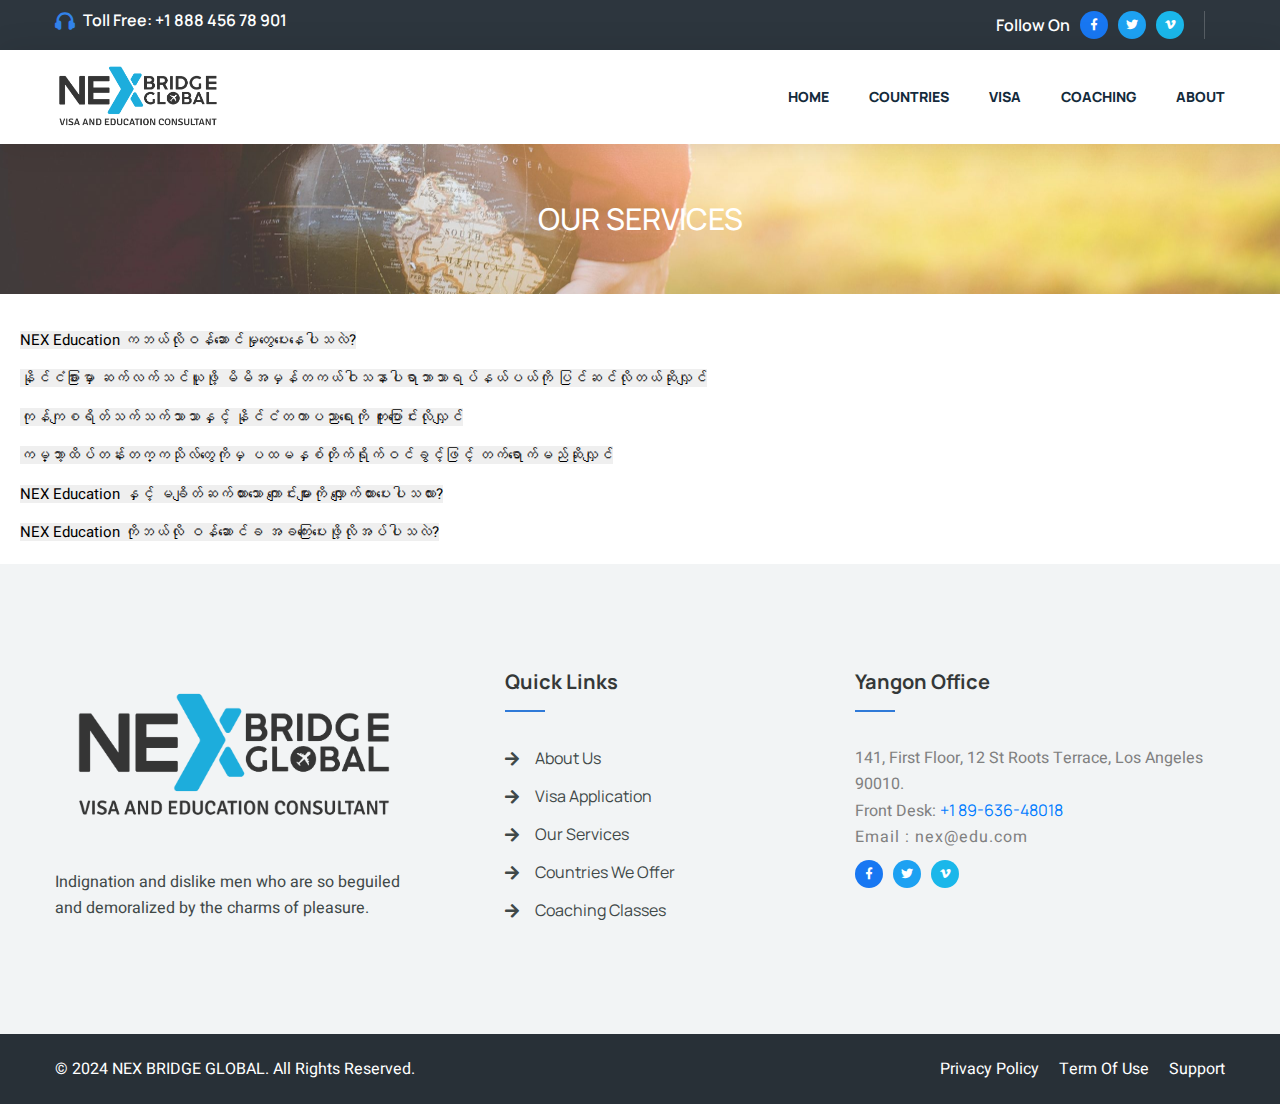
<file: ourservice.html>
<!DOCTYPE html>
<html lang="en">
<head>
<meta charset="utf-8">
<meta http-equiv="X-UA-Compatible" content="IE=edge">
<meta name="viewport" content="width=device-width, initial-scale=1.0, maximum-scale=1.0, user-scalable=0">

<title>NEX BRIDGE GLOBAL</title>

<!-- Fav Icon -->
<!-- <link rel="icon" href="assets/images/favicon-2.ico" type="image/x-icon"> -->
<link rel="icon" href="assets/images/NEXicon2.png" type="image/x-icon">

<!-- Google Fonts -->
<link href="https://fonts.googleapis.com/css2?family=Manrope:wght@300;400;500;600;700;800&display=swap" rel="stylesheet">
<link href="https://fonts.googleapis.com/css2?family=Heebo:wght@300;400;500;600;700;800;900&display=swap" rel="stylesheet">

<!-- Stylesheets -->
<link href="https://cdn.jsdelivr.net/npm/bootstrap@5.0.2/dist/css/bootstrap.min.css" rel="stylesheet" integrity="sha384-EVSTQN3/azprG1Anm3QDgpJLIm9Nao0Yz1ztcQTwFspd3yD65VohhpuuCOmLASjC" crossorigin="anonymous">
<link href="assets/css/font-awesome-all.css" rel="stylesheet">
<link href="assets/css/flaticon.css" rel="stylesheet">
<link href="assets/css/owl.css" rel="stylesheet">
<link href="assets/css/bootstrap.css" rel="stylesheet">
<link href="assets/css/jquery.fancybox.min.css" rel="stylesheet">
<link href="assets/css/animate.css" rel="stylesheet">
<link href="assets/css/nice-select.css" rel="stylesheet">
<link href="assets/css/color.css" rel="stylesheet">
<link href="assets/css/style.css" rel="stylesheet">
<link href="assets/css/responsive.css" rel="stylesheet">
<link href="assets/css/myCss.css" rel="stylesheet">
<link href="assets/css/us.css" rel="stylesheet">


</head>


<!-- page wrapper -->
<body>

    <div class="boxed_wrapper home-2">

        <!-- main header -->
        <header class="main-header header-style-two" id="myHeader">
            <!-- header-top -->
            <div class="header-top-two">
                <div class="auto-container">
                    <div class="top-inner clearfix">
                        <div class="left-column pull-left">
                            <div class="phone-box"><i class="flaticon-headphones"></i><h6>Toll Free: <a href="tel:188845678901">+1 888 456 78 901</a></h6></div>
                        </div>
                        <div class="top-right pull-right">
                            <ul class="social-links clearfix">
                                <li><h6>Follow On</h6></li>
                                <li><a href="index-2.html"><i class="fab fa-facebook-f"></i></a></li>
                                <li><a href="index-2.html"><i class="fab fa-twitter"></i></a></li>
                                <li><a href="index-2.html"><i class="fab fa-vimeo-v"></i></a></li>
                            </ul>
                        </div>
                    </div>
                </div>
            </div>
            <!-- header-lower -->
            <div class="header-lower">
                <div class="outer-box">
                    <div class="auto-container">
                        <div class="main-box">
                            <div class="mylogo">
                                <a href="index.html">
                                    <!-- <h1 class="txtlogo">NE<span class="x">X</span></h1><span class="txt2">BRIDGE GLOBAL</span> -->
                                     <img class="mainLogo" src="assets/images/NEXMain/NEXlogo2.png" alt="">
                                </a>
                            </div>
                            <div class="menu-area clearfix">
                                <!--Mobile Navigation Toggler-->
                                <div class="mobile-nav-toggler">
                                    <i class="icon-bar"></i>
                                    <i class="icon-bar"></i>
                                    <i class="icon-bar"></i>
                                </div>
                                <nav class="main-menu navbar-expand-md navbar-light">
                                    <div class="collapse navbar-collapse show clearfix" id="navbarSupportedContent">
                                        <ul class="navigation clearfix">
                                            <li class="current dropdown"><a href="index.html">Home</a>
                                                <!-- <ul>
                                                    <li><a href="index.html">Home Page 01</a></li>
                                                    <li><a href="index-2.html">Home Page 02</a></li>
                                                    <li><a href="index-3.html">Home Page 03</a></li>
                                                    <li><a href="index-onepage.html">OnePage Home</a></li>
                                                    <li><a href="index-rtl.html">RTL Home</a></li>
                                                </ul> -->
                                            </li>
                                            <li class="dropdown"><a href="#">Countries</a>
                                                <ul class="big-menu clearfix">
                                                    <!-- <li><a href="countries.html">Countries Overview</a></li> -->
                                                    <li><a href="usa.html">United State</a></li>
                                                    <li><a href="countries-details.html">United Kingdom</a></li>
                                                    <li><a href="countries-details-3.html">Canada</a></li>
                                                    <li><a href="countries-details-4.html">Singapore</a></li>
                                                    <li><a href="countries-details-4.html">Thailand</a></li>
                                                </ul>
                                            </li>
                                            <li class="dropdown"><a href="#">Visa</a>
                                                <ul class="big-menu clearfix">
                                                    <li><a href="visa.html">Visa Overview</a></li>
                                                    <li><a href="visa-details-4.html">Tourist Visa</a></li>
                                                    <li><a href="visa-details.html">Student Visa</a></li>
                                                    <li><a href="visa-details-5.html">Conference Visa</a></li>
                                                    <li><a href="visa-details-2.html">Residence Visa</a></li>
                                                    <li><a href="visa-details-6.html">Medical Visa</a></li>
                                                    <li><a href="visa-details-3.html">Business Visa</a></li>
                                                </ul>
                                            </li> 
                                            <li class="dropdown"><a href="#">Coaching</a>
                                                <ul class="big-menu clearfix">
                                                    <!-- <li><a href="coaching.html">Coaching Overview</a></li> -->
                                                    <li><a href="coaching-details.html">IELTS</a></li>
                                                    <li><a href="coaching-details-5.html">NCC</a></li>
                                                    <li><a href="coaching-details-5.html">OSSD</a></li>
                                                    <li><a href="coaching-details-5.html">OET</a></li>
                                                </ul>
                                            </li>
                                            <li class="dropdown"><a href="index.html">About</a>
                                                <ul>
                                                    <li><a href="about.html">About NEXEducation</a></li>
                                                    <li><a href="ourservice.html">Our Service</a></li>
                                                    <li><a href="team.html">About</a></li>
                                                    <!-- <li><a href="faq.html">FAQ’s</a></li> -->
                                                    <!-- <li><a href="error.html">404</a></li> -->
                                                </ul>
                                            </li> 
                                             
                                            <!-- <li class="dropdown"><a href="index.html">Blog</a>
                                                <ul>
                                                    <li><a href="blog.html">1 Column Sidebar</a></li>
                                                    <li><a href="blog-2.html">2 Columns</a></li>
                                                    <li><a href="blog-3.html">3 Columns</a></li>
                                                    <li><a href="blog-details.html">Single Post</a></li>
                                                </ul>
                                            </li>   -->
                                            <!-- <li><a href="contact.html">Contact</a></li>    -->
                                        </ul>
                                    </div>
                                </nav>
                            </div>
                        </div>
                    </div>
                </div>
            </div>

            <!--sticky Header-->
            <div class="sticky-header">
                <div class="auto-container">
                    <div class="outer-box">
                        <div class="main-box">
                            <div class="mylogo">
                                <a href="index.html">
                                    <!-- <h1 class="txtlogo">NE<span class="x">X</span></h1><span class="txt2">BRIDGE GLOBAL</span> -->
                                     <img class="mainLogo" src="assets/images/NEXMain/NEXlogo2.png" alt="">
                                </a>
                            </div>
                            <div class="menu-area">
                                <div class="mobile-nav-toggler">
                                  <i class="icon-bar"></i>
                                  <i class="icon-bar"></i>
                                  <i class="icon-bar"></i>
                                </div>
                                <nav class="main-menu clearfix">
                                  <!--Keep This Empty / Menu will come through Javascript-->
                                </nav>
                              </div>
                        </div>
                    </div>
                </div>
            </div>
        </header>
        <!-- main-header end -->

        <!-- Mobile Menu  -->
        <div class="mobile-menu">
            <div class="menu-backdrop"></div>
            <div class="close-btn"><i class="fas fa-times"></i></div>
            
            <nav class="menu-box">
                <div class="nav-logo"><a href="index.html"><img src="assets/images/NEXMain/NEXlogo2.png"  alt="" title=""></a></div>
                <div class="menu-outer"><!--Here Menu Will Come Automatically Via Javascript / Same Menu as in Header--></div>
                <div class="contact-info">
                    <h4>Contact Info</h4>
                    <ul>
                        <li>Chicago 12, Melborne City, USA</li>
                        <li><a href="tel:+8801682648101">+88 01682648101</a></li>
                        <li><a href="mailto:info@example.com">info@example.com</a></li>
                    </ul>
                </div>
                <div class="social-links">
                    <ul class="clearfix">
                        <li><a href="index.html"><span class="fab fa-twitter"></span></a></li>
                        <li><a href="index.html"><span class="fab fa-facebook-square"></span></a></li>
                        <li><a href="index.html"><span class="fab fa-pinterest-p"></span></a></li>
                        <li><a href="index.html"><span class="fab fa-instagram"></span></a></li>
                        <li><a href="index.html"><span class="fab fa-youtube"></span></a></li>
                    </ul>
                </div>
            </nav>
        </div>
        <!-- End Mobile Menu -->

        <!-- My Section -->
        <section class="study-main">  
            <div class="study-title">
                <h2>OUR SERVICES</h2>
            </div>
        </section>
        <section class="text-field">
            <!-- <div class="text-field-photo">
                <img src="assets/images/CountriesPhotos/main.jpg" alt="">
            </div> -->
            <!-- <div class="main-text1">
                <p>အမေရိကန်ပြည်ထောင်စုသည် ကမ္ဘာ့နိုင်ငံအသီးသီးဖြင့်နှိုင်းယှဉ်လျှင် နိုင်ငံတကာကျောင်းသားများအတွက် ပညာသင်ဆုအများဆုံးပေးသည့်အပြင် ကုန်ကျစရိတ်သက်သာစွာဖြင့် ပညာသင်ယူနိုင်သော နိုင်ငံဖြစ်သည်။</p>
                <p>အမေရိကန်တွင် ပညာသင်ကြားလိုသည့် ကျောင်းသူကျောင်းသားများအနေဖြင့် နှစ်စဉ် ပြောင်းလဲလာသည့် အမေရိကန်ကောလိပ်များ၏ ဝင်ခွင့် လိုအပ်ချက်အသစ်များ၊ အမေရိကန် ပညာရေးစနစ်များကို ဦးစွာနားလည် သဘောပေါက်စေရန် ကြိုးစားအားထုတ်သင့်သည်။အမေရိကန်တက္ကသိုလ်များသို့ တိုက်ရိုက် လျှောက်ထားနိုင်သည့် ပညာရေးလမ်းကြောင်းသစ်များ ရှိသည်။ Pathway Program ဟုခေါ်သည်။ အဆိုပါ ပညာရေး လမ်းကြောင်းများမှ တစ်ဆင့် လျှောက်ထားပါက (၁၀) တန်း ဖြေဆို အောင်မြင်ပြီး သူများအတွက် SAT/ACT ရမှတ်များ တင်ပြစရာမလိုဘဲ ကျောင်းဝင်ခွင့်လျှောက်ထားနိုင်ပါသည်။</p>
            </div> -->
            <div class="accordion accordion-flush" id="accordionFlushExample">
                <div class="accordion-item">
                  <h2 class="accordion-header" id="flush-headingOne">
                    <button class="accordion-button collapsed" type="button" data-bs-toggle="collapse" data-bs-target="#flush-collapseOne" aria-expanded="false" aria-controls="flush-collapseOne">
                      NEX Education ကဘယ်လိုဝန်ဆောင်မှုတွေပေးနေပါသလဲ?
                    </button>
                  </h2>
                  <div id="flush-collapseOne" class="accordion-collapse collapse" aria-labelledby="flush-headingOne" data-bs-parent="#accordionFlushExample">
                    <div class="accordion-body">
                        (၁၆) နှစ်အရွယ်ကစပြီး အသက် (၃၀) ကြား ကျောင်းသားလူငယ်တွေ နိုင်ငံတကာမှာ ပညာသင်သွားဖို့ ဝန်ဆောင်မှုတွေ ပေးပါ တယ်။ မြန်မာဆယ်တန်း မအောင်သေးတဲ့သူတွေ ၊ IGCSE ပြင်ဆင်နေတဲ့ ကျောင်းသားတွေ အတွက်Grade 12 ပြင်ဆင်တာ ၊ဆယ်တန်း အောင်ပြီးသား ၊ IGCSE ဖြေပြီးသား ကျောင်းသူကျောင်းသား တွေအတွက် Foundation ပြင်ဆင်ပေးတဲ့အတန်း ၊  GED ပြင်ဆင်ခြင်းနဲ့ Exam Service၊ ACT ပြင်ဆင်ခြင်းနဲ့ Exam Service ဝန်ဆောင်မှုတွေ ရှိပါ တယ်။
                    </div>
                  </div>
                </div>
                <div class="accordion-item">
                  <h2 class="accordion-header" id="flush-headingTwo">
                    <button class="accordion-button collapsed" type="button" data-bs-toggle="collapse" data-bs-target="#flush-collapseTwo" aria-expanded="false" aria-controls="flush-collapseTwo">
                      နိုင်ငံခြားမှာ ဆက်လက်သင်ယူဖို့ မိမိအမှန်တကယ်ဝါသနာပါရာဘာသာရပ်နယ်ပယ်ကို ပြင်ဆင်လိုတယ်ဆိုလျှင်
                    </button>
                  </h2>
                  <div id="flush-collapseTwo" class="accordion-collapse collapse" aria-labelledby="flush-headingTwo" data-bs-parent="#accordionFlushExample">
                    <div class="accordion-body">
                        မြန်မာဆယ်တန်းမဖြေဆိုရသေးဘူး ၊ သို့မဟုတ် အစိုးရတက္ကသိုလ်တက်လက်စတန်းလန်း ပညာရေးတပိုင်းတစ ဖြစ်နေသူတွေ ၊ နိုင်ငံခြားလည်းထွက်ဖို့ (ငွေကြေးကြောင့်ဖြစ်စေ၊ အခြေအနေတခုခုကြောင့်ဖြစ်စေ) အဆင်မပြေဘူးဆိုရင် IGCSE တို့ GCE A Level တို့မပြင်သင့်ပါဘူး ၊ ပြည်တွင်း Private University တွေမှာစုံစမ်းဖို့ အားပေးပါတယ်။ ABE/NCC/HND စတဲ့ UK Qualification Diploma တွေကို စုံစမ်းတက်ရောက်ဖို့ အကြံပေးပါတယ်။
                    </div>
                  </div>
                </div>
                <div class="accordion-item">
                  <h2 class="accordion-header" id="flush-headingThree">
                    <button class="accordion-button collapsed" type="button" data-bs-toggle="collapse" data-bs-target="#flush-collapseThree" aria-expanded="false" aria-controls="flush-collapseThree">
                      ကုန်ကျစရိတ်သက်သက်သာသာနှင့် နိုင်ငံတကာပညာရေးကို ကူးပြောင်းလိုလျှင်
                    </button>
                  </h2>
                  <div id="flush-collapseThree" class="accordion-collapse collapse" aria-labelledby="flush-headingThree" data-bs-parent="#accordionFlushExample">
                    <div class="accordion-body">
                        ဆယ်တန်းမဖြေဆိုရသေးဘူး ၊ IGCSE မဖြေဆိုရသေးဘူး ၊ (တက်နေသည်ဖြစ်စေ ၊ မတက်ရောက်ရသေးသည်ဖြစ်စေ) နိုင်ငံခြားသွားဖို့ အစီအစဉ်ရှိတယ်။ ကုန်ကျစရိတ် အသက်သာဆုံး နိုင်ငံတွေမှာ ပညာသင်သွားဖို့ စိတ်ကူးရှိတယ်ဆိုရင် General Educational Development Test (GED) ကိုဖြေဆိုဖို့ စဉ်းစားသင့်ပါတယ်။
                        <br>
                        <br>
                        GED နဲ့အခု ACT-GAC နဲ့ဘာကွာလဲဆိုရင် GED သည်အမေရိကန်အထက်တန်းနဲ့ ညီမျှတဲ့ပညာရေး ရှိ/မရှိ ဆိုတာကို စစ်ဆေးပေးတဲ့ လက်မှတ်တစ်ခုဖြစ်ပါတယ်။ Singapore/Thai/USA  နိုင်ငံတွေအတွက် အထူးသင့်တော်ပါတယ်။ GED သင်ပြီးရင် IGCSE သင်စရာမလိုပါ။ Foundation မလွတ်ပါ။ ACT-GAC ကတော့ Singapore/UK/Australia/USA (ဥပမာ State University of New York, Oswego) မှာ Foundation ကင်းလွတ်ပါတယ်။ CROWN & RAI တွင် RAI Grade 12 GED တက်ရောက်ဖြေဆိုအောင်မြင်ပြီးပါက CROWN Education နဲ့ချိတ်ဆက်ထားသော တက္ကသိုလ်ကျောင်း (၂) ခု ၊ မချိတ်ဆက်ထားသော တက္ကသိုလ်ကျောင်း (၁) ခု၏ ဝင်ခွင့်နှင့် ဗီဇာကို အခမဲ့ ဆက်လက်လျှောက်ထားပေးမှာ ဖြစ်ပါတယ်။
                    </div>
                  </div>
                </div>
                <div class="accordion-item">
                    <h2 class="accordion-header" id="flush-headingFour">
                      <button class="accordion-button collapsed" type="button" data-bs-toggle="collapse" data-bs-target="#flush-collapseFour" aria-expanded="false" aria-controls="flush-collapseFour">
                        ကမ္ဘာ့ထိပ်တန်းတက္ကသိုလ်တွေကိုမှ ပထမနှစ်တိုက်ရိုက်ဝင်ခွင့်ဖြင့် တက်ရောက်မည်ဆိုလျှင်
                      </button>
                    </h2>
                    <div id="flush-collapseFour" class="accordion-collapse collapse" aria-labelledby="flush-headingFour" data-bs-parent="#accordionFlushExample">
                      <div class="accordion-body">
                        မြန်မာဆယ်တန်းဖြေပြီးသွားပြီး အမှတ်တွေကောင်းတယ်၊ IGCSE ဖြေပြီးသွားပြီး အမှတ်တွေကောင်းတယ်၊ Canada, Australia, New Zealand, UK, USA, Europe, Switzerland စတဲ့နိုင်ငံတွေမှာ Ranking ကောင်းတဲ့တက္ကသိုလ်တွေ၊ Medical School တွေကို တက်ရောက်ပညာသင်ကြားလိုတယ်ဆိုရင်တော့ Canada အစိုးရက လက်မှတ်ချီးမြှင့်တဲ့ Canada Grade 12 Program ကို CROWN & RAI မှာ တက်ရောက် လေ့လာသင့်ပါတယ်။ IGCSE ပြီးဆုံးထားတဲ့သူတွေအနေနဲ့ GCE A Level ဆက်ဖြေမယ်ဆို အချိန်(၂)နှစ်ခန့် ပေးရပါတယ်။ OSSD Qualification (ကနေဒါ ၁၂တန်း ) ကို GCE A Level နဲ့ အတူတူပဲ နိုင်ငံတကာမှာလက်ခံပါတယ်။ အချိန်(၁၀)လခန့်ပဲ ပေးရပါတယ်။ Canada Grade 12 ကို Academic Background သိပ်မကောင်း တဲ့ကလေးတွေကိုတော့ အားတော့အားမပေးပါ ။ စာလိုက်ရတာ အခက်အခဲရှိနိုင်ပါတယ်။CROWN & RAI မှာ Canada Grade 12 တက်ရောက်ဖြေဆိုအောင်မြင်ပြီးပါက CROWN Education နဲ့ချိတ်ဆက်ထားသော တက္ကသိုလ်များဖြစ်စေ မချိတ်ဆက်ထားသော တက္ကသိုလ်ကျောင်း များကို အများဆုံး (၇) ကျောင်းထိ ကျောင်း + ဗီဇာ အခမဲ့ ဆက်လက်လျှောက်ထားပေးမှာ ဖြစ်ပါတယ်။
                    </div>
                    </div>
                </div>
                <div class="accordion-item">
                    <h2 class="accordion-header" id="flush-headingFive">
                      <button class="accordion-button collapsed" type="button" data-bs-toggle="collapse" data-bs-target="#flush-collapseFive" aria-expanded="false" aria-controls="flush-collapseFive">
                        NEX Education နှင့် မချိတ်ဆက်ထားသော ကျောင်းများကို လျှောက်ထားပေးပါသလား?
                      </button>
                    </h2>
                    <div id="flush-collapseFive" class="accordion-collapse collapse" aria-labelledby="flush-headingFive" data-bs-parent="#accordionFlushExample">
                        <div class="accordion-body">
                            NEX Education မှာ တက်ရောက်တဲ့ ကျောင်းသူကျောင်းသားတွေရဲ့ OSSD, ACT-GAC, GED  ရမှတ်တွေအလိုက် သတ်မှတ်ထားတဲ့ အရေအတွက်အတိုင်း လျှောက်ထားပေးတဲ့ ဝန်ဆောင်မှုရှိပါတယ်။ အပြင်ကျောင်းသားတွေကိုတော့ NEX Education နဲ့မချိတ်ဆက်ထားတဲ့ တက္ကသိုလ် လျှောက်ထားခြင်းများကိုတော့ ဝန်ဆောင်မှုမပေးနိုင်သေးပါ။ NEX – RAI တွင် OSSD Grade 12 Program ကို Royal Plan ဖြင့်ထူးချွန်စွာ တက်ရောက်ပြီးစီးသော ကျောင်းသူကျောင်းသားများကို Special Application Service  ဖြည့်စွက် လျှောက်ထားပေးပါတယ်။ 
                        </div>
                    </div>
                </div>
                <div class="accordion-item">
                    <h2 class="accordion-header" id="flush-headingSix">
                      <button class="accordion-button collapsed" type="button" data-bs-toggle="collapse" data-bs-target="#flush-collapseSix" aria-expanded="false" aria-controls="flush-collapseSix">
                        NEX Education ကိုဘယ်လို ဝန်ဆောင်ခ အခကြေးပေးဖို့လိုအပ်ပါသလဲ?
                      </button>
                    </h2>
                    <div id="flush-collapseSix" class="accordion-collapse collapse" aria-labelledby="flush-headingSix" data-bs-parent="#accordionFlushExample">
                      <div class="accordion-body">
                        NEX Education နဲ့ ချိတ်ဆက်ထားတဲ့ တက္ကသိုလ် ကောလိပ်တွေကို ကျောင်းလျှောက်တာ ဗီဇာ လျှောက်ပေးတာတွေ အစအဆုံး တာဝန်ယူ လုပ်ကိုင်ပေးပါတယ်။ အဲဒီ့အတွက် ဘယ်လိုဝန်ဆောင်မှု အခကြေးငွေတွေမှ တစုံတရာပေးဖို့ မလိုအပ်ပါဘူး။ ဗီဇာကြေးကို သက်ဆိုင်ရာ သံရုံးကိုတိုက်ရိုက် ပေးသွင်းရပါတယ်။ ကျောင်းလခကိုလည်း သက်ဆိုင်ရာကျောင်းကို တိုက်ရိုက်ပေးသွင်းရပါတယ်။ မပေးသွင်းတတ်လို့ အကူအညီတောင်းပါက NEX Education ကကူညီဝန်ဆောင်မှု ပေးပါတယ်။
                    </div>
                    </div>
                </div>
            </div>
        </section>
        

        <!-- main-footer -->
        <footer class="footer-style-two">
            <div class="footer-top-two">
                <div class="auto-container">
                    <div class="row clearfix">
                        <div class="col-lg-4 col-md-8 col-sm-16 footer-column">
                            <div class="logo-widget footer-widget">
                                <figure class="footer-logo"><a href="index.html"><img src="assets/images/Logo2.png" alt=""></a></figure>
                                <div class="text">
                                    <p>Indignation and dislike men who are so beguiled and demoralized by the charms of pleasure.</p>
                                </div>
                            </div>
                        </div>
                        <div class="col-lg-4 col-md-8 col-sm-16 footer-column">
                            <div class="links-widget footer-widget">
                                <div class="widget-title">
                                    <h4>Quick Links</h4>
                                </div>
                                <div class="widget-content">
                                    <ul class="links-list clearfix">
                                        <li><a href="index.html">About Us</a></li>
                                        <li><a href="index.html">Visa Application</a></li>
                                        <li><a href="ourservice.html">Our Services</a></li>
                                        <li><a href="index.html" >Countries We Offer</a></li>
                                        <!-- <li><a href="index.html">Visa Categories</a></li> -->
                                        <li><a href="index.html" >Coaching Classes</a></li>
                                        <!-- <li><a href="index.html">Appointment</a></li> -->
                                    </ul>
                                </div>
                            </div>
                        </div>
                        <div class="col-lg-4 col-md-8 col-sm-16 footer-column">
                            <div class="post-widget footer-widget">
                                <!-- <div class="widget-title">
                                    <h4>Trending Post</h4>
                                </div>
                                <div class="post-inner">
                                    <div class="post">
                                        <h6><a href="blog-details.html">Resident Visa</a></h6>
                                        <h5><a href="blog-details.html">7 Benefits of Being a Permanent Resident in Canada</a></h5>
                                        <span class="post-date">05 October, 2021</span>
                                    </div>
                                    <div class="post">
                                        <h6><a href="blog-details.html">News & Tips</a></h6>
                                        <h5><a href="blog-details.html">Three Common Mistakes in Visa Applications</a></h5>
                                        <span class="post-date">26 September, 2021</span>
                                    </div>
                                </div> -->
                                <div class="widget-title">
                                    <h4>Yangon Office</h4>
                                </div>
                                <div class="inner">
                                    <!-- <h4>Yangon Office</h4> -->
                                    <p>141, First Floor, 12 St Roots Terrace, Los Angeles 90010.</p>
                                    <p>Front Desk: <a href="tel:18963648018">+1 89-636-48018</a></p>
                                    <p style="letter-spacing: 1px;">Email : nex@edu.com</p>
                                    <ul class="social-links clearfix" style="padding-top: 10px;">
                                        <li><a href="index-2.html"><i class="fab fa-facebook-f"></i></a></li>
                                        <li><a href="index-2.html"><i class="fab fa-twitter"></i></a></li>
                                        <li><a href="index-2.html"><i class="fab fa-vimeo-v"></i></a></li>
                                    </ul>
                                </div>
                            </div>
                        </div>
                        <!-- <div class="col-lg-3 col-md-6 col-sm-12 footer-column">
                            <div class="tweet-widget footer-widget">
                                <div class="widget-title">
                                    <h4>Recent Tweets</h4>
                                </div>
                                <div class="widget-content">
                                    <div class="single-item-carousel owl-carousel owl-theme owl-dots-none">
                                        <div class="tweet-content">
                                            <div class="inner">
                                                <figure class="image-box"><img src="assets/images/resource/tweet-1.jpg" alt=""></figure>
                                                <h5>Nora Penelope</h5>
                                                <a href="index-2.html">@admin</a>
                                            </div>
                                            <div class="text">
                                                <span class="post-date">10.00 am : 14 Sept, 2021</span>
                                                <p>@ prince edward island invited 150 Candidates on <span>Oct 18, 2021,</span> in its recent Expression of Interest System draw non provident ...</p>
                                            </div>
                                        </div>
                                        <div class="tweet-content">
                                            <div class="inner">
                                                <figure class="image-box"><img src="assets/images/resource/tweet-1.jpg" alt=""></figure>
                                                <h5>Nora Penelope</h5>
                                                <a href="index-2.html">@admin</a>
                                            </div>
                                            <div class="text">
                                                <span class="post-date">10.00 am : 14 Sept, 2021</span>
                                                <p>@ prince edward island invited 150 Candidates on <span>Oct 18, 2021,</span> in its recent Expression of Interest System draw non provident ...</p>
                                            </div>
                                        </div>
                                        <div class="tweet-content">
                                            <div class="inner">
                                                <figure class="image-box"><img src="assets/images/resource/tweet-1.jpg" alt=""></figure>
                                                <h5>Nora Penelope</h5>
                                                <a href="index-2.html">@admin</a>
                                            </div>
                                            <div class="text">
                                                <span class="post-date">10.00 am : 14 Sept, 2021</span>
                                                <p>@ prince edward island invited 150 Candidates on <span>Oct 18, 2021,</span> in its recent Expression of Interest System draw non provident ...</p>
                                            </div>
                                        </div>
                                    </div>
                                </div>
                            </div>
                        </div> -->
                        <!-- <div class="col-lg-3 col-md-6 col-sm-12 footer-column" style="padding-top: 20px;">
                            <div class="tweet-widget footer-widget">
                                <div class="widget-title">
                                    <h4>Follow Us</h4>
                                </div>
                                <div class="widget-content">
                                    <ul class="social-links clearfix">
                                        <li><a href="index-2.html"><i class="fab fa-facebook-f"></i></a></li>
                                        <li><a href="index-2.html"><i class="fab fa-twitter"></i></a></li>
                                        <li><a href="index-2.html"><i class="fab fa-vimeo-v"></i></a></li>
                                    </ul>
                                </div>
                            </div>
                        </div> -->
                    </div>
                </div>
            </div>
            <div class="footer-bottom">
                <div class="auto-container">
                    <div class="bottom-inner clearfix">
                        <div class="copyright pull-left">
                            <p>&copy; 2024 <a href="index.html">NEX BRIDGE GLOBAL</a>. All Rights Reserved.</p>
                        </div>
                        <ul class="footer-nav pull-right clearfix">
                            <li><a href="index.html">Privacy Policy</a></li>
                            <li><a href="index.html">Term Of Use</a></li>
                            <li><a href="index.html">Support</a></li>
                        </ul>
                    </div>
                </div>
            </div>
        </footer>
        <!-- main-footer end -->


        <!-- scroll to top -->
        <button class="scroll-top scroll-to-target" data-target="html">
            <i class="flaticon-chevron"></i>
        </button>
    </div>


    <script src="assets/js/bootstrap.min.js"></script>
    <!-- jequery plugins -->
    
    <script src="assets/js/jquery.js"></script>
    <script src="assets/js/popper.min.js"></script>
    <!-- <script src="assets/js/bootstrap.min.js"></script> -->
    <script src="assets/js/owl.js"></script>
    <script src="assets/js/wow.js"></script>
    <script src="assets/js/validation.js"></script>
    <script src="assets/js/jquery.fancybox.js"></script>
    <script src="assets/js/appear.js"></script>
    <script src="assets/js/scrollbar.js"></script>
    <script src="assets/js/jquery.nice-select.min.js"></script>
    <script src="assets/js/parallax-scroll.js"></script>
    <script src="assets/js/jquery.lettering.min.js"></script>
    <script src="assets/js/jquery.circleType.js"></script>


    
    

    <!-- main-js -->
    <script src="assets/js/myJS.js"></script>
    <script src="assets/js/script.js"></script>
    <script src="https://cdn.jsdelivr.net/npm/bootstrap@5.0.2/dist/js/bootstrap.bundle.min.js" integrity="sha384-MrcW6ZMFYlzcLA8Nl+NtUVF0sA7MsXsP1UyJoMp4YLEuNSfAP+JcXn/tWtIaxVXM" crossorigin="anonymous"></script>

</body><!-- End of .page_wrapper -->
</html>
</file>
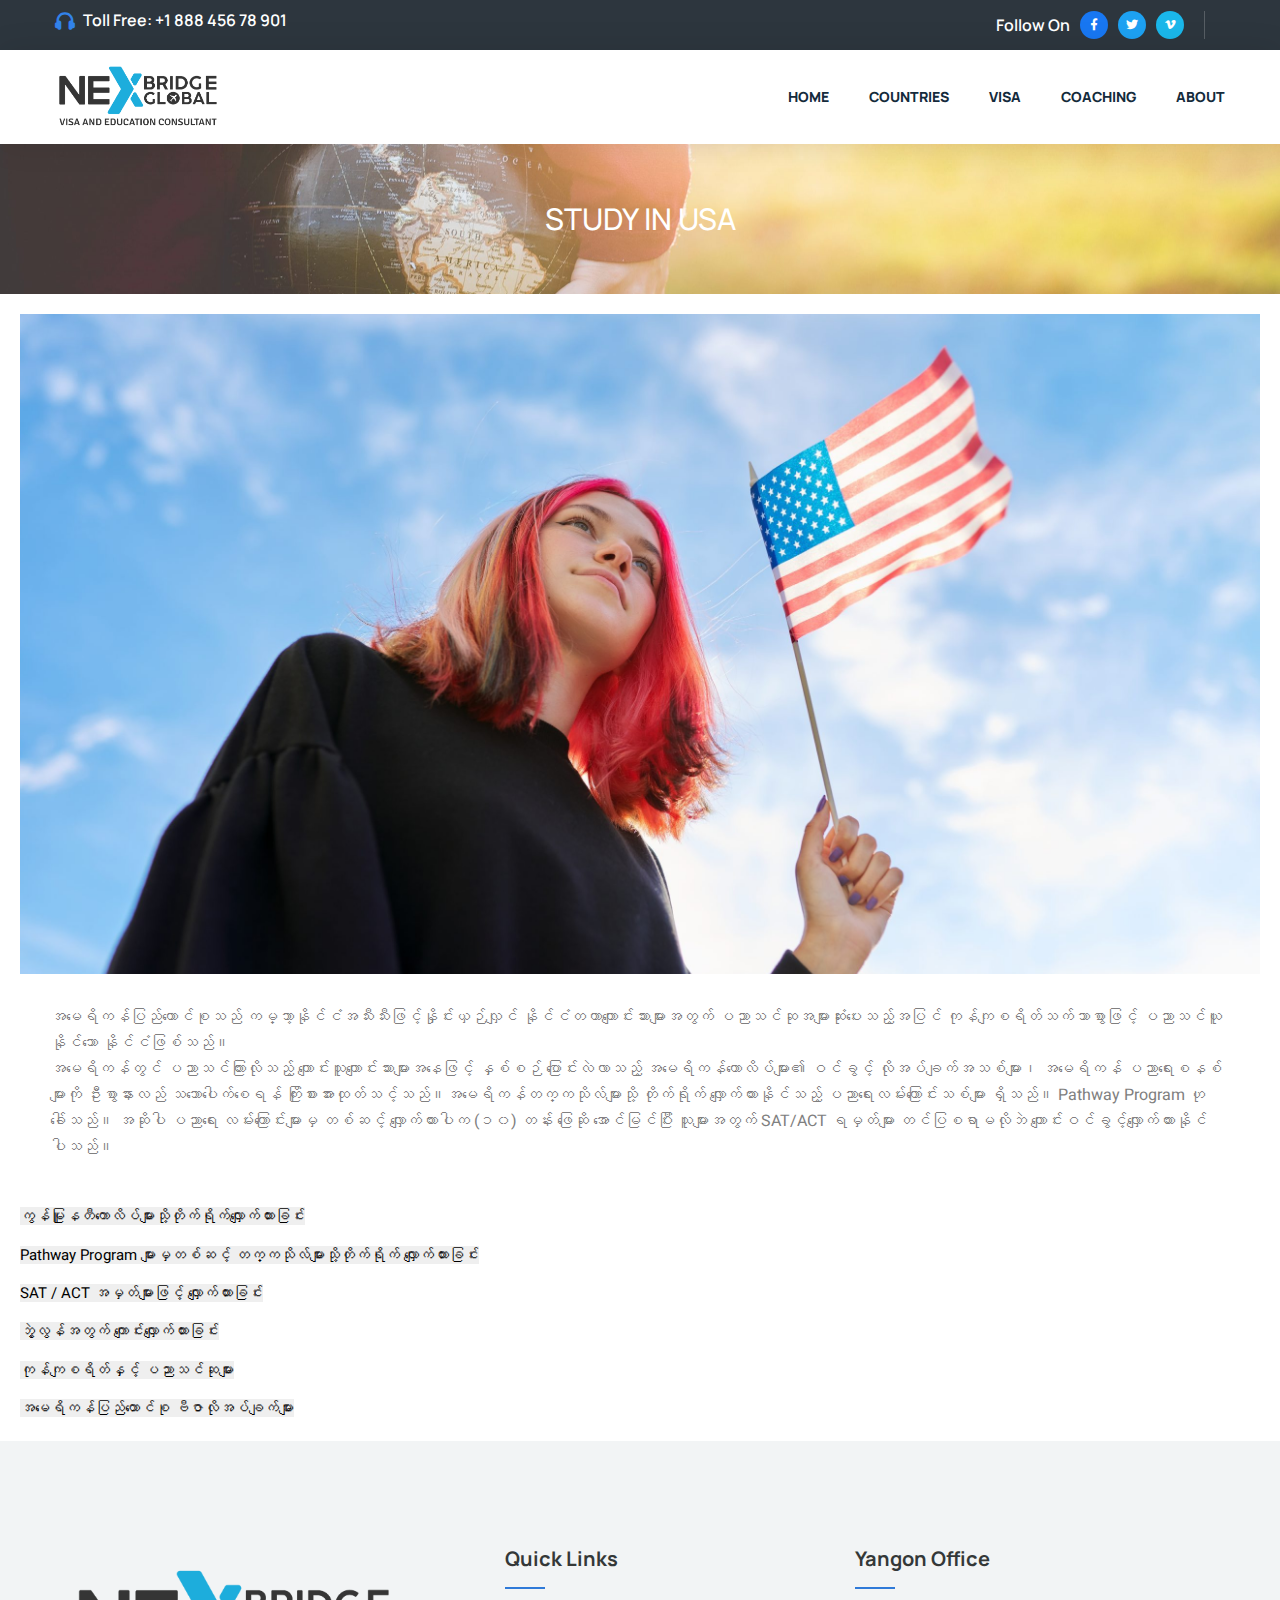
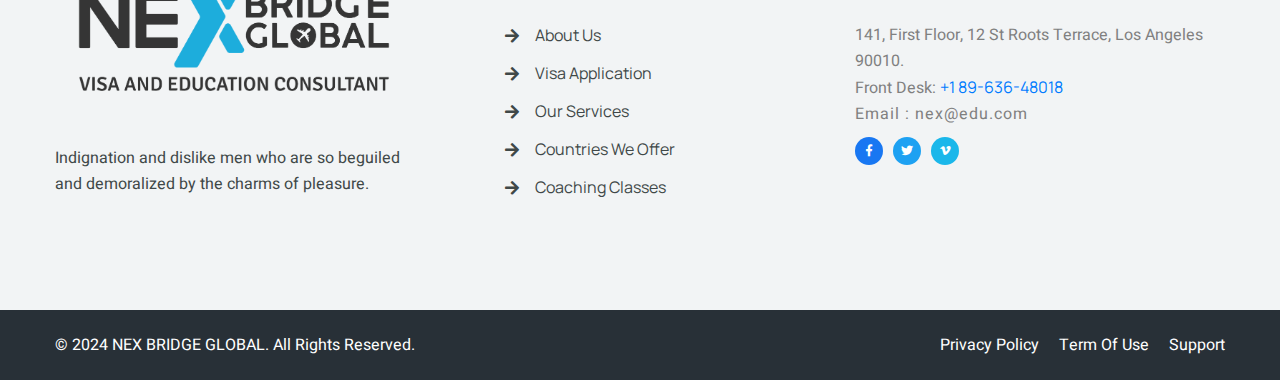
<file: usa.html>
<!DOCTYPE html>
<html lang="en">
<head>
<meta charset="utf-8">
<meta http-equiv="X-UA-Compatible" content="IE=edge">
<meta name="viewport" content="width=device-width, initial-scale=1.0, maximum-scale=1.0, user-scalable=0">

<title>NEX BRIDGE GLOBAL</title>

<!-- Fav Icon -->
<!-- <link rel="icon" href="assets/images/favicon-2.ico" type="image/x-icon"> -->
<link rel="icon" href="assets/images/NEXicon2.png" type="image/x-icon">

<!-- Google Fonts -->
<link href="https://fonts.googleapis.com/css2?family=Manrope:wght@300;400;500;600;700;800&display=swap" rel="stylesheet">
<link href="https://fonts.googleapis.com/css2?family=Heebo:wght@300;400;500;600;700;800;900&display=swap" rel="stylesheet">

<!-- Stylesheets -->
<link href="https://cdn.jsdelivr.net/npm/bootstrap@5.0.2/dist/css/bootstrap.min.css" rel="stylesheet" integrity="sha384-EVSTQN3/azprG1Anm3QDgpJLIm9Nao0Yz1ztcQTwFspd3yD65VohhpuuCOmLASjC" crossorigin="anonymous">
<link href="assets/css/font-awesome-all.css" rel="stylesheet">
<link href="assets/css/flaticon.css" rel="stylesheet">
<link href="assets/css/owl.css" rel="stylesheet">
<link href="assets/css/bootstrap.css" rel="stylesheet">
<link href="assets/css/jquery.fancybox.min.css" rel="stylesheet">
<link href="assets/css/animate.css" rel="stylesheet">
<link href="assets/css/nice-select.css" rel="stylesheet">
<link href="assets/css/color.css" rel="stylesheet">
<link href="assets/css/style.css" rel="stylesheet">
<link href="assets/css/responsive.css" rel="stylesheet">
<link href="assets/css/myCss.css" rel="stylesheet">
<link href="assets/css/us.css" rel="stylesheet">


</head>


<!-- page wrapper -->
<body>

    <div class="boxed_wrapper home-2">

        <!-- main header -->
        <header class="main-header header-style-two" id="myHeader">
            <!-- header-top -->
            <div class="header-top-two">
                <div class="auto-container">
                    <div class="top-inner clearfix">
                        <div class="left-column pull-left">
                            <div class="phone-box"><i class="flaticon-headphones"></i><h6>Toll Free: <a href="tel:188845678901">+1 888 456 78 901</a></h6></div>
                        </div>
                        <div class="top-right pull-right">
                            <ul class="social-links clearfix">
                                <li><h6>Follow On</h6></li>
                                <li><a href="index-2.html"><i class="fab fa-facebook-f"></i></a></li>
                                <li><a href="index-2.html"><i class="fab fa-twitter"></i></a></li>
                                <li><a href="index-2.html"><i class="fab fa-vimeo-v"></i></a></li>
                            </ul>
                        </div>
                    </div>
                </div>
            </div>
            <!-- header-lower -->
            <div class="header-lower">
                <div class="outer-box">
                    <div class="auto-container">
                        <div class="main-box">
                            <div class="mylogo">
                                <a href="index.html">
                                    <!-- <h1 class="txtlogo">NE<span class="x">X</span></h1><span class="txt2">BRIDGE GLOBAL</span> -->
                                     <img class="mainLogo" src="assets/images/NEXMain/NEXlogo2.png" alt="">
                                </a>
                            </div>
                            <div class="menu-area clearfix">
                                <!--Mobile Navigation Toggler-->
                                <div class="mobile-nav-toggler">
                                    <i class="icon-bar"></i>
                                    <i class="icon-bar"></i>
                                    <i class="icon-bar"></i>
                                </div>
                                <nav class="main-menu navbar-expand-md navbar-light">
                                    <div class="collapse navbar-collapse show clearfix" id="navbarSupportedContent">
                                        <ul class="navigation clearfix">
                                            <li class="current dropdown"><a href="index.html">Home</a>
                                                <!-- <ul>
                                                    <li><a href="index.html">Home Page 01</a></li>
                                                    <li><a href="index-2.html">Home Page 02</a></li>
                                                    <li><a href="index-3.html">Home Page 03</a></li>
                                                    <li><a href="index-onepage.html">OnePage Home</a></li>
                                                    <li><a href="index-rtl.html">RTL Home</a></li>
                                                </ul> -->
                                            </li>
                                            <li class="dropdown"><a href="#">Countries</a>
                                                <ul class="big-menu clearfix">
                                                    <!-- <li><a href="countries.html">Countries Overview</a></li> -->
                                                    <li><a href="usa.html">United State</a></li>
                                                    <li><a href="countries-details.html">United Kingdom</a></li>
                                                    <li><a href="countries-details-3.html">Canada</a></li>
                                                    <li><a href="countries-details-4.html">Singapore</a></li>
                                                    <li><a href="countries-details-4.html">Thailand</a></li>
                                                </ul>
                                            </li>
                                            <li class="dropdown"><a href="#">Visa</a>
                                                <ul class="big-menu clearfix">
                                                    <li><a href="visa.html">Visa Overview</a></li>
                                                    <li><a href="visa-details-4.html">Tourist Visa</a></li>
                                                    <li><a href="visa-details.html">Student Visa</a></li>
                                                    <li><a href="visa-details-5.html">Conference Visa</a></li>
                                                    <li><a href="visa-details-2.html">Residence Visa</a></li>
                                                    <li><a href="visa-details-6.html">Medical Visa</a></li>
                                                    <li><a href="visa-details-3.html">Business Visa</a></li>
                                                </ul>
                                            </li> 
                                            <li class="dropdown"><a href="#">Coaching</a>
                                                <ul class="big-menu clearfix">
                                                    <!-- <li><a href="coaching.html">Coaching Overview</a></li> -->
                                                    <li><a href="coaching-details.html">IELTS</a></li>
                                                    <li><a href="coaching-details-5.html">NCC</a></li>
                                                    <li><a href="coaching-details-5.html">OSSD</a></li>
                                                    <li><a href="coaching-details-5.html">OET</a></li>
                                                </ul>
                                            </li>
                                            <li class="dropdown"><a href="index.html">About</a>
                                                <ul>
                                                    <li><a href="about.html">About NEXEducation</a></li>
                                                    <li><a href="ourservice.html">Our Service</a></li>
                                                    <li><a href="team.html">About</a></li>
                                                    <!-- <li><a href="faq.html">FAQ’s</a></li> -->
                                                    <!-- <li><a href="error.html">404</a></li> -->
                                                </ul>
                                            </li> 
                                             
                                            <!-- <li class="dropdown"><a href="index.html">Blog</a>
                                                <ul>
                                                    <li><a href="blog.html">1 Column Sidebar</a></li>
                                                    <li><a href="blog-2.html">2 Columns</a></li>
                                                    <li><a href="blog-3.html">3 Columns</a></li>
                                                    <li><a href="blog-details.html">Single Post</a></li>
                                                </ul>
                                            </li>   -->
                                            <!-- <li><a href="contact.html">Contact</a></li>    -->
                                        </ul>
                                    </div>
                                </nav>
                            </div>
                        </div>
                    </div>
                </div>
            </div>

            <!--sticky Header-->
            <div class="sticky-header">
                <div class="auto-container">
                    <div class="outer-box">
                        <div class="main-box">
                            <div class="mylogo">
                                <a href="index.html">
                                    <!-- <h1 class="txtlogo">NE<span class="x">X</span></h1><span class="txt2">BRIDGE GLOBAL</span> -->
                                     <img class="mainLogo" src="assets/images/NEXMain/NEXlogo2.png" alt="">
                                </a>
                            </div>
                            <div class="menu-area">
                                <div class="mobile-nav-toggler">
                                  <i class="icon-bar"></i>
                                  <i class="icon-bar"></i>
                                  <i class="icon-bar"></i>
                                </div>
                                <nav class="main-menu clearfix">
                                  <!--Keep This Empty / Menu will come through Javascript-->
                                </nav>
                              </div>
                        </div>
                    </div>
                </div>
            </div>
        </header>
        <!-- main-header end -->

        <!-- Mobile Menu  -->
        <div class="mobile-menu">
            <div class="menu-backdrop"></div>
            <div class="close-btn"><i class="fas fa-times"></i></div>
            
            <nav class="menu-box">
                <div class="nav-logo"><a href="index.html"><img src="assets/images/NEXMain/NEXlogo2.png"  alt="" title=""></a></div>
                <div class="menu-outer"><!--Here Menu Will Come Automatically Via Javascript / Same Menu as in Header--></div>
                <div class="contact-info">
                    <h4>Contact Info</h4>
                    <ul>
                        <li>Chicago 12, Melborne City, USA</li>
                        <li><a href="tel:+8801682648101">+88 01682648101</a></li>
                        <li><a href="mailto:info@example.com">info@example.com</a></li>
                    </ul>
                </div>
                <div class="social-links">
                    <ul class="clearfix">
                        <li><a href="index.html"><span class="fab fa-twitter"></span></a></li>
                        <li><a href="index.html"><span class="fab fa-facebook-square"></span></a></li>
                        <li><a href="index.html"><span class="fab fa-pinterest-p"></span></a></li>
                        <li><a href="index.html"><span class="fab fa-instagram"></span></a></li>
                        <li><a href="index.html"><span class="fab fa-youtube"></span></a></li>
                    </ul>
                </div>
            </nav>
        </div>
        <!-- End Mobile Menu -->

        <!-- My Section -->
        <section class="study-main">  
            <div class="study-title">
                <h2>Study in USA</h2>
            </div>
        </section>
        <section class="text-field">
            <div class="text-field-photo">
                <img src="assets/images/CountriesPhotos/main.jpg" alt="">
            </div>
            <div class="main-text1">
                <p>အမေရိကန်ပြည်ထောင်စုသည် ကမ္ဘာ့နိုင်ငံအသီးသီးဖြင့်နှိုင်းယှဉ်လျှင် နိုင်ငံတကာကျောင်းသားများအတွက် ပညာသင်ဆုအများဆုံးပေးသည့်အပြင် ကုန်ကျစရိတ်သက်သာစွာဖြင့် ပညာသင်ယူနိုင်သော နိုင်ငံဖြစ်သည်။</p>
                <p>အမေရိကန်တွင် ပညာသင်ကြားလိုသည့် ကျောင်းသူကျောင်းသားများအနေဖြင့် နှစ်စဉ် ပြောင်းလဲလာသည့် အမေရိကန်ကောလိပ်များ၏ ဝင်ခွင့် လိုအပ်ချက်အသစ်များ၊ အမေရိကန် ပညာရေးစနစ်များကို ဦးစွာနားလည် သဘောပေါက်စေရန် ကြိုးစားအားထုတ်သင့်သည်။အမေရိကန်တက္ကသိုလ်များသို့ တိုက်ရိုက် လျှောက်ထားနိုင်သည့် ပညာရေးလမ်းကြောင်းသစ်များ ရှိသည်။ Pathway Program ဟုခေါ်သည်။ အဆိုပါ ပညာရေး လမ်းကြောင်းများမှ တစ်ဆင့် လျှောက်ထားပါက (၁၀) တန်း ဖြေဆို အောင်မြင်ပြီး သူများအတွက် SAT/ACT ရမှတ်များ တင်ပြစရာမလိုဘဲ ကျောင်းဝင်ခွင့်လျှောက်ထားနိုင်ပါသည်။</p>
            </div>
            <div class="accordion accordion-flush" id="accordionFlushExample">
                <div class="accordion-item">
                  <h2 class="accordion-header" id="flush-headingOne">
                    <button class="accordion-button collapsed" type="button" data-bs-toggle="collapse" data-bs-target="#flush-collapseOne" aria-expanded="false" aria-controls="flush-collapseOne">
                      ကွန်မြူနတီကောလိပ်များသို့တိုက်ရိုက်လျှောက်ထားခြင်း
                    </button>
                  </h2>
                  <div id="flush-collapseOne" class="accordion-collapse collapse" aria-labelledby="flush-headingOne" data-bs-parent="#accordionFlushExample">
                    <div class="accordion-body">
                        ကွန်မြူနီတီကောလိပ်များမှတဆင့်လျှောက်ထားခြင်းကို (၂)+(၂) ပရိုဂရမ်ဟု လူသိများသည်။
                        ကောလိပ် (၂)နှစ်၊ တက္ကသိုလ် (၂)နှစ် စနစ်ဖြစ်သည်။ တစ်ချို့ ကွန်မြုနီတီ ကောလိပ်များကို မကြိုက်ကြသော်လည်း၊ နေရာဒေသနှင့် ကောလိပ်ပေါ်မူတည်၍ ကျောင်းကောင်းကောင်း ရွေးချယ်တက်ရောက်နိုင်သည်။ ကုန်ကျစရိတ်မှာအလွန်သက်သာသည်။ တစ်နှစ်လျှင် စာသင်စရိတ် $ 8,000 မှ $ 12,000 ခန့်သာ ကုန်ကျသဖြင့် မြန်မာကျောင်းသားအများစု ရွေးချယ်တက်ရောက်ကြသည်။ Community College များတွင် GPA အမှတ်ကောင်းပါက အဆိုပါကောလိပ်များမှ တဆင့် ကမ္ဘာ့အဆင့် နာမည်ကြီး တက္ကသိုလ်များဖြစ်သော UCLA (University of California, Los Angeles) UC Berkeley တက္ကသိုလ်များအထိ Transfer Program ဖြင့်တက်ရောက်နိုင်သည်။ အဆိုပါ ကောလိပ်များကို မြန်မာ (၁၀)တန်း သို့မဟုတ် IGCSE ရမှတ်များဖြင့်လျှောက်ထားနိုင်သည်။ SAT/ACT ရမှတ်များ တင်ပြရန် မလိုအပ်ပါ။
                        ( အထူးမှတ်ချက်။ ။ ကွန်မြူနီတီကောလိပ်များသို့ တိုက်ရိုက်လျှောက်ထားခြင်းနှင့် ပတ်သက်၍ ယခုအခါ Community College သို့လျှောက်ထားမှုများပြားခြင်း၊ Student Pass ကိုအသုံးပြု၍အမေရိကန်ပြည်ထောင်စုအတွင်းဝင်ရောက်ပြီး အမှန်တကယ်ကျောင်းတက်မှုမရှိခြင်းတို့ကြောင့် ဗီဇာလွယ်လွယ်ကူကူ မရရှိနိုင်ပါ။)
                    </div>
                  </div>
                </div>
                <div class="accordion-item">
                  <h2 class="accordion-header" id="flush-headingTwo">
                    <button class="accordion-button collapsed" type="button" data-bs-toggle="collapse" data-bs-target="#flush-collapseTwo" aria-expanded="false" aria-controls="flush-collapseTwo">
                      Pathway Program များမှတစ်ဆင့် တက္ကသိုလ်များသို့တိုက်ရိုက် လျှောက်ထားခြင်း
                    </button>
                  </h2>
                  <div id="flush-collapseTwo" class="accordion-collapse collapse" aria-labelledby="flush-headingTwo" data-bs-parent="#accordionFlushExample">
                    <div class="accordion-body">
                        တက္ကသိုလ်များသို့ လျှောက်ထားရာတွင် နိုင်ငံတကာ ကျောင်းသားများအတွက် အထူးစီစဉ်ထားသည့် အမေရိကန်တက္ကသိုလ်များ၏ ပထမနှစ် (Freshman) နှင့် ညီမျှသော University Pathway Program (UPP) ကဲ့သို့သော သင်တန်းများသို့ တိုက်ရိုက်လျှောက်ထား တက်ရောက်နိုင်ပြီး အဆိုပါ ပညာရေးလမ်းကြောင်းမှတစ်ဆင့် တက္ကသိုလ်ဒုတိယနှစ် (Sophomore)၊ တတိယနှစ် (Junior) နှင့် စတုတ္တနှစ် (Senior) တန်းများသို့ အဆင့်ဆင့် ဆက်လက် တက်ရောက်ကာ ဘွဲ့ရယူနိုင်ပါသည်။
                        အဆိုပါ Pathway Program ကို မြန်မာနိုင်ငံမှာ (၁၀)တန်းအောင်မြင်ထားသူများ၊ IGCSE ဖြေဆိုထားသူများ တိုက်ရိုက် လျှောက်ထားနိုင်သည်။ မြန်မာ (၁၀)တန်း ဖြေဆိုထားသူများအနေဖြင့်လည်း IGCSE ထပ်တက်ရန် မလို၊ မြန်မာနိုင်ငံရှိ အမေရိကန် ကျောင်းများတွင် ထပ်မံပြင်ဆင်ရန်မလို၊ SAT များဖြေဆိုရန်မလိုပဲ အဆိုပါတက္ကသိုလ်များမှ တိုက်ရိုက် လက်ခံ သင်ကြားပေးသည့် စနစ်ဖြစ်သည်။ IGCSE ဖြေဆိုထားသူများအနေဖြင့်လည်း၊ GCE ’A’ ဖြေရန်မလို၊ SAT ဖြေရန်မလို၊ Grade 12 ဖြေဆိုရန်မလိုပဲ တက်ရောက်နိုင်သည့် တက္ကသိုလ်များဖြစ်သည်။ မြန်မာ (၁၀)တန်း အမှတ်များ၊ IGCSE အမှတ်ကောင်းသူများ အတွက် တစ်စိတ် တစ်ပိုင်း ပညာသင် ထောက်ပံ့ကြေးများလျှောက်ထားနိုင်သည်။ အဆိုပါ တက္ကသိုလ်များ၏ အမည်စာရင်း ကို ဤ website တွင် အသေးစိတ် ဖေါ်ပြထားသည်။
                    </div>
                  </div>
                </div>
                <div class="accordion-item">
                  <h2 class="accordion-header" id="flush-headingThree">
                    <button class="accordion-button collapsed" type="button" data-bs-toggle="collapse" data-bs-target="#flush-collapseThree" aria-expanded="false" aria-controls="flush-collapseThree">
                      SAT / ACT အမှတ်များဖြင့် လျှောက်ထားခြင်း
                    </button>
                  </h2>
                  <div id="flush-collapseThree" class="accordion-collapse collapse" aria-labelledby="flush-headingThree" data-bs-parent="#accordionFlushExample">
                    <div class="accordion-body">
                        <span class="acc-title">
                            မြန်မာ၉တန်းအောင် / IGCSEမဖြေဆိုရသေးသော ကျောင်းသူကျောင်းသားများ
                        </span>
                        <br>
                        <br>
                        NEX Education ၏သင်ကြားရေးစင်တာဖြစ်သော Royal Academic Institute သည် အမေရိကန်ပြည်ထောင်စုကောလိပ်နှင့်တက္ကသိုလ်များမှလက်ခံသည့် SAT နှင့် တစ်ထပ်တည်းတူညီသည့် ACT (American College Test ) Official Center အပြင် GED Exam Center ဖြစ်သည့်အတွက် မြန်မာနိုင်ငံတွင် American High School Diploma လက်မှတ်ဖြစ်သော GED နှင့် USA Grade 12 ဖြစ်သော ACT-GAC လက်မှတ်များပြင်ဆင်ပြီး အမေရိကန်တက္ကသိုလ်ကောလိပ်၊ တက္ကသိုလ်များကို လျှောက်ထားပေးပါသည်။
                        <br>
                        <br>
                        <span class="acc-title">
                            ၁၂တန်းဖြေဆိုပြီးသော ကျောင်းသားကျောင်းသူများ
                        </span>
                        <br>
                        <br>
                        အမေရိကန်ပြည်ထောင်စုရှိ Ivy League တက္ကသိုလ်ကြီးများနှင့် Rank မြင့်သောတက္ကသိုလ်ကြီးများသို့ လျှောက်ထားခြင်း၊ ပညာသင်ဆု ရာနုန်းများများ လျှောက်ထားလိုခြင်းများအတွက် သာမာန် IGCSE အမှတ်များ၊ မြန်မာ ၁၂ တန်းအမှတ်များဖြင့် မလုံလောက်နိုင်ပါ။ မြန်မာ (၁၂)တန်း၊ IGCSE, GCE A ရမှတ်များသက်သက်ဖြင့် လျှောက်ထားခြင်းထက်  SAT-ACT ရမှတ်များ ( COVID -19 ကြောင့်တက္ကသိုလ်များမှ အဆိုပါအမှတ်များကိုမတင်ခွင့်ပြုထားသော်လည်း တင်ပြနိုင်ပါက ဝင်ခွင့်နှင့် ပညာသင်ဆုအတွက်အခွင့်အရေးပိုရနိုင်ပါသည်။) Study Plan, State of Purpose, Academic Recommendation များ၊ Extracurricular Activities, Volunteering Experience များ၊ အားကစားထူးချွန်မှုမှတ်တမ်းများ၊ စသဖြင့်စုံစုံလင်လင်ဖြင့် Common Application System သို့မဟုတ် Coalition Application System များမှတဆင့်လျှောက်ထားသင့်သည့်။
                        <br>
                        <br>
                        မြန်မာနိုင်ငံ CROWN Education ၏ သင်ကြားရေးစင်တာဖြစ်သော Royal Academic Institute သည့် ACT (American College Test) ၏ တရားဝင် စာမေးပွဲစစ်ဆေးပေးသည့်စင်တာဖြစ်ပြီး USA Grade 12 ပါပြင်ဆင်ပေးသဖြင့် CROWN & RAI  တွင် SAT/ACT အမှတ်များပြင်ဆင်၍ မိမိတို့စိတ်ကြိုက်တက္ကသိုလ်များသို့ တိုက်ရိုက်လျှောက်ထားခြင်း ဝန်ဆောင်မှုပေးပါသည်။
                    </div>
                  </div>
                </div>
                <div class="accordion-item">
                    <h2 class="accordion-header" id="flush-headingFour">
                      <button class="accordion-button collapsed" type="button" data-bs-toggle="collapse" data-bs-target="#flush-collapseFour" aria-expanded="false" aria-controls="flush-collapseFour">
                        ဘွဲ့လွန်အတွက် ကျောင်းလျှောက်ထားခြင်း
                      </button>
                    </h2>
                    <div id="flush-collapseFour" class="accordion-collapse collapse" aria-labelledby="flush-headingFour" data-bs-parent="#accordionFlushExample">
                      <div class="accordion-body">
                        မြန်မာနိုင်ငံတွင် ဘွဲ့တစ်ခုခုရရှိထားပြီး အမေရိကန်ပြည်ထောင်စုတွင် ဘွဲ့လွန် ဆက်လက်သင်ယူမည်ဆိုပါက ယေဘုယျအားဖြင့် GRE/GMAT ရမှတ်များတင်ပြရန်လိုအပ်သည်။ အချို့တက္ကသိုလ်များတွင် Pre-Master ပရိုဂရမ်များသင်ကြားပို့ချပေးပြီး  Pre-Master’s ပညာရေးလမ်းကြောင်းများမှတစ်ဆင့် လျှောက်ထားပါကလည်း GRE/GMATရမှတ်များ တင်ပြစရာမလိုဘဲ လျှောက်ထားနိုင်သည်။
                    </div>
                    </div>
                </div>
                <div class="accordion-item">
                    <h2 class="accordion-header" id="flush-headingFive">
                      <button class="accordion-button collapsed" type="button" data-bs-toggle="collapse" data-bs-target="#flush-collapseFive" aria-expanded="false" aria-controls="flush-collapseFive">
                        ကုန်ကျစရိတ်နှင့် ပညာသင်ဆုများ
                      </button>
                    </h2>
                    <div id="flush-collapseFive" class="accordion-collapse collapse" aria-labelledby="flush-headingFive" data-bs-parent="#accordionFlushExample">
                        <div class="accordion-body">
                        အမေရိကန်ပြည်ထောင်စုတွင်အဆင့်မြင့်ပညာရေးကို လေ့လာသင်ယူရာတွင် ကောလိပ်နှင့် တက္ကသိုလ်ပေါ် မူတည်၍ လည်းကောင်း၊ ၎င်းတို့ တည်ရှိရာ ပြည်နယ်အပေါ် မူတည်၍လည်းကောင်း၊ ကျောင်းလခ နှင့် နေထိုင်စားသောက်စရိတ်များပေါ်မူတည်၍လည်းကောင်း (၁)နှစ်စာ ကုန်ကျ စရိတ်များစွာကွာခြားလေ့ရှိပါသည်။
                        <br>
                        <br>
                        ပျမ်းမျှအားဖြင့် ကျောင်းလခအပါအဝင် နေထိုင်စားသောက်စရိတ် စုစုပေါင်း (၁)နှစ်စာလျှင် $ 30,000 ခန့်မှ $ 60,000 အထိ ကုန်ကျလေ့ရှိသည်။ ပညာရေးထူးချွန်မှု မှတ်တမ်းများ တင်ပြနိုင်သည့် ကျောင်းသူ ကျောင်းသားများ အနေဖြင့် ဥပမာအားဖြင့် ၁၀ တန်းကို ထူးချွန်စွာအောင်မြင်ခြင်း၊ IGCSE ရမှတ်ကောင်းခြင်း ၊ TOEFL သို့မဟုတ် IELTS ရမှတ်ကောင်းများတင်ပြခြင်း၊ SAT (I & II) ရမှတ်များ (သို့) ACT ရမှတ်များ တင်ပြခြင်းဖြင့် တစိတ်တပိုင်း ပညာသင်ဆု၊ ပညာသင် ထောက်ပံ့ကြေးများ လျှောက်ထားကြည့်နိုင်ပါသည်။
                        <br>
                        <br>                
                        Community College များတွင် ပညာသင်ဆုပေးခဲပါသည်။ Community College များတွင် GPA/အမှတ် ကောင်းအောင်လုပ်ပြီး University Transfer လုပ်သည့်အခါတွင်ပညာသင်ဆုကြိုးစားကြည့်နိုင်ပါသည်
                        </div>
                    </div>
                </div>
                <div class="accordion-item">
                    <h2 class="accordion-header" id="flush-headingSix">
                      <button class="accordion-button collapsed" type="button" data-bs-toggle="collapse" data-bs-target="#flush-collapseSix" aria-expanded="false" aria-controls="flush-collapseSix">
                        အမေရိကန်ပြည်ထောင်စု ဗီဇာလိုအပ်ချက်များ
                      </button>
                    </h2>
                    <div id="flush-collapseSix" class="accordion-collapse collapse" aria-labelledby="flush-headingSix" data-bs-parent="#accordionFlushExample">
                      <div class="accordion-body">Placeholder content for this accordion, which is intended to demonstrate the <code>.accordion-flush</code> class. This is the third item's accordion body. Nothing more exciting happening here in terms of content, but just filling up the space to make it look, at least at first glance, a bit more representative of how this would look in a real-world application.</div>
                    </div>
                </div>
            </div>
        </section>
        

        <!-- main-footer -->
        <footer class="footer-style-two">
            <div class="footer-top-two">
                <div class="auto-container">
                    <div class="row clearfix">
                        <div class="col-lg-4 col-md-8 col-sm-16 footer-column">
                            <div class="logo-widget footer-widget">
                                <figure class="footer-logo"><a href="index.html"><img src="assets/images/Logo2.png" alt=""></a></figure>
                                <div class="text">
                                    <p>Indignation and dislike men who are so beguiled and demoralized by the charms of pleasure.</p>
                                </div>
                            </div>
                        </div>
                        <div class="col-lg-4 col-md-8 col-sm-16 footer-column">
                            <div class="links-widget footer-widget">
                                <div class="widget-title">
                                    <h4>Quick Links</h4>
                                </div>
                                <div class="widget-content">
                                    <ul class="links-list clearfix">
                                        <li><a href="index.html">About Us</a></li>
                                        <li><a href="index.html">Visa Application</a></li>
                                        <li><a href="ourservice.html">Our Services</a></li>
                                        <li><a href="index.html" >Countries We Offer</a></li>
                                        <!-- <li><a href="index.html">Visa Categories</a></li> -->
                                        <li><a href="index.html" >Coaching Classes</a></li>
                                        <!-- <li><a href="index.html">Appointment</a></li> -->
                                    </ul>
                                </div>
                            </div>
                        </div>
                        <div class="col-lg-4 col-md-8 col-sm-16 footer-column">
                            <div class="post-widget footer-widget">
                                <!-- <div class="widget-title">
                                    <h4>Trending Post</h4>
                                </div>
                                <div class="post-inner">
                                    <div class="post">
                                        <h6><a href="blog-details.html">Resident Visa</a></h6>
                                        <h5><a href="blog-details.html">7 Benefits of Being a Permanent Resident in Canada</a></h5>
                                        <span class="post-date">05 October, 2021</span>
                                    </div>
                                    <div class="post">
                                        <h6><a href="blog-details.html">News & Tips</a></h6>
                                        <h5><a href="blog-details.html">Three Common Mistakes in Visa Applications</a></h5>
                                        <span class="post-date">26 September, 2021</span>
                                    </div>
                                </div> -->
                                <div class="widget-title">
                                    <h4>Yangon Office</h4>
                                </div>
                                <div class="inner">
                                    <!-- <h4>Yangon Office</h4> -->
                                    <p>141, First Floor, 12 St Roots Terrace, Los Angeles 90010.</p>
                                    <p>Front Desk: <a href="tel:18963648018">+1 89-636-48018</a></p>
                                    <p style="letter-spacing: 1px;">Email : nex@edu.com</p>
                                    <ul class="social-links clearfix" style="padding-top: 10px;">
                                        <li><a href="index-2.html"><i class="fab fa-facebook-f"></i></a></li>
                                        <li><a href="index-2.html"><i class="fab fa-twitter"></i></a></li>
                                        <li><a href="index-2.html"><i class="fab fa-vimeo-v"></i></a></li>
                                    </ul>
                                </div>
                            </div>
                        </div>
                        <!-- <div class="col-lg-3 col-md-6 col-sm-12 footer-column">
                            <div class="tweet-widget footer-widget">
                                <div class="widget-title">
                                    <h4>Recent Tweets</h4>
                                </div>
                                <div class="widget-content">
                                    <div class="single-item-carousel owl-carousel owl-theme owl-dots-none">
                                        <div class="tweet-content">
                                            <div class="inner">
                                                <figure class="image-box"><img src="assets/images/resource/tweet-1.jpg" alt=""></figure>
                                                <h5>Nora Penelope</h5>
                                                <a href="index-2.html">@admin</a>
                                            </div>
                                            <div class="text">
                                                <span class="post-date">10.00 am : 14 Sept, 2021</span>
                                                <p>@ prince edward island invited 150 Candidates on <span>Oct 18, 2021,</span> in its recent Expression of Interest System draw non provident ...</p>
                                            </div>
                                        </div>
                                        <div class="tweet-content">
                                            <div class="inner">
                                                <figure class="image-box"><img src="assets/images/resource/tweet-1.jpg" alt=""></figure>
                                                <h5>Nora Penelope</h5>
                                                <a href="index-2.html">@admin</a>
                                            </div>
                                            <div class="text">
                                                <span class="post-date">10.00 am : 14 Sept, 2021</span>
                                                <p>@ prince edward island invited 150 Candidates on <span>Oct 18, 2021,</span> in its recent Expression of Interest System draw non provident ...</p>
                                            </div>
                                        </div>
                                        <div class="tweet-content">
                                            <div class="inner">
                                                <figure class="image-box"><img src="assets/images/resource/tweet-1.jpg" alt=""></figure>
                                                <h5>Nora Penelope</h5>
                                                <a href="index-2.html">@admin</a>
                                            </div>
                                            <div class="text">
                                                <span class="post-date">10.00 am : 14 Sept, 2021</span>
                                                <p>@ prince edward island invited 150 Candidates on <span>Oct 18, 2021,</span> in its recent Expression of Interest System draw non provident ...</p>
                                            </div>
                                        </div>
                                    </div>
                                </div>
                            </div>
                        </div> -->
                        <!-- <div class="col-lg-3 col-md-6 col-sm-12 footer-column" style="padding-top: 20px;">
                            <div class="tweet-widget footer-widget">
                                <div class="widget-title">
                                    <h4>Follow Us</h4>
                                </div>
                                <div class="widget-content">
                                    <ul class="social-links clearfix">
                                        <li><a href="index-2.html"><i class="fab fa-facebook-f"></i></a></li>
                                        <li><a href="index-2.html"><i class="fab fa-twitter"></i></a></li>
                                        <li><a href="index-2.html"><i class="fab fa-vimeo-v"></i></a></li>
                                    </ul>
                                </div>
                            </div>
                        </div> -->
                    </div>
                </div>
            </div>
            <div class="footer-bottom">
                <div class="auto-container">
                    <div class="bottom-inner clearfix">
                        <div class="copyright pull-left">
                            <p>&copy; 2024 <a href="index.html">NEX BRIDGE GLOBAL</a>. All Rights Reserved.</p>
                        </div>
                        <ul class="footer-nav pull-right clearfix">
                            <li><a href="index.html">Privacy Policy</a></li>
                            <li><a href="index.html">Term Of Use</a></li>
                            <li><a href="index.html">Support</a></li>
                        </ul>
                    </div>
                </div>
            </div>
        </footer>
        <!-- main-footer end -->


        <!-- scroll to top -->
        <button class="scroll-top scroll-to-target" data-target="html">
            <i class="flaticon-chevron"></i>
        </button>
    </div>


    <script src="assets/js/bootstrap.min.js"></script>
    <!-- jequery plugins -->
    
    <script src="assets/js/jquery.js"></script>
    <script src="assets/js/popper.min.js"></script>
    <!-- <script src="assets/js/bootstrap.min.js"></script> -->
    <script src="assets/js/owl.js"></script>
    <script src="assets/js/wow.js"></script>
    <script src="assets/js/validation.js"></script>
    <script src="assets/js/jquery.fancybox.js"></script>
    <script src="assets/js/appear.js"></script>
    <script src="assets/js/scrollbar.js"></script>
    <script src="assets/js/jquery.nice-select.min.js"></script>
    <script src="assets/js/parallax-scroll.js"></script>
    <script src="assets/js/jquery.lettering.min.js"></script>
    <script src="assets/js/jquery.circleType.js"></script>


    
    

    <!-- main-js -->
    <script src="assets/js/myJS.js"></script>
    <script src="assets/js/script.js"></script>
    <script src="https://cdn.jsdelivr.net/npm/bootstrap@5.0.2/dist/js/bootstrap.bundle.min.js" integrity="sha384-MrcW6ZMFYlzcLA8Nl+NtUVF0sA7MsXsP1UyJoMp4YLEuNSfAP+JcXn/tWtIaxVXM" crossorigin="anonymous"></script>

</body><!-- End of .page_wrapper -->
</html>
</file>
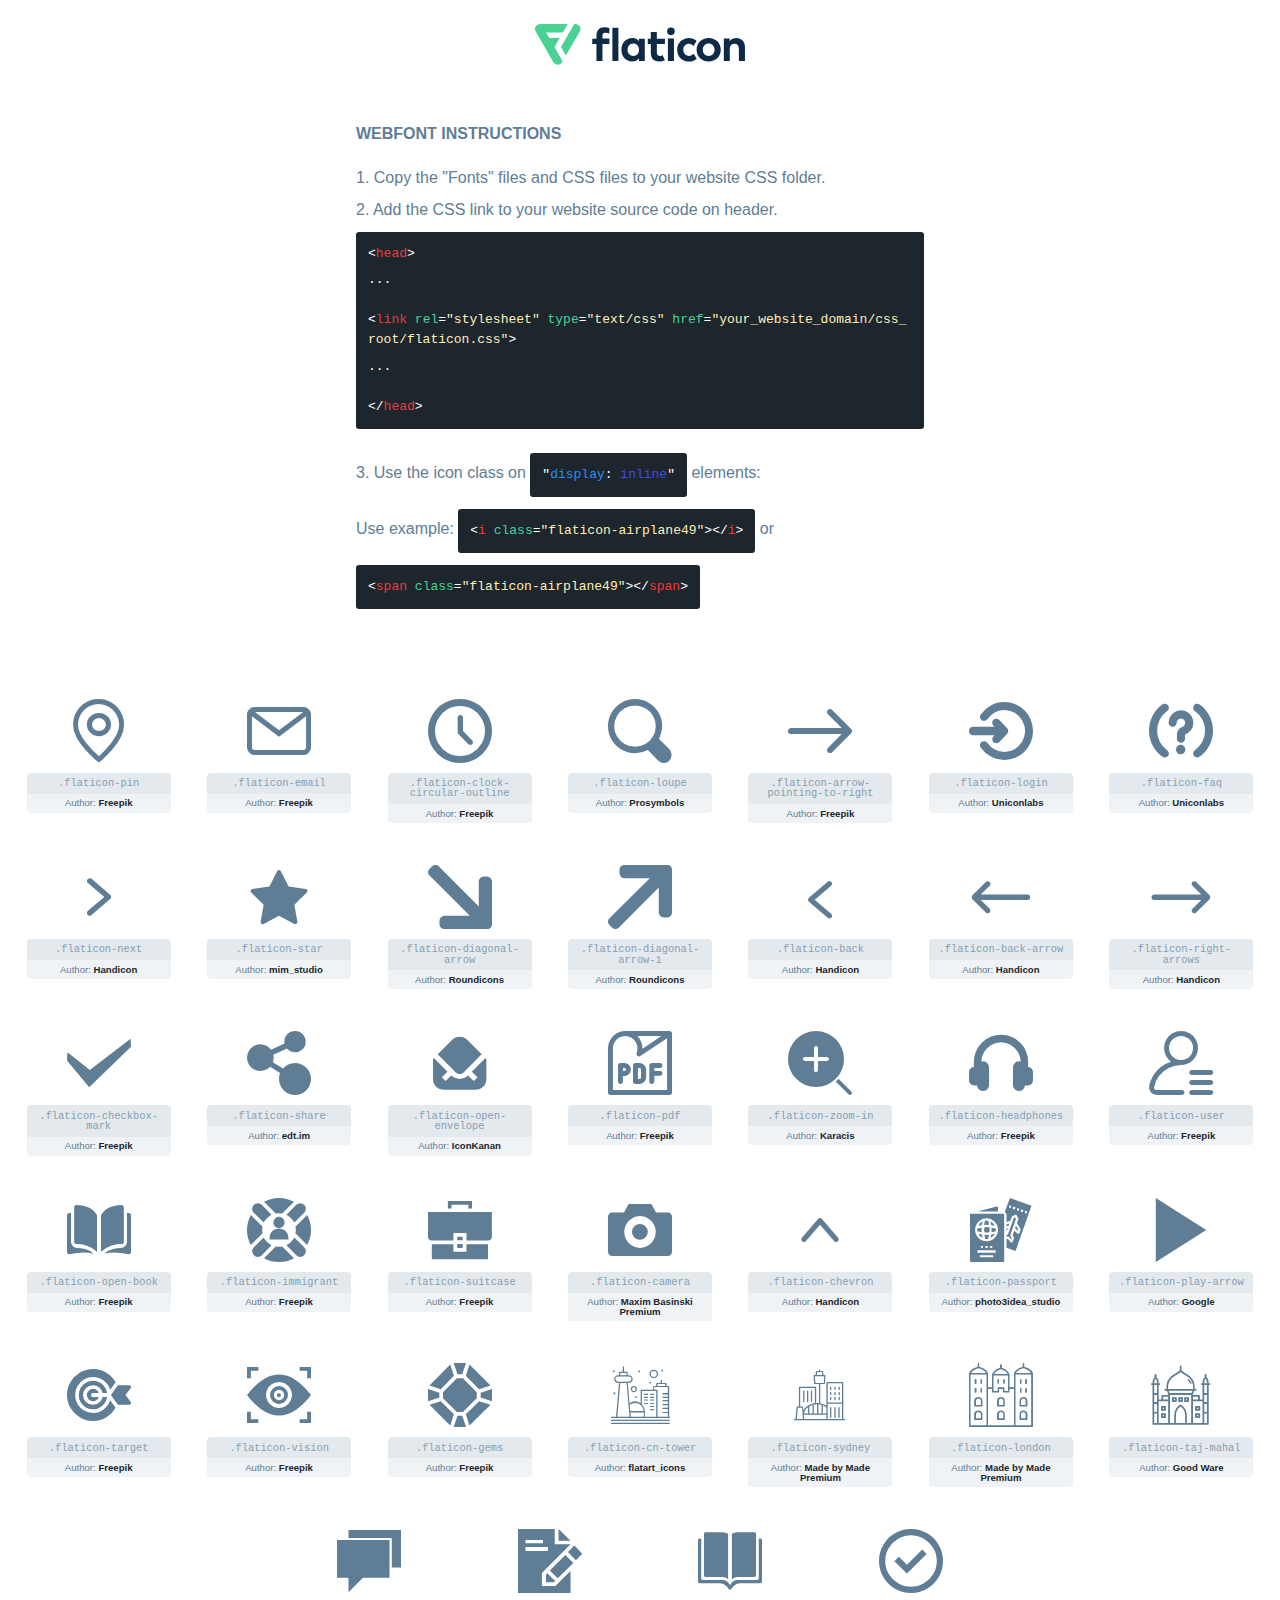
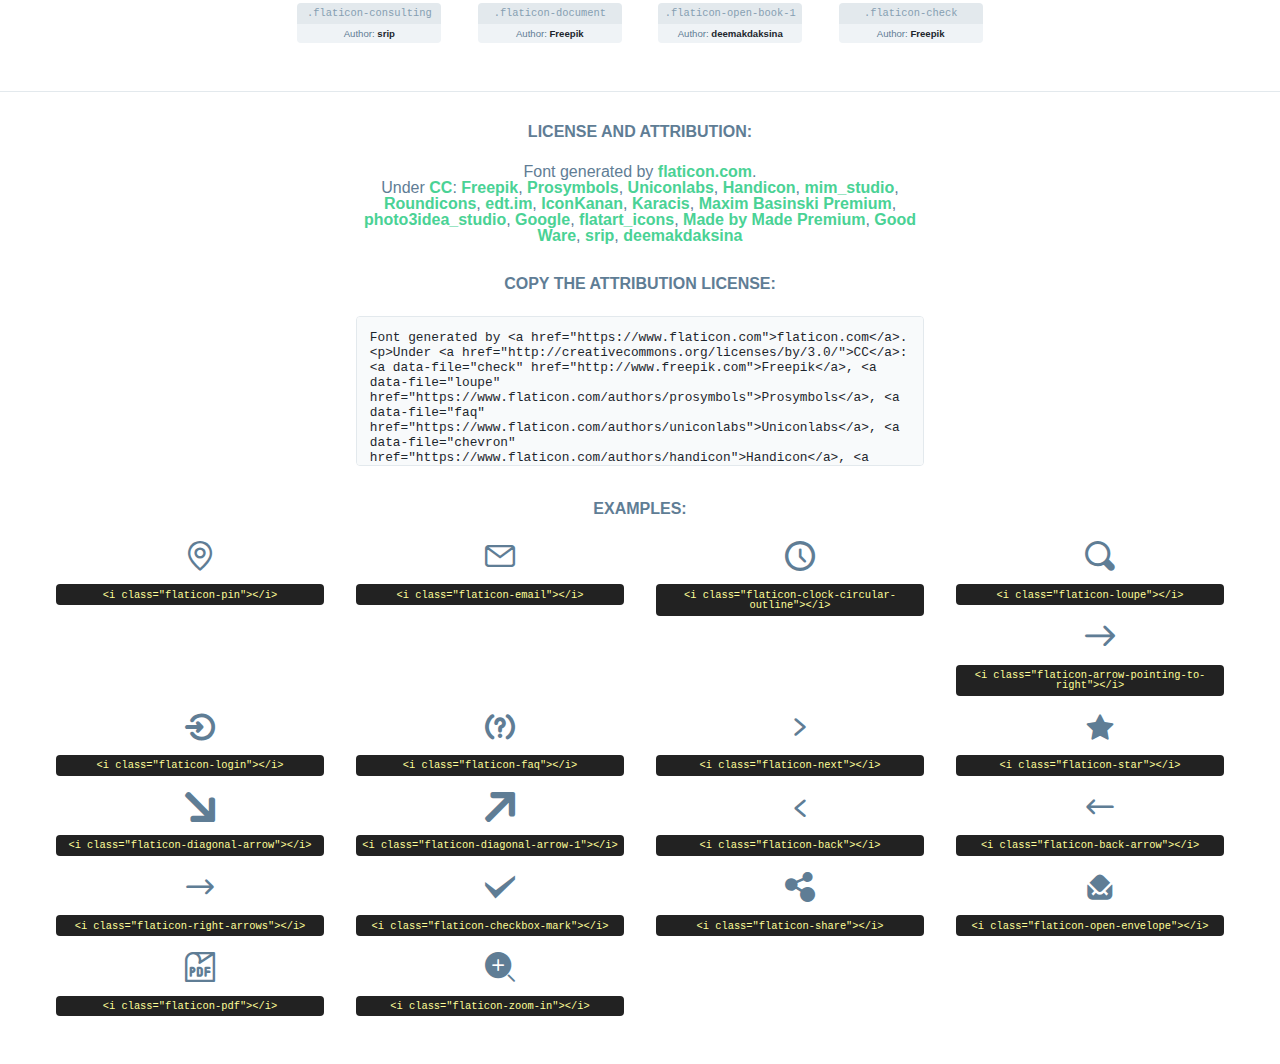
<file: assets/fonts/flaticon.html>
<!DOCTYPE html>
<html lang="en">
<head>
    <title>Flaticon Webfont</title>
    <link rel="stylesheet" type="text/css" href="flaticon.css"/>
    <meta charset="UTF-8">
    <style>
        html, body, div, span, applet, object, iframe,
        h1, h2, h3, h4, h5, h6, p, blockquote, pre,
        a, abbr, acronym, address, big, cite, code,
        del, dfn, em, img, ins, kbd, q, s, samp,
        small, strike, strong, sub, sup, tt, var,
        b, u, i, center,
        dl, dt, dd, ol, ul, li,
        fieldset, form, label, legend,
        table, caption, tbody, tfoot, thead, tr, th, td,
        article, aside, canvas, details, embed,
        figure, figcaption, footer, header, hgroup,
        menu, nav, output, ruby, section, summary,
        time, mark, audio, video {
            margin: 0;
            padding: 0;
            border: 0;
            font-size: 100%;
            font: inherit;
            vertical-align: baseline;
        }

        /* HTML5 display-role reset for older browsers */
        article, aside, details, figcaption, figure,
        footer, header, hgroup, menu, nav, section {
            display: block;
        }

        body {
            line-height: 1;
        }

        ol, ul {
            list-style: none;
        }

        blockquote, q {
            quotes: none;
        }

        blockquote:before, blockquote:after,
        q:before, q:after {
            content: '';
            content: none;
        }

        table {
            border-collapse: collapse;
            border-spacing: 0;
        }

        body {
            font-family: Helvetica, Arial, sans-serif;
            font-size: 16px;
            color: #5f7d95;
        }

        a {
            color: #4AD295;
            font-weight: bold;
            text-decoration: none;
        }

        * {
            -moz-box-sizing: border-box;
            -webkit-box-sizing: border-box;
            box-sizing: border-box;
            margin: 0;
            padding: 0;
        }

        [class^="flaticon-"]:before, [class*=" flaticon-"]:before, [class^="flaticon-"]:after, [class*=" flaticon-"]:after {
            font-family: Flaticon;
            font-size: 30px;
            font-style: normal;
            margin-left: 20px;
            color: #333;
        }

        .wrapper {
            max-width: 600px;
            margin: auto;
            padding: 0 1em;
        }

        .title {
            margin-bottom: 24px;
            text-transform: uppercase;
            font-weight: bold;
        }

        header {
            text-align: center;
            padding: 24px;
        }

        header .logo {
            width: 210px;
            height: auto;
            border: none;
            display: inline-block;
        }

        header strong {
            font-size: 28px;
            font-weight: 500;
            vertical-align: middle;
        }

        .demo {
            margin: 2em auto;
            line-height: 1.25em;
        }

        .demo ul li {
            margin-bottom: 12px;
        }

        .demo ul li code {
            background-color: #1D262D;
            border-radius: 3px;
            padding: 12px;
            display: inline-block;
            color: #fff;
            font-family: Consolas, Monaco, Lucida Console, Liberation Mono, DejaVu Sans Mono, Bitstream Vera Sans Mono, Courier New, monospace;
            font-weight: lighter;
            margin-top: 12px;
            font-size: 13px;
            word-break: break-all;
        }

        .demo ul li code .red {
            color: #EC3A3B;
        }

        .demo ul li code .green {
            color: #4AD295;
        }

        .demo ul li code .yellow {
            color: #FFEEB6;
        }

        .demo ul li code .blue {
            color: #2C8CF4;
        }

        .demo ul li code .purple {
            color: #4949E7;
        }

        .demo ul li code .dots {
            margin-top: 0.5em;
            display: block;
        }

        #glyphs {
            border-bottom: 1px solid #E3E9ED;
            padding: 2em 0;
            text-align: center;
        }

        .glyph {
            display: inline-block;
            width: 9em;
            margin: 1em;
            text-align: center;
            vertical-align: top;
            background: #FFF;
        }

        .glyph .flaticon {
            padding: 10px;
            display: block;
            font-family: "Flaticon";
            font-size: 64px;
            line-height: 1;
        }

        .glyph .flaticon:before {
            font-size: 64px;
            color: #5f7d95;
            margin-left: 0;
        }

        .class-name {
            font-size: 0.65em;
            background-color: #E3E9ED;
            color: #869FB2;
            border-radius: 4px 4px 0 0;
            padding: 0.5em;
            font-family: Consolas, Monaco, Lucida Console, Liberation Mono, DejaVu Sans Mono, Bitstream Vera Sans Mono, Courier New, monospace;
        }

        .author-name {
            font-size: 0.6em;
            background-color: #EFF3F6;
            border-top: 0;
            border-radius: 0 0 4px 4px;
            padding: 0.5em;
        }

        .author-name a {
            color: #1D262D;
        }

        .class-name:last-child {
            font-size: 10px;
            color: #888;
        }

        .class-name:last-child a {
            font-size: 10px;
            color: #555;
        }

        .glyph > input {
            display: block;
            width: 100px;
            margin: 5px auto;
            text-align: center;
            font-size: 12px;
            cursor: text;
        }

        .glyph > input.icon-input {
            font-family: "Flaticon";
            font-size: 16px;
            margin-bottom: 10px;
        }

        .attribution .title {
            margin-top: 2em;
        }

        .attribution textarea {
            background-color: #F8FAFB;
            color: #1D262D;
            padding: 1em;
            border: none;
            box-shadow: none;
            border: 1px solid #E3E9ED;
            border-radius: 4px;
            resize: none;
            width: 100%;
            height: 150px;
            font-size: 0.8em;
            font-family: Consolas, Monaco, Lucida Console, Liberation Mono, DejaVu Sans Mono, Bitstream Vera Sans Mono, Courier New, monospace;
            -webkit-appearance: none;
        }

        .attribution textarea:hover {
            border-color: #CFD9E0;
        }

        .attribution textarea:focus {
            border-color: #4AD295;
        }

        .iconsuse {
            margin: 2em auto;
            text-align: center;
            max-width: 1200px;
        }

        .iconsuse:after {
            content: '';
            display: table;
            clear: both;
        }

        .iconsuse .image {
            float: left;
            width: 25%;
            padding: 0 1em;
        }

        .iconsuse .image p {
            margin-bottom: 1em;
        }

        .iconsuse .image span {
            display: block;
            font-size: 0.65em;
            background-color: #222;
            color: #fff;
            border-radius: 4px;
            padding: 0.5em;
            color: #FFFF99;
            margin-top: 1em;
            font-family: Consolas, Monaco, Lucida Console, Liberation Mono, DejaVu Sans Mono, Bitstream Vera Sans Mono, Courier New, monospace;
        }

        .flaticon:before {
            color: #5f7d95;
        }

        #footer {
            text-align: center;
            background-color: #1D262D;
            color: #869FB2;
            padding: 12px;
            font-size: 14px;
        }

        #footer a {
            font-weight: normal;
        }

        @media (max-width: 960px) {
            .iconsuse .image {
                width: 50%;
            }
        }

        .preview {
            width: 100px;
            display: inline-block;
            margin: 10px;
        }

        .preview .inner {
            display: inline-block;
            width: 100%;
            text-align: center;
            background: #f5f5f5;
            -webkit-border-radius: 3px 3px 0 0;
            -moz-border-radius: 3px 3px 0 0;
            border-radius: 3px 3px 0 0;
        }

        .preview .inner  {
            line-height: 85px;
            font-size: 40px;
            color: #333;
        }

        .label {
            display: inline-block;
            width: 100%;
            box-sizing: border-box;
            padding: 5px;
            font-size: 10px;
            font-family: Monaco, monospace;
            color: #666;
            white-space: nowrap;
            overflow: hidden;
            text-overflow: ellipsis;
            background: #ddd;
            -webkit-border-radius: 0 0 3px 3px;
            -moz-border-radius: 0 0 3px 3px;
            border-radius: 0 0 3px 3px;
            color: #666;
        }
    </style>
</head>
<body>
    <header>
        <a href="https://www.flaticon.com/" target="_blank" class="logo">
            <svg xmlns="http://www.w3.org/2000/svg" viewBox="0 0 394.3 76.5">
                <path d="M156.6,69.4H145.3V7.1h11.3Z" style="fill:#0e2a47"/>
                <path d="M206.2,69.4h-11V64.8a15.4,15.4,0,0,1-12.6,5.7c-11.6,0-20.3-9.5-20.3-22.1s8.8-22.1,20.3-22.1a15.4,15.4,0,0,1,12.6,5.8V27.5h11Zm-32.4-21c0,6.4,4.2,11.6,10.8,11.6s10.8-4.9,10.8-11.6-4.4-11.6-10.8-11.6S173.9,42,173.9,48.4Z"
                      style="fill:#0e2a47"/>
                <path d="M262.5,13.7a7.2,7.2,0,0,1-14.4,0,7.2,7.2,0,1,1,14.4,0ZM261,69.4H249.6v-42H261Z"
                      style="fill:#0e2a47"/>
                <path id="_Trazado_" data-name="&lt;Trazado&gt;"
                      d="M139.6,17.8a16.6,16.6,0,0,0-8-1.4c-3.2.4-4.9,2-4.9,5.9v5.1h13V37.5h-13v32H115.4v-32h-7.8v-10h7.8V22.2c0-9.9,5.2-16.3,15-16.3a23.4,23.4,0,0,1,9.3,1.8Z"
                      style="fill:#0e2a47"/>
                <path d="M235.1,60c-3.5,0-6.3-1.9-6.3-7.1V37.5H244v-10H228.8V15H217.5V27.5h-5.7v10h5.7V53.7c0,10.9,5.3,16.8,15.7,16.8A22.9,22.9,0,0,0,244,68l-4.3-9.1A12.3,12.3,0,0,1,235.1,60Z"
                      style="fill:#0e2a47"/>
                <path d="M348.9,48.4c0,12.6-9.7,22.1-22.7,22.1s-22.7-9.4-22.7-22.1,9.6-22.1,22.7-22.1S348.9,35.8,348.9,48.4Zm-33.9,0c0,6.8,4.8,11.6,11.1,11.6s11.2-4.8,11.2-11.6-4.8-11.6-11.2-11.6S315.1,41.6,315.1,48.4Z"
                      style="fill:#0e2a47"/>
                <path d="M394.3,42.7V69.4H382.9V46.3c0-6.1-3-9.4-8.2-9.4s-8.9,3.2-8.9,9.5v23H354.6v-42h11v4.9c3-4.5,7.6-6.1,12.3-6.1C387.5,26.3,394.3,33,394.3,42.7Z"
                      style="fill:#0e2a47"/>
                <path d="M298,55.7h0a12.4,12.4,0,0,1-8.2,4.2h-.9l-1.8-.2a10,10,0,0,1-7.4-5.6,13.2,13.2,0,0,1-1.2-5.8,13,13,0,0,1,1.3-5.9,10.1,10.1,0,0,1,7.5-5.5h2.4a11.7,11.7,0,0,1,8.3,4.2l5.5-9.6a19.9,19.9,0,0,0-8.1-4.3,23.4,23.4,0,0,0-6.1-.8,25.2,25.2,0,0,0-7.5,1.1,20.9,20.9,0,0,0-8,4.6,21.9,21.9,0,0,0-6.8,16.4,21.9,21.9,0,0,0,6.7,16.3,20.9,20.9,0,0,0,8,4.6,25.2,25.2,0,0,0,7.7,1.2,23.6,23.6,0,0,0,6.2-.8,20,20,0,0,0,8.1-4.4Z"
                      style="fill:#0e2a47"/>
                <path d="M46.3,26.5H26.9L20.8,16H52.4L61.6,0H9.4A9.3,9.3,0,0,0,1.3,4.7a9.3,9.3,0,0,0,0,9.4L34.6,71.8a9.4,9.4,0,0,0,16.2,0l1.1-1.9L36.6,43.3Z"
                      style="fill:#4ad295"/>
                <path d="M84.2,4.7A9.3,9.3,0,0,0,76.1,0H73.8l-25,43.3,9.2,16L84.2,14A9.3,9.3,0,0,0,84.2,4.7Z"
                      style="fill:#4ad295"/>
            </svg>
        </a>
    </header>
    <section class="demo wrapper">

        <p class="title">Webfont Instructions</p>

        <ul>
            <li>
                <span class="num">1. </span>Copy the "Fonts" files and CSS files to your website CSS folder.
            </li>
            <li>
                <span class="num">2. </span>Add the CSS link to your website source code on header.
                <code class="big">
                    &lt;<span class="red">head</span>&gt;
                    <br/><span class="dots">...</span>
                    <br/>&lt;<span class="red">link</span> <span class="green">rel</span>=<span
                        class="yellow">"stylesheet"</span> <span class="green">type</span>=<span
                        class="yellow">"text/css"</span> <span class="green">href</span>=<span class="yellow">"your_website_domain/css_root/flaticon.css"</span>&gt;
                    <br/><span class="dots">...</span>
                    <br/>&lt;/<span class="red">head</span>&gt;
                </code>
            </li>

            <li>
                <p>
                    <span class="num">3. </span>Use the icon class on <code>"<span class="blue">display</span>:<span
                        class="purple"> inline</span>"</code> elements:
                    <br/>
                    Use example: <code>&lt;<span class="red">i</span> <span class="green">class</span>=<span class="yellow">&quot;flaticon-airplane49&quot;</span>&gt;&lt;/<span
                        class="red">i</span>&gt;</code> or <code>&lt;<span class="red">span</span> <span
                        class="green">class</span>=<span class="yellow">&quot;flaticon-airplane49&quot;</span>&gt;&lt;/<span
                        class="red">span</span>&gt;</code>
            </li>
        </ul>

    </section>
    <section id="glyphs">
            <div class="glyph">
                <i class="flaticon flaticon-pin"></i>
                <div class="class-name">.flaticon-pin</div>
                <div class="author-name">Author: <a data-file="pin" href="http://www.freepik.com">Freepik</a> </div>
            </div>

            <div class="glyph">
                <i class="flaticon flaticon-email"></i>
                <div class="class-name">.flaticon-email</div>
                <div class="author-name">Author: <a data-file="email" href="http://www.freepik.com">Freepik</a> </div>
            </div>

            <div class="glyph">
                <i class="flaticon flaticon-clock-circular-outline"></i>
                <div class="class-name">.flaticon-clock-circular-outline</div>
                <div class="author-name">Author: <a data-file="clock-circular-outline" href="http://www.freepik.com">Freepik</a> </div>
            </div>

            <div class="glyph">
                <i class="flaticon flaticon-loupe"></i>
                <div class="class-name">.flaticon-loupe</div>
                <div class="author-name">Author: <a data-file="loupe" href="https://www.flaticon.com/authors/prosymbols">Prosymbols</a> </div>
            </div>

            <div class="glyph">
                <i class="flaticon flaticon-arrow-pointing-to-right"></i>
                <div class="class-name">.flaticon-arrow-pointing-to-right</div>
                <div class="author-name">Author: <a data-file="arrow-pointing-to-right" href="http://www.freepik.com">Freepik</a> </div>
            </div>

            <div class="glyph">
                <i class="flaticon flaticon-login"></i>
                <div class="class-name">.flaticon-login</div>
                <div class="author-name">Author: <a data-file="login" href="https://www.flaticon.com/authors/uniconlabs">Uniconlabs</a> </div>
            </div>

            <div class="glyph">
                <i class="flaticon flaticon-faq"></i>
                <div class="class-name">.flaticon-faq</div>
                <div class="author-name">Author: <a data-file="faq" href="https://www.flaticon.com/authors/uniconlabs">Uniconlabs</a> </div>
            </div>

            <div class="glyph">
                <i class="flaticon flaticon-next"></i>
                <div class="class-name">.flaticon-next</div>
                <div class="author-name">Author: <a data-file="next" href="https://www.flaticon.com/authors/handicon">Handicon</a> </div>
            </div>

            <div class="glyph">
                <i class="flaticon flaticon-star"></i>
                <div class="class-name">.flaticon-star</div>
                <div class="author-name">Author: <a data-file="star" href="https://www.flaticon.com/authors/mim-studio">mim_studio</a> </div>
            </div>

            <div class="glyph">
                <i class="flaticon flaticon-diagonal-arrow"></i>
                <div class="class-name">.flaticon-diagonal-arrow</div>
                <div class="author-name">Author: <a data-file="diagonal-arrow" href="https://www.flaticon.com/authors/roundicons">Roundicons</a> </div>
            </div>

            <div class="glyph">
                <i class="flaticon flaticon-diagonal-arrow-1"></i>
                <div class="class-name">.flaticon-diagonal-arrow-1</div>
                <div class="author-name">Author: <a data-file="diagonal-arrow-1" href="https://www.flaticon.com/authors/roundicons">Roundicons</a> </div>
            </div>

            <div class="glyph">
                <i class="flaticon flaticon-back"></i>
                <div class="class-name">.flaticon-back</div>
                <div class="author-name">Author: <a data-file="back" href="https://www.flaticon.com/authors/handicon">Handicon</a> </div>
            </div>

            <div class="glyph">
                <i class="flaticon flaticon-back-arrow"></i>
                <div class="class-name">.flaticon-back-arrow</div>
                <div class="author-name">Author: <a data-file="back-arrow" href="https://www.flaticon.com/authors/handicon">Handicon</a> </div>
            </div>

            <div class="glyph">
                <i class="flaticon flaticon-right-arrows"></i>
                <div class="class-name">.flaticon-right-arrows</div>
                <div class="author-name">Author: <a data-file="right-arrows" href="https://www.flaticon.com/authors/handicon">Handicon</a> </div>
            </div>

            <div class="glyph">
                <i class="flaticon flaticon-checkbox-mark"></i>
                <div class="class-name">.flaticon-checkbox-mark</div>
                <div class="author-name">Author: <a data-file="checkbox-mark" href="http://www.freepik.com">Freepik</a> </div>
            </div>

            <div class="glyph">
                <i class="flaticon flaticon-share"></i>
                <div class="class-name">.flaticon-share</div>
                <div class="author-name">Author: <a data-file="share" href="https://www.flaticon.com/authors/edtim">edt.im</a> </div>
            </div>

            <div class="glyph">
                <i class="flaticon flaticon-open-envelope"></i>
                <div class="class-name">.flaticon-open-envelope</div>
                <div class="author-name">Author: <a data-file="open-envelope" href="https://www.flaticon.com/authors/iconkanan">IconKanan</a> </div>
            </div>

            <div class="glyph">
                <i class="flaticon flaticon-pdf"></i>
                <div class="class-name">.flaticon-pdf</div>
                <div class="author-name">Author: <a data-file="pdf" href="http://www.freepik.com">Freepik</a> </div>
            </div>

            <div class="glyph">
                <i class="flaticon flaticon-zoom-in"></i>
                <div class="class-name">.flaticon-zoom-in</div>
                <div class="author-name">Author: <a data-file="zoom-in" href="https://www.flaticon.com/authors/karacis">Karacis</a> </div>
            </div>

            <div class="glyph">
                <i class="flaticon flaticon-headphones"></i>
                <div class="class-name">.flaticon-headphones</div>
                <div class="author-name">Author: <a data-file="headphones" href="http://www.freepik.com">Freepik</a> </div>
            </div>

            <div class="glyph">
                <i class="flaticon flaticon-user"></i>
                <div class="class-name">.flaticon-user</div>
                <div class="author-name">Author: <a data-file="user" href="http://www.freepik.com">Freepik</a> </div>
            </div>

            <div class="glyph">
                <i class="flaticon flaticon-open-book"></i>
                <div class="class-name">.flaticon-open-book</div>
                <div class="author-name">Author: <a data-file="open-book" href="http://www.freepik.com">Freepik</a> </div>
            </div>

            <div class="glyph">
                <i class="flaticon flaticon-immigrant"></i>
                <div class="class-name">.flaticon-immigrant</div>
                <div class="author-name">Author: <a data-file="immigrant" href="http://www.freepik.com">Freepik</a> </div>
            </div>

            <div class="glyph">
                <i class="flaticon flaticon-suitcase"></i>
                <div class="class-name">.flaticon-suitcase</div>
                <div class="author-name">Author: <a data-file="suitcase" href="http://www.freepik.com">Freepik</a> </div>
            </div>

            <div class="glyph">
                <i class="flaticon flaticon-camera"></i>
                <div class="class-name">.flaticon-camera</div>
                <div class="author-name">Author: <a data-file="camera" href="https://www.flaticon.com/authors/maxim-basinski-premium">Maxim Basinski Premium</a> </div>
            </div>

            <div class="glyph">
                <i class="flaticon flaticon-chevron"></i>
                <div class="class-name">.flaticon-chevron</div>
                <div class="author-name">Author: <a data-file="chevron" href="https://www.flaticon.com/authors/handicon">Handicon</a> </div>
            </div>

            <div class="glyph">
                <i class="flaticon flaticon-passport"></i>
                <div class="class-name">.flaticon-passport</div>
                <div class="author-name">Author: <a data-file="passport" href="https://www.flaticon.com/authors/photo3idea-studio">photo3idea_studio</a> </div>
            </div>

            <div class="glyph">
                <i class="flaticon flaticon-play-arrow"></i>
                <div class="class-name">.flaticon-play-arrow</div>
                <div class="author-name">Author: <a data-file="play-arrow" href="https://www.flaticon.com/authors/google">Google</a> </div>
            </div>

            <div class="glyph">
                <i class="flaticon flaticon-target"></i>
                <div class="class-name">.flaticon-target</div>
                <div class="author-name">Author: <a data-file="target" href="http://www.freepik.com">Freepik</a> </div>
            </div>

            <div class="glyph">
                <i class="flaticon flaticon-vision"></i>
                <div class="class-name">.flaticon-vision</div>
                <div class="author-name">Author: <a data-file="vision" href="http://www.freepik.com">Freepik</a> </div>
            </div>

            <div class="glyph">
                <i class="flaticon flaticon-gems"></i>
                <div class="class-name">.flaticon-gems</div>
                <div class="author-name">Author: <a data-file="gems" href="http://www.freepik.com">Freepik</a> </div>
            </div>

            <div class="glyph">
                <i class="flaticon flaticon-cn-tower"></i>
                <div class="class-name">.flaticon-cn-tower</div>
                <div class="author-name">Author: <a data-file="cn-tower" href="https://www.flaticon.com/authors/flatart-icons">flatart_icons</a> </div>
            </div>

            <div class="glyph">
                <i class="flaticon flaticon-sydney"></i>
                <div class="class-name">.flaticon-sydney</div>
                <div class="author-name">Author: <a data-file="sydney" href="https://www.flaticon.com/authors/made-by-made-premium">Made by Made Premium</a> </div>
            </div>

            <div class="glyph">
                <i class="flaticon flaticon-london"></i>
                <div class="class-name">.flaticon-london</div>
                <div class="author-name">Author: <a data-file="london" href="https://www.flaticon.com/authors/made-by-made-premium">Made by Made Premium</a> </div>
            </div>

            <div class="glyph">
                <i class="flaticon flaticon-taj-mahal"></i>
                <div class="class-name">.flaticon-taj-mahal</div>
                <div class="author-name">Author: <a data-file="taj-mahal" href="https://www.flaticon.com/authors/good-ware">Good Ware</a> </div>
            </div>

            <div class="glyph">
                <i class="flaticon flaticon-consulting"></i>
                <div class="class-name">.flaticon-consulting</div>
                <div class="author-name">Author: <a data-file="consulting" href="https://www.flaticon.com/authors/srip">srip</a> </div>
            </div>

            <div class="glyph">
                <i class="flaticon flaticon-document"></i>
                <div class="class-name">.flaticon-document</div>
                <div class="author-name">Author: <a data-file="document" href="http://www.freepik.com">Freepik</a> </div>
            </div>

            <div class="glyph">
                <i class="flaticon flaticon-open-book-1"></i>
                <div class="class-name">.flaticon-open-book-1</div>
                <div class="author-name">Author: <a data-file="open-book-1" href="https://www.flaticon.com/authors/deemakdaksina">deemakdaksina</a> </div>
            </div>

            <div class="glyph">
                <i class="flaticon flaticon-check"></i>
                <div class="class-name">.flaticon-check</div>
                <div class="author-name">Author: <a data-file="check" href="http://www.freepik.com">Freepik</a> </div>
            </div>

    </section>

    <section class="attribution wrapper"   style="text-align:center;">

        <div class="title">License and attribution:</div><div class="attrDiv">Font generated by <a href="https://www.flaticon.com">flaticon.com</a>. <div><p>Under <a href="http://creativecommons.org/licenses/by/3.0/">CC</a>: <a data-file="check" href="http://www.freepik.com">Freepik</a>, <a data-file="loupe" href="https://www.flaticon.com/authors/prosymbols">Prosymbols</a>, <a data-file="faq" href="https://www.flaticon.com/authors/uniconlabs">Uniconlabs</a>, <a data-file="chevron" href="https://www.flaticon.com/authors/handicon">Handicon</a>, <a data-file="star" href="https://www.flaticon.com/authors/mim-studio">mim_studio</a>, <a data-file="diagonal-arrow-1" href="https://www.flaticon.com/authors/roundicons">Roundicons</a>, <a data-file="share" href="https://www.flaticon.com/authors/edtim">edt.im</a>, <a data-file="open-envelope" href="https://www.flaticon.com/authors/iconkanan">IconKanan</a>, <a data-file="zoom-in" href="https://www.flaticon.com/authors/karacis">Karacis</a>, <a data-file="camera" href="https://www.flaticon.com/authors/maxim-basinski-premium">Maxim Basinski Premium</a>, <a data-file="passport" href="https://www.flaticon.com/authors/photo3idea-studio">photo3idea_studio</a>, <a data-file="play-arrow" href="https://www.flaticon.com/authors/google">Google</a>, <a data-file="cn-tower" href="https://www.flaticon.com/authors/flatart-icons">flatart_icons</a>, <a data-file="london" href="https://www.flaticon.com/authors/made-by-made-premium">Made by Made Premium</a>, <a data-file="taj-mahal" href="https://www.flaticon.com/authors/good-ware">Good Ware</a>, <a data-file="consulting" href="https://www.flaticon.com/authors/srip">srip</a>, <a data-file="open-book-1" href="https://www.flaticon.com/authors/deemakdaksina">deemakdaksina</a></p>  </div>
        </div>
        <div class="title">Copy the Attribution License:</div>

        <textarea onclick="this.focus();this.select();">Font generated by &lt;a href=&quot;https://www.flaticon.com&quot;&gt;flaticon.com&lt;/a&gt;. <p>Under <a href="http://creativecommons.org/licenses/by/3.0/">CC</a>: <a data-file="check" href="http://www.freepik.com">Freepik</a>, <a data-file="loupe" href="https://www.flaticon.com/authors/prosymbols">Prosymbols</a>, <a data-file="faq" href="https://www.flaticon.com/authors/uniconlabs">Uniconlabs</a>, <a data-file="chevron" href="https://www.flaticon.com/authors/handicon">Handicon</a>, <a data-file="star" href="https://www.flaticon.com/authors/mim-studio">mim_studio</a>, <a data-file="diagonal-arrow-1" href="https://www.flaticon.com/authors/roundicons">Roundicons</a>, <a data-file="share" href="https://www.flaticon.com/authors/edtim">edt.im</a>, <a data-file="open-envelope" href="https://www.flaticon.com/authors/iconkanan">IconKanan</a>, <a data-file="zoom-in" href="https://www.flaticon.com/authors/karacis">Karacis</a>, <a data-file="camera" href="https://www.flaticon.com/authors/maxim-basinski-premium">Maxim Basinski Premium</a>, <a data-file="passport" href="https://www.flaticon.com/authors/photo3idea-studio">photo3idea_studio</a>, <a data-file="play-arrow" href="https://www.flaticon.com/authors/google">Google</a>, <a data-file="cn-tower" href="https://www.flaticon.com/authors/flatart-icons">flatart_icons</a>, <a data-file="london" href="https://www.flaticon.com/authors/made-by-made-premium">Made by Made Premium</a>, <a data-file="taj-mahal" href="https://www.flaticon.com/authors/good-ware">Good Ware</a>, <a data-file="consulting" href="https://www.flaticon.com/authors/srip">srip</a>, <a data-file="open-book-1" href="https://www.flaticon.com/authors/deemakdaksina">deemakdaksina</a></p> 
        </textarea>

    </section>

    <section class="iconsuse">

        <div class="title">Examples:</div>
            <div class="image">
                <p>
                    <i class="flaticon flaticon-pin"></i>
                    <span>&lt;i class=&quot;flaticon-pin&quot;&gt;&lt;/i&gt;</span>
                </p>
            </div>
            <div class="image">
                <p>
                    <i class="flaticon flaticon-email"></i>
                    <span>&lt;i class=&quot;flaticon-email&quot;&gt;&lt;/i&gt;</span>
                </p>
            </div>
            <div class="image">
                <p>
                    <i class="flaticon flaticon-clock-circular-outline"></i>
                    <span>&lt;i class=&quot;flaticon-clock-circular-outline&quot;&gt;&lt;/i&gt;</span>
                </p>
            </div>
            <div class="image">
                <p>
                    <i class="flaticon flaticon-loupe"></i>
                    <span>&lt;i class=&quot;flaticon-loupe&quot;&gt;&lt;/i&gt;</span>
                </p>
            </div>
            <div class="image">
                <p>
                    <i class="flaticon flaticon-arrow-pointing-to-right"></i>
                    <span>&lt;i class=&quot;flaticon-arrow-pointing-to-right&quot;&gt;&lt;/i&gt;</span>
                </p>
            </div>
            <div class="image">
                <p>
                    <i class="flaticon flaticon-login"></i>
                    <span>&lt;i class=&quot;flaticon-login&quot;&gt;&lt;/i&gt;</span>
                </p>
            </div>
            <div class="image">
                <p>
                    <i class="flaticon flaticon-faq"></i>
                    <span>&lt;i class=&quot;flaticon-faq&quot;&gt;&lt;/i&gt;</span>
                </p>
            </div>
            <div class="image">
                <p>
                    <i class="flaticon flaticon-next"></i>
                    <span>&lt;i class=&quot;flaticon-next&quot;&gt;&lt;/i&gt;</span>
                </p>
            </div>
            <div class="image">
                <p>
                    <i class="flaticon flaticon-star"></i>
                    <span>&lt;i class=&quot;flaticon-star&quot;&gt;&lt;/i&gt;</span>
                </p>
            </div>
            <div class="image">
                <p>
                    <i class="flaticon flaticon-diagonal-arrow"></i>
                    <span>&lt;i class=&quot;flaticon-diagonal-arrow&quot;&gt;&lt;/i&gt;</span>
                </p>
            </div>
            <div class="image">
                <p>
                    <i class="flaticon flaticon-diagonal-arrow-1"></i>
                    <span>&lt;i class=&quot;flaticon-diagonal-arrow-1&quot;&gt;&lt;/i&gt;</span>
                </p>
            </div>
            <div class="image">
                <p>
                    <i class="flaticon flaticon-back"></i>
                    <span>&lt;i class=&quot;flaticon-back&quot;&gt;&lt;/i&gt;</span>
                </p>
            </div>
            <div class="image">
                <p>
                    <i class="flaticon flaticon-back-arrow"></i>
                    <span>&lt;i class=&quot;flaticon-back-arrow&quot;&gt;&lt;/i&gt;</span>
                </p>
            </div>
            <div class="image">
                <p>
                    <i class="flaticon flaticon-right-arrows"></i>
                    <span>&lt;i class=&quot;flaticon-right-arrows&quot;&gt;&lt;/i&gt;</span>
                </p>
            </div>
            <div class="image">
                <p>
                    <i class="flaticon flaticon-checkbox-mark"></i>
                    <span>&lt;i class=&quot;flaticon-checkbox-mark&quot;&gt;&lt;/i&gt;</span>
                </p>
            </div>
            <div class="image">
                <p>
                    <i class="flaticon flaticon-share"></i>
                    <span>&lt;i class=&quot;flaticon-share&quot;&gt;&lt;/i&gt;</span>
                </p>
            </div>
            <div class="image">
                <p>
                    <i class="flaticon flaticon-open-envelope"></i>
                    <span>&lt;i class=&quot;flaticon-open-envelope&quot;&gt;&lt;/i&gt;</span>
                </p>
            </div>
            <div class="image">
                <p>
                    <i class="flaticon flaticon-pdf"></i>
                    <span>&lt;i class=&quot;flaticon-pdf&quot;&gt;&lt;/i&gt;</span>
                </p>
            </div>
            <div class="image">
                <p>
                    <i class="flaticon flaticon-zoom-in"></i>
                    <span>&lt;i class=&quot;flaticon-zoom-in&quot;&gt;&lt;/i&gt;</span>
                </p>
</file>
<file: assets/css/flaticon.css>
@font-face {
    font-family: "flaticon";
    src: url("../fonts/flaticon.ttf?1df927c4626e072d7cc017c3d3023445") format("truetype"),
url("../fonts/flaticon.woff?1df927c4626e072d7cc017c3d3023445") format("woff"),
url("../fonts/flaticon.woff2?1df927c4626e072d7cc017c3d3023445") format("woff2"),
url("../fonts/flaticon.eot?1df927c4626e072d7cc017c3d3023445#iefix") format("embedded-opentype"),
url("../fonts/flaticon.svg?1df927c4626e072d7cc017c3d3023445#flaticon") format("svg");
}

i[class^="flaticon-"]:before, i[class*=" flaticon-"]:before {
    font-family: flaticon !important;
    font-style: normal;
    font-weight: normal !important;
    font-variant: normal;
    text-transform: none;
    line-height: 1;
    -webkit-font-smoothing: antialiased;
    -moz-osx-font-smoothing: grayscale;
}

.flaticon-pin:before {
    content: "\f101";
}
.flaticon-email:before {
    content: "\f102";
}
.flaticon-clock-circular-outline:before {
    content: "\f103";
}
.flaticon-loupe:before {
    content: "\f104";
}
.flaticon-arrow-pointing-to-right:before {
    content: "\f105";
}
.flaticon-login:before {
    content: "\f106";
}
.flaticon-faq:before {
    content: "\f107";
}
.flaticon-next:before {
    content: "\f108";
}
.flaticon-star:before {
    content: "\f109";
}
.flaticon-diagonal-arrow:before {
    content: "\f10a";
}
.flaticon-diagonal-arrow-1:before {
    content: "\f10b";
}
.flaticon-back:before {
    content: "\f10c";
}
.flaticon-back-arrow:before {
    content: "\f10d";
}
.flaticon-right-arrows:before {
    content: "\f10e";
}
.flaticon-checkbox-mark:before {
    content: "\f10f";
}
.flaticon-share:before {
    content: "\f110";
}
.flaticon-open-envelope:before {
    content: "\f111";
}
.flaticon-pdf:before {
    content: "\f112";
}
.flaticon-zoom-in:before {
    content: "\f113";
}
.flaticon-headphones:before {
    content: "\f114";
}
.flaticon-user:before {
    content: "\f115";
}
.flaticon-open-book:before {
    content: "\f116";
}
.flaticon-immigrant:before {
    content: "\f117";
}
.flaticon-suitcase:before {
    content: "\f118";
}
.flaticon-camera:before {
    content: "\f119";
}
.flaticon-chevron:before {
    content: "\f11a";
}
.flaticon-passport:before {
    content: "\f11b";
}
.flaticon-play-arrow:before {
    content: "\f11c";
}
.flaticon-target:before {
    content: "\f11d";
}
.flaticon-vision:before {
    content: "\f11e";
}
.flaticon-gems:before {
    content: "\f11f";
}
.flaticon-cn-tower:before {
    content: "\f120";
}
.flaticon-sydney:before {
    content: "\f121";
}
.flaticon-london:before {
    content: "\f122";
}
.flaticon-taj-mahal:before {
    content: "\f123";
}
.flaticon-consulting:before {
    content: "\f124";
}
.flaticon-document:before {
    content: "\f125";
}
.flaticon-open-book-1:before {
    content: "\f126";
}
.flaticon-check:before {
    content: "\f127";
}
</file>
<file: assets/css/nice-select.css>
.nice-select {
  -webkit-tap-highlight-color: transparent;
  background-color: #fff;
  border-radius: 5px;
  border: solid 1px #e8e8e8;
  box-sizing: border-box;
  clear: both;
  cursor: pointer;
  display: block;
  float: left;
  font-family: inherit;
  font-size: 14px;
  font-weight: normal;
  height: 42px;
  line-height: 40px;
  outline: none;
  padding-left: 18px;
  padding-right: 30px;
  position: relative;
  text-align: left !important;
  -webkit-transition: all 0.2s ease-in-out;
  transition: all 0.2s ease-in-out;
  -webkit-user-select: none;
     -moz-user-select: none;
      -ms-user-select: none;
          user-select: none;
  white-space: nowrap;
  width: auto; }
  .nice-select:hover {
    border-color: #dbdbdb; }
  .nice-select:active, .nice-select.open, .nice-select:focus {
    border-color: #999; }
  .nice-select:after {
    border-bottom: 2px solid #999;
    border-right: 2px solid #999;
    content: '';
    display: block;
    height: 5px;
    margin-top: -4px;
    pointer-events: none;
    position: absolute;
    right: 12px;
    top: 50%;
    -webkit-transform-origin: 66% 66%;
        -ms-transform-origin: 66% 66%;
            transform-origin: 66% 66%;
    -webkit-transform: rotate(45deg);
        -ms-transform: rotate(45deg);
            transform: rotate(45deg);
    -webkit-transition: all 0.15s ease-in-out;
    transition: all 0.15s ease-in-out;
    width: 5px; }
  .nice-select.open:after {
    -webkit-transform: rotate(-135deg);
        -ms-transform: rotate(-135deg);
            transform: rotate(-135deg); }
  .nice-select.open .list {
    opacity: 1;
    pointer-events: auto;
    -webkit-transform: scale(1) translateY(0);
        -ms-transform: scale(1) translateY(0);
            transform: scale(1) translateY(0); }
  .nice-select.disabled {
    border-color: #ededed;
    color: #999;
    pointer-events: none; }
    .nice-select.disabled:after {
      border-color: #cccccc; }
  .nice-select.wide {
    width: 100%; }
    .nice-select.wide .list {
      left: 0 !important;
      right: 0 !important; }
  .nice-select.right {
    float: right; }
    .nice-select.right .list {
      left: auto;
      right: 0; }
  .nice-select.small {
    font-size: 12px;
    height: 36px;
    line-height: 34px; }
    .nice-select.small:after {
      height: 4px;
      width: 4px; }
    .nice-select.small .option {
      line-height: 34px;
      min-height: 34px; }
  .nice-select .list {
    background-color: #fff;
    border-radius: 5px;
    box-shadow: 0 0 0 1px rgba(68, 68, 68, 0.11);
    box-sizing: border-box;
    margin-top: 4px;
    opacity: 0;
    overflow: hidden;
    padding: 0;
    pointer-events: none;
    position: absolute;
    top: 100%;
    left: 0;
    -webkit-transform-origin: 50% 0;
        -ms-transform-origin: 50% 0;
            transform-origin: 50% 0;
    -webkit-transform: scale(0.75) translateY(-21px);
        -ms-transform: scale(0.75) translateY(-21px);
            transform: scale(0.75) translateY(-21px);
    -webkit-transition: all 0.2s cubic-bezier(0.5, 0, 0, 1.25), opacity 0.15s ease-out;
    transition: all 0.2s cubic-bezier(0.5, 0, 0, 1.25), opacity 0.15s ease-out;
    z-index: 9; }
    .nice-select .list:hover .option:not(:hover) {
      background-color: transparent !important; }
  .nice-select .option {
    cursor: pointer;
    font-weight: 400;
    line-height: 40px;
    list-style: none;
    min-height: 40px;
    outline: none;
    padding-left: 18px;
    padding-right: 29px;
    text-align: left;
    -webkit-transition: all 0.2s;
    transition: all 0.2s; }
    .nice-select .option:hover, .nice-select .option.focus, .nice-select .option.selected.focus {
      background-color: #f6f6f6; }
    .nice-select .option.selected {
      font-weight: bold; }
    .nice-select .option.disabled {
      background-color: transparent;
      color: #999;
      cursor: default; }

.no-csspointerevents .nice-select .list {
  display: none; }

.no-csspointerevents .nice-select.open .list {
  display: block; }
</file>
<file: assets/css/color.css>
/* template-color */

.scroll-top{
  color: #e94d4e;
}

.handle-preloader{
	background-color: #e94d4e;
}

.preloader-close{
	color: #e94d4e;
}

.header-top{
	background-color: #e94d4e;
}

.header-middle .text p span{
	color: #e94d4e;
}

.header-middle .text p a{
	color: #e94d4e;
}

.main-menu .navigation > li.current > a,
.main-menu .navigation > li:hover > a{
  color: #e94d4e;
}

.main-menu .navigation > li > ul > li > a:hover{
  color: #e94d4e;
}

.main-header .menu-right-content .login a:hover{
  color: #e94d4e;
}

.main-header .menu-right-content .login a i{
	color: #e94d4e;
}

.main-header .menu-right-content .faq a i{
	color: #e94d4e;
}

.main-header .menu-right-content .faq a:hover{
	color: #e94d4e;
}

.main-header .menu-right-content .support-box h6{
	color: #e94d4e;
}

.main-header .menu-right-content .support-box h5 a:hover{
  color: #e94d4e;
}

.theme-btn.btn-one{
	background-color: #e94d4e;
}

.banner-section .owl-theme .owl-nav button:hover{
  background-color: #e94d4e;
}

.sec-title h6{
	color: #e94d4e;
}

.sec-title h6:before{
	background-color: #e94d4e;
}

.service-block-one .inner-box .category a{
	background-color: #e94d4e;
}

.service-block-one .inner-box h3 a:hover{
  color: #e94d4e;
}

.service-block-one .inner-box .btn-box a{
	color: #e94d4e;
}

.service-section .owl-nav button:hover{
  color: #e94d4e;
}

.dream-section .inner-container{
	background-color: #e94d4e;
}

.dream-section .text a:hover{
  color: #e94d4e;
}

.visa-block-one .inner-box .image{
	background-color: #e94d4e;
}

.visa-block-one .inner-box .lower-content .text span{
	color: #e94d4e;
}

.visa-block-one .inner-box .lower-content h4 a:hover{
  color: #e94d4e;
}

.visa-block-one .inner-box .lower-content .link-box a span:before,
.visa-block-one .inner-box .lower-content .link-box a span:after{
	color: #e94d4e;
}

.visa-block-one .inner-box .lower-content .link-box a:hover{
  color: #e94d4e;
}

.about-section .image-box .text-inner .text h2{
	color: #e94d4e;
}

.theme-btn.btn-two{
	border: 2px solid #e94d4e;
	color: #e94d4e !important;
}

.about-section .content-box .inner h6{
	color: #e94d4e;
}

.project-tab .tab-btn-box .tab-btns .p-tab-btn.active-btn h2{
  color: #e94d4e;
}

.project-tab .tab-btn-box .tab-btns .p-tab-btn:before{
	color: #e94d4e;
}

.countries-block-one .inner-box .image-box .image{
	background-color: #e94d4e;
}

.countries-block-one .inner-box .image-box .link a{
	color: #e94d4e;
}

.countries-block-one .inner-box .lower-content h4 a:hover{
  color: #e94d4e;
}

.countries-section .owl-nav button:hover{
	color: #e94d4e;
}

.coaching-block-one .inner-box .content-box{
	background-color: #e94d4e;
}

.coaching-block-one .inner-box .overlay-content{
	background-color: #e94d4e;
}

.coaching-block-one .inner-box .overlay-content .icon-box a{
	color: #e94d4e;
}

.destination-section .content-box .list li i{
	color: #e94d4e;
}

.destination-section .content-box .theme-btn:hover{
  color: #e94d4e !important;
}

.chooseus-block-one .inner-box a{
	color: #e94d4e;
}

.chooseus-section .lower-box h2 a{
	color: #e94d4e;
	border-bottom: 1px solid #e94d4e;
}

.team-block-one .inner-box .image-box .list > li > a,
.team-block-one .inner-box .image-box .list > li > span{
	background-color: #e94d4e;
}

.team-block-one .inner-box .image-box .list .share-option .share-links li a:hover{
  color: #e94d4e;
}

.team-block-one .inner-box .lower-content h4 a:hover{
  color: #e94d4e;
}

.team-block-one .inner-box:hover .lower-content .designation{
  color: #e94d4e;
}

.testimonial-block-one .inner-box .text h4{
	color: #e94d4e;
}

.testimonial-block-one .inner-box .text:before{
	background-color: #e94d4e;
}

.testimonial-block-one .inner-box .rating li{
	color: #e94d4e;
}

.testimonial-block-one .inner-box .lower-box h4 span{
	color: #e94d4e;
}

.testimonial-section .owl-nav button:hover{
  border-color: #e94d4e;
  background-color: #e94d4e;
}

.news-block-one .inner-box .image-box h2{
	background: #e94d4e;
}

.news-block-one .inner-box .lower-content .author-box h6:before{
	background-color: #e94d4e;
}

.news-block-one .inner-box .lower-content .author-box h6 a{
	color: #e94d4e;
}

.news-block-one .inner-box .lower-content h4 a:hover{
  color: #e94d4e;
}

.news-block-one .inner-box .lower-content .link a:hover{
	color: #e94d4e;
}

.news-block-one .inner-box .lower-content .info li a:hover{
	color: #e94d4e;
}

.clients-section{
	background-color: #e94d4e;
}

.contact-section .form-inner .form-group input:focus{
  border-color: #e94d4e !important;
}

.footer-top .links-widget a:hover{
  color: #e94d4e;
}

.footer-top .logo-widget .inner .icon{
	background-color: #e94d4e;
}

.footer-top .logo-widget .inner h6 a{
	color: #e94d4e;
}

.footer-top .logo-widget .inner h5 a:hover{
  color: #e94d4e;
}

.footer-top .widget-title:before{
	background-color: #e94d4e;
}

.footer-top .links-widget .links-list li a:hover:before,
.footer-top .links-widget .links-list li a:hover:after{
  background-color: #e94d4e;
}

.scroll-top{
	color: #e94d4e;
	border: 2px solid #e94d4e;
}

.scroll-top:hover{
	background-color: #e94d4e;
}

.footer-top .gallery-widget .image-list li .image{
	background-color: #e94d4e;
}

.footer-bottom{
  background-color: #e94d4e;
}


/** home-2 **/

.home-2 .handle-preloader{
	background-color: #3283ea;
}

.header-top-two .phone-box i{
	color: #3283ea;
}

.header-top-two .phone-box h6 a:hover{
  color: #3283ea;
}

.header-top-two .search-inner .form-group input:focus + button,
.header-top-two .search-inner .form-group button:hover{
  color: #3283ea;
}

.header-style-two .main-menu .navigation > li.current > a, 
.header-style-two .main-menu .navigation > li:hover > a{
  color: #3283ea;
}

.header-style-two .main-menu .navigation > li > ul > li > a:hover{
  color: #3283ea;
}

.home-2 .theme-btn{
	background-color: #3283ea;
}

.header-style-two .menu-right-content .user-link a:hover{
  background-color: #3283ea;
}

.banner-style-two .owl-theme .owl-nav button:hover{
  background-color: #3283ea;
}

.home-2 .sec-title h6{
	color: #3283ea;
}

/* .home-2 .sec-title h6:before{
	background-color: #3283ea;
} */
.home-2 .sec-title h2:before{
	background-color: #3283ea;
}

.home-2 .service-block-two .inner-box .content-box h4 a:hover{
  color: #3283ea;
}

.home-2 .service-block-two .inner-box .content-box .btn-box a:hover{
  color: #3283ea;
}

.home-2 .service-block-two .inner-box .overlay-content .btn-box a{
	color: #3283ea;
}

.home-2 .about-style-two .outer-container{
	background-color: #3283ea;
}

.home-2 .counter-block-one .count-outer span{
	color: #3283ea;
}

.home-2 .counter-block-one .link a:hover{
	color: #3283ea;
}

.home-2 .process-block-one .inner-box:hover .icon-box{
  border-color: #3283ea;
}

.home-2 .process-block-one .inner-box .count-text{
	background-color: #3283ea;
}

.home-2 .theme-btn.btn-two{
	border-color: #3283ea;
	color: #3283ea !important;
}

.home-2 .process-section .lower-box h3 a{
	color: #3283ea;
	border-bottom: 1px solid #3283ea;
}

.home-2 .coaching-block-two .inner-box h4 a:hover{
  color: #3283ea;
}

.home-2 .coaching-block-two .inner-box h4:before{
	background: #3283ea;
}

.home-2 .coaching-block-two .inner-box .overlay-text .link a{
  background: #3283ea;
}

.home-2 .coaching-block-two .inner-box .overlay-text .link a:hover{
  color: #3283ea;
}

.home-2 .scroll-top{
	border-color: #3283ea;
	color: #3283ea;
}

.home-2 .scroll-top:hover{
	background-color: #3283ea;
}

.home-2 .statistics-section .image-box .curved-circle{
	color: #3283ea;
}

.home-2 .progress-box .bar-inner{
	background-color: #3283ea;
}

.home-2 .statistics-section .content-box .download-box h6 a{
	color: #3283ea;
}

.home-2 .countries-style-two .tab-btns li.active-btn,
.home-2 .countries-style-two .tab-btns li:hover{
  color: #3283ea;
}

.home-2 .service-section .owl-nav button:hover{
	color: #3283ea;
}

.home-2 .countries-block-two .inner-box .inner h4 a:hover{
  color: #3283ea;
}

.home-2 .countries-style-two .more-link h6 a{
	color: #3283ea;
}

.home-2 .clients-section{
	background-color: #3283ea;
}

.home-2 .team-block-one .inner-box .image-box .list > li > a,
.home-2 .team-block-one .inner-box .image-box .list > li > span{
	background-color: #3283ea;
}

.home-2 .team-block-one .inner-box .image-box .list > li:last-child > a{
	background-color: #2f7ad8;
}

.home-2 .team-block-one .inner-box .image-box .list .share-option .share-links li a:hover{
	color: #2f7ad8;
}

.home-2 .team-block-one .inner-box .lower-content h4 a:hover{
	color: #2f7ad8;
}

.home-2 .team-block-one .inner-box:hover .lower-content .designation{
	color: #2f7ad8;
}

.home-2 .video-section .video-btn a{
	background-color: #2f7ad8;
}

.home-2 .testimonial-style-two .testimonial-content .rating li{
	color: #2f7ad8;
}

.home-2 .testimonial-style-two .testimonial-content .author-box .designation{
	color: #2f7ad8;
}

.home-2 .testimonial-style-two .owl-nav button:hover{
  border-color: #2f7ad8;
  background-color: #2f7ad8;
}

.home-2 .news-section.style-two .news-block-one .inner-box .image-box h2{
	background-color: #2f7ad8;
}

.home-2 .news-block-one .inner-box .lower-content .author-box h6 a{
	color: #2f7ad8;
}

.home-2 .news-block-one .inner-box .lower-content .author-box h6:before{
	background-color: #2f7ad8;
}

.home-2 .news-block-one .inner-box .lower-content h4 a:hover{
	color: #2f7ad8;
}

.home-2 .news-block-one .inner-box .lower-content .link a:hover{
	color: #2f7ad8;
}

.home-2 .news-block-one .inner-box .lower-content .info li a:hover{
	color: #2f7ad8;
}

.home-2 .news-section.style-two .single-item-carousel .owl-nav button:hover{
  border-color: #2f7ad8;
  background-color: #2f7ad8;
}


.home-2 .callback-section .form-inner .form-group input:focus{
  border-color: #2f7ad8 !important;
}

.home-2 .callback-section .map-inner .map-location .single-location .address-box h4{
	background-color: #2f7ad8;
}

.home-2 .callback-section .map-inner .map-location .single-location .address-box .info li a:hover{
  color: #2f7ad8;
}

.home-2 .footer-top-two .widget-title:before{
	background-color: #2f7ad8;
}

.home-2 .footer-top-two .logo-widget .inner h4:before{
	/* background-color: #2f7ad8; */
}

.home-2 .footer-top-two .logo-widget .inner p a:hover{
  color: #2f7ad8;
}

.home-2 .footer-top-two .logo-widget .inner h6 a{
	color: #2f7ad8;
}

.home-2 .footer-top-two .post-widget .post h6:before{
	background-color: #2f7ad8;
}

.home-2 .footer-top-two .post-widget .post h6 a{
	color: #2f7ad8;
}

.home-2 .footer-top-two .post-widget .post h5 a:hover{
  color: #2f7ad8;
}

.home-2 .footer-top-two .tweet-widget .tweet-content .inner a{
	color: #2f7ad8;
}

.home-2 .footer-top-two .tweet-widget .tweet-content .text p span{
  color: #2f7ad8;
}

.home-2 .footer-top-two .tweet-widget .owl-nav button:hover{
  color: #2f7ad8;
}


/** home-3 **/

.home-3 .handle-preloader{
	background-color: #c31541;
}

.header-top-three{
	background-color: #c31541;
}

.home-3 .main-menu .navigation > li > ul > li > a:hover{
	color: #c31541;
}

.home-3 .header-style-three .header-lower .menu-right-content .theme-btn{
	color: #c31541 !important;
}

.banner-style-three .theme-btn:hover{
  color: #c31541 !important;
}

.home-3 .banner-style-three .owl-theme .owl-nav button:hover{
  background-color: #c31541;
}

.home-3 .service-block-three .inner-box .lower-content h4 a:hover{
  color: #c31541;
}

.home-3 .service-block-three .inner-box .lower-content .btn-box a:hover{
	background-color: #c31541;
}

.home-3 .service-style-three .owl-nav button:hover{
	color: #c31541;
}

.home-3 .about-style-three .image-box .curve-text{
	color: #c31541;
}

.home-3 .about-style-three .image-box .text h2{
	color: #c31541;
}

.home-3 .sec-title h6{
	color: #c31541;
}

.home-3 .sec-title h6:before{
	background-color: #c31541;
}

.home-3 .coaching-block-three .inner-box .upper-box .link a{
	color: #c31541;
}

.home-3 .coaching-block-three .inner-box .lower-box .overlay-text h4 a:hover{
  color: #c31541;
}

.home-3 .countries-block-three .inner-box h6{
	color: #c31541;
}

.home-3 .countries-block-three .inner-box h4 a:hover{
  color: #c31541;
}

.home-3 .countries-block-three .inner-box:hover{
  border-color: #c31541;
}

.home-3 .countries-style-three .owl-nav button:hover{
  background-color: #c31541;
}

.home-3 .chooseus-style-three .owl-nav button:hover{
	color: #c31541;
}

.home-3 .testimonial-style-three .testimonial-content .inner-box .quote{
	border: 2px solid #c31541;
}

.home-3 .testimonial-style-three .testimonial-content .inner-box .quote:before{
	background-color: #c31541;
}

.home-3 .testimonial-style-three .testimonial-content .inner-box .quote:after{
	background-color: #c31541;
}

.home-3 .testimonial-style-three .testimonial-content .inner-box .author-box .designation{
	color: #c31541;
}

.home-3 .testimonial-style-three .testimonial-content .inner-box .rating li{
	color: #c31541;
}

.home-3 .testimonial-style-three .owl-nav button:hover{
  background-color: #c31541;
  border-color: #c31541;
}

.home-3 .main-menu .navigation > li.current > a, 
.home-3 .main-menu .navigation > li:hover > a{
	color: #c31541;
}

.home-3 .main-header .menu-right-content .theme-btn{
	background-color: #c31541;
}

.home-3 .gallery-block-one .inner-box .view-btn a{
	color: #c31541;
}

.home-3 .gallery-block-one .inner-box .view-btn a:hover{
	background-color: #c31541;
}

.home-3 .funfact-block-one .inner-box .count-outer{
	color: #c31541;
}

.home-3 .faq-content .link a:hover{
  color: #c31541;
}

.home-3 .faq-content .questions-list li a:hover:before{
  color: #c31541;
}

.home-3 .faq-content .questions-list li a:after{
	color: #c31541;
}

.home-3 .contact-content .form-inner .form-group input:focus,
.home-3 .contact-content .form-inner .form-group textarea:focus{
  border-color: #c31541 !important;
}

.home-3 .contact-content .form-inner .form-group .theme-btn:before{
	background-color: #c31541;
}

.home-3 .news-section.style-two .two-item-carousel .news-block-one .inner-box .image-box h2{
	background-color: #c31541;
}

.home-3 .news-block-one .inner-box .lower-content .author-box h6 a{
	color: #c31541;
}

.home-3 .news-block-one .inner-box .lower-content .author-box h6:before{
	background-color: #c31541;
}

.home-3 .news-block-one .inner-box .lower-content h4 a:hover{
	color: #c31541;
}

.home-3 .news-block-one .inner-box .lower-content .link a:hover{
	color: #c31541;
}

.home-3 .news-block-one .inner-box .lower-content .info li a:hover{
	color: #c31541;
}

.home-3 .news-section.style-two .two-item-carousel .owl-nav button:hover{
	color: #c31541;
}

.home-3 .update-section .outer-container{
	background-color: #c31541;
}

.home-3 .scroll-top{
	border-color: #c31541;
	color: #c31541;
}

.home-3 .scroll-top:hover{
	background-color: #c31541;
}

.home-3 .footer-style-three .text h6 a:hover{
  color: #c31541;
}

.home-3 .footer-style-three .contact-widget .subscribe-box .form-group button{
	color: #c31541;
}

.home-3 .footer-style-three .contact-widget .social-links li a:hover{
	color: #c31541;
}

.page-title .bread-crumb li a:hover{
	color: #e94d4e;
}

.about-style-three .image-box .text h2{
	color: #e94d4e;
}

.about-style-three .image-box .curved-circle-2{
	color: #e94d4e;
}

.content_block_one .content-box .author-box .designation{
	color: #e94d4e;
}

.mission-section .tab-btns li.active-btn,
.mission-section .tab-btns li:hover{
	background-color: #e94d4e;
}

.mission-section .inner-box{
	border-left: 5px solid #e94d4e;
}

.mission-section .inner-box h6{
	color: #e94d4e;
}

.team-section .more-text h6 a{
	color: #e94d4e;
}

.funfact-section.alternat-2{
	background-color: #e94d4e;
}

.progress-box .bar-inner{
	background-color: #e94d4e;
}

.statistics-section .content-box .download-box h6 a{
	color: #e94d4e;
}

.team-section .owl-nav button:hover{
	color: #e94d4e;
}

.faq-page-section .search-list li a.current,
.faq-page-section .search-list li a:hover{
  background-color: #e94d4e;
  border-color: #e94d4e;
}

.accordion-box .block.active-block{
  border-color: #e94d4e;
}

.accordion-box .block .acc-btn.active .icon-outer{
	color: #e94d4e;
}

.accordion-box .block .acc-btn.active h5{
	color: #e94d4e;
}

.faq-sidebar form .form-group .theme-btn:before{
  background-color: #e94d4e;
}

.faq-sidebar .more-text p span{
  color: #e94d4e;
}

.faq-sidebar form .form-group input:focus,
.faq-sidebar form .form-group textarea:focus{
  border-color: #e94d4e !important;
}

.content_block_two .content-box .list li:before{
	color: #e94d4e;
}

.coaching-block-three .inner-box .upper-box .link a{
	color: #e94d4e;
}

.coaching-block-three .inner-box .lower-box .overlay-text h4 a:hover{
	color: #e94d4e;
}

.testimonial-style-three .testimonial-content .inner-box .quote{
	border: 2px solid #e94d4e;
}

.testimonial-style-three .testimonial-content .inner-box .quote:before{
	background-color: #e94d4e;
}

.testimonial-style-three .testimonial-content .inner-box .quote:after{
	background-color: #e94d4e;
}

.testimonial-style-three .testimonial-content .inner-box .author-box .designation{
	color: #e94d4e;
}

.testimonial-style-three .testimonial-content .inner-box .rating li{
	color: #e94d4e;
}

.testimonial-style-three .owl-nav button:hover{
	background-color: #e94d4e;
	border-color: #e94d4e;
}

.default-sidebar .category-widget .category-list{
	border: 2px solid #e94d4e;
}

.default-sidebar .category-widget .category-list li a:hover i,
.default-sidebar .category-widget .category-list li a.current i{
	color: #e94d4e;
}

.default-sidebar .category-widget .category-list li a:hover:after,
.default-sidebar .category-widget .category-list li a.current:after{
  background-color: #e94d4e;
}

.default-sidebar .sidebar-banner .inner-box .bg-layer{
	background-color: #e94d4e;
}

.default-sidebar .sidebar-banner .inner-box .lower-box .theme-btn{
	color: #e94d4e !important;
}

.default-sidebar .sidebar-banner .inner-box .lower-box .theme-btn:before{
	background-color: #e94d4e;
}

.coaching-details-content .list li:before{
	color: #e94d4e;
}

.coaching-details-content .content-three .inner-box .price{
	border: 2px solid #e94d4e;
	color: #e94d4e;
}

.content_block_three .content-box .inner .progress-box h4{
	color: #e94d4e;
}

.content_block_three .content-box .inner h2{
	color: #e94d4e;
}

.statistics-section .image-box .curved-circle{
	color: #e94d4e;
}

.visa-details-content .content-three .tab-btn-box .tab-btns li.active-btn .icon-box{
	color: #e94d4e;
}

.visa-details-content .content-three .tab-btn-box .tab-btns li.active-btn h6{
  color: #e94d4e;
}

.visa-details-content .content-three .tab-btn-box .tab-btns li.active-btn{
	border-right: 3px solid #e94d4e;
}

.visa-details-content .content-four .single-item:hover{
  border-color: #e94d4e;
}

.content_block_four .content-box .inner-box .single-item .inner h2{
	color: #e94d4e;
}

.countries-block-three .inner-box:hover{
	border-color: #e94d4e;
}

.countries-block-three .inner-box h6{
	color: #e94d4e;
}

.countries-block-three .inner-box h4 a:hover{
	color: #e94d4e;
}

.countries-details-content .content-one .tab-btns li.active-bt{
  color: #e94d4e;
}

.countries-details-content .content-one .tab-btns li.active-btn h5{
  color: #e94d4e;
}

.countries-details-content .content-one .tab-btns li:before{
	background-color: #e94d4e;
}

.countries-details-content .content-one .tabs-content .single-item .btn-box a:hover{
	color: #e94d4e;
}

.countries-details-content .content-two .tab-btn-box .tab-btns li.active-btn .icon-box{
	color: #e94d4e;
}

.countries-details-content .content-two .tab-btn-box .tab-btns li.active-btn h6{
  color: #e94d4e;
}

.countries-details-content .content-two .tab-btn-box .tab-btns li.active-btn{
	border-right: 3px solid #e94d4e;
}

.countries-details-content .content-three .service-list li a:hover .icon-box{
  border-color: #e94d4e;
  background-color: #e94d4e;
}

.news-block-one .inner-box .lower-content h3 a:hover{
	color: #e94d4e;
}

.pagination li a:hover,
.pagination li a.current{
  background-color: #e94d4e;
}

.blog-sidebar .search-widget .search-form .form-group input:focus + button,
.blog-sidebar .search-widget .search-form .form-group button:hover{
  color: #e94d4e;
}

.blog-sidebar .post-widget .post h6{
	color: #e94d4e;
}

.blog-sidebar .post-widget .post h6:before{
	background-color: #e94d4e;
}

.blog-sidebar .post-widget .post h6 a{
	color: #e94d4e;
}

.blog-sidebar .post-widget .post h4 a:hover{
  color: #e94d4e;
}

.blog-sidebar .post-widget .post .info li a:hover{
	color: #e94d4e;
}

.blog-sidebar .post-widget .owl-nav button:hover{
  color: #e94d4e;
}

.blog-sidebar .category-widget .category-list li a:hover{
	border-color: #e94d4e;
	color: #e94d4e;
}

.blog-sidebar .category-widget .category-list li a:before{
	border: 2px solid #e94d4e;
}

.blog-sidebar .category-widget .category-list li a:hover:before{
  background-color: #e94d4e;
}

.blog-sidebar .gallery-widget .image-list li .image{
	background-color: #e94d4e;
}

.blog-sidebar .tags-widget .tags-list li a:hover{
  background-color: #e94d4e;
}

.blog-sidebar .subscribe-widget .form-group input:focus{
  border-color: #e94d4e !important;
}

.blog-details-content .content-one .author-box h6{
	color: #e94d4e;
}

.blog-details-content .content-one .author-box h6:before{
	background-color: #e94d4e;
}

.blog-details-content .content-two .single-item:before{
	background-color: #e94d4e;
}

.blog-details-content .content-two .list li:before{
	border: 2px solid #e94d4e;
}

.blog-details-content .content-three blockquote{
	border: 2px solid #e94d4e;
}

.blog-details-content .content-three blockquote h4{
	color: #e94d4e;
}

.blog-details-content .post-share-option .tags-list li a:hover{
  background-color: #e94d4e;
}

.blog-details-content .nav-btn .single-btn h6 a{
	color: #e94d4e;
}

.blog-details-content .author-box .content-box .social-links li a:hover{
  color: #e94d4e;
}

.blog-details-content .comment-box .comment .comment-info .post-date{
	color: #e94d4e;
}

.blog-details-content .comment-box .comment .comment-inner .reply-btn{
	color: #e94d4e;
}

.blog-details-content .comments-form-area .form-group input:focus,
.blog-details-content .comments-form-area .form-group textarea:focus{
  border-color: #e94d4e !important;
}

.content_block_five .content-box .inner-box .single-item .info li p a:hover{
  color: #e94d4e;
}

.content_block_six .content-box .form-inner .form-group input:focus,
.content_block_six .content-box .form-inner .form-group textarea:focus{
  border-color: #e94d4e !important;
}

.contactinfo-section .single-item .icon-box{
	color: #e94d4e;
}

.contactinfo-section .single-item .phone a{
	color: #e94d4e;
}

.contactinfo-section .single-item .email a:hover{
  color: #e94d4e;
}
</file>
<file: assets/css/responsive.css>
/* Responsive Css */

@media only screen and (max-width: 1599px){

  .header-top .social-links{
    display: none;
  }

  .header-middle{
    padding-left: 30px;
  }

  .main-header .menu-right-content .option-box{
    display: none;
  }

  .header-lower{
    /* padding-left: 250px; */
  }

  .header-lower .outer-box{
    padding-left: 30px;
    padding-right: 30px;
  }

  .update-section .outer-container .news-box:before{
    display: none;
  }

  .update-section .outer-container .news-box{
    width: 100% !important;
    float: none;
    text-align: center;
    padding: 0px !important;
  }

  .update-section .outer-container .news-box .text{
    display: inline-block;
  }

}


@media only screen and (max-width: 1599px){

  .testimonial-style-two .thumb-inner{
    display: none;
  }

  .header-style-three .header-lower .menu-right-content .search-inner{
    display: none;
  }

  .header-style-three .outer-box .language-box{
    display: none;
  }

  .header-style-three .outer-box .logo-box .logo{
    margin-right: 0px;
  }

  .header-style-three .outer-box .logo-box .logo:before{
    display: none;
  }

}


@media only screen and (max-width: 1399px){

  .header-top .btn-box{
    display: none;
  }

  .about-style-two{
    padding-left: 0px;
    padding-right: 0px;
  }

  .funfact-section .funfact-block-one{
    width: 33.333%;
  }

  .funfact-block-one .inner-box{
    margin-bottom: 30px;
  }

  .funfact-section{
    padding-bottom: 72px;
  }

  .default-sidebar .download-widget .download-list li,
  .default-sidebar .download-widget .download-list li:last-child{
    margin-bottom: 10px !important;
  }

  .default-sidebar .download-widget .download-list{
    padding-bottom: 10px;
  }

}


@media only screen and (max-width: 1200px){

  .header-style-two .header-lower .outer-box{
    position: sticky;
    padding: 10px;
  }
  .header-lower .main-box .mylogo .mainLogo{
    width: 100px;
    height: 45px;
  }

  .sticky-header  .main-box .mylogo .mainLogo{
    width: 110px;
    height: 60px;
    padding: 10px;
  }

  .main-menu,
  
  .main-header.style-one .outer-container:before{
    display: none !important;
  }

  .main-box .mylogo a{

    /* padding: 20px; */
  }

  .menu-area .mobile-nav-toggler {
    display: block;
    padding: 10px;
    margin-top: 25px;
  }
  
  .sticky-header .menu-area .mobile-nav-toggler {
    display: block; /* Ensure toggle is displayed in sticky header */
  }

  .megamenu ul li:first-child{
    display: none;
  }

  .header-middle .text{
    display: none;
  }

  .header-middle .outer-container .logo-box{
    position: relative;
    text-align: center;
    top: 0px;
  }

  .header-middle .outer-container .logo-box .logo{
    margin: 0 auto;
  }

  .header-lower{
    padding-left: 0px;
  }

  .main-header .menu-right-content .option-box{
    display: inline-block;
  }

  .header-lower .outer-box{
    padding-left: 20px;
  }

  .header-top .left-column{
    float: none;
    text-align: center;
  }

  .header-top .info li{
    float: none;
  }

  .header-top .info li{
    border-right: none;
    margin-right: 0px;
  }

  .header-top .right-column{
    max-width: 340px;
    margin: 0 auto;
    float: none;
  }

  .destination-section .content-box .shape .shape-2{
    display: none;
  }

  .header-style-two .menu-area .mobile-nav-toggler{
    margin-top: 0px;
  }

  .header-style-two .menu-area .mobile-nav-toggler .icon-bar{
    background: #1e1e1e;
  }

  .banner-style-two .pattern-layer{
    display: none;
  }

  .banner-style-two .owl-theme .owl-nav{
    display: none;
  }

  .coaching-block-two .inner-box .overlay-text .link{
    right: 30px;
  }

  .coaching-block-two .inner-box{
    padding-left: 30px;
    padding-right: 30px;
  }

  .coaching-block-two .inner-box .overlay-text{
    padding-left: 30px;
  }

  .chooseus-style-two .image-layer{
    display: none;
  }

  .header-style-three .menu-area .mobile-nav-toggler{
    margin-top: 0px;
  }

  .header-style-three .menu-area .mobile-nav-toggler .icon-bar{
    background: #fff;
  }

  .header-style-three .header-lower .outer-box{
    padding: 0px 30px;
  }

  .news-section.style-two .two-item-carousel .inner-box{
    padding-left: 20px;
  }

  .news-section.style-two .two-item-carousel .inner-box .image-box{
    position: relative;
    left: 0px;
    top: 0px;
    width: 100%;
    height: auto;
  }

  .mission-section .tab-btns li{
    margin-bottom: 10px;
  }

  .mission-section .tab-btns li:last-child{
    margin-bottom: 0px;
  }

  .visa-details-content .content-three .tabs-content{
    margin-left: 0px;
  }

  .countries-details-content .content-one .tab-btns li{
    width: 50%;
    border-bottom: 1px solid #fff;
  }

  .countries-details-content .content-two .tabs-content{
    margin-left: 0px;
  }

  .countries-details-content .content-three .service-list li{
    margin-bottom: 10px !important;
  }

  .news-block-one .inner-box .lower-content .author-box .author-thumb{
    position: relative;
    top: 0px;
    margin-bottom: 10px;
  }

  .header-top .language{
    display: none;
  }

  .header-top .search-inner .form-group input[type='search']{
    height: 42px;
  }

  .header-top .search-inner .form-group button[type='submit']{
    top: 11px;
  }

  .blog-classic-content .news-block-one .inner-box .lower-content .author-box{
    padding-left: 0px;
  }


}



@media only screen and (min-width: 768px){
  .main-menu .navigation > li > ul,
  .main-menu .navigation > li > ul > li > ul,
  .main-menu .navigation > li > .megamenu{
    display:block !important;
    visibility:hidden;
    opacity:0;
  }
}



@media only screen and (max-width: 991px){

  .header-style-two .header-lower .outer-box{
    position: sticky;
    padding: 10px;
  }

  .banner-section .owl-theme .owl-nav{
    display: none;
  }

  .visa-block-one .inner-box{
    margin-bottom: 30px;
  }

  .visa-section{
    padding-bottom: 80px;
  }

  .about-section .image-box{
    margin-bottom: 30px;
  }

  .coaching-block-one .inner-box{
    margin-bottom: 30px;
  }

  .coaching-section{
    padding-bottom: 80px;
  }

  .destination-section .inner-container{
    padding-left: 0px;
  }

  .destination-section .inner-container .image{
    position: relative;
    margin-bottom: 30px;
  }

  .chooseus-block-one .inner-box{
    margin-bottom: 40px;
  }

  .chooseus-section .inner-content{
    padding-bottom: 30px;
  }

  .team-block-one .inner-box{
    margin-bottom: 30px;
  }

  .team-section{
    padding-bottom: 72px;
  }

  .news-block-one .inner-box{
    margin-bottom: 30px;
  }

  .news-section{
    padding-bottom: 80px;
  }

  .main-footer .footer-widget{
    margin: 0px 0px 30px 0px !important;
  }

  .footer-top{
    padding-bottom: 77px;
  }

  .about-style-two .content-box{
    margin: 0px 0px 30px 0px;
  }

  .process-block-one .inner-box{
    margin-bottom: 30px;
  }

  .process-section .upper-box .shape{
    display: none;
  }

  .statistics-section .image-box{
    margin-left: 0px;
  }

  .chooseus-style-two .content-box{
    padding-left: 0px;
  }

  .testimonial-style-two .owl-nav{
    display: none;
  }

  .callback-section .bg-layer{
    width: 100%;
  }

  .callback-section .map-inner{
    position: relative;
    width: 100%;
  }

  .callback-section .map-inner #contact-google-map{
    height: 600px;
  }

  .callback-section .content-box{
    margin-right: 0px;
    margin-top: 30px;
  }

  .footer-top-two .footer-widget{
    margin: 0px 0px 30px 0px !important;
  }

  .footer-top-two{
    padding-bottom: 68px;
  }

  .header-top-three{
    text-align: center;
  }

  .header-top-three .top-inner{
    display: inline-block;
  }

  .header-top-three .support-box p{
    display: inline-block;
  }

  .header-top-three .social-links li{
    float: none;
  }

  .coaching-style-three .coaching-block-three{
    width: 50%;
  }

  .countries-style-three .owl-nav{
    display: none;
  }

  .faq-section .contact-content,
  .footer-style-three .contact-widget{
    padding-left: 0px;
    margin-left: 0px;
    margin-top: 30px;
    border-left: none;
  }

  .update-section .outer-container{
    padding-left: 30px;
    padding-right: 30px;
  }

  .update-section .outer-container .update-text{
    position: relative;
    left: 0px;
    top: 0px;
    margin-bottom: 15px;
    text-align: center;
  }

  .update-section .outer-container .update-text h6{
    display: inline-block;
  }

  .about-style-three .image-box{
    margin-bottom: 30px;
  }

  .mission-section .inner-box{
    max-width: 100%;
  }

  .statistics-section.alternat-2 .image-box{
    margin-right: 0px;
    margin-bottom: 30px;
  }

  .faq-content{
    margin-bottom: 30px;
  }

  .about-style-four .image-box{
    margin-bottom: 30px;
  }

  .default-sidebar{
    margin-right: 0px;
    margin-bottom: 30px;
  }

  .about-style-five .image-box{
    margin-bottom: 30px;
  }

  .visa-details-content .content-two .single-item .inner-box{
    margin-bottom: 10px;
  }

  .visa-details-content .content-three .tab-btn-box,
  .countries-details-content .content-two .tab-btn-box{
    max-width: 100%;
    margin-bottom: 30px;
  }

  .about-style-six .image-box{
    margin-bottom: 30px;
  }

  .project-tab .tab-btn-box .tab-btns .p-tab-btn:before{
    display: none;
  }
  .countries-style-three .sec-title .select-box{
    position: relative;
    right: 0px;
    bottom: 0px;
    margin-top: 20px;
    min-height: 54px;
  }

  .countries-details-content .content-one .tabs-content .single-item{
    margin-bottom: 10px;
  }

  .blog-sidebar{
    margin-top: 30px;
  }

  .content_block_six .content-box{
    padding-left: 0px;
    margin-left: 0px;
    margin-top: 30px;
    border-left: none;
  }

  .contactinfo-section .single-item{
    margin-bottom: 30px;
  }

  .contactinfo-section .map-inner{
    padding-top: 70px;
  }

  .rtl .statistics-section .image-box{
    margin-right: 0px;
  }

  .rtl .callback-section .content-box{
    margin-left: 0px;
  }

}


@media only screen and (max-width: 767px){

  .main-header .menu-right-content .option-box{
    display: none;
  }

  .header-top .info li{
    line-height: 24px;
  }

  .header-top{
    padding: 10px 0px;
  }

  .banner-carousel .content-box h2{
    font-size: 40px;
    line-height: 50px;
  }

  .banner-carousel .slide-item{
    padding: 90px 0px 100px 0px;
  }

  .banner-carousel .content-box{
    min-height: auto;
  }

  .service-section{
    padding: 62px 0px 70px 0px;
  }

  .service-section .owl-nav,
  .service-section .owl-dots{
    display: none;
  }

  .sec-title h2{
    font-size: 30px;
    line-height: 40px;
  }

  .dream-section .inner-container{
    padding-left: 30px;
    padding-right: 30px;
  }

  .visa-section{
    padding: 62px 0px 40px 0px;
  }

  .about-section{
    padding: 70px 0px;
  }

  .about-section .image-box .text-inner .shape{
    display: none;
  }

  .about-section .image-box .text-inner{
    min-height: 190px;
  }

  .countries-section{
    padding: 65px 0px;
  }

  .countries-section .owl-nav,
  .countries-section .owl-dots{
    display: none;
  }

  .coaching-section .sec-title .btn-box{
    position: relative;
    bottom: 0px;
    margin-top: 15px;
  }

  .coaching-section{
    padding: 65px 0px 40px 0px;
  }

  .destination-section .inner-container .content-box{
    padding-left: 30px;
    padding-right: 30px;
  }

  .destination-section .inner-container .image{
    margin-bottom: 0px;
  }

  .destination-section .content-box h2{
    font-size: 30px;
    line-height: 40px;
  }

  .chooseus-section{
    padding: 65px 0px 70px 0px;
  }

  .team-section{
    padding: 65px 0px 35px 0px;
  }

  .testimonial-section .owl-nav{
    display: none;
  }

  .testimonial-section{
    padding: 65px 0px 70px 0px;
  }

  .news-section{
    padding: 65px 0px 40px 0px;
  }

  .contact-section{
    padding: 70px 0px;
  }

  .footer-top{
    padding: 70px 0px 25px 0px;
  }

  .footer-bottom .copyright,
  .footer-bottom .footer-nav{
    float: none;
    display: block;
    text-align: center;
  }

  .footer-bottom .footer-nav li{
    float: none;
  }

  .header-top-two .left-column,
  .header-top-two .top-right{
    float: none;
    justify-content: center;
  }

  .header-top-two .left-column{
    margin-bottom: 15px;
  }

  .header-style-two .menu-right-content{
    display: none;
  }

  .header-style-two .header-lower .outer-box{
    position: sticky;
    padding: 10px;
  }

  .banner-carousel .content-box h1{
    font-size: 60px;
    line-height: 70px;
  }

  .banner-style-two .banner-carousel .content-box h2{
    font-size: 36px;
    line-height: 46px;
  }

  .banner-style-two .banner-carousel .slide-item{
    padding: 180px 0px 100px 0px;
  }

  .about-style-two{
    padding: 70px 0px;
  }

  .process-section{
    padding: 65px 0px 70px 0px;
  }

  .process-section .upper-box{
    padding-bottom: 20px;
    margin-bottom: 30px;
  }

  .coaching-block-two .inner-box{
    border-bottom: 1px solid rgba(255, 255, 255, 0.10) !important;
  }

  .statistics-section .image-box{
    margin-bottom: 30px;
  }

  .statistics-section{
    padding: 70px 0px;
  }

  .countries-style-two{
    padding: 65px 0px;
  }

  .countries-style-two .tab-btns li{
    margin-right: 20px;
    margin-bottom: 10px;
  }

  .chooseus-style-two .content-box{
    padding: 65px 0px 20px 0px;
  }

  .testimonial-style-two{
    padding: 70px 0px 65px 0px;
  }

  .news-section.style-two .single-item-carousel .inner-box{
    padding-left: 0px;
  }

  .news-section.style-two .single-item-carousel .inner-box .image-box{
    position: relative;
    margin-bottom: 30px;
    width: 100%;
    height: auto;
  }

  .news-section.style-two .single-item-carousel .owl-nav{
    display: none;
  }

  .news-section.style-two .inner-box .lower-content{
    padding-top: 0px;
  }

  .callback-section .map-inner .map-location .single-location:first-child{
    left: 40px;
  }

  .callback-section .outer-container{
    padding: 70px 0px;
  }

  .footer-top-two{
    padding: 70px 0px 40px 0px;
  }

  .banner-style-three .banner-carousel .slide-item{
    padding: 150px 0px 200px 0px;
  }

  .header-style-three .menu-area .mobile-nav-toggler{
    margin-top: 7px;
  }

  .banner-style-three .banner-carousel .content-box h2{
    font-size: 40px;
    line-height: 50px;
  }

  .service-block-three .inner-box .image-box .image{
    margin-bottom: 15px;
  }

  .service-style-three .owl-nav,
  .service-style-three .owl-dots{
    display: none;
  }

  .about-style-three{
    padding: 70px 0px;
  }

  .countries-style-three{
    padding: 65px 0px;
  }

  .chooseus-style-three,
  .testimonial-style-three{
    padding: 65px 0px 70px 0px;
  }

  .chooseus-style-three .owl-nav,
  .chooseus-style-three .owl-dots,
  .testimonial-style-three .owl-nav{
    display: none;
  }

  .funfact-section .funfact-block-one{
    width: 50%;
  }

  .funfact-section{
    padding: 70px 0px 30px 0px;
  }

  .faq-section{
    padding: 65px 0px 70px 0px;
  }

  .news-section.style-two .two-item-carousel .owl-nav,
  .news-section.style-two .two-item-carousel .owl-dots{
    display: none;
  }

  .footer-top-three{
    padding: 70px 0px;
  }

  .rtl .header-top-two .left-column,
  .rtl .header-top-two .top-right{
    float: none !important;
  }

  .rtl .countries-style-two .tab-btns li{
    margin-left: 20px;
  }

  .rtl .news-section.style-two .single-item-carousel .inner-box{
    padding-right: 0px;
  }

  .page-title{
    padding-top: 80px;
  }

  .page-title .title{
    margin-bottom: 40px;
  }

  .page-title h1{
    font-size: 32px;
    line-height: 40px;
  }

  .about-style-three.about-page,
  .mission-section{
    padding: 70px 0px;
  }

  .mission-section .tabs-content{
    padding: 0px;
  }

  .mission-section .tab-btns li:last-child{
    margin-bottom: 10px !important;
  }

  .mission-section .video-inner{
    padding: 100px 0px;
  }

  .team-section.team-page{
    padding-bottom: 25px;
  }

  .team-section .owl-nav,
  .team-section .owl-dots{
    display: none;
  }

  .faq-page-section{
    padding: 65px 0px 70px 0px;
  }

  .about-style-four .image-box{
    margin-top: 0px;
    margin-right: 0px;
  }

  .about-style-four{
    padding: 70px 0px;
  }

  .coaching-section .sec-title{
    margin-bottom: 20px;
  }

  .coaching-section .upper-box .text{
    margin-top: 0px;
    margin-bottom: 30px;
  }

  .coaching-title{
    padding-top: 65px;
  }

  .coaching-details-content .content-one .two-column .image{
    margin-right: 0px;
    margin-bottom: 30px;
  }

  .coaching-details-content .content-three .inner-column:first-child .inner-content{
    padding-right: 0px;
    border-right: none;
    margin-bottom: 30px;
  }

  .coaching-details-content .content-four .content-box{
    margin-right: 0px;
    margin-bottom: 30px;
  }

  .coaching-details,
  .about-style-five,
  .about-style-six,
  .sidebar-page-container{
    padding: 70px 0px;
  }

  .about-style-five .image-boxd{
    margin-right: 0px;
  }

  .visa-details{
    padding: 70px 0px 40px 0px;
  }

  .about-style-six .image-box{
    margin-right: 0px;
  }

  .countries-details{
    padding: 70px 0px 60px 0px;
  }

  .contact-style-two,
  .contactinfo-section{
    padding: 65px 0px 70px 0px;
  }

  .contactinfo-section .map-inner{
    padding-top: 40px;
  }

  .project-tab .tab-btn-box .tab-btns .p-tab-btn h2{
    font-size: 24px;
    line-height: 30px;
  }

  .project-tab .tab-btn-box .tab-btns .p-tab-btn{
    margin: 0px 10px;
  }

  .video-section .text-box h2{
    font-size: 30px;
    line-height: 40px;
  }

  .content_block_four .content-box .inner-box .single-item{
    margin-bottom: 30px;
  }

  .about-style-six{
    padding-bottom: 40px;
  }

  .news-section.blog-three-column{
    padding-bottom: 70px;
  }

  .content_block_five .content-box .inner-box .single-item{
    margin-bottom: 20px;
  }

  .service-style-three .inner-container .big-text{
    font-size: 55px;
    line-height: 60px;
  }


}

@media only screen and (max-width: 599px){

  .error-section .inner-box .image-box img{
    width: 100%;
  }

  .coaching-style-three .coaching-block-three{
    width: 100%;
  }

  .funfact-section .funfact-block-one{
    width: 100%;
  }

  .news-section.style-two .two-item-carousel .inner-box{
    padding-left: 0px;
  }

  .news-section.style-two .two-item-carousel .inner-box .lower-content{
    padding-top: 30px;
  }

  .contact-section .content-box{
    padding-left: 30px;
    padding-right: 30px;
  }

  .sec-title h2 br{
    display: none;
  }

  .blog-two-column .news-block-one .inner-box{
    padding-left: 30px;
  }

  .blog-two-column .news-block-one .inner-box .image-box{
    position: relative;
    left: 0px;
    top: 0px;
    width: 100%;
    margin-bottom: 30px;
  }

  .blog-details-content .post-share-option .post-tags,
  .blog-details-content .post-share-option .post-social{
    float: none;
    display: inline-block;
  }

  .blog-details-content .post-share-option .post-tags{
    margin-bottom: 10px;
  }

  .blog-details-content .post-share-option .post-social h6{
    text-align: left;
  }

  .blog-details-content .comment-box .comment .comment-info .post-date{
    position: relative;
    top: 0px;
  }

  .blog-details-content .comments-form-area{
    padding-left: 30px;
    padding-right: 30px;
  }

  .news-section.style-two .two-item-carousel .news-block-one .inner-box .image-box h2{
    left: 0px;
    top: 0px;
  }

}


@media only screen and (max-width: 499px){

  .mobile-menu{
    width: 100%;
  }

  .header-top .outer-container{
    padding: 0px 15px;
  }

  .header-lower .outer-box{
    padding-right: 20px;
  }

  .service-block-one .inner-box{
    padding-left: 30px;
    padding-right: 30px;
  }

  .header-top-two .social-links li{
    float: none;
  }

  .header-top-two .left-column, .header-top-two .top-right{
    display: block;
    text-align: center;
  }

  .header-top-two .social-links,
  .header-top-two .language,
  .rtl .header-top-two .social-links, .rtl .header-top-two .language{
    padding: 0px;
    margin: 0px;
    border: none;
  }

  .header-top-two .search-inner .form-group{
    width: 100%;
  }

  .header-top-two .language li{
    float: none;
    margin-bottom: 10px;
  }

  .header-top-two .phone-box{
    display: inline-block;
  }

  .about-style-two .content-box{
    padding-left: 30px;
    padding-right: 30px;
  }

  .process-section .lower-box .btn-box .theme-btn{
    margin: 5px;
  }

  .chooseus-style-two{
    background: #fff;
  }

  .video-section .video-inner{
    padding-left: 30px;
    padding-right: 30px;
  }

  .news-section.style-two .inner-box .lower-content{
    padding-left: 30px;
    padding-right: 30px;
  }

  .header-style-three .menu-right-content{
    display: none;
  }

  .header-style-three .header-lower .outer-box{
    padding: 0px 20px;
  }

  .about-style-three .image-box .image-2{
    position: relative;
    bottom: 0px;
    margin-top: 15px;
    margin-bottom: 15px;
  }

  .about-style-three .image-box .image-3{
    position: relative;
  }

  .about-style-three .image-box{
    padding: 0px;
    margin-right: 0px;
  }

  .coaching-block-three .inner-box .upper-box{
    min-height: 300px;
  }

  .funfact-block-one .inner-box{
    padding-left: 30px;
    padding-right: 30px;
  }

  .footer-style-three .logo-widget .links-list li{
    width: 100%;
  }

  .mission-section .inner-box{
    padding-left: 30px;
    padding-right: 30px;
  }

  .team-section .more-text{
    margin-top: 0px;
  }

  .blog-classic-content .news-block-one .inner-box .lower-content{
    padding-left: 30px;
    padding-right: 30px;
  }

  .blog-two-column .news-block-one .inner-box .lower-content{
    padding-left: 0px;
  }

  .blog-details-content .author-box .content-box{
    padding-left: 30px;
    padding-right: 30px;
  }

  .blog-details-content .author-box .content-box .author-thumb{
    position: relative;
    left: 0px;
    top: 0px;
    margin-bottom: 15px;
  }

}


@media only screen and (max-width: 399px){

  .header-style-two .logo-box{
    padding-right: 20px;
  }

  .statistics-section .image-box .image-2{
    position: relative;
    right: 0px;
    bottom: 0px;
  }

  .statistics-section .image-box{
    padding-top: 170px;
  }

  .rtl .header-style-two .logo-box{
    padding-left: 20px;
  }

  .callback-section .map-inner .map-location .single-location .address-box{
    width: 300px;
  }

  .mission-section .tab-btns li{
    width: 100%;
    margin-right: 0px;
  }

  .statistics-section.alternat-2 .image-box{
    padding-top: 0px;
  }

  .countries-details-content .content-three .service-list li{
    width: 100%;
    margin-right: 0px;
  }

  .countries-details-content .content-three .service-list li a{
    display: block;
  }

  .blog-details-content .comment-box .comment.replay-comment{
    margin-left: 0px;
  }

  .blog-sidebar .subscribe-widget .widget-content{
    padding-left: 15px;
    padding-right: 15px;
  }

}
</file>
<file: assets/css/myCss.css>
/* .mylogo{
    background-color: aliceblue;
    size: 100px;
    padding: 10px;
    
    flex-direction: row;
} */
 html{
  scroll-behavior: smooth;
 }

.mylogo .mainLogo{
    width: 170px;
    height: 70px;
}

.sticky-header .mylogo .mainLogo{
    width: 190px;
    height: 70px;
    padding-left: 20px;
}

.main-box .mylogo a{

    display: flex;
    flex-direction: row;

}
.mylogo a .txtlogo{
    color: rgb(211, 217, 222);
    size: 100px;
    letter-spacing: 5px;
    font-weight: 700;
}
.mylogo a .txtlogo .x{
    color: #00AEEF;
    size: 100px;
    
}
.mylogo a .txt2{
    display: flex;
    color: rgb(211, 217, 222);
    size: 10px;
    align-items: flex-end;
    margin: 3px;
    letter-spacing: 1px;
}



/* footerlogo */
.footer-column .social-links{
    padding-right: 20px;
    margin-right: 20px;
    /* border-right: 1px solid rgba(255, 255, 255, 0.20); */
  }
  
.footer-column .social-links li{
  position: relative;
  display: inline-block;
  float: left;
  margin-right: 10px;
}

.footer-column .social-links li:last-child{
  margin: 0px !important;
}

.footer-column .social-links li a{
  position: relative;
  display: inline-block;
  width: 28px;
  height: 28px;
  line-height: 28px;
  font-size: 12px;
  color: #fff;
  text-align: center;
  border-radius: 50%;
}

.footer-column .social-links li:last-child a{
    background: #1ab7ea;
  }
.footer-column .social-links li:nth-child(1) a{
  background: #1877f2;
}

.footer-column .social-links li:nth-child(2) a{
  background: #1da1f2;
}



/* .footer-column .social-links li h6{
  font-size: 16px;
  line-height: 28px;
  font-weight: 600;
  color: #fff;
} */
</file>
<file: assets/css/us.css>
*{
    margin:0px;
    padding:0px;
    border:none;
    outline:none;
    box-sizing: border-box;
  }

.study-main{
    background-image: url(../images/CountriesPhotos/test.jpg);
    background-size: cover;
    background-position: center;
    height: 150px;
    display: flex;
    justify-content: center;
}

.study-title{

    display: flex;
    justify-content: center;
    align-items: center;
    /* padding-top: 100px;
    height: 200px; */

}

.study-title h2{
    font-size: 30px;
    font-weight: 500;
    color: #fff;
    text-align: center;
    text-transform: uppercase;
}

.text-field{
    padding: 20px;
}

.text-field .main-text1{
    padding: 30px;
    
}
.text-field .acc-title{
    color: #1e1d1d;
    font-weight: bold;
}

@media only screen and (max-width: 1200px){
    .study-title{
        /* height: 100px; */
    }
}
</file>
<file: assets/fonts/flaticon.css>
@font-face {
    font-family: "flaticon";
    src: url("./flaticon.ttf?9d40896b6ce33de6513373057c04ae5c") format("truetype"),
url("./flaticon.woff?9d40896b6ce33de6513373057c04ae5c") format("woff"),
url("./flaticon.woff2?9d40896b6ce33de6513373057c04ae5c") format("woff2"),
url("./flaticon.eot?9d40896b6ce33de6513373057c04ae5c#iefix") format("embedded-opentype"),
url("./flaticon.svg?9d40896b6ce33de6513373057c04ae5c#flaticon") format("svg");
}

i[class^="flaticon-"]:before, i[class*=" flaticon-"]:before {
    font-family: flaticon !important;
    font-style: normal;
    font-weight: normal !important;
    font-variant: normal;
    text-transform: none;
    line-height: 1;
    -webkit-font-smoothing: antialiased;
    -moz-osx-font-smoothing: grayscale;
}

.flaticon-pin:before {
    content: "\f101";
}
.flaticon-email:before {
    content: "\f102";
}
.flaticon-clock-circular-outline:before {
    content: "\f103";
}
.flaticon-loupe:before {
    content: "\f104";
}
.flaticon-arrow-pointing-to-right:before {
    content: "\f105";
}
.flaticon-login:before {
    content: "\f106";
}
.flaticon-faq:before {
    content: "\f107";
}
.flaticon-next:before {
    content: "\f108";
}
.flaticon-star:before {
    content: "\f109";
}
.flaticon-diagonal-arrow:before {
    content: "\f10a";
}
.flaticon-diagonal-arrow-1:before {
    content: "\f10b";
}
.flaticon-back:before {
    content: "\f10c";
}
.flaticon-back-arrow:before {
    content: "\f10d";
}
.flaticon-right-arrows:before {
    content: "\f10e";
}
.flaticon-checkbox-mark:before {
    content: "\f10f";
}
.flaticon-share:before {
    content: "\f110";
}
.flaticon-open-envelope:before {
    content: "\f111";
}
.flaticon-pdf:before {
    content: "\f112";
}
.flaticon-zoom-in:before {
    content: "\f113";
}
.flaticon-headphones:before {
    content: "\f114";
}
.flaticon-user:before {
    content: "\f115";
}
.flaticon-open-book:before {
    content: "\f116";
}
.flaticon-immigrant:before {
    content: "\f117";
}
.flaticon-suitcase:before {
    content: "\f118";
}
.flaticon-camera:before {
    content: "\f119";
}
.flaticon-chevron:before {
    content: "\f11a";
}
.flaticon-passport:before {
    content: "\f11b";
}
.flaticon-play-arrow:before {
    content: "\f11c";
}
.flaticon-target:before {
    content: "\f11d";
}
.flaticon-vision:before {
    content: "\f11e";
}
.flaticon-gems:before {
    content: "\f11f";
}
.flaticon-cn-tower:before {
    content: "\f120";
}
.flaticon-sydney:before {
    content: "\f121";
}
.flaticon-london:before {
    content: "\f122";
}
.flaticon-taj-mahal:before {
    content: "\f123";
}
.flaticon-consulting:before {
    content: "\f124";
}
.flaticon-document:before {
    content: "\f125";
}
.flaticon-open-book-1:before {
    content: "\f126";
}
.flaticon-check:before {
    content: "\f127";
}
</file>
<file: assets/css/style.css>
/* Css For Immigo */

/************ TABLE OF CONTENTS ***************
1. Fonts
2. Reset
3. Global
4. Main Header/style-one/style-two
5. Main Slider/style-one/style-two
6. Intro Section
7. Welcome Section
9. Cta Section
8. Research Fields
10. Testimonial Section
11. Researches Section
12. Team Section
14. Video
15. Fact Counter
16. News Section
19. Clients Section
20. Main Footer
21. Footer Bottom
22. Research Style Two
23. Innovative Solution
24. Discover Section
25. Testimonial Section
26. Chooseus Section
27. News Style Two
28. Page Title
29. Research Page Section
30. Research Details
31. Professor Page Section
32. Professor Details
33. About Section
34. Error Section
35. Blog Page Section
36. Blog Details
37. Blog Sidebar
38. Contact Section
39. Google Map


**********************************************/



/*** 

====================================================================
  Reset
====================================================================

 ***/
* {
  margin:0px;
  padding:0px;
  border:none;
  outline:none;
}


/*** 

====================================================================
  Global Settings
====================================================================

 ***/


body {
  font-size:16px;
  color:#828080;
  line-height:26px;
  font-weight:400;
  background:#ffffff;
  font-family: 'Heebo', sans-serif;
  background-size:cover;
  background-repeat:no-repeat;
  background-position:center top;
  -webkit-font-smoothing: antialiased;
}

  @media (min-width:1200px) {
  .container {
    max-width: 1170px;
    padding: 0px 15px;
  }
}

.large-container{
  max-width: 1450px;
  padding: 0px 15px;
  margin: 0 auto;
}

.container-fluid{
  padding: 0px;
}

.auto-container{
  position:static;
  max-width:1200px;
  padding:0px 15px;
  margin:0 auto;
}

.small-container{
  max-width:680px;
  margin:0 auto;
}

.boxed_wrapper{
  position: relative;
  margin: 0 auto;
  overflow: hidden !important;
  width: 100%;
  min-width: 300px;
}


a{
  font-family: 'Manrope', sans-serif;
  text-decoration:none;
  transition:all 500ms ease;
  -moz-transition:all 500ms ease;
  -webkit-transition:all 500ms ease;
  -ms-transition:all 500ms ease;
  -o-transition:all 500ms ease;
}

a:hover{
  text-decoration:none;
  outline:none;
}

input,button,select,textarea{
  font-family: 'Heebo', sans-serif;
  font-weight: 400;
  font-size: 15px;
}

ul,li{
  list-style:none;
  padding:0px;
  margin:0px; 
}

input{
  transition: all 500ms ease;
}

button:focus,
input:focus,
textarea:focus{
  outline: none;
  box-shadow: none;
  transition: all 500ms ease;
}

::-webkit-input-placeholder {
  color: inherit;
}

::-moz-input-placeholder {
  color: inherit;
}

::-ms-input-placeholder {
  color: inherit;
}

p{
  position: relative;
  font-family: 'Heebo', sans-serif;
  color: #808080;
  font-weight: 400;
  margin: 0px;
  transition: all 500ms ease;
  /* padding: 10px; */
}
.sec-title p {
  padding: 20px;
}

h1,h2,h3,h4,h5,h6{
  position:relative;
  font-family: 'Manrope', sans-serif;
  font-weight: 400;
  color: #142b3c;
  margin: 0px;
  transition: all 500ms ease;
}

/* Preloader */

.handle-preloader {
  align-items: center;
  -webkit-align-items: center;
  display: flex;
  display: -ms-flexbox;
  height: 100%;
  justify-content: center;
  -webkit-justify-content: center;
  position: fixed;
  left: 0;
  top: 0;
  width: 100%;
  z-index: 9999999;
}

.preloader-close{
  position: fixed;
  z-index: 99999999;
  font-size: 18px;
  background: #fff;
  width: 30px;
  height: 30px;
  line-height: 30px;
  text-align: center;
  cursor: pointer;
  right: 15px;
  top: 15px;
  border-radius: 50%;
}

.handle-preloader .animation-preloader {
  position: absolute;
  z-index: 100;
}

.handle-preloader .animation-preloader .spinner{
  animation: spinner 6s infinite linear;
  border-radius: 50%;
  height: 150px;
  margin: 0 auto 45px auto;
  width: 150px;
}

.handle-preloader .animation-preloader .txt-loading {
  text-align: center;
  user-select: none;
}

.handle-preloader .animation-preloader .txt-loading .letters-loading:before{
  animation: letters-loading 6s infinite;
  content: attr(data-text-preloader);
  left: 0;
  opacity: 0;
  top:0;
  position: absolute;
}

.handle-preloader .animation-preloader .txt-loading .letters-loading{
  font-family: 'Manrope', sans-serif;
  font-weight: 500;
  letter-spacing: 15px;
  display: inline-block;
  position: relative;
  font-size: 70px;
  line-height: 70px;
  text-transform: uppercase;
  color: transparent;
  -webkit-text-stroke-width: 1px;
  -webkit-text-stroke-color: rgba(255, 255, 255, 0.30);
}

.handle-preloader .animation-preloader .txt-loading .letters-loading:nth-child(2):before {animation-delay: 0.2s;}
.handle-preloader .animation-preloader .txt-loading .letters-loading:nth-child(3):before {animation-delay: 0.4s;}
.handle-preloader .animation-preloader .txt-loading .letters-loading:nth-child(4):before {animation-delay: 0.6s;}
.handle-preloader .animation-preloader .txt-loading .letters-loading:nth-child(5):before {animation-delay: 0.8s;}
.handle-preloader .animation-preloader .txt-loading .letters-loading:nth-child(6):before { animation-delay: 0.10s;}
.handle-preloader .animation-preloader .txt-loading .letters-loading:nth-child(7):before { animation-delay: 0.12s;}
.handle-preloader .animation-preloader .txt-loading .letters-loading:nth-child(8):before { animation-delay: 0.14s;}
.handle-preloader .animation-preloader .txt-loading .letters-loading:nth-child(9):before { animation-delay: 0.16s;}
.handle-preloader .loader-section {
  background-color: #ffffff;
  height: 100%;
  position: fixed;
  top: 0;
  width: calc(50% + 1px);
}

.preloader .loaded .animation-preloader {
  opacity: 0;
  transition: .3s ease-out;
}

.handle-preloader .animation-preloader .txt-loading .letters-loading{
  
}

.handle-preloader .animation-preloader .txt-loading .letters-loading:before{
  color: #ffffff;
}

.handle-preloader .animation-preloader .spinner{
  border: 3px solid #ffffff;
  border-top-color: rgba(255, 255, 255, 0.5); 
}

/* AnimaciÃ³n del preloader */
@keyframes spinner {
  to {
    transform: rotateZ(360deg);
  }
}
@keyframes letters-loading {
  0%,
  75%,
  100% {
    opacity: 0;
    transform: rotateY(-90deg);
  }

  25%,
  50% {
    opacity: 1;
    transform: rotateY(0deg);
  }
}

@media screen and (max-width: 767px) {
  .handle-preloader .animation-preloader .spinner {
    height: 8em;
    width: 8em;
  }
}
@media screen and (max-width: 500px) {
  .handle-preloader .animation-preloader .spinner {
    height: 7em;
    width: 7em;
  }
  .handle-preloader .animation-preloader .txt-loading .letters-loading {font-size: 30px; letter-spacing: 10px;}
}


.centred{
  text-align: center;
}

.pull-left{
  float: left;
}

.pull-right{
  float: right;
}


figure{
  margin: 0px;
}

img {
  display: inline-block;
  max-width: 100%;
  height: auto;
  transition-delay: .1s;
  transition-timing-function: ease-in-out;
  transition-duration: .7s;
  transition-property: all;
}

/** button **/

.theme-btn{
  position: relative;
  display: inline-block;
  overflow: hidden;
  vertical-align: middle;
  font-size: 14px;
  line-height: 26px;
  color: #fff !important;
  font-family: 'Manrope', sans-serif;
  font-weight: 800;
  text-align: center;
  padding: 14.5px 34px;
  border-radius: 0px;
  text-transform: uppercase;
  z-index: 1;
  transition: all 500ms ease;
}

.theme-btn i{
  position: relative;
  margin-left: 6px;
  top: 3px;
  font-size: 16px;
}

.theme-btn:before{
  webkit-transition-duration: 800ms;
  transition-duration: 800ms;
  position: absolute;
  width: 200%;
  height: 200%;
  content: "";
  bottom: 110%;
  left: 50%;
  background-color: #142b3c;
  -webkit-transform: translateX(-50%);
  transform: translateX(-50%);
  border-radius: 50%;
  z-index: -1;
}

.theme-btn:hover:before{
  bottom: -40%;
}

.theme-btn.btn-two{
  background: transparent;
  padding: 12.5px 33px;
}

.theme-btn.btn-two i{
  margin-left: 2px;
}



.pagination{
  position: relative;
  display: block;
}

.pagination li{
  position: relative;
  display: inline-block;
}

.centred .pagination li{
  margin: 0px 3.5px;
}

.left .pagination li{
  float: left;
  margin-right: 10px;
}

.pagination li:last-child{
  margin: 0px !important;
}

.pagination li a{
  position: relative;
  display: inline-block;
  font-size: 18px;
  font-weight: 700;
  font-family: 'Manrope', sans-serif;
  height: 54px;
  width: 54px;
  line-height: 54px;
  text-align: center;
  color: #142b3c;
  z-index: 1;
  background-color: #f4f5f4;
  transition: all 500ms ease;
}

.pagination li a:hover,
.pagination li a.current{
  color: #fff;
}

.pagination-nav li{
  position: relative;
  display: inline-block;
  float: left;
  margin-right: 10px;
}

.pagination-nav li:last-child{
  margin: 0px !important;
}

.pagination-nav li a{
  position: relative;
  display: inline-block;
  font-size: 16px;
  font-weight: 600;
  font-family: 'Lexend', sans-serif;
  color: #1e2434;
  background-color: #f4f5f4;
  padding: 15px 40px;
  text-transform: uppercase;
}

.pagination-nav li a i{
  position: relative;
  top: 2px;
}

.pagination-nav li a:hover{
  color: #fff;
}

.sec-pad{
  padding: 110px 0px 120px 0px;
}

.sec-pad-2{
  padding: 120px 0px;
}

.mr-0{
  margin: 0px !important;
}

.scroll-top{
  width: 58px;
  height: 58px;
  line-height: 62px;
  position: fixed;
  bottom: 105%;
  right: 30px;
  font-size: 24px;
  z-index: 99;
  background: transparent;
  text-align: center;
  cursor: pointer;
  transition: 1s ease;
  border-color: currentColor;
}

.scroll-top.open {
  bottom: 50px;
}

.scroll-top:hover{
  color: #fff;
}

.sec-title{
  position: relative;
  display: block;
  margin-bottom: 50px;
}

/* .sec-title h6{
  position: relative;
  display: inline-block;
  font-size: 14px;
  line-height: 26px;
  font-weight: 800;
  padding-bottom: 9px;
  margin-bottom: 15px;
  text-transform: uppercase;
} */

/* .sec-title h6:before{
  position: absolute;
  content: '';
  width: 70px;
  height: 2px;
  left: 0px;
  bottom: 0px;
} */
.sec-title h2:before{
  position: absolute;
  content: '';
  width: 130px;
  height: 2.5px;
  left: 0px;
  bottom: 0px;
}

/* .sec-title.centred h6:before{
  left: 50%;
  transform: translateX(-50%);
} */
.sec-title.centred h2:before{
  left: 50%;
  transform: translateX(-50%);
}

.sec-title h2{
  position: relative;
  display: block;
  font-size: 40px;
  line-height: 50px;
  font-weight: 800;
  padding: 0 0 10px;
}

.sec-title.light h2{
  color: #ffffff;
}




/*** 

====================================================================
                        Home-Page-One
====================================================================

***/


/** main-header **/

.main-header{
  position:relative;
  left:0px;
  top:0px;
  z-index:999;
  width:100%;
  transition:all 500ms ease;
  -moz-transition:all 500ms ease;
  -webkit-transition:all 500ms ease;
  -ms-transition:all 500ms ease;
  -o-transition:all 500ms ease;
}

.sticky-header{
  position:fixed;
  opacity:0;
  visibility:hidden;
  left:0px;
  top:0px;
  width:100%;
  z-index:0;
  background: #ffffff;
  border-bottom: 1px solid rgba(0, 0, 0, 0.1);
  transition:all 500ms ease;
  -moz-transition:all 500ms ease;
  -webkit-transition:all 500ms ease;
  -ms-transition:all 500ms ease;
  -o-transition:all 500ms ease;
}

.fixed-header .sticky-header{
  z-index:999;
  opacity:1;
  visibility:visible;
  -ms-animation-name: fadeInDown;
  -moz-animation-name: fadeInDown;
  -op-animation-name: fadeInDown;
  -webkit-animation-name: fadeInDown;
  animation-name: fadeInDown;
  -ms-animation-duration: 500ms;
  -moz-animation-duration: 500ms;
  -op-animation-duration: 500ms;
  -webkit-animation-duration: 500ms;
  animation-duration: 500ms;
  -ms-animation-timing-function: linear;
  -moz-animation-timing-function: linear;
  -op-animation-timing-function: linear;
  -webkit-animation-timing-function: linear;
  animation-timing-function: linear;
  -ms-animation-iteration-count: 1;
  -moz-animation-iteration-count: 1;
  -op-animation-iteration-count: 1;
  -webkit-animation-iteration-count: 1;
  animation-iteration-count: 1;
}


/** header-top **/

.header-top{
  width: 100%;
}

.header-top .outer-container{
  padding: 0px 40px;
}

.header-top .info li{
  position: relative;
  display: inline-block;
  float: left;
  font-size: 16px;
  line-height: 52px;
  color: #fff;
  padding-left: 26px;
  padding-right: 20px;
  margin-right: 20px;
  border-right: 1px solid rgba(0, 0, 0, 0.10);
}

.header-top .info li i{
  position: absolute;
  left: 0px;
  top: 4px;
  font-size: 18px;
}

.header-top .info li a{
  color: #fff;
}

.header-top .info li a:hover{
  text-decoration: underline;
}

.header-top .social-links{
  position: relative;
  padding: 0px 20px;
  border-left: 1px solid rgba(0, 0, 0, 0.10);
  border-right: 1px solid rgba(0, 0, 0, 0.10);
}

.header-top .social-links li{
  position: relative;
  display: inline-block;
  float: left;
  font-size: 14px;
  line-height: 52px;
  color: #fff;
  padding-right: 15px;
  margin-right: 15px;
}

.header-top .social-links li:before{
  position: absolute;
  content: '';
  background: rgba(0, 0, 0, 0.10);
  width: 1px;
  height: 18px;
  top: 16px;
  right: 0px;
}

.header-top .social-links li:last-child:before{
  display: none;
}

.header-top .social-links li:last-child{
  padding-right: 0px;
  margin-right: 0px;
  border: none;
}

.header-top .social-links a{
  color: #fff;
}

.header-top .social-links a:hover{
  color: #142b3c;
}

.header-top .search-inner{
  position: relative;
  width: 300px;
}

.header-top .search-inner .form-group{
  position: relative;
  margin: 0px;
  padding: 0px 45px 0px 20px;
}

.header-top .search-inner .form-group input[type='search']{
  position: relative;
  width: 100%;
  height: 52px;
  font-size: 16px;
  color: #fff;
  background: transparent;
}

.header-top .search-inner .form-group button[type='submit']{
  position: absolute;
  top: 16px;
  right: 20px;
  font-size: 18px;
  color: #fff;
  background: transparent;
  transition: all 500ms ease;
}

.header-top .btn-box a{
  position: relative;
  display: inline-block;
  font-size: 14px;
  line-height: 26px;
  color: #fff;
  font-weight: 800;
  text-transform: uppercase;
  background: #142b3c;
  padding: 12.5px 35px;
  z-index: 1;
}

.header-top .btn-box a:hover{
  color: #142b3c;
}

.header-top .btn-box a i{
  position: relative;
  margin-left: 15px;
  top: 4px;
  font-size: 18px;
}

.header-top .btn-box a:before{
  position: absolute;
  content: '';
  background: #fff;
  width: 0%;
  height: 100%;
  left: 0px;
  top: 0px;
  z-index: -1;
  transition: all 500ms ease;
}

.header-top .btn-box a:hover:before{
  width: 100%;
}

.header-top .language{
  padding: 10px 0px 15px 10px;
}

.header-style-one{
  background: #f5f3f3;
}

/** header-middle **/

.header-middle{
  position: relative;
  width: 100%;
  padding: 13px 60px 15px 60px;
}

.header-middle .outer-container{
  position: relative;
}

.header-middle .outer-container .logo-box{
  position: absolute;
  left: 0px;
  top: 31px;
  z-index: 2;
}

.header-middle .outer-container .logo-box .logo{
  max-width: 200px;
}

.header-middle .outer-container .logo-box .logo img{
  width: 50%;
}

.header-middle .text p{
  font-size: 16px;
  color: #142b3c;
}

.header-middle .text p span{
  position: relative;
  display: inline-block;
  margin-right: 15px;
  font-size: 14px;
  font-weight: 800;
  font-family: 'Manrope', sans-serif;
  text-transform: uppercase;
}

.header-middle .text p span i{
  position: relative;
  top: 5px;
  margin-right: 10px;
  font-size: 20px;
}

.header-middle .text p a{
  position: relative;
  display: inline-block;
  font-size: 14px;
  font-weight: 800;
  font-family: 'Manrope', sans-serif;
  text-transform: uppercase;
  margin-left: 15px;
}

.header-middle .text p a i{
  font-size: 18px;
  position: relative;
  top: 4px;
  margin-left: 3px;
}

.header-middle .text p a:hover{
  color: #142b3c;
}

/** header-lower **/

.header-lower{
  /* position: relative;
  padding-left: 325px; */
}

.header-lower .outer-box{
  background: #fff;
  box-shadow: 0px 0px 30px 0px rgba(0, 0, 0, 0.10);
  padding-left: 50px;
  padding-right: 40px;
}

.main-header .menu-right-content{
  position: relative;
  display: flex;
  align-items: center;
}

.main-header .menu-right-content .option-box{
  padding: 7px 20px;
  border-left: 1px solid #dedede;
  border-right: 1px solid #dedede;
  margin-right: 30px;
}

.main-header .menu-right-content .login a{
  position: relative;
  display: inline-block;
  font-size: 14px;
  line-height: 26px;
  font-weight: 800;
  color: #142b3c;
  text-transform: uppercase;
  padding-left: 30px;
  padding-right: 20px;
}

.main-header .menu-right-content .login a:before{
  position: absolute;
  content: "\f107";
  font-family: 'Font Awesome 5 Pro';
  font-size: 18px;
  color: #828080;
  font-weight: 400;
  top: -1px;
  right: 1px;
}

.main-header .menu-right-content .login a i{
  position: absolute;
  left: 0px;
  top: 3px;
  font-size: 20px;
}

.main-header .menu-right-content .login a:hover{

}

.main-header .menu-right-content .option-box .login,
.main-header .menu-right-content .option-box .faq{
  float: left;
}

.main-header .menu-right-content .option-box .login{
  position: relative;
  padding-right: 20px;
  margin-right: 20px;
}

.main-header .menu-right-content .option-box .login:before{
  position: absolute;
  content: '';
  background: #dedede;
  width: 1px;
  height: 18px;
  top: 4px;
  right: 0px;
}

.main-header .menu-right-content .faq a{
  position: relative;
  display: inline-block;
  font-size: 14px;
  line-height: 26px;
  font-weight: 800;
  color: #142b3c;
  text-transform: uppercase;
  padding-left: 30px;
}

.main-header .menu-right-content .faq a i{
  position: absolute;
  left: 0px;
  top: 2px;
  font-size: 20px;
}

.main-header .menu-right-content .faq a:hover{

}

.main-header .menu-right-content .support-box{
  position: relative;
  padding: 4px 0px 3px 70px;
}

.main-header .menu-right-content .support-box .image{
  position: absolute;
  left: 0px;
  top: 0px;
  width: 54px;
  height: 54px;
  border-radius: 50%;
}

.main-header .menu-right-content .support-box .image img{
  width: 100%;
  border-radius: 50%;
}

.main-header .menu-right-content .support-box h6{
  font-size: 14px;
  line-height: 20px;
  font-weight: 800;
  text-transform: uppercase;
  margin-bottom: 3px;
}

.main-header .menu-right-content .support-box h5{
  display: block;
  font-size: 18px;
  line-height: 24px;
  font-weight: 700;
}

.main-header .menu-right-content .support-box h5 a{
  display: inline-block;
  color: #142b3c;
}

.main-header .menu-right-content .support-box h5 a:hover{

}

.main-header .menu-right-content{
  padding: 13px 0px;
}


/** main-menu **/

.main-menu{
  float: left;
}

.main-menu .navbar-collapse{
  padding:0px;
  display:block !important;
}

.main-menu .navigation{
  margin:0px;
}

.main-menu .navigation > li{
  position:relative;
  float:left;
  z-index:2;
  margin: 0px 20px;
  -webkit-transition:all 300ms ease;
  -moz-transition:all 300ms ease;
  -ms-transition:all 300ms ease;
  -o-transition:all 300ms ease;
  transition:all 300ms ease;
}

.main-menu .navigation > li:last-child{
  margin-right:0px !important;
}

.main-menu .navigation > li:first-child{
  margin-left: 0px !important;
}

.main-menu .navigation > li > a{
  color: #142b3c !important;
  position:relative;
  display:block;
  text-align:center;
  font-size:14px;
  line-height:30px;
  padding: 25px 0px;
  font-family: 'Manrope', sans-serif;
  font-weight:800;
  opacity:1;
  /* color: #142b3c; */
  z-index:1;
  text-transform: uppercase;
  -webkit-transition:all 500ms ease;
  -moz-transition:all 500ms ease;
  -ms-transition:all 500ms ease;
  -o-transition:all 500ms ease;
  transition:all 500ms ease;
}

.main-menu .navigation > li.current > a,
.main-menu .navigation > li:hover > a{
  
}

.main-menu .navigation > li > ul{
  position:absolute;
  left: inherit;
  top:100%;
  width:230px;
  margin-top: 15px;
  z-index:100;
  display:none;
  opacity: 0;
  visibility: hidden;
  border-radius: 0px;
  background-color: #ffffff;
  box-shadow: 0px 0px 30px 0px rgba(0, 0, 0, 0.10);
  transition:all 500ms ease;
  -moz-transition:all 500ms ease;
  -webkit-transition:all 500ms ease;
  -ms-transition:all 500ms ease;
  -o-transition:all 500ms ease;
}

.main-menu .navigation > li > ul.from-right{
  left:auto;
  right:0px;  
}

.main-menu .navigation > li > ul > li{
  position:relative;
  width:100%;
  padding: 0px 30px;
}

.main-menu .navigation > li > ul > li > a{
  position:relative;
  display:block;
  font-size:16px;
  line-height:30px;
  font-family: 'Heebo', sans-serif;
  font-weight:400;
  opacity:1;
  color: #142b3c;
  text-align: left;
  padding: 12px 0px 10px 0px;
  border-bottom: 1px solid #ecebeb;
  text-transform: capitalize;
  transition:all 500ms ease;
  -moz-transition:all 500ms ease;
  -webkit-transition:all 500ms ease;
  -ms-transition:all 500ms ease;
  -o-transition:all 500ms ease;
}

.main-menu .navigation > li > ul > li:last-child a{
  border-bottom: none;
}

.main-menu .navigation > li > ul > li > a:hover{
  padding-left: 20px;
}

.main-menu .navigation > li > ul > li > a:before{
  position: absolute;
  content: "\f10a";
  font-family: flaticon;
  font-size: 10px;
  left: 0px;
  top: 12px;
  opacity: 0;
  transition: all 500ms ease;
}

.main-menu .navigation > li > ul > li > a:hover:before{
  opacity: 1;
}

.main-menu .navigation > li > ul > li.dropdown > a:after{
  font-family: 'Font Awesome 5 Pro';
  content: "\f105";
  position:absolute;
  right:0px;
  top:3px;
  display:block;
  line-height:24px;
  font-size:16px;
  font-weight:500;
  text-align:center;
  z-index:5;  
}

.main-menu .navigation > li > ul > li > ul{
  position:absolute;
  left:100%;
  top:0%;
  width:130px;
  z-index:100;
  display:none;
  border-radius: 0px;
  background-color: #ffffff;
  box-shadow: 0px 3px 3px 0px rgb(0 0 0 / 5%);
  transition:all 500ms ease;
  -moz-transition:all 500ms ease;
  -webkit-transition:all 500ms ease;
  -ms-transition:all 500ms ease;
  -o-transition:all 500ms ease;
}

.main-menu .navigation > li > ul > li > ul.from-right{
  left:auto;
  right:0px;  
}

.main-menu .navigation > li > ul > li > ul > li{
  position:relative;
  width:100%;
  padding: 10px 20px;
  border-bottom: 1px solid #e1e8e4;
}

.main-menu .navigation > li > ul > li > ul > li:last-child{
  border-bottom:none; 
}

.main-menu .navigation > li > ul > li > ul > li > a{
  position:relative;
  display:block;
  font-size:14px;
  line-height:30px;
  font-family: 'Lexend', sans-serif;
  font-weight:600;
  opacity:1;
  color: #1e2434;
  text-align: left;
  text-transform: uppercase;
  text-align: left;
  transition:all 500ms ease;
  -moz-transition:all 500ms ease;
  -webkit-transition:all 500ms ease;
  -ms-transition:all 500ms ease;
  -o-transition:all 500ms ease;
}

.main-menu .navigation > li > ul > li > ul > li > a:before{
  position: absolute;
  content: '//';
  font-size: 12px;
  left: 0px;
  top: 0px;
  opacity: 0;
  transition: all 500ms ease;
}

.main-menu .navigation > li > ul > li > ul > li > a:hover:before{
  opacity: 1;
}

.main-menu .navigation > li > ul > li > ul > li:last-child{
  border-bottom: none;
}

.main-menu .navigation > li > ul > li > ul > li > a:hover{
  padding-left: 22px;
}

.main-menu .navigation > li > ul > li > ul > li.dropdown > a:after{
  font-family: 'Font Awesome 5 Pro';
  content: "\f105";
  position:absolute;
  right:20px;
  top:12px;
  display:block;
  line-height:24px;
  font-size:16px;
  font-weight:900;
  z-index:5;  
}

.main-menu .navigation > li.dropdown:hover > ul{
  visibility:visible;
  opacity:1;
  margin-top: -4px;
  top: 100%;
  margin-left: -150px;
}
.main-menu .navigation li ul{
  padding-left: -40px;
}

.main-menu .navigation > li.dropdown > ul:before{
  position: absolute;
  content: '';
  background: transparent;
  width: 10px;
  height: 100%;
  top: 0px;
  right: -10px;
}

.main-menu .navigation li > ul > li.dropdown:hover > ul{
  visibility:visible;
  opacity:1;
  top: 0%; 
  margin-left: 10px;
  
}

.main-menu .navigation li.dropdown .dropdown-btn{
  position:absolute;
  right:-32px;
  top:66px;
  width:34px;
  height:30px;
  text-align:center;
  font-size:18px;
  line-height:26px;
  color:#3b3b3b;
  cursor:pointer;
  display: none;
  z-index:5;
  transition: all 500ms ease;
}

.main-menu .navigation li.current.dropdown .dropdown-btn,
.main-menu .navigation li:hover .dropdown-btn{
  
}

.main-menu .navigation li.dropdown ul li.dropdown .dropdown-btn{
  display: none;
}

.menu-area .mobile-nav-toggler {
  position: relative;
  float: right;
  font-size: 40px;
  line-height: 50px;
  cursor: pointer;
  color: #3786ff;
  display: none;
}

.menu-area .mobile-nav-toggler .icon-bar{
  position: relative;
  height: 2px;
  width: 30px;
  display: block;
  margin-bottom: 5px;
  background-color: #1e2434;
  -webkit-transition: all 300ms ease;
  -moz-transition: all 300ms ease;
  -ms-transition: all 300ms ease;
  -o-transition: all 300ms ease;
  transition: all 300ms ease;
}

.menu-area .mobile-nav-toggler .icon-bar:last-child{
  margin-bottom: 0px;
}

.main-menu .big-menu li{
  float: left;
  width: 50% !important;
}

.main-menu .big-menu{
  width: 360px !important;
}

.sticky-header .main-menu .navigation > li{
  margin: 0px 15px;
}


/** mobile-menu **/

.nav-outer .mobile-nav-toggler{
  position: relative;
  float: right;
  font-size: 40px;
  line-height: 50px;
  cursor: pointer;
  color:#3786ff;
  display: none;
}

.mobile-menu{
  position: fixed;
  right: 0;
  top: 0;
  width: 300px;
  padding-right:30px;
  max-width:100%;
  height: 100%;
  opacity: 0;
  visibility: hidden;
  z-index: 999999;
  transition: all 900ms ease;
}

.mobile-menu .navbar-collapse{
  display:block !important; 
}

.mobile-menu .nav-logo{
  position:relative;
  padding:50px 25px;
  text-align:left;  
  padding-bottom: 100px;
}

.mobile-menu-visible{
  overflow: hidden;
}

.mobile-menu-visible .mobile-menu{
  opacity: 1;
  visibility: visible;
}

.mobile-menu .menu-backdrop{
  position: fixed;
  left: 0%;
  top: 0;
  width: 100%;
  height: 100%;
  z-index: 1;
  transition: all 900ms ease;
  background-color: #000;
}

.mobile-menu-visible .mobile-menu .menu-backdrop{
  opacity: 0.70;
  visibility: visible;
  right: 100%;
  -webkit-transition: all .8s ease-out 0s;
  -o-transition: all .8s ease-out 0s
}

.mobile-menu .menu-box{
  position: absolute;
  left: 0px;
  top: 0px;
  width: 100%;
  height: 100%;
  max-height: 100%;
  overflow-y: auto;
  /* background: #1e2434; */
  background: #f2f4f5;
  padding: 0px 0px;
  z-index: 5;
  opacity: 0;
  visibility: hidden;
  border-radius: 0px;
  -webkit-transform: translateX(100%);
  -ms-transform: translateX(100%);
  transform: translateX(100%);
  transition: all 900ms ease !important;
}

.mobile-menu-visible .mobile-menu .menu-box{
  opacity: 1;
  visibility: visible;
  -webkit-transition: all 0.7s ease;
  -o-transition: all 0.7s ease;
  transition: all 0.7s ease;
  -webkit-transform: translateX(0%);
  -ms-transform: translateX(0%);
  transform: translateX(0%);
}

.mobile-menu .close-btn{
  position: absolute;
  right: 25px;
  top: 10px;
  line-height: 30px;
  width: 24px;
  text-align: center;
  font-size: 16px;
  color: #36363b;
  cursor: pointer;
  z-index: 10;
  -webkit-transition:all 0.9s ease;
  -moz-transition:all 0.9s ease;
  -ms-transition:all 0.9s ease;
  -o-transition:all 0.9s ease;
  transition:all 0.9s ease;
}

.mobile-menu-visible .mobile-menu .close-btn{
  -webkit-transform:rotate(360deg);
  -ms-transform:rotate(360deg);
  transform:rotate(360deg);
}

.mobile-menu .close-btn:hover{
  -webkit-transform:rotate(90deg);
  -ms-transform:rotate(90deg);
  transform:rotate(90deg);
}

.mobile-menu .navigation{
  position: relative;
  display: block;
  width: 100%;
  float: none;
}

.mobile-menu .navigation li{
  position: relative;
  display: block;
  border-top: 1px solid rgba(255,255,255,0.10);
}

.mobile-menu .navigation:last-child{
  border-bottom: 1px solid rgba(255,255,255,0.10);
}

.mobile-menu .navigation li > ul > li:first-child{
  border-top: 1px solid rgba(255,255,255,0.10);
}

.mobile-menu .navigation li > a{
  position: relative;
  display: block;
  line-height: 24px;
  padding: 10px 25px;
  font-size: 15px;
  font-weight: 500;
  color: #36363b;
  text-transform: uppercase;
  -webkit-transition: all 500ms ease;
  -moz-transition: all 500ms ease;
  -ms-transition: all 500ms ease;
  -o-transition: all 500ms ease;
  transition: all 500ms ease; 
}

.mobile-menu .navigation li ul li > a{
  font-size: 16px;
  margin-left: 20px;
  text-transform: capitalize;
}

.mobile-menu .navigation li > a:before{
  content:'';
  position:absolute;
  left:0;
  top:0;
  height:0;
  border-left:5px solid #36363b;
  -webkit-transition: all 500ms ease;
  -moz-transition: all 500ms ease;
  -ms-transition: all 500ms ease;
  -o-transition: all 500ms ease;
  transition: all 500ms ease; 
}

.mobile-menu .navigation li.current > a:before{
  height:100%;
}

.mobile-menu .navigation li.dropdown .dropdown-btn{
  position:absolute;
  right:6px;
  top:6px;
  width:32px;
  height:32px;
  text-align:center;
  font-size:16px;
  line-height:32px;
  color:#36363b;
  /* background:rgba(255,255,255,0.10); */
  cursor:pointer;
  border-radius:2px;
  -webkit-transition: all 500ms ease;
  -moz-transition: all 500ms ease;
  -ms-transition: all 500ms ease;
  -o-transition: all 500ms ease;
  transition: all 500ms ease; 
  z-index:5;
}

.mobile-menu .navigation li.dropdown .dropdown-btn.open{
  color: #36363b;
  -webkit-transform:rotate(90deg);
  -ms-transform:rotate(90deg);
  transform:rotate(90deg);  
}

.mobile-menu .navigation li > ul,
.mobile-menu .navigation li > ul > li > ul,
.mobile-menu .navigation > li.dropdown > .megamenu{
  display: none;
}

.mobile-menu .social-links{
  position:relative;
  padding:0px 25px;
}

.mobile-menu .social-links li{
  position:relative;
  display:inline-block;
  margin:0px 10px 10px;
}

.mobile-menu .social-links li a{
  position:relative;
  line-height:32px;
  font-size:16px;
  color:#36363b;
  -webkit-transition: all 500ms ease;
  -moz-transition: all 500ms ease;
  -ms-transition: all 500ms ease;
  -o-transition: all 500ms ease;
  transition: all 500ms ease; 
}

.mobile-menu .social-links li a:hover{
  
}

div#mCSB_1_container{
  top: 0px !important;
}

.mobile-menu .contact-info {
  position: relative;
  padding: 120px 30px 20px 30px;
}

.mobile-menu .contact-info h4 {
  position: relative;
  font-size: 20px;
  color: #36363b;
  font-weight: 700;
  margin-bottom: 20px;
}

.mobile-menu .contact-info ul li {
  position: relative;
  display: block;
  font-size: 15px;
  color: rgba(38, 35, 35, 0.8);
  margin-bottom: 3px;
}

.mobile-menu .contact-info ul li a{
  color: rgba(38, 35, 35, 0.8);
}

.mobile-menu .contact-info ul li a:hover{
  
}

.mobile-menu .contact-info ul li:last-child{
  margin-bottom: 0px;
}

.main-header .outer-box{
  position: relative;
}


/** banner-section **/

.banner-section{
  position: relative;
  overflow: hidden;
}

.banner-carousel{
  position: relative;
}

.banner-carousel .slide-item{
  position: relative;
  padding: 146px 0px 160px 0px;
}

.banner-carousel .slide-item:before{
  position: absolute;
  content: '';
  width: 100%;
  height: 100%;
  /* background: -webkit-linear-gradient(0deg, rgba(13,28,39,0.98) 10%, rgba(13,28,39,0.35) 100%); */
  top: 0px;
  right: 0px;
  z-index: 1;
}

.banner-carousel .slide-item.style-two:before{
  /* background: -webkit-linear-gradient(-180deg, rgba(13,28,39,0.98) 10%, rgba(13,28,39,0.35) 100%); */
}

.banner-carousel .slide-item .image-layer{
  position:absolute;
  left:0px;
  top:0px;
  right: 0px;
  width:100%;
  height:100%;
  background-repeat: no-repeat;
  background-position: center;
  background-size: cover;
  -webkit-transform:scale(1);
  -ms-transform:scale(1);
  transform:scale(1);
  -webkit-transition: all 6000ms linear;
  -moz-transition: all 6000ms linear;
  -ms-transition: all 6000ms linear;
  -o-transition: all 6000ms linear;
  transition: all 6000ms linear;
}

.banner-carousel .active .slide-item .image-layer{
  -webkit-transform:scale(1.15);
  -ms-transform:scale(1.15);
  transform:scale(1.15);
}

.banner-carousel .content-box{
  position: relative;
  display: block;
  z-index:5;
  width: 100%;
  min-height: 300px;
}

.banner-carousel .content-box h2{
  position: relative;
  display: block;
  color: #fff;
  font-size: 72px;
  line-height: 80px;
  font-weight: 800;
  margin-bottom: 23px;
  opacity: 0;
  -webkit-transform: translateY(100px);
  -moz-transform: translateY(100px);
  -ms-transform: translateY(100px);
  -o-transform: translateY(100px);
  transform: translateY(100px);
  -webkit-transition: all 1000ms ease;
  -moz-transition: all 1000ms ease;
  -ms-transition: all 1000ms ease;
  -o-transition: all 1000ms ease;
  transition: all 1000ms ease;
}

.banner-carousel .active .content-box h2{
  opacity: 1;
  -webkit-transform: translateY(0);
  -moz-transform: translateY(0);
  -ms-transform: translateY(0);
  -o-transform: translateY(0);
  transform: translateY(0);
  -webkit-transition-delay: 1000ms;
  -moz-transition-delay: 1000ms;
  -ms-transition-delay: 1000ms;
  -o-transition-delay: 1000ms;
  transition-delay: 1000ms;
}

.banner-carousel .content-box p{
  position: relative;
  display: inline-block;
  font-size: 18px;
  line-height: 28px;
  font-weight: 400;
  color: #fff;
  margin-bottom: 41px;
  opacity: 0;
  -webkit-transform: translateY(100px);
  -moz-transform: translateY(100px);
  -ms-transform: translateY(100px);
  -o-transform: translateY(100px);
  transform: translateY(100px);
  -webkit-transition: all 1000ms ease;
  -moz-transition: all 1000ms ease;
  -ms-transition: all 1000ms ease;
  -o-transition: all 1000ms ease;
  transition: all 1000ms ease;
}

.banner-carousel .active .content-box p{
  opacity: 1;
  -webkit-transform: translateY(0);
  -moz-transform: translateY(0);
  -ms-transform: translateY(0);
  -o-transform: translateY(0);
  transform: translateY(0);
  -webkit-transition-delay: 1200ms;
  -moz-transition-delay: 1200ms;
  -ms-transition-delay: 1200ms;
  -o-transition-delay: 1200ms;
  transition-delay: 1200ms;
}

.banner-carousel .content-box .btn-box{
  position: relative;
  opacity: 0;
  -webkit-transform: translateY(100px);
  -moz-transform: translateY(100px);
  -ms-transform: translateY(100px);
  -o-transform: translateY(100px);
  transform: translateY(100px);
  -webkit-transition: all 1000ms ease;
  -moz-transition: all 1000ms ease;
  -ms-transition: all 1000ms ease;
  -o-transition: all 1000ms ease;
  transition: all 1000ms ease;
}

.banner-carousel .active .content-box .btn-box{
  opacity: 1;
  -webkit-transform: translateY(0);
  -moz-transform: translateY(0);
  -ms-transform: translateY(0);
  -o-transform: translateY(0);
  transform: translateY(0);
  -webkit-transition-delay: 1400ms;
  -moz-transition-delay: 1400ms;
  -ms-transition-delay: 1400ms;
  -o-transition-delay: 1400ms;
  transition-delay: 1400ms;
}

.banner-section .owl-theme .owl-nav{
  position: absolute;
  right: 40px;
  top: 40%;
}

.banner-section .owl-theme .owl-nav button{
  position: relative;
  display: block;
  width: 58px;
  height: 58px;
  line-height: 62px;
  background-color: rgba(255, 255, 255, 0.40);
  font-size: 20px;
  color: #fff;
  text-align: center;
  cursor: pointer;
  transition: all 500ms ease;
}

.banner-section .owl-theme .owl-nav button.owl-prev{
  margin-bottom: 20px;
}

.banner-section .owl-theme .owl-nav button:hover{
  color: #fff;
}

.owl-dots-none .owl-dots,
.owl-nav-none .owl-nav{
  display: none !important;
}


/** service-section **/

.service-section{
  position: relative;
  padding: 102px 0px 100px 0px;
}

.service-block-one .inner-box{
  position: relative;
  display: block;
  overflow: hidden;
  background: #f7f5f5;
  padding: 60px 40px 60px 40px;
}

.service-block-one .inner-box .pattern-layer{
  position: absolute;
  left: 0px;
  top: 0px;
  right: 0px;
  width: 100%;
  height: 100%;
  background-size: cover;
  background-repeat: no-repeat;
  background-position: center;
}

.service-block-one .inner-box .category{
  position: absolute;
  top: 30px;
  right: 30px;
}

.service-block-one .inner-box .category a{
  position: relative;
  display: inline-block;
  font-size: 12px;
  line-height: 18px;
  font-family: 'Heebo', sans-serif;
  color: #fff;
  font-weight: 700;
  text-transform: uppercase;
  padding: 5px 15px;
  z-index: 1;
}

.service-block-one .inner-box .category a:hover{
  background: #142b3c;
}

.service-block-one .inner-box .icon-box{
  position: relative;
  margin-bottom: 34px;
}

.service-block-one .inner-box p{
  display: block;
  color: #828080;
  margin-bottom: 9px;
}

.service-block-one .inner-box h3{
  position: relative;
  display: block;
  font-size: 24px;
  line-height: 34px;
  font-weight: 700;
  margin-bottom: 32px;
}

.service-block-one .inner-box h3 a{
  display: inline-block;
  color: #142b3c;
}

.service-block-one .inner-box h3 a:hover{

}

.service-block-one .inner-box .btn-box a{
  position: relative;
  display: inline-block;
  font-size: 14px;
  line-height: 24px;
  font-weight: 800;
  text-transform: uppercase;
  background: #fff;
  padding: 13px 24px;
  box-shadow: 0px 15px 30px 0px rgba(0, 0, 0, 0.08);
}

.service-block-one .inner-box .btn-box a span{
  position: relative;
  padding-right: 21px;
  transition: all 500ms ease;
}

.service-block-one .inner-box .btn-box a:hover span{
  padding-right: 42px;
}

.service-block-one .inner-box .btn-box a span:before{
  position: absolute;
  content: "\f108";
  font-family: flaticon;
  top: -2px;
  right: 0px;
  font-size: 18px;
  font-weight: 400;
}

.service-block-one .inner-box .btn-box a span:after{
  position: absolute;
  content: '\f141';
  font-family: 'Font Awesome 5 Pro';
  top: -2px;
  right: 16px;
  font-size: 16px;
  opacity: 0;
  transition: all 500ms ease;
}

.service-block-one .inner-box .btn-box a:hover span:after{
  opacity: 1;
}

.service-section .owl-nav{
  position: relative;
  display: block;
  text-align: center;
  margin-top: 55px;
}

.service-section .owl-nav:before{
  position: absolute;
  content: '';
  background: #ecebeb;
  width: calc(50% - 85px);
  height: 1px;
  left: 0px;
  top: 11px;
}

.service-section .owl-nav:after{
  position: absolute;
  content: '';
  background: #ecebeb;
  width: calc(50% - 85px);
  height: 1px;
  right: 0px;
  top: 11px;
}

.service-section .owl-nav button{
  position: relative;
  display: inline-block;
  font-size: 24px;
  color: #828080;
  margin: 0px 40px;
  background: transparent;
  transition: all 500ms ease;
}

.service-section .owl-nav button:hover{

}

.service-section .owl-dots {
  position: absolute;
  left: 50%;
  bottom: 0px;
  transform: translateX(-50%);
  display: block;
  text-align: center;
  counter-reset: slides-num;
}

.service-section .owl-dots:before{
  position: absolute;
  content: '/';
  font-size: 16px;
  font-weight: 700;
  color: #828080;
  font-family: 'Manrope', sans-serif;
  left: -3px;
  top: -4px;
}

.service-section .owl-dots::after {
  position: absolute;
  left: 5px;
  top: -6px;
  content: counter(slides-num);
  display: inline-block;
  line-height: 30px;
  font-size: 16px;
  font-weight: 700;
  color: #828080;
  font-family: 'Manrope', sans-serif;
}

.service-section .owl-dot {
  display: inline-block;
  counter-increment: slides-num;
}

.service-section .owl-dot.active::before {
  position: absolute;
  content: counter(slides-num);
  line-height: 30px;
  font-size: 16px;
  font-weight: 700;
  color: #828080;
  font-family: 'Manrope', sans-serif;
  color: #828080;
  left: -15px;
  top: -6px;
}


/** dream-section **/

.dream-section{
  position: relative;
}

.dream-section .bg-layer{
  position: absolute;
  left: 0px;
  bottom: 0px;
  width: 100%;
  height: 50%;
  background: #f7f5f5;
}

.dream-section .inner-container{
  position: relative;
  padding: 59px 60px 68px 60px;
  overflow: hidden;
}

.dream-section .inner-container .pattern-layer{
  position: absolute;
  left: 190px;
  top: 5px;
  width: 377px;
  height: 410px;
  background-repeat: no-repeat;
}

.dream-section .sec-title h6{
  color: #fff;
}

.dream-section .sec-title h6:before{
  background: #fff;
}

.dream-section .sec-title{
  margin-bottom: 24px;
}

.dream-section .text p{
  color: #fff;
  margin-bottom: 32px;
}

.dream-section .text a{
  position: relative;
  display: inline-block;
  font-size: 14px;
  line-height: 24px;
  font-weight: 800;
  color: #fff;
  text-transform: uppercase;
  border: 2px solid #fff;
  padding: 14px 32px;
}

.dream-section .text a span{
  position: relative;
  padding-right: 21px;
}

.dream-section .text a span:before{
  position: absolute;
  content: "\f108";
  font-family: flaticon;
  top: -2px;
  right: 0px;
  font-size: 18px;
  font-weight: 400;
}

.dream-section .text a:hover{
  background: #fff;
}

.dream-section .list li{
  position: relative;
  display: block;
  padding: 17px 0px 14px 30px;
  border-bottom: 1px solid rgba(255, 255, 255, 0.20);
}

.dream-section .list li:last-child{
  border-bottom: none;
}

.dream-section .list li a{
  position: relative;
  display: block;
  font-size: 16px;
  line-height: 26px;
  font-family: 'Heebo', sans-serif;
  color: #fff;
}

.dream-section .list li a:hover{
  text-decoration: underline;
}

.dream-section .list li i{
  position: absolute;
  left: 0px;
  top: 18px;
  font-size: 15px;
  color: #fff;
}

.dream-section .list li a:before{
  position: absolute;
  content: "\f10a";
  font-family: flaticon;
  top: 0px;
  right: 0px;
  font-size: 12px;
  transition: all 500ms ease;
}

.dream-section .list li a:hover:before{
  transform: rotate(-45deg);
}

.bg-color-1{
  background: #f7f5f5;
}



/** visa-section **/

.visa-section{
  position: relative;
  padding: 102px 0px 110px 0px;
}

.visa-block-one .inner-box{
  position: relative;
  display: block;
  background: #fff;
  box-shadow: 0px 10px 20px 0px rgba(0, 0, 0, 0.15);
}

.visa-block-one .inner-box .image{
  position: relative;
  display: block;
  overflow: hidden;
}

.visa-block-one .inner-box .image img{
  width: 100%;
  transition: all 500ms ease;
}

.visa-block-one .inner-box:hover .image img{
  opacity: 0.5;
  transform: scale(1.05);
}

.visa-block-one .inner-box .lower-content .text{
  position: relative;
  display: block;
  padding: 24px 30px 30px 30px;
}

.visa-block-one .inner-box .lower-content .text span{
  position: relative;
  display: block;
  font-size: 20px;
  line-height: 28px;
  font-family: 'Manrope', sans-serif;
  font-weight: 700;
  margin-bottom: 1px;
}

.visa-block-one .inner-box .lower-content h4{
  position: relative;
  display: block;
  font-size: 20px;
  line-height: 30px;
  font-weight: 700;
  margin-bottom: 12px;
}

.visa-block-one .inner-box .lower-content h4 a{
  display: inline-block;
  color: #142b3c;
}

.visa-block-one .inner-box .lower-content h4 a:hover{

}

.visa-block-one .inner-box .lower-content p{
  margin-bottom: 16px;
}

.visa-block-one .inner-box .lower-content .list li{
  position: relative;
  display: block;
  font-size: 16px;
  line-height: 26px;
  margin-bottom: 6px;
  padding-left: 25px;
  color: #949494;
}

.visa-block-one .inner-box .lower-content .list li:last-child{
  margin-bottom: 0px;
}

.visa-block-one .inner-box .lower-content .list li i{
  position: absolute;
  left: 0px;
  top: 1px;
  font-size: 10px;
  color: #a2a2a2;
}

.visa-block-one .inner-box .lower-content .text{
  padding-bottom: 22px;
  border-bottom: 1px solid #ecebeb;
}

.visa-block-one .inner-box .lower-content .link-box{
  position: relative;
  padding: 18px 30px;
}

.visa-block-one .inner-box .lower-content .link-box a{
  position: relative;
  display: block;
  font-size: 14px;
  line-height: 24px;
  color: #828080;
  font-weight: 800;
  text-transform: uppercase;
}

.visa-block-one .inner-box .lower-content .link-box a:before{
  position: absolute;
  content: '';
  background-image: url(../images/icons/arrow-1.png);
  width: 29px;
  height: 10px;
  top: 7px;
  right: 0px;
  background-repeat: no-repeat;
  transition: all 500ms ease;
}

.visa-block-one .inner-box .lower-content .link-box a:hover:before{
  opacity: 0;
}

.visa-block-one .inner-box .lower-content .link-box a:hover{

}

.visa-block-one .inner-box .lower-content .link-box a span{
  position: relative;
  padding-right: 42px;
  transition: all 500ms ease;
}

.visa-block-one .inner-box .lower-content .link-box a span:before{
  position: absolute;
  content: "\f108";
  font-family: flaticon;
  top: -2px;
  right: 0px;
  font-size: 18px;
  font-weight: 400;
  opacity: 0;
  transition: all 500ms ease;
}

.visa-block-one .inner-box .lower-content .link-box a span:after{
  position: absolute;
  content: '\f141';
  font-family: 'Font Awesome 5 Pro';
  top: -2px;
  right: 16px;
  font-size: 16px;
  opacity: 0;
  transition: all 500ms ease;
}

.visa-block-one .inner-box .lower-content .link-box a:hover span:before,
.visa-block-one .inner-box .lower-content .link-box a:hover span:after{
  opacity: 1;
}


/** about-section **/

.about-section{
  position: relative;
  padding: 110px 0px 100px 0px;
}

.about-section .image-box{
  position: relative;
  margin: 0px 10px;
}

.about-section .image-box .single-column{
  padding: 0px 5px;
}

.about-section .image-box .image{
  position: relative;
  display: block;
  overflow: hidden;
  margin-bottom: 10px;
}

.about-section .image-box .image::before {
  position: absolute;
  top: 50%;
  left: 50%;
  z-index: 1;
  display: block;
  content: '';
  width: 0;
  height: 0;
  background: rgba(255, 255, 255,.2);
  border-radius: 0%;
  -webkit-transform: translate(-50%, -50%);
  transform: translate(-50%, -50%);
  opacity: 0;
}

.about-section .image-box .image:hover::before {
  -webkit-animation: circle .95s;
  animation: circle .95s;
}

@-webkit-keyframes circle {
  0% {
    opacity: 1;
  }
  40% {
    opacity: 1;
  }
  100% {
    width: 200%;
    height: 200%;
    opacity: 0;
  }
}
@keyframes circle {
  0% {
    opacity: 1;
  }
  40% {
    opacity: 1;
  }
  100% {
    width: 200%;
    height: 200%;
    opacity: 0;
  }
}

.about-section .image-box .image img{
  width: 100%;
  transition: all 500ms ease;
}

.about-section .image-box .image:hover img{
  transform: scale(1.05);
}

.about-section .image-box .text-inner{
  position: relative;
  width: 100%;
  min-height: 275px;
  margin-bottom: 10px;
  overflow: hidden;
}

.about-section .image-box .text-inner .text{
  position: absolute;
  left: 0px;
  bottom: -6px;
  width: 185px;
  text-align: center;
  background: #fff;
  padding: 30px 15px 30px 15px;
}

.about-section .image-box .text-inner .shape{
  position: absolute;
  left: 0px;
  top: 0px;
  right: 0px;
  width: 100%;
  height: 100%;
  background-size: cover;
  background-repeat: no-repeat;
  background-position: left top;
}

.about-section .image-box .text-inner .text h2{
  position: relative;
  display: inline-block;
  font-size: 72px;
  line-height: 50px;
  font-weight: 700;
  z-index: 1;
}

.about-section .image-box .text-inner .text h2:before{
  position: absolute;
  content: '';
  background: #f7f5f5;
  width: 120px;
  height: 120px;
  border-radius: 50%;
  left: -21px;
  top: -28px;
  z-index: -1;
}

.about-section .image-box .text-inner .text h6{
  position: relative;
  font-size: 16px;
  line-height: 22px;
  font-weight: 800;
  text-transform: uppercase;
  z-index: 1;
  padding-top: 10px;
}

.about-section .content-box{
  position: relative;
  display: block;
  margin-top: -6px;
}

.about-section .content-box .inner{
  position: relative;
  display: block;
  padding-left: 70px;
  margin-bottom: 30px;
}

.about-section .content-box .inner .icon{
  position: absolute;
  left: 0px;
  top: 6px;
}

.about-section .content-box .inner h6{
  display: block;
  font-size: 16px;
  line-height: 24px;
  font-weight: 800;
  text-transform: uppercase;
  margin-bottom: 2px;
}

.about-section .content-box .inner h3{
  display: block;
  font-size: 24px;
  line-height: 30px;
  font-weight: 700;
}

.about-section .content-box .text{
  position: relative;
  display: block;
  padding-bottom: 37px;
  margin-bottom: 45px;
  border-bottom: 1px solid #ecebeb;
}

.about-section .content-box .sec-title{
  margin-bottom: 34px;
}


/** countries-section **/

.countries-section{
  position: relative;
  padding: 102px 0px 100px 0px;
  width: 100%;
  background-size: cover;
  background-repeat: no-repeat;
  background-position: center;
  background-attachment: fixed;
}

.countries-section .sec-title{
  margin-bottom: 42px;
}

.countries-section:before{
  position: absolute;
  content: '';
  background: #142b3c;
  width: 100%;
  height: 100%;
  left: 0px;
  top: 0px;
  opacity: 0.95;
}

.project-tab .p-tab {
  position: absolute;
  left: 0px;
  top: 0px;
  width: 100%;
  height: auto;
  opacity: 0;
  visibility: hidden;
}

.project-tab .p-tab.active-tab {
  position: relative;
  visibility: visible;
  opacity: 1;
  z-index: 5;
}

.project-tab .p-tabs-content {
  position: relative;
  display: block;
}

.project-tab .p-tab.active-tab .countries-block-one {
  -webkit-transform: scaleX(1);
  -ms-transform: scaleX(1);
  -o-transform: scaleX(1);
  -moz-transform: scaleX(1);
  transform: scaleX(1);
  -webkit-transition: all 700ms ease;
  -ms-transition: all 700ms ease;
  -o-transition: all 700ms ease;
  transition: all 700ms ease;
}

.project-tab .p-tab .countries-block-one {
  position: relative;
  -webkit-transform: scaleX(0);
  -ms-transform: scaleX(0);
  -o-transform: scaleX(0);
  -moz-transform: scaleX(0);
  transform: scaleX(0);
}

.project-tab .tab-btn-box{
  position: relative;
  display: block;
  padding-bottom: 32px;
  border-bottom: 1px solid rgba(255, 255, 255, 0.10);
  margin-bottom: 60px;
}

.project-tab .tab-btn-box .tab-btns .p-tab-btn{
  position: relative;
  display: inline-block;
  margin: 0px 35px;
  cursor: pointer;
}

.project-tab .tab-btn-box .tab-btns .p-tab-btn:before{
  position: absolute;
  content: "\f10a";
  font-family: flaticon;
  font-size: 12px;
  top: -17px;
  right: 0px;
  transform: scale(0,0);
  transition: all 500ms ease;
}

.project-tab .tab-btn-box .tab-btns .p-tab-btn.active-btn:before{
  transform: scale(1,1);
}

.project-tab .tab-btn-box .tab-btns .p-tab-btn h2{
  font-size: 48px;
  line-height: 50px;
  font-weight: 800;
  color: rgba(255, 255, 255, 0.08);
  transition: all 500ms ease;
}

.project-tab .tab-btn-box .tab-btns .p-tab-btn.active-btn h2{

}

.countries-block-one .inner-box{
  position: relative;
  display: block;
}

.countries-block-one .inner-box .image-box{
  position: relative;
  display: block;
  overflow: hidden;
}

.countries-block-one .inner-box .image-box .image{
  position: relative;
  display: block;
  overflow: hidden;
}

.countries-block-one .inner-box .image-box .image img{
  width: 100%;
  transition: all 500ms ease;
}

.countries-block-one .inner-box:hover .image-box .image img{
  opacity: 0.15;
}

.countries-block-one .inner-box .image-box .flag{
  position: absolute;
  top: 20px;
  right: 20px;
  width: 60px;
  height: 60px;
  border-radius: 50%;
  box-shadow: 0px 20px 30px 0px rgba(0, 0, 0, 0.30);
  z-index: 1;
}

.countries-block-one .inner-box .image-box .flag:before{
  position: absolute;
  content: '';
  border: 3px solid #fff;
  border-radius: 50%;
  left: 0px;
  top: 0px;
  width: 100%;
  height: 100%;
  z-index: 1;
}

.countries-block-one .inner-box .image-box .flag img{
  width: 100%;
  border-radius: 50%;
}

.countries-block-one .inner-box .image-box .link{
  position: absolute;
  left: 20px;
  bottom: 0px;
  width: calc(100% - 40px);
  opacity: 0;
  transition: all 500ms ease;
}

.countries-block-one .inner-box:hover .image-box .link{
  bottom: 20px;
  opacity: 1;
}

.countries-block-one .inner-box .image-box .link a{
  position: relative;
  display: block;
  font-size: 20px;
  line-height: 28px;
  font-weight: 700;
  background: #fff;
  padding: 12px 20px;
}

.countries-block-one .inner-box .image-box .link a:hover{
  background: #142b3c;
}

.countries-block-one .inner-box .lower-content{
  position: relative;
  display: block;
  overflow: hidden;
  padding: 23px 20px 20px 20px;
  min-height: 101px;
}

.countries-block-one .inner-box .lower-content .text{
  position: relative;
  transition: all 500ms ease;
}

.countries-block-one .inner-box:hover .lower-content .text{
  opacity: 0;
}

.countries-block-one .inner-box .lower-content h4{
  position: relative;
  display: block;
  font-size: 20px;
  line-height: 30px;
  font-weight: 700;
  margin-bottom: 2px;
}

.countries-block-one .inner-box .lower-content h4 a{
  display: inline-block;
  color: #fff;
}

.countries-block-one .inner-box .lower-content h4 a:hover{

}

.countries-block-one .inner-box .lower-content p{
  color: #b8bfc5;
}

.countries-block-one .inner-box .lower-content .overlay-text{
  position: absolute;
  left: 0px;
  top: 20px;
  width: 100%;
  padding: 24px 25px 25px 25px;
  opacity: 0;
  transition: all 500ms ease;
}

.countries-block-one .inner-box:hover .lower-content .overlay-text{
  opacity: 1;
  top: 0px;
}

.countries-section .owl-nav{
  position: relative;
  display: block;
  text-align: center;
  margin-top: 28px;
}

.countries-section .owl-nav:before{
  position: absolute;
  content: '';
  background: rgba(255, 255, 255, 0.10);
  width: calc(50% - 85px);
  height: 1px;
  left: 0px;
  top: 11px;
}

.countries-section .owl-nav:after{
  position: absolute;
  content: '';
  background: rgba(255, 255, 255, 0.10);
  width: calc(50% - 85px);
  height: 1px;
  right: 0px;
  top: 11px;
}

.countries-section .owl-nav button{
  position: relative;
  display: inline-block;
  font-size: 24px;
  color: #b8bfc5;
  margin: 0px 40px;
  background: transparent;
  transition: all 500ms ease;
}

.countries-section .owl-nav button:hover{

}

.countries-section .owl-dots {
  position: absolute;
  left: 50%;
  bottom: 0px;
  transform: translateX(-50%);
  display: block;
  text-align: center;
  counter-reset: slides-num;
}

.countries-section .owl-dots:before{
  position: absolute;
  content: '/';
  font-size: 16px;
  font-weight: 700;
  color: #fff;
  font-family: 'Manrope', sans-serif;
  left: -3px;
  top: -4px;
}

.countries-section .owl-dots::after {
  position: absolute;
  left: 5px;
  top: -6px;
  content: counter(slides-num);
  display: inline-block;
  line-height: 30px;
  font-size: 16px;
  font-weight: 700;
  color: #fff;
  font-family: 'Manrope', sans-serif;
}

.countries-section .owl-dot {
  display: inline-block;
  counter-increment: slides-num;
}

.countries-section .owl-dot.active::before {
  position: absolute;
  content: counter(slides-num);
  line-height: 30px;
  font-size: 16px;
  font-weight: 700;
  color: #fff;
  font-family: 'Manrope', sans-serif;
  left: -15px;
  top: -6px;
}


/** coaching-section **/

.coaching-section{
  position: relative;
  padding: 102px 0px 110px 0px;
}

.coaching-section .sec-title .btn-box{
  position: absolute;
  right: 0px;
  bottom: 8px;
}

.coaching-block-one .inner-box{
  position: relative;
  display: block;
  overflow: hidden;
}

.coaching-block-one .inner-box .image{
  position: relative;
  display: block;
  overflow: hidden;
}

.coaching-block-one .inner-box .image img{
  width: 100%;
  transition: all 500ms ease;
}

.coaching-block-one .inner-box:hover .image img{
  transform: scale(1.05);
}

.coaching-block-one .inner-box .content-box{
  position: absolute;
  width: 170px;
  left: 10px;
  bottom: 10px;
  padding: 19px 20px 19px 20px;
  transition: all 500ms ease;
}

.coaching-block-one .inner-box:hover .content-box{
  opacity: 0;
}

.coaching-block-one .inner-box .content-box .icon-box{
  position: absolute;
  top: 9px;
  right: 14px;
}

.coaching-block-one .inner-box .content-box .icon-box a{
  position: relative;
  display: inline-block;
  font-size: 12px;
  color: #fff;
}

.coaching-block-one .inner-box h5{
  position: relative;
  display: block;
  font-size: 18px;
  line-height: 24px;
  color: #fff;
  font-weight: 700;
  text-transform: uppercase;
  margin-bottom: 1px;
}

.coaching-block-one .inner-box h5 a{
  display: inline-block;
  color: #fff;
}

.coaching-block-one .inner-box h5 a:hover{
  text-decoration: underline;
}

.coaching-block-one .inner-box h4{
  position: relative;
  display: block;
  font-size: 20px;
  line-height: 28px;
  color: #fff;
  font-weight: 700;
}

.coaching-block-one .inner-box h4 a{
  display: inline-block;
  color: #fff;
}

.coaching-block-one .inner-box h4 a:hover{
  text-decoration: underline;
}

.coaching-block-one .inner-box .overlay-content{
  position: absolute;
  left: 0px;
  bottom: -10px;
  width: 100%;
  padding: 24px 20px 22px 20px;
  opacity: 0;
  transition: all 500ms ease;
}

.coaching-block-one .inner-box:hover .overlay-content{
  bottom: 0px;
  opacity: 1;
}

.coaching-block-one .inner-box .overlay-content .icon-box{
  position: absolute;
  top: 10px;
  right: 10px;
}

.coaching-block-one .inner-box .overlay-content .icon-box a{
  position: relative;
  display: inline-block;
  width: 45px;
  height: 45px;
  line-height: 45px;
  text-align: center;
  background: #fff;
  font-size: 12px;
  border-radius: 50%;
  z-index: 1;
}

.coaching-block-one .inner-box .overlay-content .icon-box a:hover{
  background: #142b3c;
}

.coaching-block-one .inner-box .overlay-content h4{
  margin-bottom: 13px;
}

.coaching-block-one .inner-box .overlay-content p{
  color: #fff;
}


/** destination-section **/

.destination-section{
  position: relative;
}

.destination-section .bg-layer{
  position: absolute;
  left: 0px;
  bottom: 0px;
  width: 100%;
  height: 50%;
}

.destination-section .inner-container{
  position: relative;
  display: block;
  background: #142b3c;
  padding-left: 440px;
  overflow: hidden;
}

.destination-section .inner-container .image{
  position: absolute;
  left: 0px;
  top: 0px;
  overflow: hidden;
}

.destination-section .inner-container .image:before{
  position: absolute;
  top: 0;
  left: -80%;
  z-index: 2;
  display: block;
  content: '';
  width: 50%;
  height: 100%;
  background: -o-linear-gradient(left, rgba(255, 255, 255, 0) 0%, rgba(255, 255, 255, .3) 100%);
  background: -webkit-gradient(linear, left top, right top, from(rgba(255, 255, 255, 0)), to(rgba(255, 255, 255, .3)));
  background: linear-gradient(to right, rgba(255, 255, 255, 0) 0%, rgba(255, 255, 255, .3) 100%);
  -webkit-transform: skewX(-25deg);
  -ms-transform: skewX(-25deg);
  transform: skewX(-25deg);
  z-index: 1;
}

.destination-section .inner-container:hover .image:before {
  -webkit-animation: shine 1s;
  animation: shine 1s;
}

@-webkit-keyframes shine {
  100% {
    left: 125%;
  }
}

@keyframes shine {
  100% {
    left: 125%;
  }
}

.destination-section .inner-container .image img{
  width: 100%;
}

.destination-section .inner-container .content-box{
  position: relative;
  padding: 51px 60px 60px 60px;
}

.destination-section .content-box h2{
  display: block;
  font-size: 40px;
  line-height: 48px;
  font-weight: 800;
  color: #fff;
  margin-bottom: 7px;
}

.destination-section .content-box p{
  display: block;
  color: #b8bfc5;
  margin-bottom: 28px;
}

.destination-section .content-box .list{
  position: relative;
  display: block;
  margin-bottom: 32px;
}

.destination-section .content-box .list li{
  position: relative;
  display: block;
  color: #fff;
  padding-left: 31px;
  margin-bottom: 8px;
}

.destination-section .content-box .list li i{
  position: absolute;
  left: 0px;
  top: 2px;
}

.destination-section .content-box .list li:last-child{
  margin-bottom: 0px;
}

.destination-section .content-box .theme-btn:before{
  background: #fff;
}

.destination-section .content-box .theme-btn:hover{

}

.destination-section .content-box .shape .shape-1{
  position: absolute;
  left: 0px;
  bottom: 0px;
  width: 100%;
  height: 100%;
  background-size: cover;
  background-repeat: no-repeat;
  background-position: center;
}

.destination-section .content-box .shape .shape-2{
  position: absolute;
  right: 0px;
  bottom: 0px;
  width: 359px;
  height: 306px;
  background-repeat: no-repeat;
}


/** chooseus-section **/

.chooseus-section{
  position: relative;
  padding: 102px 0px 110px 0px;
}

.chooseus-block-one .inner-box{
  position: relative;
  display: block;
}

.chooseus-block-one .inner-box .icon-box{
  position: relative;
  margin-bottom: 23px;
}

.chooseus-block-one .inner-box h4{
  display: block;
  font-size: 20px;
  line-height: 30px;
  font-weight: 700;
  margin-bottom: 12px;
}

.chooseus-block-one .inner-box a{
  position: relative;
  display: inline-block;
  font-size: 14px;
  line-height: 24px;
  font-weight: 800;
  padding-right: 35px;
  text-transform: uppercase;
}

.chooseus-block-one .inner-box a span{
  position: absolute;
  left: 0px;
  top: 0px;
  opacity: 0;
  transition: all 500ms ease;
}

.chooseus-block-one .inner-box a:hover span{
  opacity: 1;
}

.chooseus-block-one .inner-box a:hover{
  padding-right: 120px;
}

.chooseus-block-one .inner-box a i{
  position: absolute;
  font-size: 18px;
  top: 2px;
  right: 0px;
}

.chooseus-block-one .inner-box a:after{
  position: absolute;
  content: '\f141';
  font-family: 'Font Awesome 5 Pro';
  top: 0px;
  right: 17px;
  font-size: 16px;
  transition: all 500ms ease;
}

.chooseus-section .inner-content{
  padding-bottom: 66px;
  margin-bottom: 51px;
  border-bottom: 1px solid #dedede;
}

.chooseus-block-one .inner-box:before{
  position: absolute;
  content: '';
  background: #dedede;
  width: 1px;
  height: 100%;
  top: 0px;
  right: -15px;
}

.chooseus-block:last-child .chooseus-block-one .inner-box:before{
  display: none;
}

.chooseus-section .lower-box h2{
  font-size: 30px;
  line-height: 40px;
  font-weight: 600;
  margin-bottom: 31px;
}

.chooseus-section .lower-box h2 a{
  display: inline-block;
  line-height: 30px;
}


/** team-section **/

.team-section{
  position: relative;
  padding: 102px 0px 102px 0px;
}

.team-block-one .inner-box{
  position: relative;
  display: block;
  padding-left: 25px;
}

.team-block-one .inner-box .image-box{
  position: relative;
  display: block;
}

.team-block-one .inner-box .image-box .image{
  position: relative;
  display: block;
  overflow: hidden;
}

.team-block-one .inner-box .image-box .image img{
  width: 100%;
  transition: all 500ms ease;
}

.team-block-one .inner-box:hover .image-box .image img{
  transform: scale(1.05);
}

.team-block-one .inner-box .image-box .list{
  position: absolute;
  left: -25px;
  bottom: 20px;
}

.team-block-one .inner-box .image-box .list > li{
  position: relative;
  display: block;
}

.team-block-one .inner-box .image-box .list > li > a,
.team-block-one .inner-box .image-box .list > li > span{
  position: relative;
  display: inline-block;
  width: 50px;
  height: 50px;
  line-height: 54px;
  text-align: center;
  font-size: 20px;
  color: #fff;
  cursor: pointer;
  transition: all 500ms ease;
}

.team-block-one .inner-box .image-box .list > li > span{
  line-height: 58px;
}

.team-block-one .inner-box .image-box .list > li:last-child > a{
  background: #d74949;
}

.team-block-one .inner-box .image-box .list .share-option .share-links{
  position: absolute;
  left: 50px;
  top: 0px;
  width: 150px;
  background: #fff;
  text-align: center;
  transform: scaleX(0);
  transform-origin: left center;
  transition: all 500ms ease;
}

.team-block-one .inner-box .image-box .list .share-option:hover .share-links{
  transform: scaleX(1);
}

.team-block-one .inner-box .image-box .list .share-option .share-links li{
  position: relative;
  display: inline-block;
  float: left;
  width: 33.333%;
  text-align: center;
  width: 50px;
  height: 50px;
  line-height: 50px;
  border-right: 1px solid #ecebeb;
}

.team-block-one .inner-box .image-box .list .share-option .share-links li:last-child{
  border-right: none;
}

.team-block-one .inner-box .image-box .list .share-option .share-links li a{
  position: relative;
  display: inline-block;
  font-size: 16px;
  color: #142b3c;
}

.team-block-one .inner-box .image-box .list .share-option .share-links li a:hover{

}

.team-block-one .inner-box .lower-content{
  position: relative;
  display: block;
  padding-top: 23px;
}

.team-block-one .inner-box .lower-content h4{
  display: block;
  font-size: 20px;
  line-height: 30px;
  font-weight: 700;
  margin-bottom: 5px;
}

.team-block-one .inner-box .lower-content h4 a{
  display: inline-block;
  color: #142b3c;
}

.team-block-one .inner-box .lower-content h4 a:hover{

}

.team-block-one .inner-box .lower-content .designation{
  position: relative;
  display: block;
  font-size: 14px;
  line-height: 24px;
  font-family: 'Manrope', sans-serif;
  font-weight: 800;
  text-transform: uppercase;
  transition: all 500ms ease;
}

.team-block-one .inner-box:hover .lower-content .designation{

}


/** testimonial-section **/

.testimonial-section{
  position: relative;
  padding: 102px 0px 110px 0px;
  width: 100%;
  background-size: cover;
  background-repeat: no-repeat;
  background-position: center;
  background-attachment: fixed;
}

.testimonial-section:before{
  position: absolute;
  content: '';
  background: #142b3c;
  width: 100%;
  height: 100%;
  left: 0px;
  top: 0px;
  opacity: 0.95;
}

.testimonial-block-one .inner-box{
  position: relative;
  display: block;
  background: #142b3c;
}

.testimonial-block-one .inner-box .text{
  position: relative;
  display: block;
  padding: 43px 30px 73px 40px;
}

.testimonial-block-one .inner-box .text:before{
  position: absolute;
  content: '';
  width: 4px;
  height: calc(100% - 130px);
  left: 0px;
  top: 50px;
}

.testimonial-block-one .inner-box .text h4{
  display: block;
  font-size: 20px;
  line-height: 30px;
  font-weight: 700;
  margin-bottom: 18px;
}

.testimonial-block-one .inner-box .text p{
  color: #b8bfc5;
  font-size: 18px;
  line-height: 30px;
}

.testimonial-block-one .inner-box .lower-box{
  position: relative;
  display: block;
  background: #fff;
  padding: 0px 40px 35px 40px;
}

.testimonial-block-one .inner-box .lower-box .quote{
  position: absolute;
  top: -33px;
  right: 40px;
}

.testimonial-block-one .inner-box .lower-box .author-thumb{
  position: relative;
  display: inline-block;
  width: 80px;
  height: 80px;
  border-radius: 50%;
  margin-top: -43px;
  margin-bottom: 17px;
}

.testimonial-block-one .inner-box .lower-box .author-thumb img{
  width: 100%;
  border-radius: 50%;
}

.testimonial-block-one .inner-box .rating li{
  position: relative;
  display: inline-block;
  font-size: 14px;
  float: left;
  margin-right: 6px;
}

.testimonial-block-one .inner-box .rating li:last-child{
  margin: 0px !important;
}

.testimonial-block-one .inner-box .rating{
  margin-bottom: 3px;
}

.testimonial-block-one .inner-box .lower-box h4{
  display: block;
  font-size: 20px;
  line-height: 30px;
  font-weight: 700;
  margin-bottom: 2px;
}

.testimonial-block-one .inner-box .lower-box h4 span{
  font-weight: 16px;
  font-weight: 400;
  font-family: 'Heebo', sans-serif;
}

.testimonial-block-one .inner-box .lower-box .date{
  position: relative;
  display: block;
  font-size: 16px;
  line-height: 24px;
  color: #828080;
}

.testimonial-section .owl-nav{
  position: absolute;
  top: -118px;
  right: 0px;
}

.testimonial-section .owl-nav button{
  position: relative;
  display: inline-block;
  width: 58px;
  height: 58px;
  line-height: 58px;
  font-size: 20px;
  text-align: center;
  border: 1px solid rgba(255, 255, 255, 0.10);
  cursor: pointer;
  color: #fff;
  background: transparent;
  transition: all 500ms ease;
}

.testimonial-section .owl-nav button:hover{

}

.testimonial-section .owl-nav button.owl-prev{
  margin-right: 10px;
}


/** news-section **/

.news-section{
  position: relative;
  padding: 102px 0px 110px 0px;
}

.news-block-one .inner-box{
  position: relative;
  display: block;
  box-shadow: 0px 10px 20px 0px rgba(0, 0, 0, 0.15);
}

.news-block-one .inner-box .image-box{
  position: relative;
  display: block;
}

.news-block-one .inner-box .image-box .image{
  position: relative;
  display: block;
  overflow: hidden;
  background: #142b3c;
}

.news-block-one .inner-box .image-box .image img{
  width: 100%;
  transition: all 500ms ease;
}

.news-block-one .inner-box:hover .image-box .image img{
  transform: scale(1.05);
  opacity: 0.5;
}

.news-block-one .inner-box .image-box h2{
  position: absolute;
  right: 30px;
  bottom: 40px;
  width: 70px;
  z-index: 1;
  font-size: 30px;
  line-height: 26px;
  color: #fff;
  font-weight: 800;
  text-align: center;
  padding: 12px 0px 6px 0px;
}

.news-block-one .inner-box .image-box h2 span{
  display: block;
  font-size: 14px;
  text-transform: uppercase;
}

.news-block-one .inner-box .image-box h2:before{
  position: absolute;
  content: '';
  background: rgba(233, 77, 78, 0.50);
  width: 60px;
  height: 5px;
  left: 5px;
  bottom: -5px;
}

.news-block-one .inner-box .image-box h2:after{
  position: absolute;
  content: '';
  background: rgba(233, 77, 78, 0.50);
  width: 50px;
  height: 10px;
  left: 10px;
  bottom: -10px;
}

.news-block-one .inner-box .lower-content{
  position: relative;
  display: block;
  padding: 24px 30px 34px 30px;
}

.news-block-one .inner-box .lower-content .author-box{
  position: relative;
  display: block;
  margin-bottom: 14px;
}

.news-block-one .inner-box .lower-content .author-box .author-thumb{
  position: absolute;
  top: 6px;
  right: 0px;
  width: 45px;
  height: 45px;
  border-radius: 50%;
}

.news-block-one .inner-box .lower-content .author-box .author-thumb img{
  width: 100%;
  border-radius: 50%;
}

.news-block-one .inner-box .lower-content .author-box h6{
  position: relative;
  display: block;
  font-size: 14px;
  line-height: 24px;
  font-weight: 700;
  text-transform: uppercase;
  padding-left: 16px;
  margin-bottom: 5px;
}

.news-block-one .inner-box .lower-content .author-box h6:before{
  position: absolute;
  content: '';
  width: 8px;
  height: 8px;
  border-radius: 50%;
  left: 0px;
  top: 8px;
}

.news-block-one .inner-box .lower-content .author-box h6 a{
  display: inline-block;
}

.news-block-one .inner-box .lower-content .author-box h6 a:hover{
  color: #142b3c;
}

.news-block-one .inner-box .lower-content .author-box span{
  position: relative;
  display: block;
}

.news-block-one .inner-box .lower-content h4{
  display: block;
  font-size: 20px;
  line-height: 30px;
  font-weight: 700;
  margin-bottom: 19px;
  padding-bottom: 17px;
  border-bottom: 1px solid #ecebeb;
}

.news-block-one .inner-box .lower-content h4 a{
  display: inline-block;
  color: #142b3c;
}

.news-block-one .inner-box .lower-content h4 a:hover{

}

.news-block-one .inner-box .lower-content p{
  display: block;
  margin-bottom: 19px;
}

.news-block-one .inner-box .lower-content .link a{
  position: relative;
  display: inline-block;
  font-size: 14px;
  line-height: 24px;
  color: #142b3c;
  font-weight: 800;
  text-transform: uppercase;
}

.news-block-one .inner-box .lower-content .link a span{
  position: relative;
  padding-right: 21px;
  transition: all 500ms ease;
}

.news-block-one .inner-box .lower-content .link a:hover span{
  padding-right: 42px;
}

.news-block-one .inner-box .lower-content .link a span:before{
  position: absolute;
  content: "\f108";
  font-family: flaticon;
  top: -2px;
  right: 0px;
  font-size: 18px;
  font-weight: 400;
}

.news-block-one .inner-box .lower-content .link a span:after{
  position: absolute;
  content: '\f141';
  font-family: 'Font Awesome 5 Pro';
  top: -2px;
  right: 16px;
  font-size: 16px;
  opacity: 0;
  transition: all 500ms ease;
}

.news-block-one .inner-box .lower-content .link a:hover span:after{
  opacity: 1;
}

.news-block-one .inner-box .lower-content .info li{
  position: relative;
  display: inline-block;
  float: left;
  padding-left: 24px;
  margin-right: 15px;
  font-size: 16px;
}

.news-block-one .inner-box .lower-content .info li:last-child{
  margin: 0px !important;
}

.news-block-one .inner-box .lower-content .info li i{
  position: absolute;
  left: 0px;
  top: 5px;
}

.news-block-one .inner-box .lower-content .info li a{
  color: #828080;
}

.news-block-one .inner-box .lower-content .info li a:hover{

}


/** clients-section **/

.clients-section{
  position: relative;
}

.clients-section .owl-carousel .owl-stage-outer{
  overflow: visible;
}

.clients-section .owl-carousel .owl-stage-outer .owl-item{
  opacity: 0;
  transition: all 500ms ease;
}

.clients-section .owl-carousel .owl-stage-outer .owl-item.active{
  opacity: 1;
}

.clients-section .clients-logo-box{
  position: relative;
  display: block;
  padding: 50px 0px;
  border-right: 1px solid rgba(0,0,0,0.1);
}

.clients-section .clients-logo-box img{
  display: block;
  max-width: 100%;
  width: auto;
  margin: 0 auto;
  -webkit-transition: all 300ms ease;
  -moz-transition: all 300ms ease;
  -ms-transition: all 300ms ease;
  -o-transition: all 300ms ease;
  transition: all 300ms ease;
}

.clients-section .clients-logo-box .logo-title{
  position: absolute;
  left: 40px;
  bottom: -38px;
  width: calc(100% - 80px);
  background: #fff;
  text-align: center;
  border-radius: 5px;
  opacity: 0;
  visibility: hidden;
  box-shadow: 0px 0px 30px 0px rgba(0, 0, 0, 0.10);
  transition: all 500ms ease;
}

.clients-section .clients-logo-box:hover .logo-title{
  bottom: -28px;
  opacity: 1;
  visibility: visible;
}

.clients-section .clients-logo-box .logo-title:before{
  position: absolute;
  content: '';
  background: #fff;
  width: 20px;
  height: 20px;
  left: 50%;
  margin-left: -13px;
  top: -8px;
  transform: rotate(45deg);
}

.clients-section .clients-logo-box .logo-title a{
  position: relative;
  display: block;
  padding: 15px 20px 11px 20px;
  font-size: 18px;
  line-height: 30px;
  font-weight: 600;
  color: #142b3c;
  z-index: 1;
}


/** contact-section **/

.contact-section{
  position: relative;
  padding: 110px 0px;
}

.contact-section .pattern-layer{
  position: absolute;
  left: 0px;
  top: 0px;
  right: 0px;
  width: 100%;
  height: 100%;
  background-size: cover;
  background-repeat: no-repeat;
  background-position: center;
}

.contact-section .bg-layer{
  position: absolute;
  left: 0px;
  bottom: 0px;
  width: calc(50% + 65px);
  height: 100%;
  background-size: cover;
  background-repeat: no-repeat;
  background-position: left center;
}

.contact-section .content-box{
  position: relative;
  display: block;
  background: #fff;
  padding: 51px 40px 60px 40px;
}

.contact-section .content-box .sec-title{
  margin-bottom: 42px;
}

.contact-section .content-box .sec-title h2{
  margin-bottom: 16px;
}

.nice-select:after{
  width: 7px;
  height: 7px;
  border-bottom: 1px solid #828080;
  border-right: 1px solid #828080;
  right: 20px;
}

.nice-select{
  position: relative;
  display: block;
  width: 100%;
  border-radius: 0px;
  padding: 0px 20px;
  padding-right: 40px;
  font-size: 18px;
  font-weight: 400;
  height: 54px;
  line-height: 54px;
  border: 1px solid #dedede !important;;
  font-size: 16px;
  color: #828080;
  background: transparent;
}

.contact-section .form-inner{
  margin: 0px 5px;
}

.contact-section .form-inner .select-box{
  min-height: 54px;
}

.contact-section .form-inner .form-group{
  position: relative;
  display: block;
  padding: 0px 10px;
  margin-bottom: 20px;
}

.contact-section .form-inner .form-group:last-child{
  margin-bottom: 0px;
}

.contact-section .form-inner .form-group input[type='text'],
.contact-section .form-inner .form-group input[type='email']{
  position: relative;
  display: block;
  width: 100%;
  height: 54px;
  border: 1px solid #dedede;
  font-size: 16px;
  color: #828080;
  padding: 10px 20px;
  transition: all 500ms ease;
}

.contact-section .form-inner .form-group input:focus{

}


/** main-footer **/

.footer-top{
  position: relative;
  padding: 103px 0px 107px 0px;
  background: #142b3c;
}

.footer-top .logo-widget .footer-logo{
  position: relative;
  display: block;
  margin-bottom: 26px;
}

.footer-top .logo-widget .text{
  display: block;
  margin-bottom: 23px;
}

.footer-top p,
.footer-top .links-widget a{
  font-size: 16px;
  line-height: 26px;
  color: #b8bfc5;
  font-family: 'Heebo', sans-serif;
}

.footer-top a:hover{

}

.footer-top .logo-widget{
  margin-top: 7px;
}

.footer-top .logo-widget .inner{
  position: relative;
  display: block;
  padding-left: 60px;
}

.footer-top .logo-widget .inner .icon{
  position: absolute;
  left: 0px;
  top: 4px;
  width: 44px;
  height: 44px;
  line-height: 50px;
  text-align: center;
  font-size: 20px;
  color: #fff;
}

.footer-top .logo-widget .inner h6{
  display: block;
  font-size: 14px;
  line-height: 18px;
  font-weight: 800;
  text-transform: uppercase;
  margin-bottom: 6px;
}

.footer-top .logo-widget .inner h6 a{
  display: inline-block;
}

.footer-top .logo-widget .inner h5{
  display: block;
  font-size: 18px;
  line-height: 26px;
  color: #fff;
  font-weight: 700;
}

.footer-top .logo-widget .inner h5 a{
  display: inline-block;
  color: #fff;
}

.footer-top .logo-widget .inner h5 a:hover{

}

.footer-top .widget-title{
  position: relative;
  display: block;
  margin-bottom: 34px;
  padding-bottom: 15px;
}

.footer-top .widget-title:before{
  position: absolute;
  content: '';
  width: 40px;
  height: 2px;
  left: 0px;
  bottom: 0px;
}

.footer-top .widget-title h4{
  font-size: 20px;
  line-height: 30px;
  color: #fff;
  font-weight: 700;
}

.footer-top .links-widget .links-list li{
  position: relative;
  display: block;
  margin-bottom: 10px;
}

.footer-top .links-widget .links-list li:last-child{
  margin-bottom: 0px;
}

.footer-top .links-widget .links-list li a{
  position: relative;
  display: inline-block;
  padding-left: 26px;
}

.footer-top .links-widget .links-list li a:before{
  position: absolute;
  content: '';
  background: #465b6a;
  width: 4px;
  height: 4px;
  border-radius: 50%;
  left: 0px;
  top: 10px;
  transition: all 500ms ease;
}

.footer-top .links-widget .links-list li a:after{
  position: absolute;
  content: '';
  background: #465b6a;
  width: 4px;
  height: 4px;
  border-radius: 50%;
  left: 7px;
  top: 10px;
  transition: all 500ms ease;
}

.footer-top .links-widget .links-list li a:hover:before,
.footer-top .links-widget .links-list li a:hover:after{

}

.footer-top .gallery-widget .image-list{
  margin: 0px -7.5px;
}

.footer-top .gallery-widget .image-list li{
  position: relative;
  display: inline-block;
  float: left;
  margin: 0px 7.5px 15px 7.5px;
}

.footer-top .gallery-widget .image-list li .image{
  position: relative;
  display: block;
  width: 80px;
  height: 80px;
}

.footer-top .gallery-widget .image-list li .image img{
  width: 100%;
  transition: all 500ms ease;
}

.footer-top .gallery-widget .image-list li .image:hover img{
  opacity: 0.10;
}

.footer-top .gallery-widget .image-list li .image a{
  position: absolute;
  left: 50%;
  top: 50%;
  transform: translate(-50%,-50%) scale(0,0);
  font-size: 24px;
  color: #fff;
}

.footer-top .gallery-widget .image-list li .image:hover a{
  transform: translate(-50%,-50%) scale(1,1);
}

.footer-top .gallery-widget .widget-title{
  margin-bottom: 40px;
}

.footer-bottom{
  padding: 22px 0px;
}

.footer-bottom p,
.footer-bottom a{
  font-size: 16px;
  line-height: 26px;
  color: #fff;
  font-family: 'Heebo', sans-serif;
}

.footer-bottom a:hover{
  text-decoration: underline;
}

.footer-bottom .footer-nav li{
  position: relative;
  display: inline-block;
  float: left;
  margin-right: 20px;
}

.footer-bottom .footer-nav li:last-child{
  margin: 0px !important;
}


/** check-box **/

.check-box input {
  display: none;
}

.check-box label {
  position: relative;
  font-size: 12px;
  line-height: 26px;
  color: #fff;
  width: 28px;
  height: 28px;
  line-height: 28px;
  text-align: center;
  border-radius: 50px;
  background: #4a5762;
  font-family: 'Manrope', sans-serif;
  font-weight: 800;
  cursor: pointer;
  margin: 0px;
  text-transform: uppercase;
  z-index: 1;
}

.check-box label:before{
  position: absolute;
  content: '';
  left: 0px;
  top: 0px;
  width: 28px;
  height: 28px;
  background: #fff;
  opacity: 0;
  border-radius: 50%;
  z-index: -1;
}

.check-box input:checked + label:before {
  opacity: 1;
}

.check-box input:checked + label{
  color: #2d363e;
}


/*** 

====================================================================
                        Home-Page-Two
====================================================================

***/


/** header-top-two **/

.header-top-two{
  background: #2d363e;
  padding: 11px 0px;
}

.header-top-two .language{
  position: relative;
  padding-right: 20px;
  margin-right: 20px;
  border-right: 1px solid rgba(255, 255, 255, 0.20);
}

.header-top-two .language li{
  position: relative;
  display: inline-block;
  float: left;
  margin-right: 10px;
}

.header-top-two .language li:last-child{
  margin: 0px !important;
}

.header-top-two .left-column{
  display: flex;
  align-items: center;
}

.header-top-two .phone-box{
  position: relative;
  padding-left: 28px;
}

.header-top-two .phone-box i{
  position: absolute;
  left: 0px;
  top: 0px;
  font-size: 20px;
}

.header-top-two .phone-box h6{
  font-size: 16px;
  color: #fff;
  font-weight: 600;
}

.header-top-two .phone-box h6 a{
  color: #fff;
}

.header-top-two .phone-box h6 a:hover{

}

.header-top-two .top-right{
  position: relative;
  display: flex;
  align-items: center;
  vertical-align: middle;
}

.header-top-two .social-links{
  padding-right: 20px;
  margin-right: 20px;
  border-right: 1px solid rgba(255, 255, 255, 0.20);
}

.header-top-two .social-links li{
  position: relative;
  display: inline-block;
  float: left;
  margin-right: 10px;
}

.header-top-two .social-links li:last-child{
  margin: 0px !important;
}

.header-top-two .social-links li a{
  position: relative;
  display: inline-block;
  width: 28px;
  height: 28px;
  line-height: 28px;
  font-size: 12px;
  color: #fff;
  text-align: center;
  border-radius: 50%;
}

.header-top-two .social-links li:nth-child(2) a{
  background: #1877f2;
}

.header-top-two .social-links li:nth-child(3) a{
  background: #1da1f2;
}

.header-top-two .social-links li:last-child a{
  background: #1ab7ea;
}

.header-top-two .social-links li h6{
  font-size: 16px;
  line-height: 28px;
  font-weight: 600;
  color: #fff;
}

.header-top-two .search-inner .form-group{
  position: relative;
  margin-bottom: 0px;
  width: 100px;
}

.header-top-two .search-inner .form-group input[type='search']{
  position: relative;
  display: block;
  width: 100%;
  height: 28px;
  font-size: 16px;
  color: #fff;
  background: transparent;
  padding-right: 25px;
}

.header-top-two .search-inner .form-group button{
  position: absolute;
  top: 5px;
  right: 0px;
  font-size: 18px;
  color: #fff;
  background: transparent;
  cursor: pointer;
  transition: all 500ms ease;
}

.header-top-two .search-inner .form-group input:focus + button,
.header-top-two .search-inner .form-group button:hover{

}

.header-style-two .header-lower{
  /* position: relative; */
}

.header-style-two .header-lower .outer-box{
  /* position: absolute; */
  left: 0px;
  top: 0px;
  right: 0px;
  width: 100%;
  /* background: rgba(45, 54, 62, 0.90); */
  background: #ffffff;
}

.header-style-two .outer-box .main-box{
  position: relative;
  display: flex;
  flex-wrap: wrap;
  align-items: center;
  justify-content: space-between;
}

.header-style-two .logo-box{
  position: relative;
  padding: 23px 50px 23px 0px;
  background: #fff;
}

.header-style-two .logo-box .bg-layer{
  position: absolute;
  top: 0px;
  right: 0px;
  width: 5000px;
  height: 100%;
  background: #fff;
}

.header-style-two .logo-box .logo{
  position: relative;
  max-width: 200px;
  height: 50px;
}

.header-style-two .logo-box .logo img{
  width: 100%;
  max-height: 50px;
}

.header-style-two .main-menu .navigation > li > a{
  color: #fff;
  padding: 32px 0px;
}

.header-style-two .main-menu .navigation > li.current > a, 
.header-style-two .main-menu .navigation > li:hover > a{

}

.header-style-two .main-menu .navigation > li > ul > li > a:hover{

}

.header-style-two .theme-btn{
  padding: 11.5px 29px;
}

.header-style-two .menu-right-content .user-link{
  margin-right: 10px;
}

.header-style-two .menu-right-content .user-link a{
  position: relative;
  display: inline-block;
  width: 50px;
  height: 50px;
  line-height: 54px;
  background: #fff;
  text-align: center;
  font-size: 24px;
  color: #142b3c;
}

.header-style-two .menu-right-content .user-link a:hover{
  color: #fff;
}

.header-style-two .sticky-header{
  /* background: #2d363e; */
  background: #fff;
}

.header-style-two .menu-right-content{
  padding: 22px 0px;
}


/** banner-style-two **/

.banner-style-two .banner-carousel .content-box h2{
  font-size: 48px;
  line-height: 65px;
  font-weight: 700;
  text-transform: uppercase;
}

.banner-carousel .content-box h1{
  position: relative;
  display: block;
  color: #fff;
  font-size: 100px;
  line-height: 100px;
  font-weight: 800;
  margin-bottom: 3px;
  text-transform: uppercase;
  opacity: 0;
  -webkit-transform: translateY(-100px);
  -moz-transform: translateY(-100px);
  -ms-transform: translateY(-100px);
  -o-transform: translateY(-100px);
  transform: translateY(-100px);
  -webkit-transition: all 1000ms ease;
  -moz-transition: all 1000ms ease;
  -ms-transition: all 1000ms ease;
  -o-transition: all 1000ms ease;
  transition: all 1000ms ease;
}

.banner-carousel .active .content-box h1{
  opacity: 1;
  -webkit-transform: translateY(0);
  -moz-transform: translateY(0);
  -ms-transform: translateY(0);
  -o-transform: translateY(0);
  transform: translateY(0);
  -webkit-transition-delay: 1000ms;
  -moz-transition-delay: 1000ms;
  -ms-transition-delay: 1000ms;
  -o-transition-delay: 1000ms;
  transition-delay: 1000ms;
}

.banner-style-two .banner-carousel .slide-item{
  padding: 258px 0px 180px 0px;
}

.banner-style-two .banner-carousel .slide-item:before{
  /* background: -webkit-linear-gradient(0deg, rgba(13,28,39,0.90) 10%, rgba(13,28,39,0.20) 100%); */
}

.banner-style-two .owl-theme .owl-nav button{
  position: absolute;
}

.banner-style-two .owl-theme .owl-nav button.owl-prev{
  left: 40px;
}

.banner-style-two .owl-theme .owl-nav button.owl-next{
  right: 40px;
}

.banner-style-two .owl-theme .owl-nav{
  width: 100%;
  top: 50%;
  right: 0px;
}

.banner-style-two .owl-theme .owl-nav button:hover{

}

.banner-style-two .pattern-layer{
  position: absolute;
  left: 190px;
  top: 170px;
  width: 101px;
  height: 603px;
  background-repeat: no-repeat;
  z-index: 2;
}


/** service-style-two **/

.service-block-two .inner-box{
  position: relative;
  display: block;
}

.service-block-two .inner-box{
  max-width: 270px;
  margin: 0 auto;
}

.service-block-two .inner-box .content-box{
  position: relative;
  display: block;
  background: #fff;
  border: 1px solid #ecebeb;
  transition: all 500ms ease;
}

.service-block-two .inner-box:hover .content-box{
  opacity: 0;
}

.service-block-two .inner-box .content-box .upper{
  padding: 39px 30px 32px 30px;
  text-align: center;
  border-bottom: 1px solid #ecebeb;
}

.service-block-two .inner-box .content-box .upper .icon{
  margin-bottom: 23px;
}

.service-block-two .inner-box .content-box .upper .icon img{
  display: inline-block;
}

.service-block-two .inner-box .content-box h4{
  display: block;
  font-size: 20px;
  line-height: 30px;
  font-weight: 700;
  margin-bottom: 12px;
}

.service-block-two .inner-box .content-box h4 a{
  display: inline-block;
  color: #2d363e;
}

.service-block-two .inner-box .content-box h4 a:hover{

}

.service-block-two .inner-box .content-box .btn-box{
  position: relative;
  padding: 18px 30px 17px 30px;
}

.service-block-two .inner-box .content-box .btn-box a{
  position: relative;
  display: block;
  font-size: 14px;
  line-height: 24px;
  font-weight: 800;
  text-transform: uppercase;
  color: #828080;
}

.service-block-two .inner-box .content-box .btn-box a:hover{

}

.service-block-two .inner-box .content-box .btn-box a:before{
  position: absolute;
  content: '';
  background-image: url(../images/icons/arrow-1.png);
  width: 29px;
  height: 10px;
  top: 7px;
  right: 0px;
  background-repeat: no-repeat;
  transition: all 500ms ease;
}

.service-block-two .inner-box .overlay-content{
  position: absolute;
  left: 0px;
  top: 10px;
  width: 100%;
  box-shadow: 0px 10px 30px 0px rgba(0, 0, 0, 0.10);
  opacity: 0;
  z-index: 1;
  transition: all 500ms ease;
}

.service-block-two .inner-box:hover .overlay-content{
  top: 0px;
  opacity: 1;
}

.service-block-two .inner-box .overlay-content .image{
  position: relative;
  display: block;
}

.service-block-two .inner-box .overlay-content .image img{
  width: 100%;
}

.service-block-two .inner-box .overlay-content .btn-box{
  position: relative;
  padding: 19px 30px 18px 30px;
  text-align: center;
}

.service-block-two .inner-box .overlay-content .btn-box a{
  position: relative;
  display: block;
  font-size: 14px;
  line-height: 24px;
  color: #828080;
  font-weight: 800;
  text-transform: uppercase;
}

.service-block-two .inner-box .overlay-content .btn-box a span{
  position: relative;
  padding-right: 42px;
  transition: all 500ms ease;
}

.service-block-two .inner-box .overlay-content .btn-box a span:before{
  position: absolute;
  content: "\f108";
  font-family: flaticon;
  top: -2px;
  right: 0px;
  font-size: 18px;
  font-weight: 400;
  transition: all 500ms ease;
}

.service-block-two .inner-box .overlay-content .btn-box a span:after{
  position: absolute;
  content: '\f141';
  font-family: 'Font Awesome 5 Pro';
  top: -2px;
  right: 16px;
  font-size: 16px;
  transition: all 500ms ease;
}

.service-section.style-two .owl-carousel .owl-stage-outer{
  overflow: visible;
}

.service-section.style-two .owl-carousel .owl-stage-outer .owl-item{
  opacity: 0;
}

.service-section.style-two .owl-carousel .owl-stage-outer .owl-item.active{
  opacity: 1;
}


/** about-style-two **/

.about-style-two{
  position: relative;
  padding: 110px;
}

.about-style-two .pattern-layer{
  position: absolute;
  left: 0px;
  top: 0px;
  width: 100%;
  height: 100%;
  background-size: cover;
  background-repeat: no-repeat;
  background-position: center;
}

.about-style-two .outer-container{
  position: relative;
  padding: 60px 0px 30px 0px;
}

.about-style-two .outer-container .bg-layer{
  position: absolute;
  left: 0px;
  top: 0px;
  width: calc(50% - 45px);
  height: 100%;
  background-size: cover;
  background-repeat: no-repeat;
}

.about-style-two .outer-container .shape{
  position: absolute;
  top: 0px;
  right: 0px;
  width: calc(50% 45px);
  height: 100%;
  background-size: cover;
  background-repeat: no-repeat;
  background-position: center;
}

.about-style-two .content-box{
  position: relative;
  display: block;
  background: #2d363e;
  padding: 52px 40px 50px 40px;
  margin-left: 60px;
  margin-right: 90px;
}

.about-style-two .content-box .text{
  margin-bottom: 32px;
}

.about-style-two .content-box .text p{
  color: #bdc4ca;
  margin-bottom: 11px;
}

.about-style-two .content-box .text p:last-child{
  margin-bottom: 0px;
}

.about-style-two .content-box .sec-title{
  margin-bottom: 25px;
}

.counter-block-one{
  position: relative;
  display: block;
  background: #fff;
  padding: 33px 30px 32px 30px;
  margin-bottom: 30px;
}

.counter-block-one h4{
  display: block;
  font-size: 20px;
  line-height: 30px;
  font-weight: 700;
  margin-bottom: 31px;
}

.counter-block-one .count-outer{
  position: relative;
  display: block;
  margin-bottom: 7px;
}

.counter-block-one .count-outer span{
  position: relative;
  display: inline-block;
  font-size: 60px;
  line-height: 60px;
  font-family: 'Manrope', sans-serif;
  font-weight: 700;
}

.counter-block-one p{
  margin-bottom: 30px;
}

.counter-block-one .link a{
  position: relative;
  display: inline-block;
  font-size: 14px;
  line-height: 24px;
  font-weight: 800;
  text-transform: uppercase;
  color: #2d363e;
}

.counter-block-one .link a i{
  position: relative;
  top: 4px;
  margin-left: 3px;
  font-size: 18px;
}


/** process-section **/

.process-section{
  position: relative;
  padding: 101px 0px 110px 0px;
}

.process-block-one .inner-box{
  position: relative;
  display: block;
}

.process-block-one .inner-box .icon-box{
  position: relative;
  display: inline-block;
  width: 120px;
  height: 120px;
  line-height: 120px;
  text-align: center;
  background: #fff;
  border: 2px solid #fff;
  border-radius: 50%;
  box-shadow: 0px 0px 50px 0px rgba(0, 0, 0, 0.12);
  transition: all 500ms ease;
  margin-bottom: 30px;
}

.process-block-one .inner-box:hover .icon-box{

}

.process-block-one .inner-box .count-text{
  position: relative;
  display: block;
  font-size: 18px;
  font-weight: 600;
  color: #fff;
  width: 50px;
  height: 50px;
  line-height: 50px;
  text-align: center;
  margin: 0 auto;
  margin-bottom: 23px;
}

.process-block-one .inner-box .count-text:before{
  position: absolute;
  content: '';
  width: calc(100% - 4px);
  height: calc(100% - 4px);
  left: 2px;
  top: 2px;
  border: 1px solid #fff;
}

.process-block-one .inner-box h4{
  position: relative;
  display: block;
  font-size: 20px;
  line-height: 30px;
  font-weight: 700;
  margin-bottom: 13px;
}

.process-section .upper-box{
  position: relative;
  padding-bottom: 52px;
  border-bottom: 1px solid #ebecec;
  margin-bottom: 51px;
}

.process-section .upper-box .shape .shape-1{
  position: absolute;
  left: 0px;
  top: 65px;
  width: 100%;
  height: 117px;
  background-position: top center;
  background-repeat: no-repeat;
}

.process-section .upper-box .shape .shape-2{
  position: absolute;
  left: 0px;
  top: 60px;
  width: 100%;
  height: 117px;
  background-position: top center;
  background-repeat: no-repeat;
}

.process-section .lower-box h3{
  position: relative;
  display: block;
  font-size: 30px;
  line-height: 40px;
  margin-bottom: 31px;
}

.process-section .lower-box h3 a{
  display: inline-block;
  line-height: 30px;
}

.process-section .lower-box .btn-box .theme-btn{
  margin: 0px 8px;
}

.process-section .sec-title{
  margin-bottom: 30px;
}


/** coaching-style-two **/


.coaching-style-two{
  position: relative;
  overflow: hidden;
}

.coaching-style-two:before{
  position: absolute;
  content: '';
  background: #2d363e;
  width: 100%;
  height: 100%;
  left: 0px;
  top: 0px;
  opacity: 0.92;
  z-index: 1;
}

.parallax-bg{
  position: absolute;
  top: -30%;
  left: 0px;
  width: 100%;
  height: 150%;
  background-size: cover;
  background-repeat: no-repeat;
  background-position: center;
  background-attachment: fixed;
}

.coaching-block-two .inner-box{
  position: relative;
  display: block;
  z-index: 1;
  padding: 40px 40px 34px 40px;
  border-right: 1px solid rgba(255, 255, 255, 0.10);
  overflow: hidden;
}

.coaching-block-two .inner-box .count-text{
  position: absolute;
  top: 42px;
  right: 30px;
  display: block;
  font-size: 120px;
  line-height: 120px;
  font-family: 'Manrope', sans-serif;
  font-weight: 800;
  color: transparent;
  -webkit-text-stroke-width: 1px;
  -webkit-text-stroke-color: rgba(255, 255, 255, 0.10);
}

.coaching-block-two .inner-box .image-box{
  position: relative;
  display: inline-block;
  width: 200px;
  height: 200px;
  border: 3px solid #fff;
  border-radius: 50%;
  margin-bottom: 64px;
  transition: all 500ms ease;
  display: flex;
  align-items: center;
  background-color: aliceblue;
}

.coaching-block-two .inner-box .image-box img{
  width: 100%;
  /* border-radius: 50%; */
}

.coaching-block-two .inner-box:hover .image-box{
  transform: scale(0,0);
}

.coaching-block-two .inner-box h4{
  position: relative;
  display: block;
  font-size: 20px;
  line-height: 31px;
  color: #fff;
  font-weight: 700;
  padding-left: 30px;
}

.coaching-block-two .inner-box h4:before{
  position: absolute;
  content: '';
  width: 10px;
  height: calc(100% - 15px);
  left: 0px;
  top: 8px;
}

.coaching-block-two .inner-box h4 a{
  display: inline-block;
  color: #fff;
}

.coaching-block-two .inner-box h4 a:hover{

}

.coaching-block-two .inner-box h4 span{
  display: block;
  text-transform: uppercase;
}

.coaching-block-two .inner-box .link{
  position: absolute;
  right: 0px;
  bottom: 7px;
}

.coaching-block-two .inner-box .text{
  position: relative;
  transition: all 500ms ease;
}

.coaching-block-two .inner-box:hover .text{
  opacity: 0;
}

.coaching-block-two .inner-box .link a{
  position: relative;
  display: inline-block;
  width: 50px;
  height: 50px;
  line-height: 54px;
  text-align: center;
  font-size: 12px;
  color: #fff;
  z-index: 1;
}

.coaching-block-two .inner-box .text .link a{
  border: 1px solid rgba(255, 255, 255, 0.10);
}

.coaching-block-two .inner-box .overlay-text{
  position: absolute;
  left: 0px;
  bottom: 15px;
  padding-left: 40px;
  z-index: 2;
  width: 100%;
  padding-right: 100px;
  opacity: 0;
  transition: all 500ms ease;
}

.coaching-block-two .inner-box:hover .overlay-text{
  bottom: 32px;
  opacity: 1;
}

.coaching-block-two .inner-box .overlay-text h4{
  margin-bottom: 17px;
}

.coaching-block-two .inner-box .overlay-text p{
  color: #b8bfc5;
}

.coaching-block-two .inner-box .overlay-text .link a{

}

.coaching-block-two .inner-box .overlay-text .link{
  right: 40px;
}

.coaching-block-two .inner-box .overlay-text .link a:hover{
  background: #fff;
}

.coaching-block:nth-child(4) .coaching-block-two .inner-box,
.coaching-block:last-child .coaching-block-two .inner-box{
  border-right: none;
}

.coaching-style-two .coaching-block{
  padding: 0px;
}

.coaching-style-two .outer-container{
  position: relative;
  margin: 0px 15px;
}

.coaching-block:nth-child(1) .coaching-block-two .inner-box,
.coaching-block:nth-child(2) .coaching-block-two .inner-box,
.coaching-block:nth-child(3) .coaching-block-two .inner-box,
.coaching-block:nth-child(4) .coaching-block-two .inner-box{
  border-bottom: 1px solid rgba(255, 255, 255, 0.10);
}


/** statistics-section **/

.statistics-section{
  position: relative;
  padding: 100px 0px 95px 0px;
}

.statistics-section .image-box{
  position: relative;
  display: block;
  margin-left: -380px;
}

.statistics-section .image-box img{
  width: 100%;
}

.statistics-section .image-box .image-2{
  position: absolute;
  right: 64px;
  bottom: 16px;
}

.statistics-section .image-box .curved-circle {
  position: absolute;
  top: 0px;
  right: 0;
  width: 150px;
  font-size: 13px;
  font-weight: 800;
  font-family: 'Manrope', sans-serif;
  text-transform: uppercase;
  letter-spacing: -0.5px;
}

.statistics-section .image-box .curve-text{
  position: absolute;
  top: 3px;
  right: 125px;
}

.statistics-section .image-box .curve-text .icon-box{
  position: absolute;
  left: -151px;
  top: -2px;
  width: 263px;
  height: 150px;
}

.progress-box{
  position: relative;
  display: block;
  margin-bottom: 30px;
}

.progress-box:last-child{
  margin-bottom: 0px;
}

.progress-box .bar{
  position:relative;
  width:100%;
  height:5px;
  background:transparent;
  border-radius:0px;
}

.progress-box .bar-inner{
  position:relative;
  display:block;
  border-radius:0px;
  width:0px;
  height:5px;
  -webkit-transition:all 1500ms ease;
  -ms-transition:all 1500ms ease;
  -o-transition:all 1500ms ease;
  -moz-transition:all 1500ms ease;
  transition:all 1500ms ease; 
}

.statistics-section .content-box{
  position: relative;
  display: block;
}

.statistics-section .content-box .progress-box h5{
  position: relative;
  display: block;
  font-size: 18px;
  line-height: 26px;
  font-weight: 700;
  background: #f3f4f5;
  padding: 1px 20px 3px 20px;
  margin-bottom: 5px;
}

.statistics-section .content-box .progress-box .count-text{
  position: absolute;
  right: 20px;
  bottom: 13px;
  font-size: 18px;
  line-height: 26px;
  font-family: 'Manrope', sans-serif;
  font-weight: 700;
  color: #2d363e;
}

.statistics-section .content-box .sec-title h2{
  margin-bottom: 25px;
}

.statistics-section .content-box .sec-title{
  margin-bottom: 42px;
}

.statistics-section .content-box .progress-inner{
  margin-bottom: 45px;
}

.statistics-section .content-box .download-box{
  position: relative;
  display: block;
  padding: 0px 0px 0px 60px;
}

.statistics-section .content-box .download-box .icon{
  position: absolute;
  left: 0px;
  top: 5px;
  display: inline-block;
  width: 44px;
  height: 44px;
  line-height: 50px;
  background: #2d363e;
  text-align: center;
  font-size: 18px;
  color: #fff;
}

.statistics-section .content-box .download-box h6{
  display: block;
  font-size: 14px;
  line-height: 20px;
  font-weight: 800;
  margin-bottom: 5px;
  text-transform: uppercase;
}

.statistics-section .content-box .download-box h6 a{
  display: inline-block;
}

.statistics-section .content-box .download-box h6 a:hover{
  text-decoration: underline;
}

.statistics-section .content-box .download-box h5{
  display: block;
  font-size: 18px;
  line-height: 26px;
  font-weight: 700;
}


/** countries-style-two **/

.countries-style-two{
  position: relative;
  padding: 110px 0px 110px 0px;
}

.tabs-box .tab{
  position:relative;
  display:none;
  transition: all 900ms ease;
  -moz-transition: all 900ms ease;
  -webkit-transition: all 900ms ease;
  -ms-transition: all 900ms ease;
  -o-transition: all 900ms ease;
}

.tabs-box .tab.active-tab{
  display:block;  
}

.tabs-box .tab{
  transform:scale(0.9,0.9) translateY(0px);
}

.tabs-box .tab.active-tab{
  transform:scale(1) translateY(0px);
}

.countries-style-two .tab-btn-box{
  position: relative;
  display: block;
  margin-bottom: 50px;
  padding-bottom: 12px;
  border-bottom: 1px solid #e2e5e5;
}

.countries-style-two .tab-btns li{
  position: relative;
  display: inline-block;
  font-size: 18px;
  line-height: 26px;
  font-family: 'Manrope', sans-serif;
  font-weight: 700;
  color: #a7aaae;
  cursor: pointer;
  padding-left: 30px;
  margin-right: 95px;
  transition: all 500ms ease;
}

.countries-style-two .tab-btns li:last-child{
  margin-right: 0px;
}

.countries-style-two .tab-btns li .icon-box{
  position: absolute;
  left: 0px;
  top: 3px;
  font-size: 22px;
}

.countries-style-two .tab-btns li.active-btn,
.countries-style-two .tab-btns li:hover{

}

.countries-block-two .inner-box{
  position: relative;
  display: block;
  border: 1px solid #e2e5e5;
  background: transparent;
  overflow: hidden;
  margin-bottom: 30px;
  transition: all 500ms ease;
}

.countries-block-two .inner-box:hover{
  background: #fff;
  border-color: transparent;
  box-shadow: 0px 15px 40px 0px rgba(0, 0, 0, 0.10);
}

.countries-block-two .inner-box .inner{
  position: relative;
  padding: 21px 20px 19px 100px;
  transition: all 500ms ease;
}

.countries-block-two .inner-box:hover .inner{
  opacity: 0;
}

.countries-block-two .inner-box .inner .flag{
  position: absolute;
  left: 30px;
  top: 25px;
  width: 50px;
  height: 50px;
  border-radius: 50%;
  border: 2px solid #fff;
  box-shadow: 0px 0px 30px 0px rgba(0, 0, 0, 0.25);
}

.countries-block-two .inner-box .inner .flag img{
  width: 100%;
  border-radius: 50%;
}

.countries-block-two .inner-box .inner h4{
  display: block;
  font-size: 20px;
  line-height: 30px;
  font-weight: 700;
  margin-bottom: 2px;
}

.countries-block-two .inner-box .inner h4 a{
  display: inline-block;
  color: #2d363e;
}

.countries-block-two .inner-box .inner h4 a:hover{

}

.countries-block-two .inner-box .overlay-inner{
  position: absolute;
  left: 0px;
  top: 20px;
  right: 0px;
  width: 100%;
  height: 100%;
  padding: 22px 30px 18px 100px;
  opacity: 0;
  transition: all 500ms ease;
}

.countries-block-two .inner-box:hover .overlay-inner{
  top: 0px;
  opacity: 1;
}

.countries-block-two .inner-box .overlay-inner .flag{
  position: absolute;
  left: 30px;
  top: 22px;
  width: 50px;
  height: 50px;
  border-radius: 50%;
  border: 2px solid #fff;
  box-shadow: 0px 0px 30px 0px rgba(0, 0, 0, 0.25);
}

.countries-style-two .more-link h6{
  position: relative;
  display: block;
  font-size: 14px;
  line-height: 24px;
  font-weight: 700;
  text-transform: uppercase;
}

.countries-style-two .more-link h6 a{
  display: inline-block;
}

.countries-style-two .more-link h6 a i{
  position: relative;
  top: 3px;
  margin-left: 6px;
  font-size: 16px;
}

.countries-style-two .more-link h6 a:hover{
  color: #2d363e;
}

.countries-style-two .more-link{
  position: relative;
  margin-top: 22px;
}

.countries-style-two .tabs-box{
  position: relative;
  z-index: 1;
}


/** chooseus-style-two **/

.chooseus-style-two{
  position: relative;
  display: block;
}

.chooseus-style-two .pattern-layer{
  position: absolute;
  left: 670px;
  top: 0px;
  width: calc(100% - 670px);
  height: 100%;
  background-size: cover;
  background-repeat: no-repeat;
  background-position: bottom left;
}

.chooseus-style-two .content-box{
  position: relative;
  display: block;
  background: #fff;
  padding: 102px 0px 60px 100px;
}

.chooseus-style-two:before{
  position: absolute;
  content: '';
  background: #fff;
  width: calc(100% - 670px);
  height: 100%;
  left: 670px;
  top: 0px;
}

.chooseus-style-two .image-layer{
  position: absolute;
  left: 0px;
  bottom: 0px;
}

.chooseus-style-two .inner-box .single-item{
  position: relative;
  display: block;
  padding-left: 100px;
  margin-bottom: 45px;
}

.chooseus-style-two .inner-box .single-item .icon-box{
  position: absolute;
  display: inline-block;
  left: 0px;
  top: 0px;
  width: 70px;
  height: 70px;
  line-height: 70px;
  text-align: center;
  z-index: 1;
}

.chooseus-style-two .inner-box .single-item .icon-box:before{
  position: absolute;
  content: '';
  background: #f3f4f5;
  width: 40px;
  height: 40px;
  right: 0px;
  bottom: 0px;
  z-index: -1;
  transition: all 500ms ease;
}

.chooseus-style-two .inner-box .single-item:hover .icon-box:before{
  width: 70px;
  height: 70px;
  background: #fff;
  box-shadow: 0px 0px 30px 0px rgba(0, 0, 0, 0.10);
}

.chooseus-style-two .inner-box .single-item h4{
  display: block;
  font-size: 20px;
  line-height: 30px;
  font-weight: 700;
  margin-bottom: 11px;
}

.chooseus-style-two .sec-title h2{
  margin-bottom: 15px;
}

.chooseus-style-two .sec-title{
  margin-bottom: 35px;
}


/** video-section **/

.video-section{
  position: relative;
}

.video-section .video-inner{
  position: relative;
  width: 100%;
  height: 500px;
  /* padding: 205px 50px 47px 50px; */
  padding: 30px;
  background-size: cover;
  background-repeat: no-repeat;
  background-position: center;
  border: 5px solid #fff;
  box-shadow: 0px 0px 30px 0px rgba(0, 0, 0, 0.15);
}

.video-section .bg-layer{
  position: absolute;
  left: 0px;
  bottom: 0px;
  width: 100%;
  height: 50%;
  background: #2d363e;
}

.video-section .video-btn a{
  position: relative;
  display: inline-block;
  width: 120px;
  height: 120px;
  line-height: 126px;
  text-align: center;
  border-radius: 50%;
  font-size: 40px;
  color: #fff;
  z-index: 1;
}

.video-section .video-btn a:after, 
.video-section .video-btn a:before {
  width: 100%;
  height: 100%;
  border-radius: 50%;
  background: transparent;
  position: absolute;
  top: 50%;
  left: 50%;
  -webkit-transform: translate(-50%, -50%);
  transform: translate(-50%, -50%);
  -webkit-animation-delay: .9s;
  animation-delay: .9s;
  content: "";
  position: absolute;
  -webkit-box-shadow: 0 0 0 0 rgba(51, 131, 234, 0.6);
  box-shadow: 0 0 0 0 rgba(50, 131, 234, 0.6);
  -webkit-animation: ripple 3s infinite;
  animation: ripple 3s infinite;
  -webkit-transition: all .4s ease;
  transition: all .4s ease;
}

.video-section .video-btn a:after {
  -webkit-animation-delay: .6s;
  animation-delay: .6s;
}

@-webkit-keyframes ripple {
  70% {
    -webkit-box-shadow: 0 0 0 40px rgba(255, 255, 255, 0);
            box-shadow: 0 0 0 40px rgba(255, 255, 255, 0);
  }
  100% {
    -webkit-box-shadow: 0 0 0 0 rgba(255, 255, 255, 0);
            box-shadow: 0 0 0 0 rgba(255, 255, 255, 0);
  }
}
@keyframes ripple {
  70% {
    -webkit-box-shadow: 0 0 0 40px rgba(255, 255, 255, 0);
            box-shadow: 0 0 0 40px rgba(255, 255, 255, 0);
  }
  100% {
    -webkit-box-shadow: 0 0 0 0 rgba(255, 255, 255, 0);
            box-shadow: 0 0 0 0 rgba(255, 255, 255, 0);
  }
}

.video-section .text-box{
  position: relative;
  text-align: left;
  margin-top: 25px;
}

.video-section .text-box h2{
  display: block;
  font-size: 40px;
  line-height: 50px;
  font-weight: 700;
  margin-bottom: 1px;
}


/** testimonial-style-two **/

.testimonial-style-two{
  position: relative;
  padding: 80px 0px 144px 0px;
  background: #2d363e;
}

.testimonial-style-two .pattern-layer{
  position: absolute;
  left: 0px;
  bottom: 0px;
  width: 100%;
  height: 373px;
  background-repeat: repeat-x;
  animation: slide 60s linear infinite;
  -webkit-animation: slide 60s linear infinite;
}

.testimonial-style-two .thumb-inner{
  position: absolute;
  left: 0px;
  top: 0px;
  right: 0px;
  width: 1500px;
  height: 100%;
  margin: 0 auto;
}

.testimonial-style-two .thumb-inner .thumb{
  position: absolute;
  border-radius: 50%;
  border: 3px solid #fff;
}

.testimonial-style-two .thumb-inner .thumb img{
  width: 100%;
  border-radius: 50%;
  filter: grayscale(100%);
  -webkit-filter: grayscale(100%);
  -moz-filter: grayscale(100%);
  -o-filter: grayscale(100%);
  -ms-filter: grayscale(100%);
}

.testimonial-style-two .thumb-inner .thumb-1{
  left: 0px;
  bottom: 110px;
  width: 100px;
  height: 100px;
  -webkit-animation: zoom-fade 4s infinite linear;
  animation: zoom-fade 4s infinite linear;
}

.testimonial-style-two .thumb-inner .thumb-2{
  left: 265px;
  top: 235px;
  width: 120px;
  height: 120px;
  -webkit-animation: zoom-fade 5s infinite linear;
  animation: zoom-fade 5s infinite linear;
}

.testimonial-style-two .thumb-inner .thumb-3{
  right: 265px;
  top: 235px;
  width: 120px;
  height: 120px;
  -webkit-animation: zoom-fade 4s infinite linear;
  animation: zoom-fade 4s infinite linear;
}

.testimonial-style-two .thumb-inner .thumb-4{
  right: 0px;
  bottom: 110px;
  width: 100px;
  height: 100px;
  -webkit-animation: zoom-fade 5s infinite linear;
  animation: zoom-fade 5s infinite linear;
}

.testimonial-style-two .testimonial-content{
  position: relative;
  display: block;
  max-width: 700px;
  margin: 0 auto;
  text-align: center;
}

.testimonial-style-two .inner-container{
  position: relative;
  padding-top: 70px;
}

.testimonial-style-two .inner-container .quote{
  position: absolute;
  left: 50%;
  top: 0px;
  transform: translateX(-50%);
}

.testimonial-style-two .testimonial-content .thumb-box{
  position: relative;
  display: inline-block;
  width: 150px;
  height: 150px;
  border-radius: 50%;
  border: 3px solid #fff;
  margin-bottom: 37px;
  transform: scale(0.5,0.5);
  transition: all 900ms ease;
}

.testimonial-style-two .active .testimonial-content .thumb-box{
  transform: scale(1,1);
}

.testimonial-style-two .testimonial-content .thumb-box img{
  width: 100%;
  border-radius: 50%;
}

.testimonial-style-two .testimonial-content .rating li{
  position: relative;
  display: inline-block;
  font-size: 14px;
  line-height: 20px;
  margin: 0px 0px;
}

.testimonial-style-two .testimonial-content .rating{
  margin-bottom: 14px;
}

.testimonial-style-two .testimonial-content h3{
  display: block;
  font-size: 24px;
  line-height: 32px;
  color: #fff;
  font-weight: 700;
  margin-bottom: 25px;
}

.testimonial-style-two .testimonial-content p{
  font-size: 20px;
  line-height: 34px;
  color: rgba(255, 255, 255, 0.60);
  margin-bottom: 22px;
}

.testimonial-style-two .testimonial-content .author-box h3{
  margin-bottom: 5px;
}

.testimonial-style-two .testimonial-content .author-box .designation{
  position: relative;
  display: block;
  font-size: 20px;
  line-height: 24px;
  font-weight: 300;
}

.testimonial-style-two .owl-nav{
  position: absolute;
  left: 0px;
  top: 50%;
  transform: translateY(-50%);
  width: 100%;
}

.testimonial-style-two .owl-nav button{
  position: absolute;
  display: inline-block;
  width: 58px;
  height: 58px;
  line-height: 58px;
  font-size: 24px;
  text-align: center;
  border: 1px solid rgba(255, 255, 255, 0.10);
  cursor: pointer;
  color: #fff;
  background: transparent;
  transition: all 500ms ease;
}

.testimonial-style-two .owl-nav button.owl-prev{
  left: 0px;
}

.testimonial-style-two .owl-nav button.owl-next{
  right: 0px;
}

.testimonial-style-two .owl-nav button:hover{

}

.testimonial-style-two .owl-nav button:before{
  position: absolute;
  content: '';
  background: rgba(255, 255, 255, 0.10);
  width: 1px;
  height: 185px;
  left: 28px;
  top: -206px;
}

.testimonial-style-two .owl-nav button:after{
  position: absolute;
  content: '';
  background: rgba(255, 255, 255, 0.10);
  width: 1px;
  height: 185px;
  left: 28px;
  bottom: -206px;
}


@keyframes slide{
  from { background-position: 0 0; }
    to { background-position: 1920px 0; }
}

@-webkit-keyframes slide{
  from { background-position: 0 0; }
    to { background-position: 1920px 0; }
}


/** news-style-two **/


.news-section.style-two .single-item-carousel{
  position: relative;
  display: block;
  max-width: 770px;
  width: 100%;
  margin: 0 auto;
}

.news-section.style-two .single-item-carousel .owl-stage-outer{
  overflow: visible;
}

.news-section.style-two .single-item-carousel .inner-box{
  position: relative;
  padding-left: 370px;
  box-shadow: 0px 0px 30px 0px rgba(0, 0, 0, 0.15);
}

.news-section.style-two .single-item-carousel .inner-box .image-box{
  position: absolute;
  left: 0px;
  top: 0px;
  width: 370px;
}

.news-section.style-two .inner-box .lower-content{
  position: relative;
  padding: 34px 40px;
}

.news-section.style-two .news-block-one .inner-box .lower-content .link a span:after{
  display: none;
}

.news-section.style-two .news-block-one .inner-box .lower-content .link a:hover span{
  padding-right: 21px;
}

.news-section.style-two .news-block-one .inner-box .image-box h2{
  right: inherit;
  bottom: inherit;
  left: 30px;
  top: 30px;
}

.news-section.style-two .news-block-one .inner-box .image-box h2:before,
.news-section.style-two .news-block-one .inner-box .image-box h2:after{
  background: rgba(50, 131, 234, 0.50);
}

.news-section.style-two .single-item-carousel .owl-nav{
  position: relative;
  display: block;
  margin-top: 50px;
  text-align: center;
}

.news-section.style-two .single-item-carousel .owl-nav button{
  position: relative;
  display: inline-block;
  width: 58px;
  height: 58px;
  line-height: 58px;
  font-size: 24px;
  text-align: center;
  border: 1px solid #ebecec;
  cursor: pointer;
  color: #828080;
  background: transparent;
  transition: all 500ms ease;
  margin: 0px 5px;
}

.news-section.style-two .single-item-carousel .owl-nav button:hover{
  color: #fff;
}


/** callback-section **/

.callback-section{
  position: relative;
}

.callback-section .outer-container{
  position: relative;
  padding: 102px 0px 110px 0px;
}

.callback-section .bg-layer{
  position: absolute;
  left: 0px;
  top: 0px;
  width: 50%;
  height: 100%;
  background-size: cover;
  background-repeat: no-repeat;
  background-position: center;
}

.callback-section .sec-title h6{
  color: #fff;
}

.callback-section .sec-title h6:before{
  background: #fff;
}

.callback-section .sec-title h2{
  margin-bottom: 15px;
}

.callback-section .sec-title p{
  color: #fff;
}

.callback-section .sec-title{
  margin-bottom: 42px;
}

.callback-section .content-box{
  position: relative;
  display: block;
  margin-right: 35px;
}

.callback-section .form-inner{
  position: relative;
  display: block;
  background: #fff;
  padding: 40px;
  border-radius: 10px;
}

.callback-section .form-inner .form-group{
  position: relative;
  margin-bottom: 15px;
  padding: 0px 7.5px;
}

.callback-section .form-inner .form-group:last-child{
  margin-bottom: 0px;
}

.callback-section .form-inner form{
  margin: 0px 0px;
}

.callback-section .form-inner .form-group input[type='text'],
.callback-section .form-inner .form-group input[type='email']{
  position: relative;
  display: block;
  width: 100%;
  height: 60px;
  border: 1px solid #ebecec;
  padding: 10px 20px;
  font-size: 16px;
  color: #828080;
  transition: all 500ms ease;
  border-radius: 10px;
}

.callback-section .form-inner .form-group input:focus{

}

.callback-section .form-inner .form-group button{
  width: 100%;
  border-radius: 10px;
}

.callback-section .map-inner{
  position: absolute;
  top: 0px;
  right: 0px;
  width: 50%;
  height: 100%;
  background-color: rgb(36, 51, 80);
}

.callback-section .map-inner #contact-google-map{
  position: relative;
  width: 100%;
  height: 100%;
  padding: 20px;
  border: solid 5px;
  /* border-color: #15384d; */
}

.callback-section .map-inner .google-map {
  height: 100%;
  width: 100%;
  background-color: rgb(36, 51, 80);
  border-radius: 10px;
  /* border-top-right-radius: 0px;
  border-bottom-left-radius: 0px; */
}

.callback-section .map-inner .map-location{
  /* position: absolute; */
  left: 0px;
  top: 0px;
  right: 0px;
  width: 100%;
  height: 100%;
  z-index: 1;
}

.callback-section .map-inner .map-location .single-location:first-child{
  position: absolute;
  left: 300px;
  bottom: 275px;
}

.callback-section .map-inner .map-location .single-location:before{
  position: absolute;
  content: '';
  background: transparent;
  width: 100%;
  height: 50px;
  left: 0px;
  top: -50px;
}

.callback-section .map-inner .map-location .single-location:last-child{
  position: absolute;
  top: 260px;
  right: 285px;
}

.callback-section .map-inner .map-location .single-location .location-pin{
  position: relative;
  cursor: pointer;
}

.callback-section .map-inner .map-location .single-location .address-box{
  position: absolute;
  left: -30px;
  bottom: 50px;
  width: 330px;
  background: #fff;
  box-shadow: 0px 0px 30px 0px rgba(0, 0, 0, 0.15);
  opacity: 0;
  visibility: hidden;
  transition: all 500ms ease;
}

.callback-section .map-inner .map-location .single-location:hover .address-box,
.callback-section .map-inner .map-location .single-location.active .address-box{
  opacity: 1;
  bottom: 80px;
  visibility: visible;
}

.callback-section .map-inner .map-location .single-location .address-box:before{
  position: absolute;
  content: '';
  background: #fff;
  width: 30px;
  height: 30px;
  left: 30px;
  bottom: -10px;
  transform: rotate(45deg);
}

.callback-section .map-inner .map-location .single-location .address-box h4{
  position: relative;
  display: block;
  font-size: 20px;
  line-height: 30px;
  color: #fff;
  font-weight: 700;
  padding: 11px 30px 15px 30px;
}

.callback-section .map-inner .map-location .single-location .address-box .info{
  position: relative;
  padding: 25px 30px 23px 30px;
}

.callback-section .map-inner .map-location .single-location .address-box .info li{
  position: relative;
  display: block;
  font-size: 16px;
  line-height: 24px;
  color: #828080;
  margin-bottom: 5px;
}

.callback-section .map-inner .map-location .single-location .address-box .info li:last-child{
  margin-bottom: 0px;
}

.callback-section .map-inner .map-location .single-location .address-box .info li a{
  display: inline-block;
  color: #828080;
}

.callback-section .map-inner .map-location .single-location .address-box .info li a:hover{

}


/** footer-style-two **/

.footer-top-two{
  position: relative;
  /* background: #2d363e; */
  background: #f2f4f5;
  padding: 103px 0px 98px 0px;
}

.footer-top-two .widget-title{
  position: relative;
  display: block;
  margin-bottom: 33px;
  padding-bottom: 15px;
}

.footer-top-two .widget-title:before{
  position: absolute;
  content: '';
  width: 40px;
  height: 2px;
  left: 0px;
  bottom: 0px;
}

.footer-top-two .widget-title h4{
  font-size: 20px;
  line-height: 30px;
  color: #343838;
  font-weight: 700;
}

.footer-top-two .logo-widget{
  margin-top: 7px;
}

.footer-top-two .logo-widget .footer-logo{
  margin-bottom: 24px;
  background-color: #f2f4f5;
}

.footer-top-two .logo-widget p{
  /* color: #bdc4ca; */
  color: #404848;
}

.footer-top-two .logo-widget .text{
  margin-bottom: 15px;
}

.footer-top-two .logo-widget .inner p{
  margin-bottom: 5px;
}

.footer-top-two .logo-widget .inner h6{
  position: relative;
  display: block;
  font-size: 14px;
  line-height: 24px;
  font-weight: 700;
  text-transform: uppercase;
  padding-top: 10px;
}

.footer-top-two .logo-widget .inner h6 a{
  display: inline-block;
}

.footer-top-two .logo-widget .inner h6 a i{
  position: relative;
  margin-left: 6px;
  top: 2px;
  font-size: 16px;
}

.footer-top-two .logo-widget .inner h6 a:hover{
  color: #fff;
}

.footer-top-two .logo-widget .inner p a{
  display: inline-block;
  /* color: #bdc4ca; */
  color: #404848;
}

.footer-top-two .logo-widget .inner p a:hover{

}

.footer-top-two .logo-widget .inner h4{
  position: relative;
  font-size: 20px;
  line-height: 30px;
  color: #343838;
  font-weight: 700;
  /* padding-left: 60px; */
  margin-bottom: 11px;
}

.footer-top-two .logo-widget .inner h4:before{
  position: absolute;
  content: '';
  width: 44px;
  height: 1px;
  left: 0px;
  top: 14px;
}

.footer-top-two .links-widget{
  margin-left: 50px;
}

.footer-top-two .links-widget .links-list li{
  position: relative;
  display: block;
  margin-bottom: 11px;
}

.footer-top-two .links-widget .links-list li:last-child{
  margin-bottom: 0px;
}

.footer-top-two .links-widget .links-list li a{
  position: relative;
  display: inline-block;
  font-size: 16px;
  /* color: #bdc4ca; */
  color: #404848;
  padding-left: 30px;
}

.footer-top-two .links-widget .links-list li a:hover{
  color: #fff;
}

.footer-top-two .links-widget .links-list li a:before{
  position: absolute;
  content: "\f061";
  font-family: 'Font Awesome 5 Pro';
  left: 0px;
  top: 1px;
  font-weight: 700;
}

.footer-top-two .post-widget .post{
  position: relative;
  display: block;
  margin-bottom: 21px;
}

.footer-top-two .post-widget .post:last-child{
  margin-bottom: 0px;
}

.footer-top-two .post-widget .post h6{
  position: relative;
  display: block;
  font-size: 14px;
  line-height: 24px;
  font-weight: 700;
  text-transform: uppercase;
  padding-left: 16px;
  margin-bottom: 5px;
}

.footer-top-two .post-widget .post h6:before{
  position: absolute;
  content: '';
  width: 8px;
  height: 8px;
  border-radius: 50%;
  left: 0px;
  top: 8px;
}

.footer-top-two .post-widget .post h6 a{
  display: inline-block;
}

.footer-top-two .post-widget .post h6 a:hover{
  color: #fff;
}

.footer-top-two .post-widget .post h5{
  display: block;
  font-size: 18px;
  line-height: 26px;
  color: #fff;
  font-weight: 700;
  margin-bottom: 9px;
}

.footer-top-two .post-widget .post h5 a{
  display: inline-block;
  color: #fff;
}

.footer-top-two .post-widget .post h5 a:hover{

}

.footer-top-two .post-widget .post .post-date{
  position: relative;
  display: block;
  font-size: 16px;
  color: #bdc4ca;
}

.footer-top-two .tweet-widget .tweet-content{
  position: relative;
  display: block;
}

.footer-top-two .tweet-widget .tweet-content .inner{
  position: relative;
  padding-left: 70px;
  margin-bottom: 18px;
}

.footer-top-two .tweet-widget .tweet-content .inner .image-box{
  position: absolute;
  left: 0px;
  top: 4px;
  width: 50px;
  height: 50px;
}

.footer-top-two .tweet-widget .tweet-content .inner h5{
  font-size: 18px;
  line-height: 26px;
  color: #fff;
  font-weight: 700;
  margin-bottom: 2px;
}

.footer-top-two .tweet-widget .tweet-content .inner a{
  position: relative;
  display: inline-block;
  font-size: 16px;
}

.footer-top-two .tweet-widget .tweet-content .inner a:hover{
  color: #fff;
}

.footer-top-two .tweet-widget .tweet-content .text .post-date{
  position: relative;
  display: block;
  font-size: 14px;
  line-height: 24px;
  font-family: 'Manrope', sans-serif;
  font-weight: 700;
  text-transform: uppercase;
  color: #bdc4ca;
  margin-bottom: 9px;
}

.footer-top-two .tweet-widget .tweet-content .text p{
  color: #bdc4ca;
}

.footer-top-two .tweet-widget .tweet-content .text p span{

}

.footer-top-two .tweet-widget .owl-nav{
  position: relative;
  display: block;
  margin-top: 25px;
}

.footer-top-two .tweet-widget .owl-nav button{
  position: relative;
  display: inline-block;
  font-size: 26px;
  color: #fff;
  font-weight: 700;
  background: transparent;
  transition: all 500ms ease;
}

.footer-top-two .tweet-widget .owl-nav button:hover{

}

.footer-top-two .tweet-widget .owl-nav button.owl-prev{
  margin-right: 26px;
}

.footer-top-two .tweet-widget .widget-title{
  margin-bottom: 36px;
}

.footer-top-two .tweet-widget .owl-nav button.owl-prev:before{
  position: absolute;
  content: '';
  background: rgba(255, 255, 255, 0.10);
  width: 1px;
  height: 14px;
  top: 6px;
  right: -14px;
}

.footer-style-two .footer-bottom{
  background: #283037;
}




/*** 

====================================================================
                        Home-Page-Three
====================================================================

***/

/** header-style-three **/

.header-top-three{
  position: relative;
  padding: 10px 50px;
}

.header-top-three .top-inner{
  position: relative;
  display: flex;
  flex-wrap: wrap;
  align-items: center;
  justify-content: space-between;
}

.header-top-three .social-links li{
  position: relative;
  display: inline-block;
  float: left;
  margin-right: 10px;
}

.header-top-three .social-links li:last-child{
  margin: 0px !important;
}

.header-top-three .social-links li a{
  position: relative;
  display: inline-block;
  width: 28px;
  height: 28px;
  line-height: 28px;
  font-size: 14px;
  color: #fff;
  text-align: center;
  background: rgba(0, 0, 0, 0.10);
  border-radius: 50%;
}

.header-top-three .social-links li a:hover{
  background: #000;
}

.header-top-three .social-links li p{
  font-size: 16px;
  line-height: 28px;
  color: #fff;
}

.header-top-three .support-box p{
  font-size: 16px;
  line-height: 28px;
  color: #fff;
  padding-left: 30px;
}

.header-top-three .support-box p i{
  position: absolute;
  left: 0px;
  top: 5px;
  font-size: 18px;
}

.header-top-three .support-box p a{
  color: #fff;
}

.header-top-three .support-box p a:hover{
  text-decoration: underline;
}

.header-style-three .header-lower{
  position: relative;
  width: 100%;
}

.header-style-three .header-lower .outer-box{
  position: absolute;
  left: 0px;
  top: 0px;
  width: 100%;
  background: transparent;
  padding: 0px 50px;
  box-shadow: none;
}

.header-style-three .outer-box .main-box{
  position: relative;
  display: flex;
  flex-wrap: wrap;
  align-items: center;
  justify-content: space-between;
}

.header-style-three .header-lower .outer-box .logo-box{
  position: relative;
  display: flex;
  align-items: center;
  justify-content: center;
  padding-top: 24px;
}

.header-style-three .outer-box .logo-box .logo{
  position: relative;
  margin-right: 80px;
}

.header-style-three .outer-box .logo-box .logo:before{
  position: absolute;
  content: '';
  background: rgba(255, 255, 255, 0.20);
  width: 1px;
  height: 48px;
  top: 0px;
  right: -40px;
}

.header-style-three .outer-box .language-box{
  position: relative;
  padding-left: 40px;
}

.header-style-three .outer-box .language-box .flag{
  position: absolute;
  left: 0px;
  top: 0px;
  width: 27px;
  height: 18px;
}

.header-style-three .outer-box .language-box .nice-select{
  padding-left: 0px;
  height: auto;
  line-height: 22px;
  color: #fff;
  font-size: 16px;
  font-weight: 800;
  font-family: 'Manrope', sans-serif;
  border: none !important;
  padding-right: 18px;
}

.header-style-three .outer-box .language-box .nice-select .option{
  color: #848484;
}

.header-style-three .outer-box .language-box .nice-select:after {
  border-bottom: 2px solid #fff;
  border-right: 2px solid #fff;
  width: 8px;
  height: 8px;
  right: 0px;
}

.header-style-three .outer-box .language-box .nice-select .list{
  min-width: 100px;
}

.header-style-three .header-lower .main-menu .navigation > li > a{
  color: #fff;
  padding-top: 39px;
}

.header-style-three .header-lower .main-menu .navigation > li > a:before{
  position: absolute;
  content: '';
  background: #fff;
  width: 0px;
  height: 2px;
  left: 0px;
  bottom: 25px;
  transition: all 500ms ease;
}

.header-style-three .header-lower .main-menu .navigation > li.current > a:before,
.header-style-three .header-lower .main-menu .navigation > li > a:hover:before{
  width: 20px;
}

.header-style-three .header-lower .menu-right-content .search-inner{
  width: 275px;
  margin-right: 10px;
}

.header-style-three .header-lower .menu-right-content .search-inner .form-group{
  position: relative;
  margin: 0px;
}

.header-style-three .header-lower .menu-right-content .search-inner .form-group input[type='search']{
  position: relative;
  display: block;
  width: 100%;
  height: 50px;
  border: 1px solid rgba(255, 255, 255, 0.30);
  font-size: 16px;
  color: #fff;
  padding: 10px 50px 10px 20px;
  background: transparent;
  transition: all 500ms ease;
}

.header-style-three .header-lower .menu-right-content .search-inner .form-group button{
  position: absolute;
  top: 14px;
  right: 20px;
  font-size: 20px;
  color: #fff;
  background: transparent;
}

.header-style-three .header-lower .menu-right-content .search-inner .form-group input:focus{
  border-color: #fff;
}

.header-style-three .header-lower .menu-right-content .theme-btn{
  padding: 11.5px 28px;
}

.header-style-three .header-lower .menu-right-content .theme-btn{
  background: #fff;
}


/** banner-style-three **/

.banner-style-three .banner-carousel .content-box h2{
  font-size: 60px;
  line-height: 72px;
  text-transform: uppercase;
  margin-bottom: 37px;
}

.banner-style-three .curve-text{
  position: relative;
  display: inline-block;
  width: 140px;
  height: 135px;
  text-align: center;
  margin-bottom: 12px;
}

.banner-style-three .curve-text .curved-circle {
  position: absolute;
  top: 0px;
  right: 0;
  width: 150px;
  font-size: 13px;
  font-weight: 800;
  font-family: 'Manrope', sans-serif;
  text-transform: uppercase;
  letter-spacing: -0.5px;
  color: #fff;
}

.banner-style-three .curve-text .icon-box{
  position: absolute;
  left: 0px;
  top: 0px;
  right: 0px;
  width: 135px;
  height: 135px;
  line-height: 168px;
  text-align: center;
  font-size: 65px;
  color: #fff;
}

.banner-style-three .theme-btn{
  border: 2px solid #fff;
  padding: 12.5px 32px;
}

.banner-style-three .theme-btn:before{
  background: #fff;
}

.banner-style-three .theme-btn:hover{

}

.banner-style-three .banner-carousel .slide-item{
  padding: 240px 0px 270px 0px;
}

.banner-style-three .banner-carousel .slide-item:before{
  background: -webkit-linear-gradient(-90deg, rgba(68,1,18,1) 0%, rgba(0,0,0,0.4) 100%);
}

.banner-style-three .owl-theme .owl-nav button{
  position: absolute;
}

.banner-style-three .owl-theme .owl-nav button:hover{

}

.banner-style-three .owl-theme .owl-nav button.owl-prev{
  left: 40px;
}

.banner-style-three .owl-theme .owl-nav button.owl-next{
  right: 40px;
}

.banner-style-three .owl-theme .owl-nav{
  width: 100%;
  top: 50%;
  right: 0px;
}


/** service-style-three **/

.service-style-three{
  position: relative;
}

.service-style-three .inner-container{
  position: relative;
  background: #fff;
  padding-top: 60px;
  padding-bottom: 80px;
  z-index: 1;
  margin-top: -110px;
}

.service-style-three .inner-container:before{
  position: absolute;
  content: '';
  background: #fff;
  width: calc(100% + 120px);
  height: 100%;
  left: -60px;
  top: 0px;
}

.service-style-three .inner-container .big-text{
  position: absolute;
  left: 0px;
  bottom: 0px;
  width: 100%;
  text-align: center;
  font-size: 200px;
  line-height: 200px;
  font-family: 'Manrope', sans-serif;
  font-weight: 800;
  text-transform: uppercase;
  color: #f7f5f5;
}

.service-block-three .inner-box{
  position: relative;
  display: block;
}

.service-block-three .inner-box:before{
  position: absolute;
  content: '';
  background: #ecebeb;
  width: 1px;
  height: 100%;
  top: 0px;
  right: -15px;
}

.service-block-three .inner-box .image-box{
  position: relative;
  display: block;
  margin: 0px 10px;
}

.service-block-three .inner-box .image-box .image-column{
  padding: 0px 5px;
}

.service-block-three .inner-box .image-box .image{
  position: relative;
  display: block;
  overflow: hidden;
}

.service-block-three .inner-box .image-box .image img{
  width: 100%;
  transition: all 500ms ease;
}

.service-block-three .inner-box .image-box .image:hover img{
  transform: scale(1.05);
}

.service-block-three .inner-box .lower-content{
  position: relative;
  padding-top: 23px;
}

.service-block-three .inner-box .lower-content h4{
  display: block;
  font-size: 20px;
  line-height: 30px;
  font-weight: 700;
  margin-bottom: 1px;
}

.service-block-three .inner-box .lower-content h4 a{
  display: inline-block;
  color: #18425a;
}

.service-block-three .inner-box .lower-content h4 a:hover{

}

.service-block-three .inner-box .lower-content p{
  margin-bottom: 22px;
}

.service-block-three .inner-box .lower-content .btn-box a{
  position: relative;
  display: inline-block;
  font-size: 14px;
  line-height: 24px;
  font-weight: 800;
  text-transform: uppercase;
  background: #18425a;
  color: #fff;
  padding: 13px 34px;
}

.service-block-three .inner-box .lower-content .btn-box a:hover{
  padding: 13px 24px 13px 24px;
}

.service-block-three .inner-box .lower-content .btn-box a span{
  position: relative;
  padding-right: 21px;
  transition: all 500ms ease;
}

.service-block-three .inner-box .lower-content .btn-box a:hover span{
  padding-right: 41px;
}

.service-block-three .inner-box .lower-content .btn-box a span:before{
  position: absolute;
  content: "\f108";
  font-family: flaticon;
  top: -2px;
  right: 0px;
  font-size: 18px;
  font-weight: 400;
}

.service-block-three .inner-box .lower-content .btn-box a span:after{
  position: absolute;
  content: '\f141';
  font-family: 'Font Awesome 5 Pro';
  top: -2px;
  right: 16px;
  font-size: 16px;
  opacity: 0;
  transition: all 500ms ease;
}

.service-block-three .inner-box .lower-content .btn-box a:hover span:after{
  opacity: 1;
}

.service-style-three .owl-dots {
  position: absolute;
  left: 50%;
  bottom: 0px;
  transform: translateX(-50%);
  display: block;
  text-align: center;
  counter-reset: slides-num;
}

.service-style-three .owl-dots:before{
  position: absolute;
  content: '/';
  font-size: 16px;
  font-weight: 700;
  color: #828080;
  font-family: 'Manrope', sans-serif;
  left: -3px;
  top: -4px;
}

.service-style-three .owl-dots::after {
  position: absolute;
  left: 5px;
  top: -6px;
  content: counter(slides-num);
  display: inline-block;
  line-height: 30px;
  font-size: 16px;
  font-weight: 700;
  color: #828080;
  font-family: 'Manrope', sans-serif;
}

.service-style-three .owl-dot {
  display: inline-block;
  counter-increment: slides-num;
}

.service-style-three .owl-dot.active::before {
  position: absolute;
  content: counter(slides-num);
  line-height: 30px;
  font-size: 16px;
  font-weight: 700;
  color: #828080;
  font-family: 'Manrope', sans-serif;
  color: #828080;
  left: -15px;
  top: -6px;
}

.service-style-three .owl-nav{
  position: relative;
  display: block;
  text-align: center;
  margin-top: 55px;
}

.service-style-three .owl-nav button{
  position: relative;
  display: inline-block;
  font-size: 24px;
  color: #828080;
  margin: 0px 40px;
  background: transparent;
  transition: all 500ms ease;
}

.service-style-three .owl-nav button:hover{

}


/** about-style-three **/

.about-style-three{
  position: relative;
  padding: 88px 0px 110px 0px;
}

.about-style-three .image-box{
  position: relative;
  display: block;
  padding: 0px 130px 220px 130px;
  margin-right: 10px;
}

.about-style-three .image-box .image{
  overflow: hidden;
}

.about-style-three .image-box .image-1{
  position: relative;
  z-index: 1;
}

.about-style-three .image-box img{
  width: 100%;
  transition: all 500ms ease;
}

.about-style-three .image-box .image-2{
  position: absolute;
  left: 0px;
  bottom: 80px;
  z-index: 1;
}

.about-style-three .image-box .image-3{
  position: absolute;
  right: 0px;
  bottom: 0px;
}

.about-style-three .image-box .image:hover img{
  transform: scale(1.05);
}

.about-style-three .image-box .curved-circle-2 {
  position: absolute;
  top: -5px;
  right: 17px;
  width: 150px;
  font-size: 10px;
  font-weight: 800;
  font-family: 'Manrope', sans-serif;
  text-transform: uppercase;
  letter-spacing: -0.5px;
}

.about-style-three .image-box .curve-text{
  position: absolute;
  top: 45px;
  right: 58px;
  z-index: 2;
}

.about-style-three .image-box .curve-text .icon-box{
  position: absolute;
  left: -151px;
  top: -3px;
  width: 207px;
  height: 118px;
}

.about-style-three .image-box .text{
  position: absolute;
  left: 50%;
  transform: translateX(-50%);
  bottom: 130px;
  background: #fff;
  width: 140px;
  padding: 12px 15px 18px 15px;
  text-align: center;
  z-index: 2;
  box-shadow: 0px 10px 30px 0px rgba(0, 0, 0, 0.08);
}

.about-style-three .image-box .text h2{
  display: block;
  font-size: 60px;
  line-height: 60px;
  font-weight: 700;
  margin-bottom: 6px;
}

.about-style-three .image-box .text h6{
  display: block;
  font-size: 16px;
  line-height: 22px;
  font-weight: 800;
  text-transform: uppercase;
}

.about-style-three .content-box .sec-title{
  margin-bottom: 25px;
}

.about-style-three .content-box .text{
  position: relative;
  display: block;
  margin-bottom: 25px;
}

.about-style-three .content-box .inner-box .single-item{
  position: relative;
  display: block;
  padding-left: 100px;
  margin-bottom: 35px;
}

.about-style-three .content-box .inner-box .single-item:last-child{
  margin-bottom: 0px;
}

.about-style-three .content-box .inner-box .single-item .icon-box{
  position: absolute;
  left: 0px;
  top: 7px;
  z-index: 1;
}

.about-style-three .content-box .inner-box .single-item .icon-box:before{
  position: absolute;
  content: '';
  background: #f7f5f5;
  width: 40px;
  height: 40px;
  right: -20px;
  bottom: -13px;
  z-index: -1;
}

.about-style-three .content-box .inner-box .single-item h4{
  display: block;
  font-size: 20px;
  line-height: 30px;
  font-weight: 700;
  margin-bottom: 11px;
}


/** coaching-style-three **/

.coaching-style-three{
  position: relative;
  width: 100%;
  background-size: cover;
  background-repeat: no-repeat;
  background-position: center;
}

.coaching-style-three:before{
  position: absolute;
  content: '';
  background: #000;
  width: 100%;
  height: 100%;
  left: 0px;
  top: 0px;
  opacity: 0.1;
}

.coaching-style-three .coaching-block-three{
  float: left;
  width: 25%;
  text-align: center;
}

.coaching-block-three .inner-box{
  position: relative;
  display: block;
  border-right: 1px solid rgba(255, 255, 255, 0.15);
  overflow: hidden;
}

.coaching-block-three:last-child .inner-box{
  border-right: none;
}

.coaching-block-three .inner-box .upper-box{
  position: relative;
  min-height: 525px;
  display: flex;
  align-items: center;
  justify-content: center;
}

.coaching-block-three .inner-box .upper-box .count-text{
  position: relative;
  display: block;
  font-size: 150px;
  line-height: 150px;
  font-family: 'Manrope', sans-serif;
  font-weight: 800;
  color: transparent;
  -webkit-text-stroke-width: 1px;
  -webkit-text-stroke-color: rgba(255, 255, 255, 0.10);
  transition: all 500ms ease;
}

.coaching-block-three .inner-box:hover .upper-box .count-text{
  transform: scale(0,0);
}

.coaching-block-three .inner-box .upper-box .link{
  position: absolute;
  left: 50%;
  top: 50%;
  transform: translate(-50%,-50%);
}

.coaching-block-three .inner-box .upper-box .link a{
  position: relative;
  display: inline-block;
  width: 58px;
  height: 58px;
  line-height: 60px;
  background: #fff;
  text-align: center;
  font-size: 14px;
  transform: scale(0,0);
}

.coaching-block-three .inner-box:hover .upper-box .link a{
  transform: scale(1,1);
}

.coaching-block-three .inner-box .upper-box .link a:hover{
  background: #18425a;
  color: #fff;
}

.coaching-block-three .inner-box .lower-box{
  position: relative;
  background: rgba(24, 66, 90, 0.20);
  border-top: 1px solid rgba(255, 255, 255, 0.15);
}

.coaching-block-three .inner-box .lower-box .text{
  position: relative;
  padding: 32px 20px 31px 20px;
  transition: all 500ms ease;
}

.coaching-block-three .inner-box:hover .lower-box .text{
  opacity: 0;
}

.coaching-block-three .inner-box .lower-box h4{
  display: block;
  font-size: 20px;
  line-height: 32px;
  font-weight: 700;
  color: #fff;
}

.coaching-block-three .inner-box .lower-box h4 span{
  text-transform: uppercase;
}

.coaching-block-three .inner-box .lower-box h4 a{
  display: inline-block;
  color: #fff;
}

.coaching-block-three .inner-box .lower-box h4 a:hover{
  text-decoration: underline;
}

.coaching-block-three .inner-box .lower-box .overlay-text h4 a{
  color: #18425a;
}

.coaching-block-three .inner-box .lower-box .overlay-text h4 a:hover{

}

.coaching-block-three .inner-box .lower-box .overlay-text{
  position: absolute;
  left: 0px;
  bottom: -30px;
  width: 100%;
  background: #fff;
  padding: 33px 40px 30px 40px;
  opacity: 0;
  transition: all 500ms ease;
}

.coaching-block-three .inner-box .lower-box .overlay-text h4{
  margin-bottom: 11px;
}

.coaching-block-three .inner-box:hover .lower-box .overlay-text{
  bottom: 0px;
  opacity: 1;
}


/** countries-style-three **/

.countries-style-three{
  position: relative;
  padding: 102px 0px;
}

.countries-style-three .pattern-layer{
  position: absolute;
  left: 0px;
  top: 0px;
  right: 0px;
  width: 100%;
  height: 100%;
  background-size: cover;
  background-repeat: no-repeat;
}

.countries-block-three .inner-box{
  position: relative;
  display: block;
  background: transparent;
  padding-top: 40px;
  border-top: 4px solid #dedede;
  transition: all 500ms ease;
}

.countries-block-three .inner-box:hover{

}

.countries-block-three .inner-box .flag{
  position: relative;
  display: inline-block;
  width: 106px;
  height: 70px;
  background: #fff;
  padding: 3px;
  margin-bottom: 25px;
  box-shadow: 0px 10px 30px 0px rgba(0, 0, 0, 0.20);
}

.countries-block-three .inner-box .flag img{
  width: 100%;
}

.countries-block-three .inner-box h6{
  display: block;
  font-size: 14px;
  line-height: 24px;
  font-weight: 800;
  text-transform: uppercase;
  margin-bottom: 4px;
}

.countries-block-three .inner-box h4{
  position: relative;
  display: block;
  font-size: 20px;
  line-height: 30px;
  font-weight: 700;
  margin-bottom: 11px;
}

.countries-block-three .inner-box h4 a{
  display: inline-block;
  color: #18425a;
}

.countries-block-three .inner-box h4 a:hover{

}

.countries-block-three .inner-box p{
  margin-bottom: 21px;
}

.countries-block-three .inner-box .list li{
  position: relative;
  display: block;
  font-size: 16px;
  color: #949494;
  padding-left: 25px;
  margin-bottom: 6px;
}

.countries-block-three .inner-box .list li:last-child{
  margin-bottom: 0px;
}

.countries-block-three .inner-box .list li i{
  position: absolute;
  left: 0px;
  top: 0px;
  font-size: 10px;
  color: #a2a2a2;
}

.countries-style-three .owl-nav{
  position: absolute;
  top: -120px;
  right: 0px;
}

.countries-style-three .owl-nav button{
  position: relative;
  display: inline-block;
  width: 58px;
  height: 58px;
  line-height: 60px;
  background: #fff;
  text-align: center;
  font-size: 24px;
  color: #828080;
  box-shadow: 0px 0px 30px 0px rgba(0, 0, 0, 0.10);
  transition: all 500ms ease;
}

.countries-style-three .owl-nav button.owl-prev{
  margin-right: 10px;
}

.countries-style-three .owl-nav button:hover{
  color: #fff;
}


/** chooseus-style-three **/

.chooseus-style-three{
  position: relative;
  padding: 102px 0px 100px 0px;
  background: #18425a;
}

.chooseus-style-three .sec-title h6{
  color: #fff;
}

.chooseus-style-three .sec-title h6:before{
  background: #fff;
}

.chooseus-block-two .inner-box{
  position: relative;
  background: #15384d;
  padding: 51px 30px 42px 30px;
  overflow: hidden;
}

.chooseus-block-two .inner-box .icon-box{
  position: relative;
  display: inline-block;
  margin-bottom: 30px;
}

.chooseus-block-two .inner-box .icon-box:before{
  position: absolute;
  content: '';
  right: -20px;
  bottom: -15px;
  width: 40px;
  height: 40px;
  background: rgba(255, 255, 255, 0.06);
}

.chooseus-block-two .inner-box h4{
  position: relative;
  display: block;
  font-size: 20px;
  line-height: 30px;
  color: #fff;
  font-weight: 700;
  margin-bottom: 11px;
}

.chooseus-block-two .inner-box p{
  color: #a3b1b9;
}

.chooseus-block-two .inner-box .shape{
  position: absolute;
  left: 0px;
  top: 0px;
  right: 0px;
  width: 100%;
  height: 100%;
  background-repeat: no-repeat;
  background-position: center;
}

.chooseus-style-three .owl-nav{
  position: relative;
  display: block;
  text-align: center;
  margin-top: 56px;
}

.chooseus-style-three .owl-nav:before{
  position: absolute;
  content: '';
  background: rgba(255, 255, 255, 0.10);
  width: calc(50% - 85px);
  height: 1px;
  left: 0px;
  top: 11px;
}

.chooseus-style-three .owl-nav:after{
  position: absolute;
  content: '';
  background: rgba(255, 255, 255, 0.10);
  width: calc(50% - 85px);
  height: 1px;
  right: 0px;
  top: 11px;
}

.chooseus-style-three .owl-nav button{
  position: relative;
  display: inline-block;
  font-size: 24px;
  color: #a3b1b9;
  margin: 0px 40px;
  background: transparent;
  transition: all 500ms ease;
}

.chooseus-style-three .owl-nav button:hover{

}

.chooseus-style-three .owl-dots {
  position: absolute;
  left: 50%;
  bottom: 0px;
  transform: translateX(-50%);
  display: block;
  text-align: center;
  counter-reset: slides-num;
}

.chooseus-style-three .owl-dots:before{
  position: absolute;
  content: '/';
  font-size: 16px;
  font-weight: 700;
  color: #a3b1b9;
  font-family: 'Manrope', sans-serif;
  left: -3px;
  top: -4px;
}

.chooseus-style-three .owl-dots::after {
  position: absolute;
  left: 5px;
  top: -6px;
  content: counter(slides-num);
  display: inline-block;
  line-height: 30px;
  font-size: 16px;
  font-weight: 700;
  color: #a3b1b9;
  font-family: 'Manrope', sans-serif;
}

.chooseus-style-three .owl-dot {
  display: inline-block;
  counter-increment: slides-num;
}

.chooseus-style-three .owl-dot.active::before {
  position: absolute;
  content: counter(slides-num);
  line-height: 30px;
  font-size: 16px;
  font-weight: 700;
  font-family: 'Manrope', sans-serif;
  color: #a3b1b9;
  left: -15px;
  top: -6px;
}



/** testimonial-style-three **/

.testimonial-style-three{
  position: relative;
  padding: 102px 0px 110px 0px
}

.testimonial-style-three .testimonial-content{
  margin-left: 25px;
  margin-top: 25px;
}

.testimonial-style-three .testimonial-content .inner-box{
  position: relative;
  display: block;
  background: #f7f5f5;
  padding: 30px 30px 33px 30px;
}

.testimonial-style-three .testimonial-content .inner-box .quote{
  position: absolute;
  left: -25px;
  top: -25px;
  width: 50px;
  height: 50px;
  line-height: 50px;
  text-align: center;
  z-index: 1;
}

.testimonial-style-three .testimonial-content .inner-box .quote img{
  display: inline-block;
}

.testimonial-style-three .testimonial-content .inner-box .quote:before{
  position: absolute;
  content: '';
  width: 76px;
  height: 2px;
  left: 48px;
  top: 22px;
}

.testimonial-style-three .testimonial-content .inner-box .quote:after{
  position: absolute;
  content: '';
  height: 76px;
  width: 2px;
  top: 48px;
  left: 22px;
}

.testimonial-style-three .testimonial-content .inner-box .author-box{
  position: relative;
  display: block;
  padding: 7px 0px 5px 90px;
  margin-bottom: 25px;
}

.testimonial-style-three .testimonial-content .inner-box .author-box .author-thumb{
  position: absolute;
  left: 0px;
  top: 0px;
  width: 70px;
  height: 70px;
  border-radius: 50%;
  border: 3px solid #fff;
  box-shadow: 0px 10px 40px 0px rgba(0, 0, 0, 0.20);
}

.testimonial-style-three .testimonial-content .inner-box .author-box .author-thumb img{
  width: 100%;
  border-radius: 50%;
}

.testimonial-style-three .testimonial-content .inner-box .author-box h4{
  font-size: 20px;
  line-height: 30px;
  font-weight: 700;
  margin-bottom: 4px;
}

.testimonial-style-three .testimonial-content .inner-box .author-box .designation{
  position: relative;
  display: block;
  font-size: 16px;
  line-height: 24px;
}

.testimonial-style-three .testimonial-content .inner-box .text{
  position: relative;
  display: block;
  margin-bottom: 17px;
}

.testimonial-style-three .testimonial-content .inner-box .rating li{
  position: relative;
  display: inline-block;
  float: left;
  margin-right: 5px;
  font-size: 14px;
}

.testimonial-style-three .testimonial-content .inner-box .rating li:last-child{
  margin: 0px !important;
}

.testimonial-style-three .owl-nav{
  position: absolute;
  top: -120px;
  right: 0px;
}

.testimonial-style-three .owl-nav button{
  position: relative;
  display: inline-block;
  width: 58px;
  height: 58px;
  line-height: 60px;
  background: #fff;
  text-align: center;
  font-size: 24px;
  color: #828080;
  border: 1px solid #ecebeb;
  transition: all 500ms ease;
}

.testimonial-style-three .owl-nav button.owl-prev{
  margin-right: 10px;
}

.testimonial-style-three .owl-nav button:hover{
  color: #fff;
}


/** gallery-section **/

.gallery-section{
  position: relative;
}

.gallery-block-one .inner-box{
  position: relative;
  display: block;
  overflow: hidden;
}

.gallery-block-one .inner-box .image{
  position: relative;
  display: block;
  overflow: hidden;
  background: #18425a;
}

.gallery-block-one .inner-box .image img{
  width: 100%;
  transition: all 500ms ease;
}

.gallery-block-one .inner-box:hover .image img{
  opacity: 0.05;
}

.gallery-block-one .inner-box .view-btn{
  position: absolute;
  left: 50%;
  top: 50%;
  transform: translate(-50%,-50%);
}

.gallery-block-one .inner-box .view-btn a{
  position: relative;
  display: inline-block;
  width: 58px;
  height: 58px;
  line-height: 62px;
  background: #fff;
  text-align: center;
  font-size: 24px;
  transform: scale(0,0);
}

.gallery-block-one .inner-box .view-btn a:hover{
  color: #fff;
}

.gallery-block-one .inner-box:hover .view-btn a{
  transform: scale(1,1);
}


/** funfact-section **/

.funfact-section{
  position: relative;
  padding: 110px 0px 102px 0px;
}

.funfact-block-one .inner-box{
  position: relative;
  display: block;
  padding: 0px 50px;
  border-right: 1px solid #ecebeb;
}

.funfact-block-one:last-child .inner-box{
  border-right: none;
}

.funfact-section .funfact-block-one{
  float: left;
  width: 20%;
}

.funfact-block-one .inner-box .inner{
  position: relative;
  padding-left: 75px;
  margin-bottom: 21px;
}

.funfact-block-one .inner-box .inner .icon-box{
  position: absolute;
  left: 0px;
  top: 3px;
}

.funfact-block-one .inner-box .count-outer{
  position: relative;
  display: block;
  font-size: 60px;
  line-height: 60px;
  font-weight: 700;
}

.funfact-block-one .inner-box h4{
  position: relative;
  display: inline-block;
  font-size: 20px;
  line-height: 30px;
  font-weight: 700;
  margin-bottom: 22px;
  z-index: 1;
}

.funfact-block-one .inner-box h4:before{
  position: absolute;
  content: '';
  background: #ecebeb;
  width: 100%;
  height: 10px;
  left: 0px;
  bottom: 2px;
  z-index: -1;
}


/** faq-section **/

.faq-section{
  position: relative;
  width: 100%;
  background-size: cover;
  background-repeat: no-repeat;
  background-position: center;
  padding: 102px 0px 110px 0px;
  background-attachment: fixed;
}

.faq-section:before{
  position: absolute;
  content: '';
  background: #18425a;
  width: 100%;
  height: 100%;
  left: 0px;
  top: 0px;
  opacity: 0.92;
}

.faq-section .sec-title h6{
  color: #fff;
}

.faq-section .sec-title h6:before{
  background: #fff;
}

.faq-content{
  position: relative;
  display: block;
}

.faq-section .sec-title p{
  color: #bcc9d0;
}

.faq-section .sec-title h2{
  margin-bottom: 15px;
}

.faq-content .questions-list{
  position: relative;
  display: block;
  border: 1px solid rgba(255, 255, 255, 0.10);
  margin-bottom: 42px;
}

.faq-content .questions-list li{
  position: relative;
  display: block;
}

.faq-content .questions-list li a{
  position: relative;
  display: block;
  font-size: 18px;
  line-height: 28px;
  font-weight: 700;
  color: #fff;
  padding: 18px 70px 19px 30px;
  border-bottom: 1px solid rgba(255, 255, 255, 0.10);
}

.faq-content .questions-list li a:before{
  position: absolute;
  content: "\f108";
  font-family: flaticon;
  font-size: 20px;
  right: 24px;
  top: 19px;
  color: #fff;
  font-weight: 400;
  transition: all 500ms ease;
}

.faq-content .questions-list li a:hover:before{

}

.faq-content .questions-list li a:after{
  position: absolute;
  content: '\f141';
  font-family: 'Font Awesome 5 Pro';
  top: 19px;
  right: 42px;
  font-size: 16px;
  transform: scaleX(0);
  transform-origin: right center;
  transition: all 500ms ease;
}

.faq-content .questions-list li a:hover:after{
  transform: scaleX(1);
}

.faq-content .questions-list li:last-child a{
  border-bottom: none;
}

.faq-content .questions-list li a span{
  margin-right: 10px;
}

.faq-content .questions-list li a:hover{
  background: #fff;
  color: #18425a;
}

.faq-content .link a{
  position: relative;
  display: inline-block;
  font-size: 14px;
  line-height: 24px;
  color: #fff;
  font-weight: 800;
  text-transform: uppercase;
}

.faq-content .link a i{
  font-size: 16px;
  position: relative;
  top: 3px;
  margin-left: 2px;
}

.faq-content .link a:hover{

}

.faq-section .sec-title{
  margin-bottom: 42px;
}

.faq-section .contact-content{
  position: relative;
  display: block;
  padding-left: 65px;
  margin-left: 25px;
  border-left: 1px solid rgba(255, 255, 255, 0.10);
}

.contact-content .form-inner .form-group{
  position: relative;
  padding: 0px 7.5px;
  margin-bottom: 15px;
}

.contact-content .form-inner .form-group:last-child{
  margin-bottom: 0px;
}

.contact-content .form-inner form{
  position: relative;
  margin: 0px 7.5px;
}

.contact-content .form-inner .form-group input[type='text'],
.contact-content .form-inner .form-group input[type='email'],
.contact-content .form-inner .form-group textarea{
  position: relative;
  display: block;
  width: 100%;
  height: 60px;
  background: #fff;
  border: 1px solid #fff;
  font-size: 16px;
  color: #828080;
  padding: 10px 20px;
  transition: all 500ms ease;
}

.contact-content .form-inner .form-group textarea{
  height: 100px;
  resize: none;
  padding-top: 15px;
}

.contact-content .form-inner .form-group input:focus,
.contact-content .form-inner .form-group textarea:focus{

}

.contact-content .form-inner .form-group .theme-btn{
  width: 100%;
  background: transparent;
  border: 2px solid #fff;
}


.news-section.style-two .two-item-carousel .inner-box{
  position: relative;
  padding: 20px 20px 20px 220px;
  background: #fff;
  box-shadow: 0px 0px 20px 0px rgba(0, 0, 0, 0.10);
}

.news-section.style-two .two-item-carousel .inner-box .image-box{
  position: absolute;
  left: 20px;
  top: 20px;
  width: 200px;
}

.news-section.style-two .two-item-carousel .inner-box .lower-content{
  position: relative;
  padding: 14px 10px 14px 30px;
}

.news-section.style-two .two-item-carousel .news-block-one .inner-box .image-box h2{
  left: -20px;
  top: -20px;
}

.news-section.style-two .two-item-carousel .news-block-one .inner-box .image-box h2:before, 
.news-section.style-two .two-item-carousel .news-block-one .inner-box .image-box h2:after{
  background: rgba(195, 21, 65, 0.50);
}

.news-section.style-two .two-item-carousel .owl-dots {
  position: absolute;
  left: 50%;
  bottom: 0px;
  transform: translateX(-50%);
  display: block;
  text-align: center;
  counter-reset: slides-num;
}

.news-section.style-two .two-item-carousel .owl-dots:before{
  position: absolute;
  content: '/';
  font-size: 16px;
  font-weight: 700;
  color: #828080;
  font-family: 'Manrope', sans-serif;
  left: -3px;
  top: -4px;
}

.news-section.style-two .two-item-carousel .owl-dots::after {
  position: absolute;
  left: 5px;
  top: -6px;
  content: counter(slides-num);
  display: inline-block;
  line-height: 30px;
  font-size: 16px;
  font-weight: 700;
  color: #828080;
  font-family: 'Manrope', sans-serif;
}

.news-section.style-two .two-item-carousel .owl-dot {
  display: inline-block;
  counter-increment: slides-num;
}

.news-section.style-two .two-item-carousel .owl-dot.active::before {
  position: absolute;
  content: counter(slides-num);
  line-height: 30px;
  font-size: 16px;
  font-weight: 700;
  color: #828080;
  font-family: 'Manrope', sans-serif;
  color: #828080;
  left: -15px;
  top: -6px;
}

.news-section.style-two .two-item-carousel .owl-nav{
  position: relative;
  display: block;
  text-align: center;
  margin-top: 55px;
}

.news-section.style-two .two-item-carousel .owl-nav button{
  position: relative;
  display: inline-block;
  font-size: 24px;
  color: #828080;
  margin: 0px 40px;
  background: transparent;
  transition: all 500ms ease;
}

.news-section.style-two .two-item-carousel .owl-nav button:hover{

}


.clients-section.style-two{
  background: #fff;
}

.clients-section.style-two .clients-logo-box img{
  filter: grayscale(100%);
  -webkit-filter: grayscale(100%);
  -moz-filter: grayscale(100%);
  -o-filter: grayscale(100%);
  -ms-filter: grayscale(100%);
  opacity: 0.4;
  transition: all 500ms ease;
}

.clients-section.style-two .clients-logo-box img:hover{
  filter: grayscale(0%);
  -webkit-filter: grayscale(0%);
  -moz-filter: grayscale(0%);
  -o-filter: grayscale(0%);
  -ms-filter: grayscale(0%);
  opacity: 1;
}


/** update-section **/

.update-section{
  position: relative;
}

.update-section .outer-container{
  position: relative;
  width: 100%;
  padding: 26px 50px 26px 165px;
}

.update-section .outer-container .update-text{
  position: absolute;
  left: 50px;
  top: 28px;
}

.update-section .outer-container .update-text h6{
  position: relative;
  font-size: 14px;
  line-height: 24px;
  font-weight: 800;
  color: #fff;
  text-transform: uppercase;
  padding-left: 28px;
}

.update-section .outer-container .update-text h6 i{
  position: absolute;
  left: 0px;
  top: 1px;
  font-size: 20px;
}

.update-section .outer-container .news-box{
  position: relative;
  float: left;
  width: 40%;
}

.update-section .outer-container .news-box:nth-child(2){
  width: 45%;
  padding-left: 30px;
}

.update-section .outer-container .news-box:last-child{
  width: 15%;
}

.update-section .outer-container .news-box:before{
  position: absolute;
  content: '';
  background: rgba(0, 0, 0, 0.15);
  width: 1px;
  height: 100%;
  top: 0px;
  right: 0px;
}

.update-section .outer-container .news-box:nth-child(2):before{
  right: 26px;
}

.update-section .outer-container .news-box:last-child:before{
  display: none;
}

.update-section .outer-container .news-box .text p{
  position: relative;
  font-size: 16px;
  color: #fff;
}

.update-section .outer-container .news-box .text p a{
  font-size: 14px;
  text-transform: uppercase;
  font-weight: 700;
  color: #fff;
  margin-left: 18px;
}

.update-section .outer-container .news-box .text p a i{
  position: relative;
  font-size: 18px;
  margin-left: 3px;
  top: 4px;
}

.update-section .outer-container .news-box .text{
  position: relative;
  padding-left: 25px;
}

.update-section .outer-container .news-box .text:before{
  position: absolute;
  content: '\f356';
  font-family: 'Font Awesome 5 Pro';
  font-size: 16px;
  left: 0px;
  top: 2px;
  color: #fff;
  font-weight: 700;
}

.home-3 .scroll-top:hover{
  color: #fff;
}


/** footer-style-three **/

.footer-top-three{
  position: relative;
  width: 100%;
  background-size: cover;
  background-repeat: no-repeat;
  background-position: center;
  padding: 110px 0px;
  background-attachment: fixed;
}

.footer-top-three:before{
  position: absolute;
  content: '';
  background: #0b2839;
  width: 100%;
  height: 100%;
  left: 0px;
  top: 0px;
  opacity: 0.94;
}

.footer-style-three .footer-bottom{
  background: #15384d;
}

.footer-style-three .logo-widget .footer-logo{
  position: relative;
  margin-bottom: 30px;
}


.footer-style-three .logo-widget .text{
  position: relative;
  display: block;
  margin-bottom: 36px;
}

.footer-style-three .logo-widget .text h2{
  position: relative;
  display: block;
  font-size: 30px;
  line-height: 40px;
  color: #fff;
  font-weight: 700;
  margin-bottom: 15px;
}

.footer-style-three .logo-widget .text p{
  color: #b8bfc5;
  margin-bottom: 25px;
}

.footer-style-three .text h6{
  position: relative;
  display: block;
  font-size: 14px;
  line-height: 24px;
  font-weight: 800;
  color: #fff;
  text-transform: uppercase;
}

.footer-style-three .text h6 a{
  color: #fff;
}

.footer-style-three .text h6 a i{
  position: relative;
  margin-left: 2px;
  top: 2px;
}

.footer-style-three .text h6 a:hover{

}

.footer-style-three .logo-widget .links-list li{
  position: relative;
  display: block;
  float: left;
  width: 33.333%;
  margin-bottom: 9px;
}

.footer-style-three .logo-widget .links-list li a{
  position: relative;
  display: inline-block;
  font-size: 16px;
  padding-left: 20px;
  color: #b8bfc5;
}

.footer-style-three .logo-widget .links-list li a:hover{
  color: #fff;
}

.footer-style-three .logo-widget .links-list li a:before{
  position: absolute;
  content: "\f108";
  font-family: 'Flaticon';
  left: 0px;
  top: 0px;
}

.footer-style-three .contact-widget h4{
  display: block;
  font-size: 20px;
  line-height: 30px;
  color: #fff;
  font-weight: 700;
  margin-bottom: 11px;
}

.footer-style-three .contact-widget .info-list li{
  position: relative;
  display: block;
  font-size: 16px;
  line-height: 26px;
  color: #bcc9d0;
  margin-bottom: 5px;
}

.footer-style-three .contact-widget .info-list li:last-child{
  margin-bottom: 0px;
}

.footer-style-three .contact-widget .info-list li a{
  display: inline-block;
  color: #bcc9d0;
}

.footer-style-three .contact-widget .info-list li a:hover{
  color: #fff;
}

.footer-style-three .contact-widget .info-list{
  margin-bottom: 16px;
}

.footer-style-three .contact-widget{
  padding-left: 65px;
  margin-left: 35px;
  border-left: 1px solid rgba(255, 255, 255, 0.15);
}

.footer-style-three .contact-widget .subscribe-box .form-group{
  position: relative;
  margin: 0px;
}

.footer-style-three .contact-widget .subscribe-box .form-group input[type='email']{
  position: relative;
  display: block;
  width: 100%;
  height: 64px;
  border: 1px solid rgba(255, 255, 255, 0.15);
  font-size: 16px;
  color: #fff;
  padding: 10px 60px 10px 55px;
  background: transparent;
  transition: all 500ms ease;
}

.footer-style-three .contact-widget .subscribe-box .form-group input:focus{
  border-color: #fff;
}

.footer-style-three .contact-widget .subscribe-box .form-group .icon{
  position: absolute;
  left: 30px;
  top: 20px;
  font-size: 16px;
  color: #fff;
  z-index: 1;
}

.footer-style-three .contact-widget .subscribe-box .form-group button{
  position: absolute;
  top: 12px;
  right: 12px;
  width: 40px;
  height: 40px;
  line-height: 48px;
  font-size: 20px;
  background: #fff;
  text-align: center;
}

.footer-style-three .contact-widget .text{
  margin-bottom: 36px;
}

.footer-style-three .contact-widget .subscribe-box{
  margin-bottom: 50px;
}

.footer-style-three .contact-widget .subscribe-box h4{
  margin-bottom: 22px;
}

.footer-style-three .contact-widget .social-links li{
  position: relative;
  display: inline-block;
  float: left;
  margin-right: 15px;
}

.footer-style-three .contact-widget .social-links li:last-child{
  margin: 0px !important;
}

.footer-style-three .contact-widget .social-links li a{
  position: relative;
  display: inline-block;
  width: 50px;
  height: 50px;
  line-height: 50px;
  text-align: center;
  font-size: 16px;
  color: #fff;
  border: 2px solid rgba(255, 255, 255, 0.10);
  border-radius: 50%;
}

.footer-style-three .contact-widget .social-links li a:hover{
  border-color: #fff;
  background: #fff;
}



/*** 

====================================================================
                        About-Page
====================================================================

***/

/** page-title **/

.page-title{
  position: relative;
  width: 100%;
  background-size: cover;
  background-repeat: no-repeat;
  background-position: center;
  padding: 143px 0px 22px 0px;
}

.page-title:before{
  position: absolute;
  content: '';
  background: -webkit-linear-gradient(0deg, rgba(13,28,39,0.98) 6%, rgba(13,28,39,0.1) 100%);
  width: 100%;
  height: 100%;
  left: 0px;
  top: 0px;
}

.page-title h6{
  position: relative;
  display: block;
  font-size: 14px;
  line-height: 24px;
  color: #fff;
  font-weight: 800;
  text-transform: uppercase;
  margin-bottom: 7px;
}

.page-title h1{
  position: relative;
  display: block;
  font-size: 40px;
  line-height: 50px;
  color: #fff;
  font-weight: 800;
}

.page-title .title{
  position: relative;
  display: block;
  margin-bottom: 93px;
}

.page-title .bread-crumb li{
  position: relative;
  display: inline-block;
  font-size: 16px;
  line-height: 24px;
  color: #fff;
  font-weight: 400;
  padding-right: 23px;
  margin-right: 5px;
}

.page-title .bread-crumb li:last-child{
  padding: 0px !important;
  margin-bottom: 0px !important;
}

.page-title .bread-crumb li a{
  color: #b8bfc5;
}

.page-title .bread-crumb li a:hover{

}

.page-title .bread-crumb li:before{
  position: absolute;
  content: "\f108";
  font-size: 16px;
  font-family: 'flaticon';
  color: #b8bfc5;
  top: 0px;
  right: 0px;
  font-weight: 400;
}

.page-title .bread-crumb li:last-child:before{
  display: none;
}

.content_block_one .content-box{
  position: relative;
  display: block;
}

.content_block_one .content-box .text p{
  margin-bottom: 16px;
}

.content_block_one .content-box .text p:last-child{
  margin-bottom: 0px;
}

.content_block_one .content-box .text{
  position: relative;
  margin-bottom: 33px;
}

.content_block_one .content-box .author-box{
  position: relative;
  display: block;
  padding: 2px 0px 0px 80px;
}

.content_block_one .content-box .author-box .author-thumb{
  position: absolute;
  left: 0px;
  top: 0px;
  width: 60px;
  height: 60px;
  border-radius: 50%;
}

.content_block_one .content-box .author-box .author-thumb img{
  width: 100%;
  border-radius: 50%;
}

.content_block_one .content-box .author-box h4{
  font-size: 20px;
  line-height: 30px;
  font-weight: 700;
}

.content_block_one .content-box .author-box .designation{
  position: relative;
  display: block;
  font-size: 16px;
  line-height: 28px;
}

.about-style-three.about-page{
  padding: 110px 0px;
}


/** mission-section **/

.mission-section{
  position: relative;
  width: 100%;
  background-size: cover;
  background-repeat: no-repeat;
  background-position: center;
  padding: 110px 0px;
}

.mission-section:before{
  position: absolute;
  content: '';
  background: #18425a;
  width: 100%;
  height: 100%;
  left: 0px;
  top: 0px;
  opacity: 0.92;
}

.mission-section .inner-container{
  position: relative;
  width: 100%;
  background-size: cover;
  background-repeat: no-repeat;
  background-position: center;
}

.mission-section .video-inner{
  position: relative;
  padding: 192px 0px 172px 0px;
}

.mission-section .video-inner a{
  position: relative;
  display: inline-block;
  width: 120px;
  height: 120px;
  line-height: 120px;
  text-align: center;
  font-size: 40px;
  color: #fff;
  border: 2px solid #fff;
  border-radius: 50%;
}

.mission-section .video-inner a:after, 
.mission-section .video-inner a:before {
  width: 100%;
  height: 100%;
  border-radius: 50%;
  background: transparent;
  position: absolute;
  top: 50%;
  left: 50%;
  -webkit-transform: translate(-50%, -50%);
  transform: translate(-50%, -50%);
  -webkit-animation-delay: .9s;
  animation-delay: .9s;
  content: "";
  position: absolute;
  -webkit-box-shadow: 0 0 0 0 rgba(255, 255, 255, 0.6);
  box-shadow: 0 0 0 0 rgba(255, 255, 255, 0.6);
  -webkit-animation: ripple 3s infinite;
  animation: ripple 3s infinite;
  -webkit-transition: all .4s ease;
  transition: all .4s ease;
}

.mission-section .video-inner a:after {
  -webkit-animation-delay: .6s;
  animation-delay: .6s;
}

.mission-section .tab-btns li{
  position: relative;
  display: inline-block;
  float: left;
  width: 183px;
  margin-right: 10px;
  padding: 15px 15px;
  cursor: pointer;
  background: #374b59;
  transition: all 500ms ease;
}

.mission-section .tab-btns li:last-child{
  margin: 0px !important;
}

.mission-section .tab-btns li h4{
  position: relative;
  display: inline-block;
  font-size: 20px;
  line-height: 30px;
  color: #b8bfc5;
  font-weight: 700;
  padding-left: 34px;
  transition: all 500ms ease;
}

.mission-section .tab-btns li h4 i{
  position: absolute;
  left: 0px;
  top: 3px;
  font-size: 24px;
}

.mission-section .tab-btns li.active-btn h4,
.mission-section .tab-btns li:hover h4{
  color: #fff;
}

.mission-section .tab-btns{
  position: relative;
  padding-top: 20px;
  background: #142b3c;
}

.mission-section .tab-btns:before{
  position: absolute;
  content: '';
  background: #142b3c;
  width: calc(100% + 20px);
  height: 100%;
  left: 0px;
  top: 0px;
}

.mission-section .inner-box{
  position: relative;
  display: block;
  max-width: 490px;
  width: 100%;
  background: #fff;
  padding: 53px 40px 52px 55px;
}

.mission-section .inner-box .icon-box{
  position: absolute;
  font-size: 170px;
  line-height: 170px;
  top: 35px;
  right: 50px;
  color: #f7f5f5;
}

.mission-section .inner-box h6{
  position: relative;
  display: block;
  font-size: 14px;
  line-height: 24px;
  font-weight: 800;
  text-transform: uppercase;
  margin-bottom: 6px;
}

.mission-section .inner-box h3{
  position: relative;
  display: block;
  font-size: 30px;
  line-height: 40px;
  font-weight: 700;
  margin-bottom: 25px;
}

.mission-section .tabs-content{
  position: relative;
  padding-top: 110px;
  padding-bottom: 110px;
}

.team-section .more-text{
  position: relative;
  display: block;
  margin-top: 44px;
}

.team-section .more-text h6{
  font-size: 14px;
  line-height: 24px;
  font-weight: 800;
  text-transform: uppercase;
}

.team-section .more-text h6 i{
  position: relative;
  font-size: 18px;
  top: 4px;
  margin-left: 3px;
}

.team-section .more-text h6 a:hover{
  color: #18425a;
}

.team-section .inner-container{
  position: relative;
  z-index: 1;
}


.funfact-section.alternat-2 .funfact-block-one .inner-box .count-outer{
  color: #fff;
}

.funfact-section.alternat-2 .funfact-block-one .inner-box h4,
.funfact-section.alternat-2 .funfact-block-one .inner-box p{
  color: #fff;
}

.funfact-section.alternat-2 .funfact-block-one .inner-box h4:before{
  background: rgba(0, 0, 0, 0.08);
}

.funfact-section.alternat-2 .funfact-block-one .inner-box{
  border-right: 1px solid rgba(0, 0, 0, 0.10);
}

.statistics-section.alternat-2 .image-box{
  margin: 0px;
  margin-right: 30px;
  margin-top: 6px;
}

.team-section.team-page{
  padding-bottom: 55px;
}

.team-section.team-page .team-block-one .inner-box{
  margin-bottom: 48px;
}

.team-section .owl-nav{
  position: relative;
  display: block;
  text-align: center;
  margin-top: 48px;
}

.team-section .owl-nav:before{
  position: absolute;
  content: '';
  background: #ecebeb;
  width: calc(50% - 85px);
  height: 1px;
  left: 0px;
  top: 11px;
}

.team-section .owl-nav:after{
  position: absolute;
  content: '';
  background: #ecebeb;
  width: calc(50% - 85px);
  height: 1px;
  right: 0px;
  top: 11px;
}

.team-section .owl-nav button{
  position: relative;
  display: inline-block;
  font-size: 24px;
  color: #828080;
  margin: 0px 40px;
  background: transparent;
  transition: all 500ms ease;
}

.team-section .owl-nav button:hover{

}

.team-section .owl-dots {
  position: absolute;
  left: 50%;
  bottom: 0px;
  transform: translateX(-50%);
  display: block;
  text-align: center;
  counter-reset: slides-num;
}

.team-section .owl-dots:before{
  position: absolute;
  content: '/';
  font-size: 16px;
  font-weight: 700;
  color: #828080;
  font-family: 'Manrope', sans-serif;
  left: -3px;
  top: -4px;
}

.team-section .owl-dots::after {
  position: absolute;
  left: 5px;
  top: -6px;
  content: counter(slides-num);
  display: inline-block;
  line-height: 30px;
  font-size: 16px;
  font-weight: 700;
  color: #828080;
  font-family: 'Manrope', sans-serif;
}

.team-section .owl-dot {
  display: inline-block;
  counter-increment: slides-num;
}

.team-section .owl-dot.active::before {
  position: absolute;
  content: counter(slides-num);
  line-height: 30px;
  font-size: 16px;
  font-weight: 700;
  color: #828080;
  font-family: 'Manrope', sans-serif;
  color: #828080;
  left: -15px;
  top: -6px;
}



/*** 

====================================================================
                        Faq-Page
====================================================================

***/

.faq-page-section{
  position: relative;
  padding: 103px 0px 110px 0px;
}

.faq-page-section .search-inner h4{
  position: relative;
  display: block;
  font-size: 20px;
  line-height: 30px;
  font-weight: 700;
  margin-bottom: 22px;
}

.faq-page-section .search-list li{
  position: relative;
  display: inline-block;
  margin: 0px 3.5px;
  margin-bottom: 20px;
}

.faq-page-section .search-list li a{
  position: relative;
  display: inline-block;
  font-size: 16px;
  color: #828080;
  font-family: 'Heebo', sans-serif;
  padding: 8px 14px;
  border: 1px solid #ecebeb;
  box-shadow: 0px 20px 30px 0px rgba(0, 0, 0, 0.10);
}

.faq-page-section .search-list{
  max-width: 620px;
  margin: 0 auto;
  text-align: center;
}

.faq-page-section .search-list li a.current,
.faq-page-section .search-list li a:hover{
  color: #fff;
  box-shadow: none;
}

.faq-page-section .search-inner{
  margin-bottom: 40px;
}

.accordion-box .block{
  position: relative;
  display: block;
  overflow: hidden;
  background: #f7f5f5;
  margin-bottom: 20px;
  padding-left: 30px;
  padding-right: 30px;
  border: 2px solid transparent;
  transition: all 500ms ease;
}

.accordion-box .block:last-child{
  margin-bottom: 0px;
}

.accordion-box .block.active-block{
  background: transparent;
}

.accordion-box .block .acc-btn{
  position: relative;
  display: block;
  cursor: pointer;
  padding: 14px 30px 20px 30px;
  transition: all 500ms ease;
}

.accordion-box .block .acc-btn h5{
  font-size: 18px;
  line-height: 28px;
  font-weight: 700;
}

.accordion-box .block .acc-btn h5 span{
  margin-right: 7px;
}

.accordion-box .block .acc-btn .icon-outer{
  position: absolute;
  left: 0px;
  top: 20px;
  font-size: 12px;
  transition: all 500ms ease;
}

.accordion-box .block .acc-btn.active .icon-outer{
  transform: rotate(-45deg);
}

.accordion-box .block .acc-content{
  position:relative;
  display:none;
  padding-bottom: 28px;
}

.accordion-box .block .acc-content.current{
  display:block;  
}

.accordion-box .block .acc-content .text{
  position: relative;
  display: block;
  background: #f7f5f5;
  padding: 24px 30px 22px 30px;
}

.faq-sidebar{
  position: relative;
  display: block;
  background: #142b3c;
  padding: 43px 30px 42px 30px;
}

.faq-sidebar .text{
  margin-bottom: 32px;
}

.faq-sidebar .text h3{
  font-size: 24px;
  line-height: 32px;
  color: #fff;
  font-weight: 700;
  margin-bottom: 7px;
}

.faq-sidebar .text p{
  color: #b8bfc5;
}

.faq-sidebar form .form-group{
  position: relative;
  margin-bottom: 20px;
}

.faq-sidebar form .form-group:last-child{
  margin-bottom: 0px;
}

.faq-sidebar form .form-group input[type="text"],
.faq-sidebar form .form-group input[type="email"],
.faq-sidebar form .form-group textarea{
  position: relative;
  display: block;
  width: 100%;
  height: 56px;
  background: #374b59;
  border: 1px solid #374b59;
  font-size: 16px;
  color: #fff;
  padding: 10px 20px;
  transition: all 500ms ease;
}

.faq-sidebar form .form-group input:focus,
.faq-sidebar form .form-group textarea:focus{

}

.faq-sidebar form .form-group textarea{
  height: 120px;
  resize: none;
}

.faq-sidebar form .form-group .theme-btn{
  width: 100%;
  color: #fff !important;
  padding: 14.5px 33px;
}

.faq-sidebar form .form-group .theme-btn:before{

}

.faq-sidebar .more-text{
  margin-top: 12px;
}

.faq-sidebar .more-text p{
  color: #b8bfc5;
}

.faq-sidebar .more-text p span{

}

.error-section{
  position: relative;
  width: 100%;
  padding: 200px 0px;
}

.error-section .inner-box .image-box{
  position: relative;
  display: block;
  margin-bottom: 38px;
}

.error-section .inner-box h2{
  display: block;
  font-size: 48px;
  line-height: 58px;
  font-weight: 700;
  margin-bottom: 23px;
}

.error-section .inner-box p{
  margin-bottom: 32px;
}


/*** 

====================================================================
                        Coaching-Page
====================================================================

***/

/** about-style-four **/

.about-style-four{
  position: relative;
  padding: 104px 0px 110px 0px;
}

.about-style-four .image-box{
  position: relative;
  display: block;
  margin-right: 10px;
  margin-top: 6px;
}

.about-style-four .image-box .image{
  position: relative;
  display: block;
  overflow: hidden;
}

.about-style-four .image-box .image img{
  width: 100%;
}

.about-style-four .image-box .image:before{
  position: absolute;
  top: 0;
  left: -80%;
  z-index: 2;
  display: block;
  content: '';
  width: 50%;
  height: 100%;
  background: -o-linear-gradient(left, rgba(255, 255, 255, 0) 0%, rgba(255, 255, 255, .3) 100%);
  background: -webkit-gradient(linear, left top, right top, from(rgba(255, 255, 255, 0)), to(rgba(255, 255, 255, .3)));
  background: linear-gradient(to right, rgba(255, 255, 255, 0) 0%, rgba(255, 255, 255, .3) 100%);
  -webkit-transform: skewX(-25deg);
  -ms-transform: skewX(-25deg);
  transform: skewX(-25deg);
  z-index: 1;
}

.about-style-four .image-box .image:hover:before {
  -webkit-animation: shine 1s;
  animation: shine 1s;
}

.content_block_two .content-box{
  position: relative;
  display: block;
}

.content_block_two .content-box .text{
  margin-bottom: 17px;
}

.content_block_two .content-box .text p{
  margin-bottom: 26px;
}

.content_block_two .content-box .text span{
  position: relative;
  display: block;
  font-size: 16px;
  line-height: 26px;
  color: #18425a;
}

.content_block_two .content-box .list li{
  position: relative;
  display: block;
  font-size: 16px;
  line-height: 26px;
  margin-bottom: 10px;
  padding-left: 30px;
}

.content_block_two .content-box .list li:last-child{
  margin-bottom: 0px;
}

.content_block_two .content-box .list li:before{
  position: absolute;
  content: "\f10f";
  font-family: 'flaticon';
  left: 0px;
  top: 0px;
}

.content_block_two .content-box .list{
  margin-bottom: 32px;
}

.content_block_two .content-box .sec-title{
  margin-bottom: 24px;
}

.coaching-section .upper-box .text{
  margin-top: 47px;
}

.coaching-title{
  padding-top: 102px;
}

.testimonial-style-three .pattern-layer{
  position: absolute;
  left: 0px;
  top: 0px;
  width: 100%;
  height: 100%;
  background-size: cover;
  background-repeat: no-repeat;
  background-position: center;
}

.testimonial-style-three.alternat-2 .testimonial-content .inner-box{
  background: #fff;
  box-shadow: 0px 0px 20px 0px rgba(0, 0, 0, 0.10);
}

.testimonial-style-three.alternat-2 .owl-carousel .owl-stage-outer{
  overflow: visible;
}

.testimonial-style-three.alternat-2 .owl-carousel .owl-stage-outer .owl-item{
  opacity: 0;
}

.testimonial-style-three.alternat-2 .owl-carousel .owl-stage-outer .owl-item.active{
  opacity: 1;
}

.contact-section{
  overflow: hidden;
}

.contact-section .image-layer{
  position: absolute;
  left: 0px;
  bottom: 0px;
}


/*** 

====================================================================
                        Coaching-Details
====================================================================

***/

.coaching-details{
  position: relative;
  padding: 110px 0px;
}

.default-sidebar{
  position: relative;
  display: block;
}

.coaching-sidebar{
  margin-right: 20px;
}

.default-sidebar .category-widget .category-list{
  position: relative;
  display: block;
  padding: 20px;
  background: #f7f5f5;
}

.default-sidebar .category-widget .category-list li{
  position: relative;
  display: block;
  margin-bottom: 5px;
}

.default-sidebar .category-widget .category-list li:last-child{
  margin-bottom: 0px;
}

.default-sidebar .category-widget .category-list li a{
  position: relative;
  display: block;
  font-size: 16px;
  line-height: 26px;
  font-weight: 700;
  color: #142b3c;
  background: #fff;
  padding: 17px 20px;
  z-index: 1;
}

.default-sidebar .category-widget .category-list li a.current,
.default-sidebar .category-widget .category-list li a:hover{
  color: #fff;
}

.default-sidebar .category-widget .category-list li a span{
  text-transform: uppercase;
}

.default-sidebar .category-widget .category-list li a:before{
  position: absolute;
  content: '';
  background: #f7f5f5;
  width: 24px;
  height: 24px;
  top: 17px;
  right: 19px;
  transition: all 500ms ease;
}

.default-sidebar .category-widget .category-list li a:hover:before,
.default-sidebar .category-widget .category-list li a.current:before{
  background: #fff;
}

.default-sidebar .category-widget .category-list li a i{
  position: absolute;
  top: 17px;
  right: 25px;
  font-size: 10px;
  color: #888686;
  transition: all 500ms ease;
}

.default-sidebar .category-widget .category-list li a:hover i,
.default-sidebar .category-widget .category-list li a.current i{
  transform: rotate(-45deg);
}

.default-sidebar .category-widget .category-list li a:after{
  position: absolute;
  content: '';
  width: 0%;
  height: 100%;
  left: 0px;
  top: 0px;
  z-index: -1;
  transition: all 500ms ease;
}

.default-sidebar .category-widget .category-list li a:hover:after,
.default-sidebar .category-widget .category-list li a.current:after{
  width: 100%;
}

.default-sidebar .category-widget{
  margin-bottom: 43px;
}

.default-sidebar .download-widget h4{
  position: relative;
  display: block;
  font-size: 20px;
  line-height: 30px;
  font-weight: 700;
  margin-bottom: 22px;
}

.default-sidebar .download-widget .download-list{
  position: relative;
  display: block;
  background: #f7f5f5;
  padding: 20px;
}

.default-sidebar .download-widget .download-list li{
  position: relative;
  float: left;
  width: 145px;
  margin-right: 20px;
  text-align: center;
}

.default-sidebar .download-widget .download-list li:last-child{
  margin: 0px !important;
}

.default-sidebar .download-widget .download-list li a{
  position: relative;
  display: block;
  background: #fff;
  border: 1px solid #dedede;
  box-shadow: 0px 0px 30px 0px rgba(0, 0, 0, 0.10);
  padding-top: 24px;
}

.default-sidebar .download-widget .download-list li a img{
  margin-bottom: 15px;
}

.default-sidebar .download-widget .download-list li a h6{
  display: block;
  font-size: 16px;
  line-height: 22px;
  font-weight: 700;
  padding-bottom: 20px;
  border-bottom: 1px solid #dedede;
}

.default-sidebar .download-widget .download-list li a span{
  position: relative;
  display: block;
  padding: 3px 0px;
  background: #f7f5f5;
  font-size: 16px;
  color: #828080;
}

.default-sidebar .download-widget{
  margin-bottom: 50px;
}

.default-sidebar .sidebar-banner .inner-box{
  position: relative;
  width: 100%;
  background-size: cover;
  background-repeat: no-repeat;
  background-position: center;
  padding: 33px 30px 30px 30px;
  overflow: hidden;
}

.default-sidebar .sidebar-banner .inner-box:before{
  position: absolute;
  content: '';
  background: #142b3c;
  width: calc(100% - 275px);
  height: 100%;
  top: 0px;
  right: 0px;
  opacity: 0.84;
}

.default-sidebar .sidebar-banner .inner-box:after{
  position: absolute;
  content: '';
  background: #142b3c;
  width: 100%;
  height: calc(100% - 280px);
  bottom: 0px;
  left: 0px;
  opacity: 0.84;
}

.default-sidebar .sidebar-banner .inner-box .bg-layer{
  position: absolute;
  left: 0px;
  top: 0px;
  width: 275px;
  height: 280px;
  left: 0px;
  top: 0px;
  opacity: 0.93;
}

.default-sidebar .sidebar-banner .inner-box .upper-box{
  position: relative;
  max-width: 200px;
  margin-bottom: 87px;
  z-index: 1;
}

.default-sidebar .sidebar-banner .inner-box .upper-box h6{
  display: block;
  font-size: 14px;
  line-height: 24px;
  color: #fff;
  font-weight: 700;
  text-transform: uppercase;
  margin-bottom: 6px;
}

.default-sidebar .sidebar-banner .inner-box .upper-box h2{
  position: relative;
  display: block;
  font-size: 30px;
  line-height: 36px;
  color: #fff;
  font-weight: 700;
  margin-bottom: 19px;
}

.default-sidebar .sidebar-banner .inner-box .upper-box .list li{
  position: relative;
  display: block;
  font-size: 16px;
  line-height: 24px;
  color: #fff;
  padding-left: 30px;
  margin-bottom: 10px;
}

.default-sidebar .sidebar-banner .inner-box .upper-box .list li:last-child{
  margin-bottom: 0px;
}

.default-sidebar .sidebar-banner .inner-box .upper-box .list li:before{
  position: absolute;
  content: "\f10f";
  font-family: 'flaticon';
  left: 0px;
  top: 0px;
}

.default-sidebar .sidebar-banner .inner-box .lower-box{
  position: relative;
  z-index: 1;
}

.default-sidebar .sidebar-banner .inner-box .lower-box p{
  color: #fff;
  margin-bottom: 12px;
}

.default-sidebar .sidebar-banner .inner-box .lower-box .theme-btn{
  background: #fff;
  width: 100%;
}

.default-sidebar .sidebar-banner .inner-box .lower-box .theme-btn:hover{
  color: #fff !important;
}

.default-sidebar .sidebar-banner .image-layer{
  position: absolute;
  right: 0px;
  bottom: 0px;
  z-index: 1;
}

.default-sidebar .sidebar-banner,
.default-sidebar .download-widget .download-list{
  max-width: 350px;
}

.coaching-details-content{
  position: relative;
}

.coaching-details-content h2{
  position: relative;
  display: block;
  font-size: 30px;
  line-height: 40px;
  font-weight: 700;
  margin-bottom: 25px;
}

.coaching-details-content h2 span{
  text-transform: uppercase;
}

.coaching-details-content .content-one .upper-text{
  margin-bottom: 32px;
}

.coaching-details-content .content-one .two-column .image{
  position: relative;
  display: block;
  margin-right: 10px;
}

.coaching-details-content .content-one .two-column .image img{
  width: 100%;
}

.coaching-details-content .content-one .two-column .text p{
  margin-bottom: 26px;
}

.coaching-details-content .list{
  position: relative;
  display: block;
}

.coaching-details-content .list li{
  position: relative;
  display: block;
  font-size: 16px;
  line-height: 26px;
  color: #828080;
  padding-left: 64px;
  margin-bottom: 23px;
}

.coaching-details-content .list li:last-child{
  margin-bottom: 0px;
}

.coaching-details-content .list li:before{
  position: absolute;
  content: "\f10f";
  font-family: 'flaticon';
  font-size: 16px;
  width: 45px;
  height: 45px;
  line-height: 45px;
  text-align: center;
  border-radius: 50%;
  background: #fff;
  box-shadow: 0px 0px 40px 0px rgba(0, 0, 0, 0.20);
  left: 0px;
  top: 4px;
}

.coaching-details-content .content-one .two-column .text{
  margin-top: -7px;
}

.coaching-details-content .content-one{
  margin-bottom: 50px;
}

.coaching-details-content .content-two .single-item .inner-box{
  position: relative;
  display: block;
  overflow: hidden;
}

.coaching-details-content .content-two .upper-text{
  margin-bottom: 30px;
}

.coaching-details-content .content-two .single-item .inner-box .content-box .text{
  position: relative;
  display: block;
  background: #f7f5f5;
  padding: 34px 30px 0px 30px;
  text-align: center;
  z-index: 1;
}

.coaching-details-content .content-two .single-item .inner-box .content-box .text p{
  margin-bottom: 15px;
}

.coaching-details-content .content-two .single-item .inner-box .content-box .text h5{
  position: relative;
  display: inline-block;
  font-size: 18px;
  line-height: 28px;
  font-weight: 700;
  text-align: center;
  padding: 13px 33px;
  background: #fff;
  box-shadow: 0px 0px 30px 0px rgba(0, 0, 0, 0.10);
  margin-bottom: -10px;
  bottom: -17px;
}

.coaching-details-content .content-two .single-item .inner-box .content-box .text h5 span{
  text-transform: uppercase;
}

.coaching-details-content .content-two .single-item .inner-box .content-box .image-box{
  position: relative;
}

.coaching-details-content .content-two .single-item .inner-box .content-box .image-box img{
  width: 100%;
}

.coaching-details-content .content-two .single-item .inner-box .content-box .image-box span{
  position: absolute;
  right: 12px;
  bottom: -16px;
  font-size: 70px;
  line-height: 70px;
  color: #fff;
  font-family: 'Manrope', sans-serif;
  font-weight: 300;
}

.coaching-details-content .content-two .single-item .inner-box .content-box{
  position: relative;
  transition: all 500ms ease;
}

.coaching-details-content .content-two .single-item .inner-box:hover .content-box{
  opacity: 0;
}

.coaching-details-content .content-two .single-item .inner-box .overlay-content{
  position: absolute;
  left: 0px;
  bottom: -30px;
  width: 100%;
  height: 100%;
  opacity: 0;
  transition: all 500ms ease;
}

.coaching-details-content .content-two .single-item .inner-box:hover .overlay-content{
  bottom: 0px;
  opacity: 1;
}

.coaching-details-content .content-two .single-item .inner-box .overlay-content .image{
  position: relative;
  display: block;
}

.coaching-details-content .content-two .single-item .inner-box .overlay-content .image img{
  width: 100%;
}

.coaching-details-content .content-two .single-item .inner-box .overlay-content .btn-box{
  position: absolute;
  left: 50%;
  top: 50%;
  transform: translate(-50%,-50%);
  width: 100%;
  text-align: center;
}

.coaching-details-content .content-two .single-item .inner-box .overlay-content span{
  position: absolute;
  right: 12px;
  bottom: 10px;
  font-size: 70px;
  line-height: 70px;
  color: #fff;
  font-family: 'Manrope', sans-serif;
  font-weight: 300;
}

.coaching-details-content .content-two{
  margin-bottom: 50px;
}

.coaching-details-content .content-three .upper-text{
  margin-bottom: 30px;
}

.coaching-details-content .content-three .inner-box{
  position: relative;
  display: block;
  background: #fff;
  padding: 32px 40px 40px 40px;
  border: 1px solid #e6e2e3;
  box-shadow: 0px 0px 30px 0px rgba(0, 0, 0, 0.10);
}

.coaching-details-content .content-three .inner-box .inner{
  position: relative;
  display: block;
  padding: 0px 0px 0px 56px;
  padding-bottom: 22px;
  border-bottom: 1px solid #ecebeb;
}

.coaching-details-content .content-three .inner-box .inner .icon-box{
  position: absolute;
  left: 0px;
  top: 7px;
}

.coaching-details-content .content-three .inner-box .inner h3{
  font-size: 24px;
  line-height: 32px;
  font-weight: 700;
  margin-bottom: 5px;
}

.coaching-details-content .content-three .inner-box ul li{
  position: relative;
  display: block;
  padding: 18px 0px 17px 0px;
  border-bottom: 1px solid #ecebeb;
}

.coaching-details-content .content-three .inner-box ul li:last-child{
  border-bottom: none;
}

.coaching-details-content .content-three .inner-box ul li h6{
  font-size: 14px;
  line-height: 24px;
  font-weight: 800;
  text-transform: uppercase;
  margin-bottom: 3px;
}

.coaching-details-content .content-three .inner-box .price{
  position: relative;
  display: inline-block;
  font-size: 24px;
  line-height: 32px;
  font-weight: 700;
  padding: 10px 55px;
  margin-top: 15px;
}

.coaching-details-content .content-three .inner-box .btn-box{
  margin-top: 15px;
}

.coaching-details-content .content-three .inner-column:first-child .inner-content{
  padding-right: 40px;
  border-right: 1px solid #ecebeb;
}

.coaching-details-content .content-three .inner-column:last-child .inner-content{
  padding-left: 10px;
}

.coaching-details-content .content-three{
  margin-bottom: 50px;
}

.coaching-details-content .content-four .accordion-box .block{
  border: none;
  padding: 0px;
  margin-bottom: 10px;
  background: transparent;
}

.coaching-details-content .content-four .accordion-box .block:last-child{
  margin-bottom: 0px;
}

.coaching-details-content .content-four .accordion-box .block .acc-btn{
  padding: 20px 30px;
  background: #f7f5f5;
  transition: all 500ms ease;
}

.coaching-details-content .content-four .accordion-box .block .acc-btn.active{
  opacity: 0;
  padding: 0px;
  height: 0px;
}

.coaching-details-content .content-four .accordion-box .block .acc-btn h4{
  position: relative;
  display: block;
  font-size: 20px;
  line-height: 30px;
  font-weight: 700;
}

.coaching-details-content .content-four .accordion-box .block .acc-btn h4 i{
  position: absolute;
  top: 2px;
  right: 0px;
  font-size: 12px;
  color: #9d9d9d;
}

.coaching-details-content .content-four .content-box{
  position: relative;
  display: block;
  margin-right: 50px;
}

.coaching-details-content .content-four .upper-text{
  margin-bottom: 32px;
}

.coaching-details-content .content-four .accordion-box .block .acc-content .inner{
  position: relative;
}

.coaching-details-content .content-four .accordion-box .block .acc-content .inner .image{
  position: relative;
  display: block;
}

.coaching-details-content .content-four .accordion-box .block .acc-content .inner .image:before{
  position: absolute;
  content: '';
  width: 100%;
  height: 100%;
  background: -webkit-linear-gradient(-90deg, rgba(20,43,60,0.0), rgba(20,43,60,1) 100%);
  top: 0px;
  right: 0px;
  z-index: 1;
}

.coaching-details-content .content-four .accordion-box .block .acc-content .inner .image img{
  width: 100%;
}

.coaching-details-content .content-four .accordion-box .block .acc-content .text{
  background: transparent;
  position: absolute;
  left: 0px;
  bottom: 0px;
  z-index: 1;
}

.coaching-details-content .content-four .accordion-box .block .acc-content .text h4{
  font-size: 20px;
  line-height: 30px;
  color: #fff;
  font-weight: 700;
  margin-bottom: 2px;
}

.coaching-details-content .content-four .accordion-box .block .acc-content .text h4 a{
  color: #fff;
}

.coaching-details-content .content-four .accordion-box .block .acc-content .text h4 a:hover{
  text-decoration: underline;
}

.coaching-details-content .content-four .accordion-box .block .acc-content .text p{
  color: #fff;
}

.coaching-details-content .content-four .accordion-box .block .acc-content{
  padding-bottom: 0px;
}

.coaching-details-content .content-four .map-inner{
  position: relative;
  display: block;
  margin-left: -70px;
}

.coaching-details-content .content-four .map-inner #contact-google-map{
  position: relative;
  width: 100%;
  height: 440px;
}


/*** 

====================================================================
                        Visa-Page
====================================================================

***/

.about-style-five{
  position: relative;
  padding: 110px 0px;
}

.about-style-five .image-box{
  position: relative;
  display: block;
  margin-right: 10px;
}

.about-style-five .image-box .image{
  position: relative;
  display: block;
  overflow: hidden;
}

.about-style-five .image-box img{
  width: 100%;
}

.about-style-five .image-box .image:before{
  position: absolute;
  top: 0;
  left: -80%;
  z-index: 2;
  display: block;
  content: '';
  width: 50%;
  height: 100%;
  background: -o-linear-gradient(left, rgba(255, 255, 255, 0) 0%, rgba(255, 255, 255, .3) 100%);
  background: -webkit-gradient(linear, left top, right top, from(rgba(255, 255, 255, 0)), to(rgba(255, 255, 255, .3)));
  background: linear-gradient(to right, rgba(255, 255, 255, 0) 0%, rgba(255, 255, 255, .3) 100%);
  -webkit-transform: skewX(-25deg);
  -ms-transform: skewX(-25deg);
  transform: skewX(-25deg);
  z-index: 1;
}

.about-style-five .image-box .image:hover:before {
  -webkit-animation: shine 1s;
  animation: shine 1s;
}

.content_block_three .content-box{
  position: relative;
  display: block;
  margin-top: -6px;
}

.content_block_three .content-box .sec-title{
  margin-bottom: 25px;
}

.content_block_three .content-box .text{
  position: relative;
  display: block;
  margin-bottom: 24px;
}

.content_block_three .content-box .inner{
  position: relative;
  display: block;
  padding-left: 170px;
}

.content_block_three .content-box .inner .progress-box{
  position: absolute;
  left: 0px;
  top: 8px;
  margin-bottom: 0px;
  width: 140px;
  height: 140px;
}

.content_block_three .content-box .inner .progress-box h4{
  position: absolute;
  left: 50%;
  top: 50%;
  transform: translate(-50%,-50%);
  width: 100%;
  text-align: center;
  font-size: 20px;
  line-height: 26px;
  font-weight: 700;
}

.content_block_three .content-box .inner h2{
  font-size: 36px;
  line-height: 46px;
  font-weight: 700;
  margin-bottom: 6px;
}

.content_block_three .content-box .inner h3{
  font-size: 24px;
  line-height: 32px;
  font-weight: 700;
  margin-bottom: 8px;
}


/** visa-details **/

.visa-details{
  position: relative;
  padding: 110px 0px 80px 0px;
}

.visa-details-content{
  position: relative;
}

.visa-sidebar{
  position: relative;
  display: block;
  margin-right: 20px;
}

.visa-details-content h2{
  display: block;
  font-size: 30px;
  line-height: 40px;
  font-weight: 700;
  margin-bottom: 25px;
}

.visa-details-content .content-one .image-box{
  position: relative;
  display: block;
  margin-bottom: 41px;
}

.visa-details-content .content-one .image-box img{
  width: 100%;
}

.visa-details-content .content-one .text p{
  margin-bottom: 16px;
}

.visa-details-content .content-one .text p:last-child{
  margin-bottom: 0px;
}

.visa-details-content .content-one{
  margin-bottom: 42px;
}

.visa-details-content .content-two .single-item .inner-box{
  position: relative;
  display: block;
  overflow: hidden;
}

.visa-details-content .content-two .upper-text{
  margin-bottom: 30px;
}

.visa-details-content .content-two .single-item .inner-box .content-box .text{
  position: relative;
  display: block;
  background: #f7f5f5;
  padding: 24px 20px 0px 20px;
  text-align: center;
  z-index: 1;
}

.visa-details-content .content-two .single-item .inner-box .content-box .text p{
  margin-bottom: 5px;
}

.visa-details-content .content-two .single-item .inner-box .content-box .text h5{
  position: relative;
  display: inline-block;
  font-size: 18px;
  line-height: 28px;
  font-weight: 700;
  text-align: center;
  padding: 13px 20px;
  width: 100%;
  background: #fff;
  box-shadow: 0px 0px 30px 0px rgba(0, 0, 0, 0.10);
  margin-bottom: -10px;
  bottom: -17px;
}

.visa-details-content .content-two .single-item .inner-box .content-box .text h5 span{
  text-transform: uppercase;
}

.visa-details-content .content-two .single-item .inner-box .content-box .image-box{
  position: relative;
}

.visa-details-content .content-two .single-item .inner-box .content-box .image-box img{
  width: 100%;
}

.visa-details-content .content-two .single-item .inner-box .content-box .image-box span{
  position: absolute;
  right: 12px;
  bottom: -16px;
  font-size: 70px;
  line-height: 70px;
  color: #fff;
  font-family: 'Manrope', sans-serif;
  font-weight: 300;
}

.visa-details-content .content-two .single-item .inner-box .content-box{
  position: relative;
  transition: all 500ms ease;
}

.visa-details-content .content-two .single-item .inner-box:hover .content-box{
  opacity: 0;
}

.visa-details-content .content-two .single-item .inner-box .overlay-content{
  position: absolute;
  left: 0px;
  bottom: -30px;
  width: 100%;
  height: 100%;
  opacity: 0;
  transition: all 500ms ease;
}

.visa-details-content .content-two .single-item .inner-box:hover .overlay-content{
  bottom: 0px;
  opacity: 1;
}

.visa-details-content .content-two .single-item .inner-box .overlay-content .image{
  position: relative;
  display: block;
}

.visa-details-content .content-two .single-item .inner-box .overlay-content .image img{
  width: 100%;
}

.visa-details-content .content-two .single-item .inner-box .overlay-content .btn-box{
  position: absolute;
  left: 50%;
  top: 50%;
  transform: translate(-50%,-50%);
  width: 100%;
  text-align: center;
}

.visa-details-content .content-two .single-item .inner-box .overlay-content span{
  position: absolute;
  right: 12px;
  bottom: 10px;
  font-size: 70px;
  line-height: 70px;
  color: #fff;
  font-family: 'Manrope', sans-serif;
  font-weight: 300;
}

.visa-details-content .content-two .single-column{
  padding: 0px 5px;
}

.visa-details-content .content-two{
  margin: 0px 10px;
  margin-bottom: 50px;
}

.visa-details-content .content-three .tab-btn-box{
  position: relative;
  display: block;
  max-width: 270px;
}

.visa-details-content .content-three .tab-btn-box .tab-btns{
  position: relative;
  display: block;
  background: #f7f5f5;
}

.visa-details-content .content-three .tab-btn-box .tab-btns li{
  position: relative;
  display: block;
  padding: 30px 30px 23px 30px;
  border-right: 3px solid #142b3c;
  cursor: pointer;
  transition: all 500ms ease;
}

.visa-details-content .content-three .tab-btn-box .tab-btns li.active-btn{

}

.visa-details-content .content-three .tab-btn-box .tab-btns li:before{
  position: absolute;
  content: '';
  background: #dedede;
  width: calc(100% - 60px);
  height: 1px;
  left: 30px;
  bottom: 0px;
}

.visa-details-content .content-three .tab-btn-box .tab-btns li:last-child:before{
  display: none;
}

.visa-details-content .content-three .tab-btn-box .tab-btns li .icon-box{
  position: relative;
  display: inline-block;
  font-size: 24px;
  line-height: 30px;
  color: #9d9d9d;
  margin-bottom: 5px;
  transition: all 500ms ease;
}

.visa-details-content .content-three .tab-btn-box .tab-btns li.active-btn .icon-box{

}

.visa-details-content .content-three .tab-btn-box .tab-btns li.active-btn h6{
  
}

.visa-details-content .content-three .tab-btn-box .tab-btns li h6{
  display: block;
  font-size: 14px;
  line-height: 24px;
  font-weight: 800;
  text-transform: uppercase;
  margin-bottom: 3px;
  transition: all 500ms ease;
}

.visa-details-content .content-three .tabs-content .inner-box h4{
  display: block;
  font-size: 20px;
  line-height: 30px;
  font-weight: 700;
  margin-bottom: 11px;
}

.visa-details-content .content-three .tabs-content .inner-box p{
  margin-bottom: 32px;
}

.visa-details-content .content-three .tabs-content .inner-box .image-box{
  position: relative;
  display: block;
}

.visa-details-content .content-three .tabs-content .inner-box .image-box img{
  width: 100%;
}

.visa-details-content .content-three .tabs-content{
  margin-left: -33px;
  margin-top: -7px;
}

.visa-details-content .content-three .upper-text{
  margin-bottom: 32px;
}

.visa-details-content .content-three{
  margin-bottom: 51px;
}

.visa-details-content .content-four .upper-text{
  margin-bottom: 30px;
}

.visa-details-content .content-four .single-item{
  position: relative;
  display: block;
  border: 1px solid #ecebeb;
  overflow: hidden;
  padding: 22px 30px 21px 105px;
  margin-bottom: 30px;
  transition: all 500ms ease;
}

.visa-details-content .content-four .single-item:hover{

}

.visa-details-content .content-four .single-item:before{
  position: absolute;
  content: '';
  background: #f7f5f5;
  width: 50px;
  height: 100%;
  left: 0px;
  top: 0px;
}

.visa-details-content .content-four .single-item .icon-box{
  position: absolute;
  left: 20px;
  top: 50%;
  transform: translateY(-50%);
  display: inline-block;
  width: 60px;
  height: 60px;
  line-height: 60px;
  text-align: center;
  background: #fff;
  border-radius: 50%;
  box-shadow: 0px 0px 40px 0px rgba(0, 0, 0, 0.15);
}

.visa-details-content .content-four .single-item h4{
  display: block;
  font-size: 20px;
  line-height: 30px;
  font-weight: 700;
  margin-bottom: 8px;
}



/*** 

====================================================================
                        Countries-Page
====================================================================

***/


/** about-style-six **/

.about-style-six{
  position: relative;
  padding: 110px 0px;
}

.about-style-six .image-box{
  position: relative;
  display: block;
  margin-right: 10px;
}

.about-style-six .image-box .image{
  position: relative;
  display: block;
  overflow: hidden;
}

.about-style-six .image-box .image img{
  width: 100%;
}

.about-style-six .image-box .image:before{
  position: absolute;
  top: 0;
  left: -80%;
  z-index: 2;
  display: block;
  content: '';
  width: 50%;
  height: 100%;
  background: -o-linear-gradient(left, rgba(255, 255, 255, 0) 0%, rgba(255, 255, 255, .3) 100%);
  background: -webkit-gradient(linear, left top, right top, from(rgba(255, 255, 255, 0)), to(rgba(255, 255, 255, .3)));
  background: linear-gradient(to right, rgba(255, 255, 255, 0) 0%, rgba(255, 255, 255, .3) 100%);
  -webkit-transform: skewX(-25deg);
  -ms-transform: skewX(-25deg);
  transform: skewX(-25deg);
  z-index: 1;
}

.about-style-six .image-box .image:hover:before {
  -webkit-animation: shine 1s;
  animation: shine 1s;
}

.content_block_four .content-box{
  position: relative;
  display: block;
  margin-top: -7px;
}

.content_block_four .content-box .sec-title{
  margin-bottom: 24px;
}

.content_block_four .content-box .text p{
  margin-bottom: 16px;
}

.content_block_four .content-box .text p:last-child{
  margin-bottom: 0px;
}

.content_block_four .content-box .text{
  margin-bottom: 25px;
}

.content_block_four .content-box .inner-box .single-item{
  position: relative;
  display: block;
}

.content_block_four .content-box .inner-box .single-item .inner{
  position: relative;
  display: block;
  padding-left: 70px;
  margin-bottom: 25px;
}

.content_block_four .content-box .inner-box .single-item .inner .icon-box{
  position: absolute;
  left: 0px;
  top: 7px;
}

.content_block_four .content-box .inner-box .single-item .inner h2{
  font-size: 60px;
  line-height: 60px;
  font-weight: 700;
}

.content_block_four .content-box .inner-box .single-item h4{
  position: relative;
  display: inline-block;
  font-size: 20px;
  line-height: 30px;
  font-weight: 700;
  margin-bottom: 22px;
  z-index: 1;
}

.content_block_four .content-box .inner-box .single-item h4:before{
  position: absolute;
  content: '';
  background: #ecebeb;
  width: 100%;
  height: 10px;
  left: 0px;
  bottom: 2px;
  z-index: -1;
}

.countries-style-three.countries-page .countries-block-three .inner-box{
  margin-bottom: 52px;
}

.countries-style-three .sec-title .select-box{
  position: absolute;
  right: 0px;
  bottom: 10px;
  width: 270px;
}

.countries-style-three .sec-title .select-box .nice-select{
  border: none !important;
  background: #fff;
  box-shadow: 0px 0px 40px 0px rgba(0, 0, 0, 0.10);
}

.countries-style-three.countries-page .pattern-layer{
  background-size: none;
}

.countries-style-three.countries-page{
  padding-bottom: 50px;
}


/** countries-details **/

.countries-details{
  position: relative;
  padding: 110px 0px;
}

.countries-sidebar{
  margin-right: 10px;
}

.countries-details-content{
  position: relative;
  display: block;
}

.countries-details-content .content-one .tabs-content .single-item .btn-box a{
  position: relative;
  display: inline-block;
  font-size: 14px;
  line-height: 24px;
  font-weight: 800;
  text-transform: uppercase;
  color: #142b3c;
}

.countries-details-content .content-one .tabs-content .single-item .btn-box a span{
  position: relative;
  padding-right: 21px;
  transition: all 500ms ease;
}

.countries-details-content .content-one .tabs-content .single-item .btn-box a:hover span{
  padding-right: 41px;
}

.countries-details-content .content-one .tabs-content .single-item .btn-box a span:before{
  position: absolute;
  content: "\f108";
  font-family: flaticon;
  top: -2px;
  right: 0px;
  font-size: 18px;
  font-weight: 400;
}

.countries-details-content .content-one .tabs-content .single-item .btn-box a span:after{
  position: absolute;
  content: '\f141';
  font-family: 'Font Awesome 5 Pro';
  top: -2px;
  right: 16px;
  font-size: 16px;
  opacity: 0;
  transition: all 500ms ease;
}

.countries-details-content .content-one .tabs-content .single-item .btn-box a:hover span:after{
  opacity: 1;
}

.countries-details-content .content-one .tab-btns{
  position: relative;
  margin-bottom: 51px;
}

.countries-details-content .content-one .tab-btns li{
  position: relative;
  display: inline-block;
  float: left;
  width: 25%;
  text-align: center;
  font-size: 18px;
  line-height: 28px;
  color: #9d9d9d;
  font-weight: 700;
  background: #f7f5f5;
  padding: 18px 30px;
  cursor: pointer;
  border-right: 1px solid #fff;
  transition: all 500ms ease;
}

.countries-details-content .content-one .tab-btns li:last-child{
  border-right: none;
}

.countries-details-content .content-one .tab-btns li:before{
  position: absolute;
  content: '';
  width: 100%;
  height: 5px;
  left: 0px;
  bottom: 0px;
  transform: scale(0,0);
  transition: all 500ms ease;
}

.countries-details-content .content-one .tab-btns li.active-btn:before{
  transform: scale(1,1);
}

.countries-details-content .content-one .tab-btns li.active-btn{
  background: #fff;
}

.countries-details-content .content-one .tab-btns li h5{
  position: relative;
  display: inline-block;
  font-size: 18px;
  line-height: 28px;
  color: #9d9d9d;
  font-weight: 700;
  padding-left: 30px;
  transition: all 500ms ease;
}

.countries-details-content .content-one .tab-btns li h5 i{
  position: absolute;
  left: 0px;
  top: 3px;
  font-size: 22px;
}

.countries-details-content .content-one .tab-btns li.active-btn{

}

.countries-details-content .content-one .tabs-content .text{
  position: relative;
  display: block;
  margin-bottom: 42px;
}

.countries-details-content .content-one .tabs-content .text h2{
  display: block;
  font-size: 30px;
  line-height: 40px;
  font-weight: 700;
  margin-bottom: 25px;
}

.countries-details-content .content-one .tabs-content .text p{
  margin-bottom: 16px;
}

.countries-details-content .content-one .tabs-content .text p:last-child{
  margin-bottom: 0px;
}

.countries-details-content .content-one .tabs-content .single-item{
  position: relative;
  display: block;
  background: #f7f5f5;
  text-align: center;
}

.countries-details-content .content-one .tabs-content .single-column{
  padding: 0px 5px;
}

.countries-details-content .content-one .tabs-content .three-column{
  margin: 0px 10px;
}

.countries-details-content .content-one .tabs-content .single-item .image-box{
  position: relative;
  display: block;
  overflow: hidden;
}

.countries-details-content .content-one .tabs-content .single-item .image-box img{
  width: 100%;
}

.countries-details-content .content-one .tabs-content .single-item .lower-content{
  position: relative;
  padding: 0px 20px 27px 20px;
}

.countries-details-content .content-one .tabs-content .single-item .lower-content h5{
  position: relative;
  display: block;
  font-size: 18px;
  line-height: 28px;
  font-weight: 700;
  background: #fff;
  padding: 13px 15px;
  box-shadow: 0px 10px 30px 0px rgba(0, 0, 0, 0.10);
  margin-top: -27px;
  margin-bottom: 29px;
}

.countries-details-content .content-one{
  margin-bottom: 51px;
}

.countries-details-content .content-one .tabs-content .single-item .lower-content p{
  margin-bottom: 14px;
}

.countries-details-content .content-two .tab-btn-box{
  position: relative;
  display: block;
  max-width: 270px;
}

.countries-details-content .content-two .tab-btn-box .tab-btns{
  position: relative;
  display: block;
  background: #f7f5f5;
}

.countries-details-content .content-two .tab-btn-box .tab-btns li{
  position: relative;
  display: block;
  padding: 30px 30px 23px 30px;
  border-right: 3px solid #142b3c;
  cursor: pointer;
  transition: all 500ms ease;
}

.countries-details-content .content-two .tab-btn-box .tab-btns li.active-btn{

}

.countries-details-content .content-two .tab-btn-box .tab-btns li:before{
  position: absolute;
  content: '';
  background: #dedede;
  width: calc(100% - 60px);
  height: 1px;
  left: 30px;
  bottom: 0px;
}

.countries-details-content .content-two .tab-btn-box .tab-btns li:last-child:before{
  display: none;
}

.countries-details-content .content-two .tab-btn-box .tab-btns li .icon-box{
  position: relative;
  display: inline-block;
  font-size: 24px;
  line-height: 30px;
  color: #9d9d9d;
  margin-bottom: 5px;
  transition: all 500ms ease;
}

.countries-details-content .content-two .tab-btn-box .tab-btns li.active-btn .icon-box{

}

.countries-details-content .content-two .tab-btn-box .tab-btns li.active-btn h6{
  
}

.countries-details-content .content-two .tab-btn-box .tab-btns li h6{
  display: block;
  font-size: 14px;
  line-height: 24px;
  font-weight: 800;
  text-transform: uppercase;
  margin-bottom: 3px;
  transition: all 500ms ease;
}

.countries-details-content .content-two .tabs-content .inner-box h4{
  display: block;
  font-size: 20px;
  line-height: 30px;
  font-weight: 700;
  margin-bottom: 11px;
}

.countries-details-content .content-two .tabs-content .inner-box p{
  margin-bottom: 32px;
}

.countries-details-content .content-two .tabs-content .inner-box .image-box{
  position: relative;
  display: block;
}

.countries-details-content .content-two .tabs-content .inner-box .image-box img{
  width: 100%;
}

.countries-details-content .content-two .tabs-content{
  margin-left: -33px;
  margin-top: -7px;
}

.countries-details-content .content-two .upper-text{
  margin-bottom: 32px;
}

.countries-details-content .content-two .upper-text h2{
  display: block;
  font-size: 30px;
  line-height: 40px;
  font-weight: 700;
  margin-bottom: 25px;
}

.countries-details-content .content-two{
  margin-bottom: 51px;
}

.countries-details-content .content-three .upper-text{
  margin-bottom: 32px;
}

.countries-details-content .content-three .upper-text h2{
  display: block;
  font-size: 30px;
  line-height: 40px;
  font-weight: 700;
  margin-bottom: 25px;
}

.countries-details-content .content-three .service-list li{
  position: relative;
  display: inline-block;
  float: left;
  width: 146px;
  margin-right: 10px;
  text-align: center;
}

.countries-details-content .content-three .service-list li:last-child{
  margin: 0px !important;
}

.countries-details-content .content-three .service-list li a{
  position: relative;
  display: inline-block;
  background: #fff;
  border: 1px solid #ecebeb;
  padding: 28px 10px 23px 10px;
}

.countries-details-content .content-three .service-list li a .icon-box{
  position: relative;
  display: inline-block;
  width: 34px;
  height: 34px;
  line-height: 30px;
  font-size: 16px;
  color: #9d9d9d;
  border: 3px solid #9d9d9d;
  border-radius: 50%;
  margin-bottom: 15px;
  transition: all 500ms ease;
}

.countries-details-content .content-three .service-list li a:hover .icon-box{
  color: #fff;
}

.countries-details-content .content-three .service-list li a h6{
  display: block;
  font-size: 16px;
  line-height: 22px;
  font-weight: 700;
}

.countries-details-content .content-three .service-list li a:hover{
  box-shadow: 0px 0px 30px 0px rgba(0, 0, 0, 0.10);
  border-color: #fff;
}


/*** 

====================================================================
                        Blog-Page
====================================================================

***/

/** sidebar-page-container **/

.sidebar-page-container{
  position: relative;
  padding: 110px 0px;
}

.news-block-one .inner-box .lower-content h3{
  display: block;
  font-size: 24px;
  line-height: 32px;
  font-weight: 700;
  margin-bottom: 24px;
  padding-bottom: 23px;
  border-bottom: 1px solid #ecebeb;
}

.news-block-one .inner-box .lower-content h3 a{
  display: inline-block;
  color: #142b3c;
}

.news-block-one .inner-box .lower-content h3 a:hover{

}

.blog-classic-content .news-block-one .inner-box .lower-content .author-box .author-thumb{
  right: inherit;
  left: 0px;
}

.blog-classic-content .news-block-one .inner-box .lower-content .author-box{
  padding-left: 65px;
}

.blog-classic-content .news-block-one .inner-box .image-box h2{
  bottom: inherit;
  top: 40px;
  right: 40px;
}

.blog-classic-content .news-block-one .inner-box .lower-content {
  padding: 34px 40px 34px 40px;
}

.blog-classic-content .news-block-one .inner-box .lower-content p{
  margin-bottom: 24px;
}

.blog-classic-content .news-block-one .inner-box{
  margin-bottom: 60px;
}

/** blog-sidebar **/

.blog-sidebar{
  position: relative;
  background: #f7f5f5;
  padding: 33px 30px 40px 30px;
}

.blog-sidebar .widget-title{
  position: relative;
  display: block;
  margin-bottom: 23px;
}

.blog-sidebar .widget-title h4{
  font-size: 20px;
  line-height: 30px;
  font-weight: 700;
}

.blog-sidebar .search-widget .search-form .form-group{
  position: relative;
  margin-bottom: 0px;
}

.blog-sidebar .search-widget .search-form .form-group input[type='search']{
  position: relative;
  display: block;
  width: 100%;
  height: 60px;
  background: #fff;
  box-shadow: 0px 0px 30px 0px rgba(0, 0, 0, 0.10);
  font-size: 16px;
  color: #828080;
  padding: 10px 50px 10px 20px;
}

.blog-sidebar .search-widget .search-form .form-group button{
  position: absolute;
  top: 21px;
  right: 20px;
  font-size: 18px;
  color: #828080;
  background: transparent;
  transition: all 500ms ease;
}

.blog-sidebar .search-widget .search-form .form-group input:focus + button,
.blog-sidebar .search-widget .search-form .form-group button:hover{

}

.blog-sidebar .search-widget{
  margin-bottom: 43px;
}

.blog-sidebar .post-widget .post{
  position: relative;
  width: 100%;
  background-size: cover;
  background-repeat: no-repeat;
  background-position: center;
  padding: 23px 30px 13px 30px;
}

.blog-sidebar .post-widget .post:before{
  position: absolute;
  content: '';
  background: #142b3c;
  width: 100%;
  height: 100%;
  left: 0px;
  top: 0px;
  opacity: 0.65;
}

.blog-sidebar .post-widget .post h6{
  position: relative;
  display: block;
  font-size: 14px;
  line-height: 24px;
  font-weight: 700;
  text-transform: uppercase;
  padding-left: 16px;
  margin-bottom: 4px;
}

.blog-sidebar .post-widget .post h6:before{
  position: absolute;
  content: '';
  width: 8px;
  height: 8px;
  border-radius: 50%;
  left: 0px;
  top: 8px;
}

.blog-sidebar .post-widget .post h6 a{
  display: inline-block;
}

.blog-sidebar .post-widget .post h6 a:hover{
  color: #fff;
}

.blog-sidebar .post-widget .post h4{
  position: relative;
  display: block;
  font-size: 20px;
  line-height: 30px;
  font-weight: 700;
  color: #fff;
  margin-bottom: 39px;
}

.blog-sidebar .post-widget .post h4 a{
  display: inline-block;
  color: #fff;
}

.blog-sidebar .post-widget .post h4 a:hover{

}

.blog-sidebar .post-widget .post .info li{
  position: relative;
  display: inline-block;
  float: left;
  padding-left: 24px;
  margin-right: 15px;
  font-size: 16px;
}

.blog-sidebar .post-widget .post .info li:last-child{
  margin: 0px !important;
}

.blog-sidebar .post-widget .post .info li i{
  position: absolute;
  left: 0px;
  top: 5px;
  color: #fff;
}

.blog-sidebar .post-widget .post .info li a{
  color: #fff;
}

.blog-sidebar .post-widget .post .info li a:hover{

}

.blog-sidebar .post-widget .owl-nav{
  position: absolute;
  top: -53px;
  right: 0px;
}

.blog-sidebar .post-widget .owl-nav button{
  position: relative;
  display: inline-block;
  font-size: 30px;
  color: #828080;
  background: transparent;
  transition: all 500ms ease;
}

.blog-sidebar .post-widget .owl-nav button.owl-prev{
  margin-right: 7px;
}

.blog-sidebar .post-widget .owl-nav button:hover{

}

.blog-sidebar .post-widget{
  margin-bottom: 43px;
}

.blog-sidebar .category-widget .category-list li{
  position: relative;
  display: block;
  margin-bottom: 5px;
}

.blog-sidebar .category-widget .category-list li:last-child{
  margin-bottom: 0px;
}

.blog-sidebar .category-widget .category-list li a{
  position: relative;
  display: block;
  font-size: 14px;
  line-height: 24px;
  color: #828080;
  font-weight: 700;
  text-transform: uppercase;
  background: #fff;
  padding: 12px 20px 12px 43px;
  border: 1px solid #fff;
  box-shadow: 0px 0px 30px 0px rgba(0, 0, 0, 0.10);
}

.blog-sidebar .category-widget .category-list li a span{
  float: right;
}

.blog-sidebar .category-widget .category-list li a:hover{
  background: transparent;
}

.blog-sidebar .category-widget .category-list li a:before{
  position: absolute;
  content: '';
  width: 8px;
  height: 8px;
  left: 20px;
  top: 21px;
  border-radius: 50%;
  transition: all 500ms ease;
}

.blog-sidebar .category-widget .category-list li a:hover:before{

}

.blog-sidebar .category-widget{
  margin-bottom: 43px;
}

.blog-sidebar .gallery-widget{
  margin-bottom: 23px;
}

.blog-sidebar .gallery-widget .image-list li{
  position: relative;
  float: left;
  margin: 0px 10px;
  margin-bottom: 20px;
}

.blog-sidebar .gallery-widget .image-list{
  margin: 0px -10px;
}

.blog-sidebar .gallery-widget .image-list li .image{
  position: relative;
  display: block;
  width: 90px;
  height: 90px;
  overflow: hidden;
}

.blog-sidebar .gallery-widget .image-list li .image img{
  width: 100%;
  transition: all 500ms ease;
}

.blog-sidebar .gallery-widget .image-list li .image:hover img{
  opacity: 0.5;
}

.blog-sidebar .tags-widget .tags-list li{
  position: relative;
  display: inline-block;
  float: left;
  margin-right: 10px;
  margin-bottom: 10px;
}

.blog-sidebar .tags-widget .tags-list li a{
  position: relative;
  display: inline-block;
  font-size: 16px;
  font-family: 'Heebo', sans-serif;
  color: #828080;
  background: #fff;
  padding: 9px 15px;
  box-shadow: 0px 0px 30px 0px rgba(0, 0, 0, 0.10);
}

.blog-sidebar .tags-widget .tags-list li a:hover{
  color: #fff;
}

.blog-sidebar .tags-widget{
  margin-bottom: 33px;
}

.blog-sidebar .subscribe-widget .widget-content{
  position: relative;
  width: 100%;
  padding: 34px 35px 40px 35px;
  background-size: cover;
  background-repeat: no-repeat;
  background-position: center;
}

.blog-sidebar .subscribe-widget .widget-content:before{
  position: absolute;
  content: '';
  background: #142b3c;
  width: 100%;
  height: 100%;
  left: 0px;
  top: 0px;
  opacity: 0.86;
}

.blog-sidebar .subscribe-widget .widget-content p{
  color: #b8bfc5;
  margin-bottom: 22px;
}

.blog-sidebar .subscribe-widget .form-group{
  position: relative;
  margin-bottom: 0px;
}

.blog-sidebar .subscribe-widget .form-group .icon{
  position: absolute;
  left: 20px;
  top: 15px;
  z-index: 1;
  color: #fff;
}

.blog-sidebar .subscribe-widget .form-group input[type='email']{
  position: relative;
  display: block;
  width: 100%;
  height: 56px;
  background: rgba(255, 255, 255, 0.15);
  border: 1px solid rgba(255, 255, 255, 0.15);
  font-size: 16px;
  color: #fff;
  padding: 10px 20px 10px 45px;
  margin-bottom: 10px;
  transition: all 500ms ease;
}

.blog-sidebar .subscribe-widget .form-group button{
  width: 100%;
}

.blog-sidebar .subscribe-widget .form-group input:focus{

}


/** blog-two-column **/

.blog-two-column{
  padding: 110px 0px;
}

.blog-two-column .news-block-one .inner-box{
  position: relative;
  padding: 20px 20px 20px 220px;
  background: #fff;
  box-shadow: 0px 0px 20px 0px rgba(0, 0, 0, 0.10);
}

.blog-two-column .news-block-one .inner-box .image-box{
  position: absolute;
  left: 20px;
  top: 20px;
  width: 200px;
}

.blog-two-column .news-block-one .inner-box .lower-content{
  position: relative;
  padding: 14px 10px 14px 30px;
}

.news-section.style-two.blog-two-column .news-block-one .inner-box .image-box h2{
  left: -20px;
  top: -20px;
  right: inherit;
  bottom: inherit;
}

.blog-two-column .news-block-one .inner-box .image-box h2:before, 
.blog-two-column .news-block-one .inner-box .image-box h2:after{
  background: rgba(233, 77, 78, 0.50) !important;
}

.blog-two-column .news-block-one .inner-box{
  margin-bottom: 30px;
}

.blog-two-column .pagination-wrapper,
.blog-three-column .pagination-wrapper{
  margin-top: 30px;
}

/** blog-three-column **/

.blog-three-column{
  padding: 110px 0px;
}

.blog-three-column .news-block-one .inner-box{
  margin-bottom: 30px;
}

.blog-details-content{
  position: relative;
  display: block;
}

.blog-details-content .content-one .author-box{
  position: relative;
  display: block;
  padding: 0px 0px 0px 65px;
  margin-bottom: 12px;
}

.blog-details-content .content-one .author-box .author-thumb{
  position: absolute;
  left: 0px;
  top: 6px;
  width: 45px;
  height: 45px;
  border-radius: 50%;
}

.blog-details-content .content-one .author-box .author-thumb img{
  width: 100%;
  border-radius: 50%;
}

.blog-details-content .content-one .author-box h6{
  position: relative;
  display: block;
  font-size: 14px;
  line-height: 24px;
  font-weight: 700;
  text-transform: uppercase;
  padding-left: 16px;
  margin-bottom: 5px;
}

.blog-details-content .content-one .author-box h6:before{
  position: absolute;
  content: '';
  width: 8px;
  height: 8px;
  border-radius: 50%;
  left: 0px;
  top: 8px;
}

.blog-details-content .content-one .author-box span{
  position: relative;
  display: block;
}

.blog-details-content h2{
  position: relative;
  display: block;
  font-size: 30px;
  line-height: 40px;
  font-weight: 700;
  margin-bottom: 42px;
}

.blog-details-content .content-one .image-box{
  position: relative;
  display: block;
  margin-bottom: 39px;
}

.blog-details-content .content-one .image-box img{
  width: 100%;
}

.blog-details-content .content-one .text p{
  margin-bottom: 26px;
}

.blog-details-content .content-one .text p:last-child{
  margin-bottom: 0px;
}

.blog-details-content .content-one{
  margin-bottom: 25px;
}

.blog-details-content .content-two .single-item{
  position: relative;
  display: block;
  padding-left: 35px;
  margin-bottom: 24px;
}

.blog-details-content .content-two .single-item:last-child{
  margin-bottom: 0px;
}

.blog-details-content .content-two .single-item:before{
  position: absolute;
  content: '';
  width: 15px;
  height: 15px;
  border-radius: 50%;
  left: 0px;
  top: 7px;
}

.blog-details-content .content-two .single-item h4{
  position: relative;
  display: block;
  font-size: 20px;
  line-height: 30px;
  font-weight: 700;
  margin-bottom: 11px;
}

.blog-details-content .content-two .single-item p{
  line-height: 28px;
}

.blog-details-content .content-two .list{
  position: relative;
  display: block;
  margin-top: 20px;
}

.blog-details-content .content-two .list li{
  position: relative;
  display: block;
  font-size: 16px;
  padding-left: 24px;
  margin-bottom: 10px;
}

.blog-details-content .content-two .list li:last-child{
  margin-bottom: 0px;
}

.blog-details-content .content-two .list li:before{
  position: absolute;
  content: '';
  width: 10px;
  height: 10px;
  border-radius: 50%;
  left: 0px;
  top: 7px;
}

.blog-details-content .content-two{
  margin-bottom: 43px;
}

.blog-details-content .content-three p{
  margin-bottom: 26px;
}

.blog-details-content .content-three p:last-child{
  margin-bottom: 0px;
}

.blog-details-content .content-three blockquote{
  position: relative;
  display: block;
  padding: 52px 60px 30px 60px;
  text-align: center;
  margin-bottom: 54px;
  margin-top: 43px;
}

.blog-details-content .content-three blockquote:before{
  position: absolute;
  content: '';
  background: #f7f5f5;
  width: 100%;
  height: 100%;
  left: 20px;
  top: 20px;
  z-index: -1;
}

.blog-details-content .content-three blockquote h3{
  position: relative;
  display: block;
  font-size: 24px;
  line-height: 32px;
  font-family: 'Heebo', sans-serif;
  margin-bottom: 14px;
}

.blog-details-content .content-three blockquote h4{
  display: block;
  font-size: 20px;
  line-height: 30px;
  font-weight: 700;
}

.blog-details-content .content-three blockquote .quote-1{
  position: absolute;
  left: 22px;
  top: -13px;
  width: 54px;
  height: 25px;
  text-align: center;
  background: #fff;
  line-height: 25px;
}

.blog-details-content .content-three blockquote .quote-2{
  position: absolute;
  right: 22px;
  bottom: -13px;
  width: 54px;
  height: 25px;
  text-align: center;
  background: #f7f5f5;
  line-height: 25px;
}

.blog-details-content .content-three h2{
  margin-bottom: 25px;
}

.blog-details-content .inner-box{
  position: relative;
  display: block;
  margin-bottom: 45px;
}

.blog-details-content .post-share-option h6{
  position: relative;
  display: block;
  font-size: 14px;
  line-height: 24px;
  font-weight: 700;
  text-transform: uppercase;
  margin-bottom: 8px;
}

.blog-details-content .post-share-option .post-social h6{
  text-align: right;
}

.blog-details-content .post-share-option ul li{
  position: relative;
  display: inline-block;
  float: left;
  margin-right: 10px;
}

.blog-details-content .post-share-option ul li:last-child{
  margin: 0px !important;
}

.blog-details-content .post-share-option .tags-list li a{
  position: relative;
  display: inline-block;
  font-size: 16px;
  font-family: 'Heebo', sans-serif;
  color: #828080;
  background: #fff;
  padding: 9px 15px;
  box-shadow: 0px 0px 30px 0px rgba(0, 0, 0, 0.10);
}

.blog-details-content .post-share-option .tags-list li a:hover{
  color: #fff;
}

.blog-details-content .post-share-option .social-list li a{
  position: relative;
  display: inline-block;
  width: 44px;
  height: 44px;
  line-height: 44px;
  text-align: center;
  font-size: 15px;
  color: #fff;
  background: #3b5998;
}

.blog-details-content .post-share-option .social-list li:nth-child(2) a{
  background: #55acee;
}

.blog-details-content .post-share-option .social-list li:nth-child(2) a{
  background: #1ab7ea;
}

.blog-details-content .post-share-option .social-list li:last-child a{
  background: #cd201f;
}

.blog-details-content .post-share-option{
  margin-bottom: 80px;
}

.blog-details-content .nav-btn .single-btn{
  position: relative;
  display: block;
  padding: 21px 30px 24px 0px;
  background: #f7f5f5;
  min-height: 130px;
}

.blog-details-content .nav-btn .single-btn.prev-btn{
  padding-left: 110px;
}

.blog-details-content .nav-btn .single-btn.next-btn{
  padding-right: 110px;
  padding-left: 30px;
}

.blog-details-content .nav-btn .single-btn .image-box{
  position: absolute;
  top: 30px;
  width: 70px;
  height: 70px;
}

.blog-details-content .nav-btn .single-btn.prev-btn .image-box{
  left: 20px;
}

.blog-details-content .nav-btn .single-btn.next-btn .image-box{
  right: 20px;
}

.blog-details-content .nav-btn .single-btn .image-box img{
  width: 100%;
}

.blog-details-content .nav-btn .single-btn h6{
  position: relative;
  display: block;
  font-size: 14px;
  line-height: 24px;
  font-weight: 700;
  text-transform: uppercase;
  margin-bottom: 5px;
}

.blog-details-content .nav-btn .single-btn h6 a{
  display: inline-block;
}

.blog-details-content .nav-btn .single-btn h6 a:hover{
  color: #142b3c;
}

.blog-details-content .nav-btn .single-btn h6 a i{
  position: relative;
  top: 2px;
  font-size: 18px;
}

.blog-details-content .nav-btn .single-btn.prev-btn h6 a i{
  margin-right: 10px;
}

.blog-details-content .nav-btn .single-btn.next-btn h6 a i{
  margin-left: 10px;
}

.blog-details-content .nav-btn .single-btn h5{
  display: block;
  font-size: 18px;
  line-height: 28px;
  font-weight: 700;
}

.blog-details-content .nav-btn{
  margin-bottom: 71px;
}

.blog-details-content .author-box .content-box{
  position: relative;
  display: block;
  background: #fff;
  padding: 33px 35px 33px 210px;
  box-shadow: 0px 0px 30px 0px rgba(0, 0, 0, 0.10);
}

.blog-details-content .author-box .content-box .author-thumb{
  position: absolute;
  left: 40px;
  top: 40px;
  width: 140px;
  height: 140px;
  border-radius: 50%;
}

.blog-details-content .author-box .content-box .author-thumb img{
  width: 100%;
  border-radius: 50%;
}

.blog-details-content .author-box .content-box h4{
  display: block;
  font-size: 20px;
  line-height: 30px;
  font-weight: 700;
  margin-bottom: 11px;
}

.blog-details-content .author-box .content-box p{
  margin-bottom: 18px;
}

.blog-details-content .author-box .content-box .social-links li{
  position: relative;
  display: inline-block;
  font-size: 15px;
  margin-right: 15px;
}

.blog-details-content .author-box .content-box .social-links li:last-child{
  margin: 0px !important;
}

.blog-details-content .author-box .content-box .social-links li a{
  display: inline-block;
  color: #909090;
}

.blog-details-content .author-box .content-box .social-links li a:hover{

}

.blog-details-content .author-box h2{
  margin-bottom: 31px;
}

.blog-details-content .author-box{
  margin-bottom: 71px;
}

.blog-details-content .comment-box{
  margin-bottom: 26px;
}

.blog-details-content .comment-box .comment{
  position: relative;
  display: block;
  padding-left: 110px;
  padding-bottom: 32px;
  margin-bottom: 35px;
  border-bottom: 1px solid #e1e8e4;
}

.blog-details-content .comment-box .comment.replay-comment,
.blog-details-content .comment-box .comment:last-child{
  padding-bottom: 0px;
  margin-bottom: 0px;
  border-bottom: none;
}

.blog-details-content .comment-box .comment.replay-comment{
  margin-left: 40px;
}

.blog-details-content .comment-box .comment .thumb-box{
  position: absolute;
  left: 0px;
  top: 5px;
  width: 80px;
  height: 80px;
}

.blog-details-content .comment-box .comment .thumb-box img{
  width: 100%;
}

.blog-details-content .comment-box .comment .comment-info{
  position: relative;
  display: block;
  margin-bottom: 14px;
}

.blog-details-content .comment-box .comment .comment-info h4{
  font-size: 20px;
  line-height: 26px;
  font-weight: 700;
}

.blog-details-content .comment-box .comment .comment-info .post-date{
  position: absolute;
  top: 2px;
  right: 0px;
  font-size: 14px;
  line-height: 24px;
  font-weight: 800;
  text-transform: uppercase;
}

.blog-details-content .comment-box .comment .comment-inner p{
  display: block;
  margin-bottom: 14px;
}

.blog-details-content .comment-box .comment .comment-inner .reply-btn{
  position: relative;
  display: inline-block;
  font-size: 14px;
  line-height: 24px;
  font-weight: 700;
  text-transform: uppercase;
}

.blog-details-content .comment-box .comment .comment-inner .reply-btn i{
  position: relative;
  top: 2px;
  margin-left: 10px;
  font-size: 18px;
}

.blog-details-content .comment-box .comment .comment-inner .reply-btn:hover{
  color: #142b3c;
}

.blog-details-content .comment-box{
  margin-bottom: 72px;
}

.blog-details-content .comments-form-area .text{
  margin-bottom: 32px;
}

.blog-details-content .comments-form-area .text h2{
  margin-bottom: 5px;
}

.blog-details-content .comments-form-area form{
  margin: 0px 5px;
}

.blog-details-content .comments-form-area .form-group{
  position: relative;
  margin-bottom: 20px;
  padding: 0px 10px;
}

.blog-details-content .comments-form-area .form-group:last-child{
  margin-bottom: 0px;
}

.blog-details-content .comments-form-area .form-group input[type='text'],
.blog-details-content .comments-form-area .form-group input[type='email'],
.blog-details-content .comments-form-area .form-group textarea{
  position: relative;
  display: block;
  width: 100%;
  height: 56px;
  border: 1px solid #dedede;
  font-size: 16px;
  color: #828080;
  padding: 10px 20px;
  background: transparent;
  transition: all 500ms ease;
}

.blog-details-content .comments-form-area .form-group textarea{
  height: 120px;
  resize: none;
}

.blog-details-content .comments-form-area .form-group .theme-btn{
  width: 100%;
}

.blog-details-content .comments-form-area .form-group input:focus,
.blog-details-content .comments-form-area .form-group textarea:focus{

}

.blog-details-content .comments-form-area{
  position: relative;
  background: #f7f5f5;
  padding: 41px 50px 50px 50px;
}


/*** 

====================================================================
                        Contact-Page
====================================================================

***/


/** contact-style-two **/

.contact-style-two{
  position: relative;
  padding: 102px 0px 110px 0px;
}

.content_block_five .content-box{
  position: relative;
  display: block;
}

.contact-style-two .sec-title{
  margin-bottom: 35px;
}

.contact-style-two .sec-title h2{
  margin-bottom: 16px;
}

.content_block_five .content-box .inner-box .single-item{
  position: relative;
  display: block;
  padding-left: 90px;
}

.content_block_five .content-box .inner-box .single-item .icon-box{
  position: absolute;
  left: 0px;
  top: 12px;
  z-index: 1;
}

.content_block_five .content-box .inner-box .single-item .icon-box:before{
  position: absolute;
  content: '';
  background: #ece9e9;
  width: 40px;
  height: 40px;
  right: -20px;
  bottom: -15px;
  z-index: -1;
}

.content_block_five .content-box .inner-box .single-item h4{
  position: relative;
  display: block;
  font-size: 20px;
  line-height: 30px;
  font-weight: 700;
  margin-bottom: 6px;
}

.content_block_five .content-box .inner-box .single-column:first-child .single-item{
  padding-bottom: 32px;
  margin-bottom: 33px;
  border-bottom: 1px solid #dedede;
}

.content_block_five .content-box .inner-box .single-item .info li{
  position: relative;
  display: block;
  margin-bottom: 14px;
}

.content_block_five .content-box .inner-box .single-item .info li:last-child{
  margin-bottom: 0px;
}

.content_block_five .content-box .inner-box .single-item .info li h6{
  display: block;
  font-size: 16px;
  line-height: 20px;
  font-weight: 600;
  font-family: 'Heebo', sans-serif;
  margin-bottom: 2px;
}

.content_block_five .content-box .inner-box .single-item .info li p a{
  display: inline-block;
  color: #828080;
}

.content_block_five .content-box .inner-box .single-item .info li p a:hover{

}

.content_block_six .content-box .form-inner .form-group{
  margin-bottom: 15px;
  padding: 0px 7.5px;
}

.content_block_six .content-box .form-inner .form-group:last-child{
  margin-bottom: 0px;
}

.content_block_six .content-box .form-inner form{
  margin: 0px 7.5px;
}

.content_block_six .content-box .form-inner .form-group input[type='text'],
.content_block_six .content-box .form-inner .form-group input[type='email'],
.content_block_six .content-box .form-inner .form-group textarea{
  position: relative;
  display: block;
  width: 100%;
  height: 60px;
  background: #fff;
  box-shadow: 0px 0px 30px 0px rgba(0, 0, 0, 0.10);
  font-size: 16px;
  color: #828080;
  border: 1px solid #fff;
  padding: 10px 20px;
  transition: all 500ms ease;
}

.content_block_six .content-box .form-inner .form-group input:focus,
.content_block_six .content-box .form-inner .form-group textarea:focus{

}

.content_block_six .content-box .form-inner .form-group textarea{
  height: 120px;
  resize: none;
  padding-top: 15px;
}

.content_block_six .content-box .form-inner .form-group button[type='submit']{
  width: 100%;
}

.content_block_six .content-box{
  padding-left: 65px;
  margin-left: 35px;
  border-left: 1px solid #dedede;
}


/** contactinfo-section **/

.contactinfo-section{
  padding: 102px 0px 110px 0px;
}

.contactinfo-section .single-item{
  position: relative;
  display: block;
  padding: 0px 0px;
}

.contactinfo-section .single-item:before{
  position: absolute;
  content: '';
  background: #ecebeb;
  width: 1px;
  height: 100%;
  top: 0px;
  right: -15px;
}

.contactinfo-section .info-column:last-child .single-item:before{
  display: none;
}

.contactinfo-section .single-item .icon-box{
  position: relative;
  font-size: 110px;
  line-height: 110px;
  margin-bottom: 7px;
  transition: all 500ms ease;
}

.contactinfo-section .single-item:hover .icon-box{
  transform: rotateY(180deg);
}

.contactinfo-section .single-item h4{
  position: relative;
  display: block;
  font-size: 20px;
  line-height: 30px;
  font-weight: 700;
  margin-bottom: 17px;
}

.contactinfo-section .single-item .phone{
  position: relative;
  display: block;
  margin-bottom: 4px;
}

.contactinfo-section .single-item .phone a{
  position: relative;
  display: inline-block;
  font-size: 16px;
  font-family: 'Heebo', sans-serif;
}

.contactinfo-section .single-item .phone a:hover{
  text-decoration: underline;
}

.contactinfo-section .single-item .email{
  margin-bottom: 16px;
}

.contactinfo-section .single-item .email a{
  position: relative;
  display: inline-block;
  font-size: 16px;
  font-family: 'Heebo', sans-serif;
  color: #828080;
}

.contactinfo-section .single-item .email a:hover{

}

.contactinfo-section .map-inner{
  position: relative;
  padding-top: 100px;
}

.contactinfo-section .map-inner #contact-google-map{
  position: relative;
  width: 100%;
  height: 500px;
}
</file>
